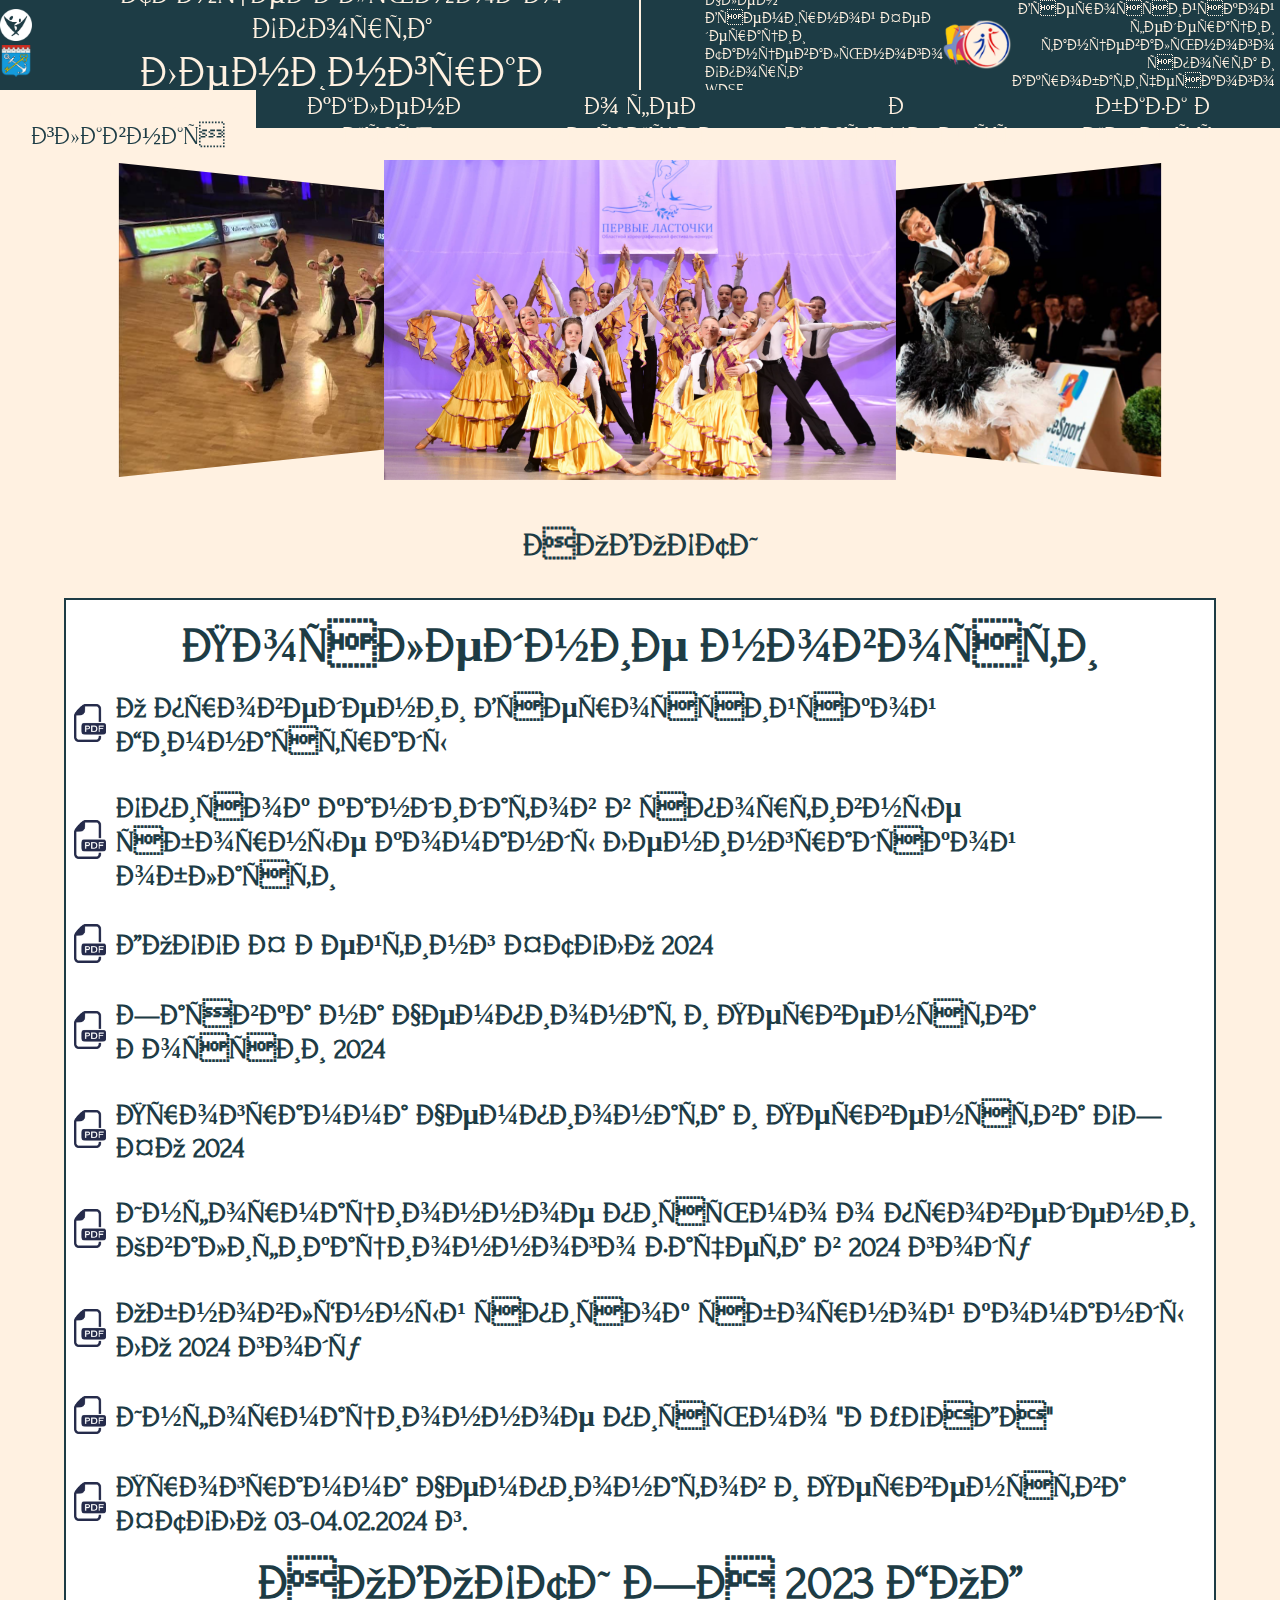
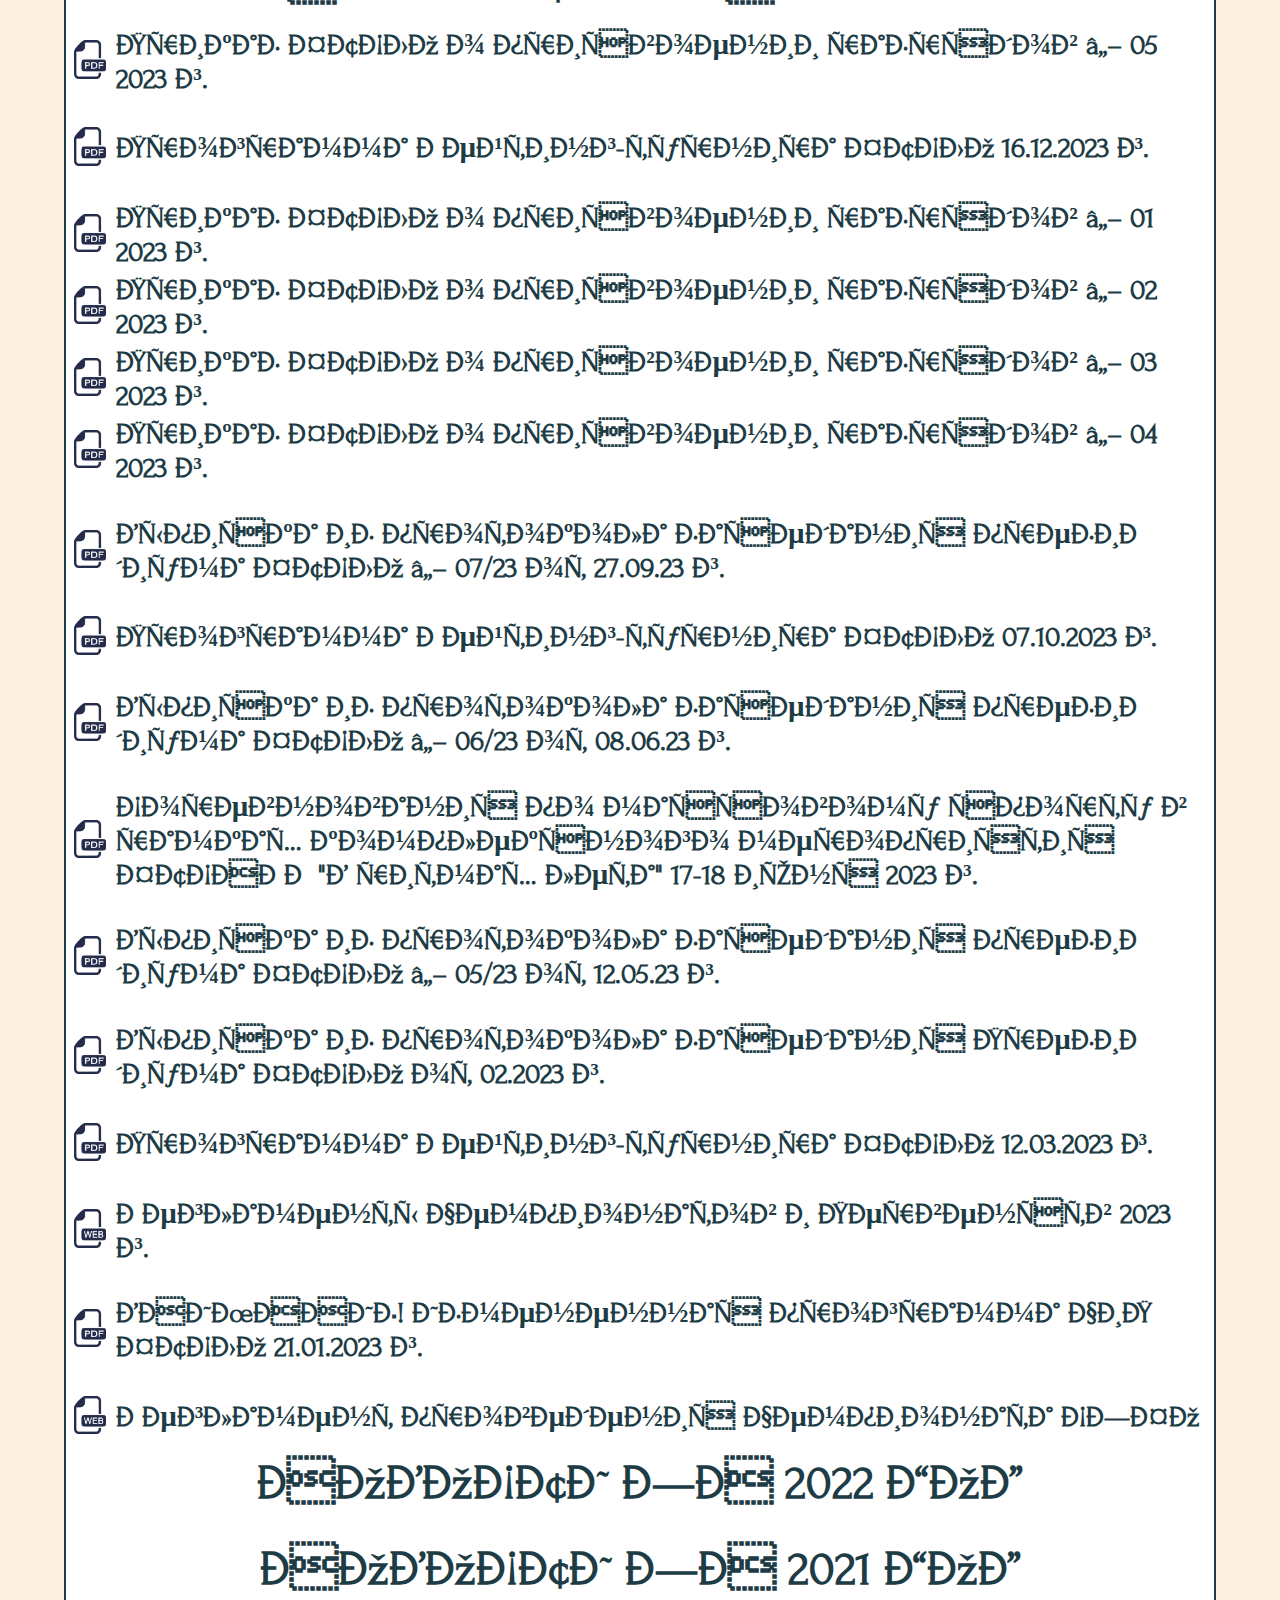
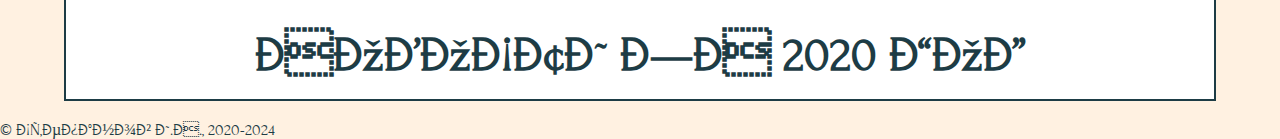
<file: index.html>
<!DOCTYPE html>
<html lang="ru">
<head>
  <!-- Yandex.Metrika counter -->
  <script type="text/javascript">
    (function (m, e, t, r, i, k, a) {
      m[i] = m[i] || function () {
        (m[i].a = m[i].a || []).push(arguments)
      };
      m[i].l = 1 * new Date();
      k = e.createElement(t), a = e.getElementsByTagName(t)[0], k.async = 1, k.src = r, a.parentNode.insertBefore(k, a)
    })
    (window, document, "script", "https://mc.yandex.ru/metrika/tag.js", "ym");

    ym(71927647, "init", {
      clickmap: true,
      trackLinks: true,
      accurateTrackBounce: true,
      webvisor: true
    });
  </script>
  <noscript>
    <div><img alt="" src="https://mc.yandex.ru/watch/71927647" style="position:absolute; left:-9999px;"/></div>
  </noscript>
  <!-- /Yandex.Metrika counter -->
  <meta content="Sun, 01 Jan 2013 07:01:00 GMT" http-equiv="expires">
  <meta content="060f811dcfb00c2c" name="yandex-verification"/>
  <title>Федерация танцевального спорта Ленинградской области</title>
  <meta charset="UTF-8">
  <link href="assets/css/style.css" rel="stylesheet">
  <link href="assets/css/media.css" rel="stylesheet">
  <meta content="width=device-width, initial-scale=1.0" name="viewport">
  <link href="favicon.ico" rel="shortcut icon" type="image/x-icon">
  <!-- Подключение шрифта Roboto -->
  <link href="https://fonts.gstatic.com" rel="preconnect">
  <link href="https://fonts.googleapis.com/css2?family=Forum&display=swap" rel="stylesheet">
  <!-- Подключение JQuery-->
  <script src="https://ajax.googleapis.com/ajax/libs/jquery/2.2.0/jquery.min.js"></script>
  <!-- JS для слайдера -->
  <script src="assets/js/modernizr.custom.53451.js"></script>
  <link href="https://fonts.googleapis.com" rel="preconnect">
  <link crossorigin href="https://fonts.gstatic.com" rel="preconnect">
  <link
    href="https://fonts.googleapis.com/css2?family=Archivo+Black&family=Chakra+Petch&family=Josefin+Sans&family=Poppins:wght@500&family=Space+Grotesk:wght@500&display=swap"
    rel="stylesheet">
</head>
<body class="body">
<header class="header">
  <div class="title">
    <div class="herb">
      <img alt="Логотип ФТСЛО" class="herb" src="assets/img/gerbs/FTSLO.png">
      <a href="https://lenobl.ru/"><img alt="Герб ЛО" class="herb" src="assets/img/gerbs/LO.png"></a>
    </div>
    <div class="title-text">
      <div class="title-top">
        Федерация Танцевального Спорта
      </div>
      <div class="title-bottom">
        Ленинградской области
      </div>
    </div>
  </div>
  <div class="member">
    <a href="https://www.worlddancesport.org/">
      <div class="wdsf">
        <div class="text-member">Член Всемирной Федерации<br>Танцевального Спорта<br>WDSF</div>
        <img alt="Логотип WDSF" src="assets/img/gerbs/WDSF.png">
      </div>
    </a>
    <a href="https://fdsarr.ru/">
      <div class="ftsarr">
        <img alt="Логотип ФТСАРР" class="ftsarr-img" src="assets/img/gerbs/FTSARR.png">
        <div class="text-member">Член Всероссийской федерации<br>танцевального спорта и<br>акробатического рок-н-ролла
        </div>
      </div>
    </a>
  </div>
  <div class="herbs mobile">
    <input class="custom-checkbox" id="nav-mobile-check" type="checkbox">
    <label for="nav-mobile-check"></label>
  </div>
</header>

<nav class="nav-pc">
  <a href="/">
    <button class="btn nav-link active">главная</button>
  </a>
  <a href="calendar.html">
    <button class="btn nav-link">календарь</button>
  </a>
  <a href="federation.html">
    <button class="btn nav-link">о федерации</button>
  </a>
  <a href="documents.html">
    <button class="btn nav-link">документы</button>
  </a>
  <a href="database.html">
    <button class="btn nav-link">база данных</button>
  </a></nav>

<!-- Фон для телефонов -->
<div class="bg-mobile"></div>

<div class="nav-mobile mobile" id="nav-mobile">
  <a href="/">
    <button class="btn nav-link-mobile">главная</button>
  </a>
  <a href="calendar.html">
    <button class="btn nav-link-mobile">календарь</button>
  </a>
  <a href="federation.html">
    <button class="btn nav-link-mobile">о федерации</button>
  </a>
  <a href="documents.html">
    <button class="btn nav-link-mobile">документы</button>
  </a>
  <a href="database.html">
    <button class="btn nav-link-mobile">база данных</button>
  </a>
</div>
<section class="dg-container" id="dg-container">
  <div class="dg-wrapper">
    <a class="images" href="#"><img alt="image01" class="images" src="assets/img/slider/1.jpg"></a>
    <a class="images" href="#"><img alt="image02" class="images" src="assets/img/slider/2.jpg"></a>
    <a class="images" href="#"><img alt="image03" class="images" src="assets/img/slider/3.jpg"></a>
    <a class="images" href="#"><img alt="image04" class="images" src="assets/img/slider/4.jpg"></a>
    <a class="images" href="#"><img alt="image05" class="images" src="assets/img/slider/5.jpg"></a>
    <a class="images" href="#"><img alt="image06" class="images" src="assets/img/slider/6.jpg"></a>
  </div>
</section>
<script src="https://ajax.googleapis.com/ajax/libs/jquery/1.7.1/jquery.min.js" type="text/javascript"></script>
<script src="assets/js/jquery.gallery.js" type="text/javascript"></script>
<script type="text/javascript">
  $(function () {
    $('#dg-container').gallery();
  });
</script>

<div class="content">
  <div class="title-content">НОВОСТИ</div>
  <!-- <a href="#" onclick="location.reload(); return false;">
      <button class="reload">Обновить</button>
  </a> -->
  <table class="news">
    <tbody class="labels">
    <tr>
      <td class="title-content" colspan="2">
        <label for="last">Последние новости</label>
        <input data-toggle="toggle" id="last" name="last" type="checkbox">
      </td>
    </tr>
    </tbody>
    <tbody>
    <tr class="str">
      <td class="docs"><a class="a-news" href="assets/files/news/2024/gimnastrad.pdf" target="_blank"><img
        alt="docs" class="docs" src="assets/img/files/pdf.png"></a></td>
      <td><a class="a-news" href="assets/files/news/2024/gimnastrad.pdf" target="_blank"><p class="news">
        О проведении Всероссийской Гимнастрады
      </p></a></td>
    </tr>
    <tr class="str enter">
    </tr>
    <tr class="str">
      <td class="docs"><a class="a-news" href="assets/files/news/2024/spisok_add.pdf" target="_blank"><img
        alt="docs" class="docs" src="assets/img/files/pdf.png"></a></td>
      <td><a class="a-news" href="assets/files/news/2024/spisok_add.pdf" target="_blank"><p class="news">
        Список кандидатов в спортивные сборные команды Ленинградской области
      </p></a></td>
    </tr>
    <tr class="str enter">
    </tr>
    <tr class="str">
      <td class="docs"><a class="a-news" href="assets/files/competitions/2024/14.04.pdf" target="_blank"><img
        alt="docs" class="docs" src="assets/img/files/pdf.png"></a></td>
      <td><a class="a-news" href="assets/files/competitions/2024/14.04.pdf" target="_blank"><p class="news">
        ДОССРФ Рейтинг ФТСЛО 2024
      </p></a></td>
    </tr>
    <tr class="str enter">
    </tr>
    <tr class="str">
      <td class="docs"><a class="a-news" href="assets/files/news/2024/chr_2024.pdf" target="_blank"><img
        alt="docs" class="docs" src="assets/img/files/pdf.png"></a></td>
      <td><a class="a-news" href="assets/files/news/2024/chr_2024.pdf" target="_blank"><p class="news">
        Заявка на Чемпионат и Первенства России 2024
      </p></a></td>
    </tr>
    <tr class="str enter">
    </tr>
    <tr class="str">
      <td class="docs"><a class="a-news" href="assets/files/competitions/2024/szfo_2024.pdf" target="_blank"><img
        alt="docs" class="docs" src="assets/img/files/pdf.png"></a></td>
      <td><a class="a-news" href="assets/files/competitions/2024/szfo_2024.pdf" target="_blank"><p class="news">
        Программа Чемпионата и Первенства СЗФО 2024
      </p></a></td>
    </tr>
    <tr class="str enter">
    </tr>
    <tr class="str">
      <td class="docs"><a class="a-news" href="assets/files/news/2024/zachot.pdf" target="_blank"><img
        alt="docs" class="docs" src="assets/img/files/pdf.png"></a></td>
      <td><a class="a-news" href="assets/files/news/2024/zachot.pdf" target="_blank"><p class="news">
        Информационное письмо о проведении Квалификационного зачета в 2024 году
      </p></a></td>
    </tr>
    <tr class="str enter">
    </tr>
    <tr class="str">
      <td class="docs"><a class="a-news" href="assets/files/documents/sbornaya_2024.pdf" target="_blank"><img
        alt="docs" class="docs" src="assets/img/files/pdf.png"></a></td>
      <td><a class="a-news" href="assets/files/documents/sbornaya_2024.pdf" target="_blank"><p class="news">
        Обновлённый список сборной команды ЛО 2024 году
      </p></a></td>
    </tr>
    <tr class="str enter">
    </tr>
    <tr class="str">
      <td class="docs"><a class="a-news" href="assets/files/news/2024/rusada.pdf" target="_blank"><img
        alt="docs" class="docs" src="assets/img/files/pdf.png"></a></td>
      <td><a class="a-news" href="assets/files/news/2024/rusada.pdf" target="_blank"><p class="news">
        Информационное письмо "РУСАДА"
      </p></a></td>
    </tr>
    <tr class="str enter">
    </tr>
    <tr class="str">
      <td class="docs"><a class="a-news" href="assets/files/competitions/2024/ChampLO.pdf" target="_blank"><img
        alt="docs" class="docs" src="assets/img/files/pdf.png"></a></td>
      <td><a class="a-news" href="assets/files/competitions/2024/ChampLO.pdf" target="_blank"><p class="news"> Программа
        Чемпионатов и Первенства ФТСЛО 03-04.02.2024 г.
      </p></a></td>
    </tr>
    </tbody>
    <tbody class="labels">
    <tr>
      <td class="title-content" colspan="2">
        <label for="2023">НОВОСТИ ЗА 2023 ГОД</label>
        <input data-toggle="toggle" id="2023" name="2023" type="checkbox">
      </td>
    </tr>
    </tbody>
    <tbody>
    <tr class="str">
      <td class="docs"><a class="a-news" href="assets/files/news/2023/prikaz-5-23.pdf" target="_blank"><img
        alt="docs" class="docs" src="assets/img/files/pdf.png"></a></td>
      <td><a class="a-news" href="assets/files/news/2023/prikaz-5-23.pdf" target="_blank"><p class="news"> Приказ ФТСЛО
        о присвоении разрядов № 05 2023 г. </p></a></td>
    </tr>
    <tr class="str enter">
    </tr>
    <tr class="str">
      <td class="docs"><a class="a-news" href="assets/files/competitions/2023/07.10.pdf" target="_blank"><img
        alt="docs" class="docs" src="assets/img/files/pdf.png"></a></td>
      <td><a class="a-news" href="assets/files/competitions/2023/16.12.pdf" target="_blank"><p class="news"> Программа
        Рейтинг-турнира ФТСЛО 16.12.2023 г. </p></a></td>
    </tr>
    <tr class="str enter">
    </tr>
    <tr class="str">
      <td class="docs"><a class="a-news" href="assets/files/news/2023/prikaz-1-23.pdf" target="_blank"><img
        alt="docs" class="docs" src="assets/img/files/pdf.png"></a></td>
      <td><a class="a-news" href="assets/files/news/2023/prikaz-1-23.pdf" target="_blank"><p class="news"> Приказ ФТСЛО
        о присвоении разрядов № 01 2023 г. </p></a></td>
    </tr>
    <tr class="str">
      <td class="docs"><a class="a-news" href="assets/files/news/2023/prikaz-2-23.pdf" target="_blank"><img
        alt="docs" class="docs" src="assets/img/files/pdf.png"></a></td>
      <td><a class="a-news" href="assets/files/news/2023/prikaz-2-23.pdf" target="_blank"><p class="news"> Приказ ФТСЛО
        о присвоении разрядов № 02 2023 г. </p></a></td>
    </tr>
    <tr class="str">
      <td class="docs"><a class="a-news" href="assets/files/news/2023/prikaz-3-23.pdf" target="_blank"><img
        alt="docs" class="docs" src="assets/img/files/pdf.png"></a></td>
      <td><a class="a-news" href="assets/files/news/2023/prikaz-3-23.pdf" target="_blank"><p class="news"> Приказ ФТСЛО
        о присвоении разрядов № 03 2023 г. </p></a></td>
    </tr>
    <tr class="str">
      <td class="docs"><a class="a-news" href="assets/files/news/2023/prikaz-4-23.pdf" target="_blank"><img
        alt="docs" class="docs" src="assets/img/files/pdf.png"></a></td>
      <td><a class="a-news" href="assets/files/news/2023/prikaz-4-23.pdf" target="_blank"><p class="news"> Приказ ФТСЛО
        о присвоении разрядов № 04 2023 г. </p></a></td>
    </tr>
    <tr class="str enter">
    </tr>
    <tr class="str">
      <td class="docs"><a class="a-news" href="assets/files/news/2023/vipiska_7_23.pdf" target="_blank"><img
        alt="docs" class="docs" src="assets/img/files/pdf.png"></a></td>
      <td><a class="a-news" href="assets/files/news/2023/vipiska_7_23.pdf" target="_blank"><p class="news"> Выписка из
        протокола заседания президиума ФТСЛО № 07/23 от 27.09.23 г. </p></a></td>
    </tr>
    <tr class="str enter">
    </tr>
    <tr class="str">
      <td class="docs"><a class="a-news" href="assets/files/competitions/2023/07.10.pdf" target="_blank"><img
        alt="docs" class="docs" src="assets/img/files/pdf.png"></a></td>
      <td><a class="a-news" href="assets/files/competitions/2023/07.10.pdf" target="_blank"><p class="news"> Программа
        Рейтинг-турнира ФТСЛО 07.10.2023 г. </p></a></td>
    </tr>
    <tr class="str enter">
    </tr>
    <tr class="str">
      <td class="docs"><a class="a-news" href="assets/files/documents/protocols/06-23.pdf" target="_blank"><img
        alt="docs" class="docs" src="assets/img/files/pdf.png"></a></td>
      <td><a class="a-news" href="assets/files/documents/protocols/06-23.pdf" target="_blank"><p class="news"> Выписка
        из протокола заседания президиума ФТСЛО № 06/23 от 08.06.23 г. </p></a></td>
    </tr>
    <tr class="str enter">
    </tr>
    <tr class="str">
      <td class="docs"><a class="a-news" href="assets/files/competitions/2023/17.06.pdf" target="_blank"><img
        alt="docs" class="docs" src="assets/img/files/pdf.png"></a></td>
      <td><a class="a-news" href="assets/files/competitions/2023/17.06.pdf" target="_blank"><p class="news">
        Соревнования по массовому спорту в рамках комплексного мероприятия ФТСАРР "В ритмах лета" 17-18 июня 2023
        г. </p></a></td>
    </tr>
    <tr class="str enter">
    </tr>
    <tr class="str">
      <td class="docs"><a class="a-news" href="assets/files/documents/protocols/05-23.pdf" target="_blank"><img
        alt="docs" class="docs" src="assets/img/files/pdf.png"></a></td>
      <td><a class="a-news" href="assets/files/documents/protocols/05-23.pdf" target="_blank"><p class="news"> Выписка
        из протокола заседания президиума ФТСЛО № 05/23 от 12.05.23 г. </p></a></td>
    </tr>
    <tr class="str enter">
    </tr>
    <tr class="str">
      <td class="docs"><a class="a-news" href="assets/files/documents/extracts/extract from 02.23.pdf"
                          target="_blank"><img alt="docs" class="docs" src="assets/img/files/pdf.png"></a></td>
      <td><a class="a-news" href="assets/files/documents/extracts/extract from 02.23.pdf" target="_blank"><p
        class="news"> Выписка из протокола заседания Президиума ФТСЛО от 02.2023 г. </p></a></td>
    </tr>
    <tr class="str enter">
    </tr>
    <tr class="str">
      <td class="docs"><a class="a-news" href="assets/files/competitions/2023/12.03.pdf" target="_blank"><img
        alt="docs" class="docs" src="assets/img/files/pdf.png"></a></td>
      <td><a class="a-news" href="assets/files/competitions/2023/12.03.pdf" target="_blank"><p class="news"> Программа
        Рейтинг-турнира ФТСЛО 12.03.2023 г.</p></a></td>
    </tr>
    <tr class="str enter">
    </tr>
    <tr class="str">
      <td class="docs"><a class="a-news"
                          href="https://drive.google.com/drive/folders/1ICSr537DDjsQ7NCS-F_BzIvWq54kYUsj?usp=share_link" target="_blank"><img alt="docs" class="docs"
                                                              src="assets/img/files/web.png"></a></td>
      <td><a class="a-news"
             href="https://drive.google.com/drive/folders/1ICSr537DDjsQ7NCS-F_BzIvWq54kYUsj?usp=share_link" target="_blank"><p class="news"> Регламенты Чемпионатов и Первенств 2023 г. </p></a></td>
    </tr>
    <tr class="str enter">
    </tr>
    <tr class="str">
      <td class="docs"><a class="a-news" href="assets/files/competitions/2023/21.01.pdf" target="_blank"><img
        alt="docs" class="docs" src="assets/img/files/pdf.png"></a></td>
      <td><a class="a-news" href="assets/files/competitions/2023/21.01.pdf" target="_blank"><p class="news"> ВНИМАНИЕ!
        Измененная программа ЧиП ФТСЛО 21.01.2023 г.</p></a></td>
    </tr>
    <tr class="str enter">
    </tr>
    <tr class="str">
      <td class="docs"><a
        class="a-news"
        href="https://lkds.vftsarr.ru/storage/competition_regulation_files/24391/ilovepdf_merged_compressed.pdf" target="_blank"><img alt="docs" class="docs" src="assets/img/files/web.png"></a></td>
      <td><a class="a-news"
             href="https://lkds.vftsarr.ru/storage/competition_regulation_files/24391/ilovepdf_merged_compressed.pdf" target="_blank"><p class="news"> Регламент проведения Чемпионата СЗФО </p></a></td>
    </tr>
    </tbody>
    <tbody class="labels">
    <tr>
      <td class="title-content" colspan="2">
        <label for="2022">НОВОСТИ ЗА 2022 ГОД</label>
        <input data-toggle="toggle" id="2022" name="2022" type="checkbox">
      </td>
    </tr>
    </tbody>
    <tbody class="hide">
    <tr class="str">
      <td class="docs"><a class="a-news" href="assets/files/competitions/2022/17.12.pdf" target="_blank"><img
        alt="docs" class="docs" src="assets/img/files/pdf.png"></a></td>
      <td><a class="a-news" href="assets/files/competitions/2022/17.12.pdf" target="_blank"><p class="news"> Программа
        Рейтинг-турнира ФТСЛО; Муниципальных соревнований Гатчинского МР 17.12.2022 г.</p></a></td>
    </tr>
    <tr class="str enter">
    </tr>
    <tr class="str">
      <td class="docs"><img alt="docs" class="docs" src="assets/img/files/no.png"></td>
      <td><p class="news"> Уважаемые коллеги, 07.12.22 на внеочередной конференции могут присутствовать не только
        руководители, но и представители коллективов. Если вы не можете присутствовать сами, пожалуйста, найдите
        возможность прислать на конференцию представителя своего коллектива. </p></td>
    </tr>
    <tr class="str enter">
    </tr>
    <tr class="str">
      <td class="docs"><a class="a-news" href="calendar.html" target="_blank"><img alt="docs"
                                                                                   class="docs" src="assets/img/files/web.png"></a></td>
      <td><a class="a-news" href="calendar.html" target="_blank"><p class="news">Рейтинг-турнир ФТСЛО и Муниципальные
        соревнования Гатчинского МР перенесены с 25 декабря 2022 г. на 17 декабря 2022г.</p></a></td>
    </tr>
    <tr class="str enter">
    </tr>
    <tr class="str">
      <td class="docs"><a class="a-news" href="assets/files/news/2022/Warning.doc" target="_blank"><img
        alt="docs" class="docs" src="assets/img/files/doc.png"></a></td>
      <td><a class="a-news" href="assets/files/news/2022/Warning.doc" target="_blank"><p class="news"><b>Внимание!</b>
        <br>В среду 07.12.22 г. в 12:00 состоится общее собрание руководителей коллективов – членов ФТСЛО (внеочередная
        конференция). </p></a></td>
    </tr>
    <tr class="str enter">
    </tr>
    <tr class="str">
      <td class="docs"><a class="a-news" href="calendar.html" target="_blank"><img alt="docs"
                                                                                   class="docs" src="assets/img/files/doc.png"></a></td>
      <td><a class="a-news" href="calendar.html" target="_blank"><p class="news"> План соревнований на 2023 г. </p></a>
      </td>
    </tr>
    <tr class="str enter">
    </tr>
    <tr class="str">
      <td class="docs"><a class="a-news" href="https://fdsarr.ru/federation/antidoping" target="_blank"><img
        alt="docs" class="docs" src="assets/img/files/web.png"></a></td>
      <td><a class="a-news" href="https://fdsarr.ru/federation/antidoping" target="_blank"><p class="news"> Антидопинг
        на сайте ФТСАРР </p></a></td>
    </tr>
    <tr class="str enter">
    </tr>
    <tr class="str">
      <td class="docs"><a class="a-news" href="https://disk.yandex.ru/d/Rr6bFo1okWiI3w" target="_blank"><img
        alt="docs" class="docs" src="assets/img/files/web.png"></a></td>
      <td><a class="a-news" href="https://disk.yandex.ru/d/Rr6bFo1okWiI3w" target="_blank">
        <p class="news"> ФТСАРР информирует о введении системы предварительной проверки необходимых для регистрации
          документов, а также выдачу сертификатов о предварительной проверке документов участников.</p>
      </a></td>
    </tr>
    <tr class="str enter"></tr>
    <tr class="str">
      <td class="docs"><a class="a-news" href="assets/files/documents/extracts/extract from 05.22.pdf"
                          target="_blank"><img alt="docs" class="docs" src="assets/img/files/pdf.png"></a></td>
      <td><a class="a-news" href="assets/files/documents/extracts/extract from 05.22.pdf" target="_blank"><p
        class="news"> Выписка из протокола заседания Президиума ФТСЛО от 11.05.2022 г. </p></a></td>
    </tr>
    <tr class="str enter">
    </tr>
    <tr class="str">
      <td class="docs"><a class="a-news" href="assets/files/documents/sbornaya.pdf" target="_blank"><img
        alt="docs" class="docs" src="assets/img/files/pdf.png"></a></td>
      <td><a class="a-news" href="assets/files/documents/sbornaya.pdf" target="_blank"><p class="news"> Сборная команда
        ФТС ЛО 2022 год </p></a></td>
    </tr>
    <tr class="str enter">
    </tr>
    <tr class="str">
      <td class="docs"><a class="a-news" href="assets/files/competitions/2022/15.05.pdf" target="_blank"><img
        alt="docs" class="docs" src="assets/img/files/pdf.png"></a></td>
      <td><a class="a-news" href="assets/files/competitions/2022/15.05.pdf" target="_blank"><p class="news"> Программа
        Чемпионатов и Первенств Гатчинского МР 15.04.2022 г. </p></a></td>
    </tr>
    <tr class="str enter">
    </tr>
    <tr class="str">
      <td class="docs"><a class="a-news" href="assets/files/news/2022/information_letter.pdf" target="_blank"><img
        alt="docs" class="docs" src="assets/img/files/pdf.png"></a></td>
      <td><a class="a-news" href="assets/files/news/2022/information_letter.pdf" target="_blank"><p class="news">
        Информационное письмо </p></a></td>
    </tr>
    <tr class="str enter">
    </tr>
    <tr class="str">
      <td class="docs"><a class="a-news"
                          href="https://drive.google.com/drive/folders/1xK3VOIfVx_oQbWo1nhKNwvvO-cFAnUa6" target="_blank"><img alt="docs" class="docs"
                                                              src="assets/img/files/web.png"></a></td>
      <td><a class="a-news" href="https://drive.google.com/drive/folders/1xK3VOIfVx_oQbWo1nhKNwvvO-cFAnUa6"
             target="_blank"><p class="news"> Информация по заявкам на ЧиП России 2022 </p></a></td>
    </tr>
    <tr class="str enter">
    </tr>
    <tr class="str">
      <td class="docs"><a class="a-news" href="assets/files/news/2022/pismo.pdf" target="_blank"><img
        alt="docs" class="docs" src="assets/img/files/pdf.png"></a></td>
      <td><a class="a-news" href="assets/files/news/2022/pismo.pdf" target="_blank"><p class="news"> Письмо по работе с
        заявками на ЧиП России </p></a></td>
    </tr>
    <tr class="str enter">
    </tr>
    <tr class="str">
      <td class="docs"><img alt="docs" class="docs" src="assets/img/files/no.png"></td>
      <td><p class="news"> При внесении пар из заявок в регистрацию в некоторых случаях возникают проблемы, например,
        недействительные разряды или статус пары не зарегистрирован в БД.
        В таких случаях заявки будут возвращены Вам с соответствующей пометкой.
        Для оптимизации работы предлагаем следующую схему действий: <br>

        1. Вы направляете такую заявку в региональную федерацию, для исправления. <br>
        2. Региональная федерация: <br>
        2.1. Вносит исправления в БД <br>
        2.2. Направляет Вам полную заявку, со всеми парами <br>
        2.3. Пару по которой были изменения ВЫДЕЛЯЕТ ЖЕЛТЫМ ЦВЕТОМ <br>
        3. После проверки и согласования, Вы направляете заявку на почту reg@fdsarr.ru с пометкой ИСПРАВЛЕННАЯ ЗАЯВКА.
        <br>
        ВНИМАНИЕ! <br>
        Повторные заявки без выделенных желтым цветом пар, обрабатываться не будут. </p></td>
    </tr>
    <tr class="str enter">
    </tr>
    <tr class="str">
      <td class="docs"><a class="a-news" href="assets/files/news/2022/SZFO-Result.pdf" target="_blank"><img
        alt="docs" class="docs" src="assets/img/files/pdf.png"></a></td>
      <td><a class="a-news" href="assets/files/news/2022/SZFO-Result.pdf" target="_blank"><p class="news"> Благодарим за
        отличные выступления на ЧиП СЗФО спортсменов и тренерский штаб каждого клуба </p></a></td>
    </tr>
    <tr class="str enter">
    </tr>
    <tr class="str">
      <td class="docs"><a class="a-news" href="assets/files/news/2022/yslovia_dopusk.pdf" target="_blank"><img
        alt="docs" class="docs" src="assets/img/files/pdf.png"></a></td>
      <td><a class="a-news" href="assets/files/news/2022/yslovia_dopusk.pdf" target="_blank"><p class="news"> Условия
        допуска на ЧиП России 2022 </p></a></td>
    </tr>
    <tr class="str enter">
    </tr>
    <tr class="str">
      <td class="docs"><img alt="docs" class="docs" src="assets/img/files/no.png"></td>
      <td><p class="news"><img alt="Портрет Владимира Антоновича Сивицкого " src="assets/img/V_A_Sivitsky.jpg" style="float: left; margin: 12px"
                               width="20%">1 марта 2022 года на 76 году ушел из жизни
        светлый, добрый Владимир Антонович Сивицкий. <br>
        С именем Владимира Антоновича тесно связаны истоки истории специализации "танцевальный спорт" на кафедре теории
        и методики гимнастики НГУ им. П.Ф. Лесгафта, также он долгое время работал на кафедре биомеханики. С момента
        организации специализации "танцевальный спорт" в 1998 г. он вёл за собой учеников, вдохновляя развивать наш вид
        спорта, применяя научный подход. Владимир Антонович отличался невероятной преданностью педагогической
        деятельности. Стремление сплотить коллектив, стойкость духа, чуткость, мудрость, рациональность, спокойствие и
        тонкие душевные качества, отзывчивость, умение увидеть суть процессов и событий, большой тактик - всё это наш
        Владимир Антонович. Он всегда поощрял в студентах взаимовыручку, доброту, душевность, был настоящим
        Воспитателем. <br>
        Владимир Антонович Сивицкий родился 19 января 1946 года. Занимался танцами, но первым серьезным увлечением
        оказалась радиоэлектроника. В 1969 г. окончил ЛЭИС им. Бонч-Бруевича, специальность "Общая радиоэлектроника".
        Был участником создания научно-исследовательского судна. В 1983 г. окончил Институт культуры по специальности
        "Бальная хореография". В 2009 окончил обучение в аспирантуре НГУ им. П.Ф. Лесгафта и в 2013 г. защитил
        кандидатскую диссертацию по танцевальному спорту на тему "Содержание и направленность учебно-тренировочных
        занятий спортсменов-танцоров с учетом специфики их соревновательной деятельности", стал доцентом. Постоянное
        стремление к познанию, к осознанию сущности танцевального спорта на протяжении всей своей жизни вызывает
        восхищение. <br>
        Владимир Антонович Сивицкий был великим педагогом, мудрым наставником и настоящим Человеком, Другом.
        Невосполнимая утрата. Светлая память! Скорбим.</p></td>
    </tr>
    <tr class="str enter">
    </tr>
    <tr class="str">
      <td class="docs"><a class="a-news" href="assets/files/competitions/2022/04.02.pdf" target="_blank"><img
        alt="docs" class="docs" src="assets/img/files/pdf.png"></a></td>
      <td><a class="a-news" href="assets/files/competitions/2022/04.02.pdf" target="_blank"><p class="news"> Программа
        Чемпионатов и Первенств СЗФО 4-6 марта 2022 г. </p></a></td>
    </tr>
    <tr class="str enter">
    </tr>
    <tr class="str">
      <td class="docs"><a
        class="a-news"
        href="https://fdsarr.ru/dance/news/chempionaty_i_pervenstva_severo_zapadnogo_federalnogo_okruga_i_sankt_peterburga_po_tantsevalnomu_spo/" target="_blank"><img alt="docs" class="docs" src="assets/img/files/web.png"></a></td>
      <td><a
        class="a-news"
        href="https://fdsarr.ru/dance/news/chempionaty_i_pervenstva_severo_zapadnogo_federalnogo_okruga_i_sankt_peterburga_po_tantsevalnomu_spo/" target="_blank"><p class="news"> Перенос чемпионата и первенства СЗФО и г. Санк-Петербурга на 4-6
        марта </p></a></td>
    </tr>
    <tr class="str enter">
    </tr>
    <tr class="str">
      <td class="docs"><a class="a-news" href="assets/files/news/2022/prikaz-02.pdf" target="_blank"><img
        alt="docs" class="docs" src="assets/img/files/pdf.png"></a></td>
      <td><a class="a-news" href="assets/files/news/2022/prikaz-02.pdf" target="_blank"><p class="news"> Приказ о
        присвоении спортивных разрядов от 26.01.2022 </p></a></td>
    </tr>
    <tr class="str enter">
    </tr>
    <tr class="str">
      <td class="docs"><a class="a-news" href="assets/files/news/2022/prikaz-01.pdf" target="_blank"><img
        alt="docs" class="docs" src="assets/img/files/pdf.png"></a></td>
      <td><a class="a-news" href="assets/files/news/2022/prikaz-01.pdf" target="_blank"><p class="news"> Приказ о
        присвоении спортивных разрядов от 10.01.2022 </p></a></td>
    </tr>
    <tr class="str enter">
    </tr>
    <tr class="str">
      <td class="docs"><a class="a-news" href="assets/files/news/2022/DOC-308.pdf" target="_blank"><img
        alt="docs" class="docs" src="assets/img/files/pdf.png"></a></td>
      <td><a class="a-news" href="assets/files/news/2022/DOC-308.pdf" target="_blank"><p class="news"> Письмо
        Аттестационной комиссии ФТСАРР по проведению семинаров и квалификационных зачетов в дисциплине "брейкинг" </p>
      </a></td>
    </tr>
    <tr class="str enter">
    </tr>
    <tr class="str">
      <td class="docs"><a class="a-news" href="assets/files/competitions/2022/04.02.pdf" target="_blank"><img
        alt="docs" class="docs" src="assets/img/files/pdf.png"></a></td>
      <td><a class="a-news" href="assets/files/competitions/2022/04.02.pdf" target="_blank"><p class="news"> Программа
        Чемпионатов и Первенств СЗФО 4-6 февраля 2022 г. </p></a></td>
    </tr>
    <tr class="str enter">
    </tr>
    <tr class="str">
      <td class="docs"><a class="a-news" href="assets/files/news/2022/information_mail.pdf" target="_blank"><img
        alt="docs" class="docs" src="assets/img/files/pdf.png"></a></td>
      <td><a class="a-news" href="assets/files/news/2022/information_mail.pdf" target="_blank"><p class="news">
        Изменение адреса электронной почты Аттестационной комиссии ФТСАРР </p></a></td>
    </tr>
    <tr class="str enter">
    </tr>
    <tr class="str">
      <td class="docs"><img alt="docs" class="docs" src="assets/img/files/no.png"></td>
      <td><p class="news"> Уважаемые коллеги, добрый день! Срочно, сегодня! Проверьте своих спортсменов по Базе данных:
        <br>- Спортивный разряд - есть и до какого числа он действителен;
        <br>- к каждому партнёру должна быть "привязана" партнёрша.
        <br>Без этого база не даст зарегистрироваться на ЧиП СЗФО. Изменения можно внести только до завтра. Завтра БД
        ФТСЛО будет обновлена, и в течении недели изменения будут невозможны. <br>
        При регистрации на ЧиП СЗФО нужно сразу оплачивать стартовый взнос. Иначе неоплаченные участники будут
        сдвигаться в низ списка и могут казаться за чертой тех, кто будет допущен до участия. </p></td>
    </tr>
    <tr class="str enter">
    </tr>
    <tr class="str">
      <td class="docs"><a class="a-news" href="assets/files/news/2022/65letie.png" target="_blank"><img
        alt="docs" class="docs" src="assets/img/files/jpg.png"></a></td>
      <td><a class="a-news" href="assets/files/news/2022/65letie.png" target="_blank"><p class="news"> Логотип к
        65-летию танцевального спорта в России </p></a></td>
    </tr>
    <tr class="str enter">
    </tr>
    <tr class="str">
      <td class="docs"><a class="a-news" href="assets/files/news/2022/Dopusk_Ch_RUS.pdf" target="_blank"><img
        alt="docs" class="docs" src="assets/img/files/pdf.png"></a></td>
      <td><a class="a-news" href="assets/files/news/2022/Dopusk_Ch_RUS.pdf" target="_blank"><p class="news">
        Предварительные условия допуска на ЧиП России, ЧиП ФО 2022 года </p></a></td>
    </tr>
    <tr class="str enter">
    </tr>
    <tr class="str">
      <td class="docs"><a class="a-news" href="assets/files/documents/EVSK-new.pdf" target="_blank"><img
        alt="docs" class="docs" src="assets/img/files/pdf.png"></a></td>
      <td><a class="a-news" href="assets/files/documents/EVSK-new.pdf" target="_blank"><p class="news"> Новое Положение
        о Единой всероссийской спортивной классификации </p></a></td>
    </tr>
    <tr class="str enter">
    </tr>
    <tr class="str">
      <td class="docs"><a class="a-news" href="assets/files/news/2022/prikaz-01.pdf" target="_blank"><img
        alt="docs" class="docs" src="assets/img/files/pdf.png"></a></td>
      <td><a class="a-news" href="assets/files/news/2022/prikaz-01.pdf" target="_blank"><p class="news"> Приказ о
        присвоении спортивных разрядов спорстменам </p></a></td>
    </tr>
    <tr class="str enter">
    </tr>
    <tr class="str">
      <td class="docs"><a class="a-news" href="assets/files/competitions/2022/23.01.pdf" target="_blank"><img
        alt="docs" class="docs" src="assets/img/files/pdf.png"></a></td>
      <td><a class="a-news" href="assets/files/competitions/2022/23.01.pdf" target="_blank"><p class="news"> Программа
        Рейтинг-турнира ФТСЛО на 23 января 2022 г. </p></a></td>
    </tr>
    </tbody>
    <tbody class="labels">
    <tr>
      <td class="title-content" colspan="2">
        <label for="2021">НОВОСТИ ЗА 2021 ГОД</label>
        <input data-toggle="toggle" id="2021" name="2021" type="checkbox">
      </td>
    </tr>
    </tbody>
    <tbody class="hide">
    <tr class="str">
      <td class="docs"><a class="a-news" href="assets/files/documents/extracts/extract from 12.21.pdf"
                          target="_blank"><img alt="docs" class="docs" src="assets/img/files/pdf.png"></a></td>
      <td><a class="a-news" href="assets/files/documents/extracts/extract from 12.21.pdf" target="_blank"><p
        class="news"> ВНИМАНИЕ! Исправленная выписка из протокола заседания президиума ФТСЛО № 09/21 от 22.12.21 г. </p>
      </a></td>
    </tr>
    <tr class="str enter">
    </tr>
    <tr class="str">
      <td class="docs"><a class="a-news" href="calendar.html" target="_blank"><img alt="docs"
                                                                                   class="docs" src="assets/img/files/web.png"></a></td>
      <td><a class="a-news" href="calendar.html" target="_blank"><p class="news"> Во вкладке «Календарь» появилось
        предварительное расписание турниров ФТСЛО на 2022 год! </p></a></td>
    </tr>
    <tr class="str enter">
    </tr>
    <tr class="str">
      <td class="docs"><a class="a-news" href="assets/files/competitions/2021/26.12.2021.pdf" target="_blank"><img
        alt="docs" class="docs" src="assets/img/files/pdf.png"></a></td>
      <td><a class="a-news" href="assets/files/competitions/2021/26.12.2021.pdf" target="_blank"><p class="news">
        Приглашение на Рейтинг-турнир ФТСЛО и "Первенства и Чемпионаты Гатчинского Муниципального округа" </p></a></td>
    </tr>
    <tr class="str enter">
    </tr>
    <tr class="str">
      <td class="docs"><img alt="docs" class="docs" src="assets/img/files/no.png"></td>
      <td><p class="news"> Уважаемые коллеги! <br>
        Если вам нужно для подтверждения спортивных судейских категорий! <br>
        Заявки на участие в судействе и работе ГС, ЗГС, председателем счётной бригады, судьёй при участниках на
        Муниципальных соревнованиях 26.12.21 в Гатчине нужно подавать В. Ф. Карпунину заранее</p></td>
    </tr>
    <tr class="str enter">
    </tr>
    <tr class="str">
      <td class="docs"><img alt="docs" class="docs" src="assets/img/files/no.png"></td>
      <td><p class="news"> Уважаемые коллеги! <br>
        Обратите ваше внимание, что очки для перехода в следующий танцевальный класс можно получить ТОЛЬКО на
        соревнованиях, проходящих под эгидой ВФТСАРР. </p></td>
    </tr>
    <tr class="str enter">
    </tr>
    <tr class="str">
      <td class="docs"><a class="a-news" href="assets/files/news/info_judg.pdf" target="_blank"><img
        alt="docs" class="docs" src="assets/img/files/pdf.png"></a></td>
      <td><a class="a-news" href="assets/files/news/info_judg.pdf" target="_blank"><p class="news"> Письмо Судейского
        комитета по вопросу подтверждения/присвоения ССВК в 2022 году </p></a></td>
    </tr>
    <tr class="str enter">
    </tr>
    <tr class="str">
      <td class="docs"><a class="a-news" href="assets/files/news/breaking.pdf" target="_blank"><img
        alt="docs" class="docs" src="assets/img/files/pdf.png"></a></td>
      <td><a class="a-news" href="assets/files/news/breaking.pdf" target="_blank"><p class="news"> О комитете по
        брейкингу </p></a></td>
    </tr>
    <tr class="str enter">
    </tr>
    <tr class="str">
      <td class="docs"><a class="a-news" href="assets/files/news/Listovka.pdf" target="_blank"><img
        alt="docs" class="docs" src="assets/img/files/pdf.png"></a></td>
      <td><a class="a-news" href="assets/files/news/Listovka.pdf" target="_blank"><p class="news"> Изменение статуса
        соревнований Кубок «Звёзды Северной Столицы» на категорию «С» (Решение ФТСАРР в связи с ROC)</p></a></td>
    </tr>
    <tr class="str enter">
    </tr>
    <tr class="str">
      <td class="docs"><a class="a-news" href="assets/files/news/DOC_0001-104.pdf" target="_blank"><img
        alt="docs" class="docs" src="assets/img/files/pdf.png"></a></td>
      <td><a class="a-news" href="assets/files/news/DOC_0001-104.pdf" target="_blank"><p class="news"> Всероссийский
        судейский семинар </p></a></td>
    </tr>
    <tr class="str enter">
    </tr>
    <tr class="str">
      <td class="docs"><a class="a-news" href="assets/files/news/at.pdf" target="_blank"><img
        alt="docs" class="docs" src="assets/img/files/pdf.png"></a></td>
      <td><a class="a-news" href="assets/files/news/at.pdf" target="_blank"><p class="news"> Квалификационный зачёт
        (экзамен) для присвоения/подтверждения квалификационной категории спортивного судьи </p></a></td>
    </tr>
    <tr class="str enter">
    </tr>
    <tr class="str">
      <td class="docs"><a class="a-news" href="assets/files/news/Sochi.pdf" target="_blank"><img
        alt="docs" class="docs" src="assets/img/files/pdf.png"></a></td>
      <td><a class="a-news" href="assets/files/news/Sochi.pdf" target="_blank"><p class="news"> Дополнение в Положение
        Министерства спорта России по всем соревнованиям, проходящим в рамках Sochi Open 2021 </p></a></td>
    </tr>
    <tr class="str enter">
    </tr>
    <tr class="str">
      <td class="docs"><a class="a-news" href="assets/files/news/prikaz4-21.pdf" target="_blank"><img
        alt="docs" class="docs" src="assets/img/files/pdf.png"></a></td>
      <td><a class="a-news" href="assets/files/news/prikaz4-21.pdf" target="_blank"><p class="news"> Приказ на
        присвоение спортивных разрядов по результатам Чемпионата и Первенств ФТСЛО </p></a></td>
    </tr>
    <tr class="str enter">
    </tr>
    <tr class="str">
      <td class="docs"><a class="a-news" href="assets/files/news/prikaz3-21.pdf" target="_blank"><img
        alt="docs" class="docs" src="assets/img/files/pdf.png"></a></td>
      <td><a class="a-news" href="assets/files/news/prikaz3-21.pdf" target="_blank"><p class="news"> Приказ на
        присвоение спортивных разрядов по результатам Чемпионата и Первенств Гатчинского МО </p></a></td>
    </tr>
    <tr class="str enter">
    </tr>
    <tr class="str">
      <td class="docs"><a class="a-news" href="assets/files/news/sekwey.html" target="_blank"><img
        alt="docs" class="docs" src="assets/img/files/web.png"></a></td>
      <td><a class="a-news" href="assets/files/news/sekwey.html" target="_blank"><p class="news"> Информация для
        участников чемпионата России по секвею </p></a></td>
    </tr>
    <tr class="str enter">
    </tr>
    <tr class="str">
      <td class="docs"><img alt="docs" class="docs" src="assets/img/files/no.png"></td>
      <td><p class="news"> Уважаемые коллеги! <br>
        Необходимо подать заявки на участие в Чемпионатах и Первенствах ФТСЛО,
        которые будут проходить 22.05 в Гатчине в ГШСБТ «Олимпия».<br>
        Информация о расписании соревнований находится в разделе «Календарь».
        Те, кто ещё не подал заявку, сделайте это, пожалуйста, до конца праздничных
        выходных!<br>
        Напоминаем вам, что участие в Чемпионатах и Первенствах ФТСЛО даёт возможность получить начальные спортивные
        разряды. Но для этого необходимо, чтобы в группах
        набралось определённое количество пар. </p></td>
    </tr>
    <tr class="str enter">
    </tr>
    <tr class="str">
      <td class="docs"><a class="a-news" href="https://fdsarr.ru/dance/news/skoro_leto_skoro_sochi_open/"
                          target="_blank"><img alt="docs" class="docs" src="assets/img/files/web.png"></a></td>
      <td><a class="a-news" href="https://fdsarr.ru/dance/news/skoro_leto_skoro_sochi_open/" target="_blank"><p
        class="news"> Скоро лето! Скоро Sochi Open! </p></a></td>
    </tr>
    <tr class="str enter">
    </tr>
    <tr class="str">
      <td class="docs"><img alt="docs" class="docs" src="assets/img/files/no.png"></td>
      <td><p class="news">Сегодня день рожденья бессменного президента ФТСЛО В.Ф. Карпунина. <br>
        Уважаемый Владимир Фёдорович!<br>Искренне поздравляем Вас и желаем Вам любви и счастья, благополучия, мира и
        добра. Пусть всё задуманное свершается, намеченное исполняется, планы реализуются, а мечты сбываются. Будьте
        всегда на высоте, полным сил, бодрости и здоровья!<br>С днём рождения! </p></td>
    </tr>
    <tr class="str enter">
    </tr>
    <tr class="str">
      <td class="docs"><a class="a-news" href="assets/files/news/trebovania.pdf" target="_blank"><img
        alt="docs" class="docs" src="assets/img/files/pdf.png"></a></td>
      <td><a class="a-news" href="assets/files/news/trebovania.pdf" target="_blank"><p class="news"> Требования к
        участникам всероссийских соревнований </p></a></td>
    </tr>
    <tr class="str">
      <td class="docs"></td>
      <td></td>
    </tr>
    <tr class="str">
      <td class="docs"><a class="a-news"
                          href="https://drive.google.com/drive/folders/1vu2u3nw-XxPCyEIuYW98LwwtrindxvRV?usp=sharing" target="_blank"><img alt="docs" class="docs"
                                                              src="assets/img/files/web.png"></a></td>
      <td><a class="a-news" href="https://drive.google.com/drive/folders/1vu2u3nw-XxPCyEIuYW98LwwtrindxvRV?usp=sharing"
             target="_blank"><p class="news"> Регламенты всероссийских соревнований </p></a></td>
    </tr>
    <tr class="str enter">
    </tr>
    <tr class="str">
      <td class="docs"><a class="a-news" href="https://vk.com/wall-6774815_34872" target="_blank"><img
        alt="docs" class="docs" src="assets/img/files/web.png"></a></td>
      <td><a class="a-news" href="https://vk.com/wall-6774815_34872" target="_blank"><p class="news"> "Гатчинская
        правда" о Чемпионате и Первенстве России по танцевальному спорту </p></a></td>
    </tr>
    <tr class="str enter">
    </tr>
    <tr class="str">
      <td class="docs"><a
        class="a-news"
        href="https://fdsarr.ru/dance/documents/chempionaty-pervenstva-i-kubki-rossii/?sort=NAME&method=asc" target="_blank"><img alt="docs" class="docs" src="assets/img/files/web.png"></a></td>
      <td><a class="a-news"
             href="https://fdsarr.ru/dance/documents/chempionaty-pervenstva-i-kubki-rossii/?sort=NAME&method=asc" target="_blank"><p class="news"> Итоговые протоколы чемпионата и первенства России </p></a>
      </td>
    </tr>
    <tr class="str enter">
    </tr>
    <tr class="str">
      <td class="docs"><a class="a-news" href="assets/files/news/congratulations.html" target="_blank"><img
        alt="docs" class="docs" src="assets/img/files/web.png"></a></td>
      <td><a class="a-news" href="assets/files/news/congratulations.html" target="_blank"><p class="news"> Поздравляем с
        успешным выступлением на Чемпионате России!</p></a></td>
    </tr>
    <tr class="str enter">
    </tr>
    <tr class="str">
      <td class="docs"><a
        class="a-news"
        href="https://fdsarr.ru/dance/news/vnimaniyu_uchastnikov_chempionata_i_pervenstva_rossii_po_tantsevalnomu_sportu/" target="_blank"><img alt="docs" class="docs" src="assets/img/files/web.png"></a></td>
      <td><a
        class="a-news"
        href="https://fdsarr.ru/dance/news/vnimaniyu_uchastnikov_chempionata_i_pervenstva_rossii_po_tantsevalnomu_sportu/" target="_blank"><p class="news"> Вниманию участников чемпионата и первенства России по
        танцевальному спорту! </p></a></td>
    </tr>
    <tr class="str enter">
    </tr>
    <tr class="str">
      <td class="docs"><a class="a-news" href="https://fdsarr.ru/dance/news/tanets_predstavlenie_/" target="_blank"><img
        alt="docs" class="docs" src="assets/img/files/web.png"></a></td>
      <td><a class="a-news" href="https://fdsarr.ru/dance/news/tanets_predstavlenie_/" target="_blank"><p class="news">
        Вниманию участников чемпионата и первенства России по танцевальному спорту! Танец - представление. </p></a></td>
    </tr>
    <tr class="str enter">
    </tr>
    <tr class="str">
      <td class="docs"></td>
      <td></td>
    </tr>
    <tr class="str enter">
    </tr>
    <tr class="str">
      <td class="docs"><img alt="docs" class="docs" src="assets/img/files/no.png"></td>
      <td><p class="news"> ВНИМАНИЕ! В связи с выставлением счёта за ежегодную регистрацию спортсменов и судей, просим в
        срок до 15 марта 2021 года актуализировать базы данных.</p></td>
    </tr>
    <tr class="str enter">
    </tr>
    <tr class="str">
      <td class="docs"><a
        class="a-news"
        href="https://fdsarr.ru/dance/documents/dokumenty-po-sportivnoy-deyatelnosti/reglamenty-chempionata-i-pervenstva-rossii-2021/" target="_blank"><img alt="docs" class="docs" src="assets/img/files/web.png"></a></td>
      <td><a
        class="a-news"
        href="https://fdsarr.ru/dance/documents/dokumenty-po-sportivnoy-deyatelnosti/reglamenty-chempionata-i-pervenstva-rossii-2021/" target="_blank"><p class="news">Регламенты соревнований, проходящих в рамках чемпионата и
        первенства России 2021</p></a></td>
    <tr class="str">
      <td class="docs"><a class="a-news" href="assets/files/news/table.pdf" target="_blank"><img
        alt="docs" class="docs" src="assets/img/files/pdf.png"></a></td>
      <td><a class="a-news" href="assets/files/news/table.pdf" target="_blank"><p class="news"> Таблица с минимальными
        разрядами для первенств и чемпионатов России 2021 </p></a></td>
    </tr>
    <tr class="str enter">
    </tr>
    <tr class="str">
      <td class="docs"><a class="a-news" href="assets/files/prikaz.pdf" target="_blank"><img
        alt="docs" class="docs" src="assets/img/files/pdf.png"></a></td>
      <td><a class="a-news" href="assets/files/prikaz.pdf" target="_blank"><p class="news"> Приказ областного
        спорткомитета от 26 февраля 2021 г. </p></a></td>
    </tr>
    <tr class="str enter">
    </tr>
    <tr class="str">
      <td class="docs"><a class="a-news" href="assets/files/sbornaya.html" target="_blank"><img
        alt="docs" class="docs" src="assets/img/files/doc.png"></a></td>
      <td><a class="a-news" href="assets/files/sbornaya.html" target="_blank"><p class="news"> Сборная команда ФТС ЛО
        2021 год </p></a></td>
    </tr>
    <tr class="str enter">
    </tr>
    <tr class="str">
      <td class="docs"><a class="a-news" href="assets/files/news/prikaz.pdf" target="_blank"><img
        alt="docs" class="docs" src="assets/img/files/pdf.png"></a></td>
      <td><a class="a-news" href="assets/files/news/prikaz.pdf" target="_blank"><p class="news"> Приказ №1 2021 год </p>
      </a></td>
    </tr>
    <tr class="str enter">
    </tr>
    <tr class="str">
      <td class="docs"><a class="a-news" href="assets/files/news/1864351036.html" target="_blank"><img
        alt="docs" class="docs" src="assets/img/files/doc.png"></a></td>
      <td><a class="a-news" href="assets/files/news/1864351036.html" target="_blank"><p class="news">Чемпионат и
        первенство Северо-Западного федерального округа 22-23 января</p></a></td>
    </tr>
    </tbody>
    <tbody class="labels">
    <tr>
      <td class="title-content" colspan="2">
        <label for="2020">НОВОСТИ ЗА 2020 ГОД</label>
        <input data-toggle="toggle" id="2020" name="2020" type="checkbox">
      </td>
    </tr>
    </tbody>
    <tbody class="hide">
    <tr class="str">
      <td class="docs"><a class="a-news" href="assets/files/documents/extracts/extract from 10.20.pdf"
                          target="_blank"><img alt="docs" class="docs" src="assets/img/files/doc.png"></a></td>
      <td><a class="a-news" href="assets/files/documents/extracts/extract from 10.20.pdf" target="_blank"><p
        class="news">Выписка из протокола конференци ФТСЛО “О членских взносах на 2021 год”</p></a></td>
    </tr>
    <tr class="str enter">
    </tr>
    <tr class="str">
      <td class="docs"><a class="a-news" href="https://www.astrakhan.kp.ru/daily/2171204/4316592/" target="_blank"><img
        alt="docs" class="docs" src="assets/img/files/web.png"></a></td>
      <td><a class="a-news" href="https://www.astrakhan.kp.ru/daily/2171204/4316592/" target="_blank"><p class="news">
        Новые ограничения по коронавирусу в Ленинградской области с 5 ноября 2020 года</p></a></td>
    </tr>
    <tr class="str enter">
    </tr>
    <tr class="str">
      <td class="docs"><a class="a-news" href="assets/files/news/plan2020.html" target="_blank"><img
        alt="docs" class="docs" src="assets/img/files/pdf.png"></a></td>
      <td><a class="a-news" href="assets/files/news/plan2020.html" target="_blank"><p class="news">План-график
        проведения турниров по спортивным танцам в ФТСЛО на 2020 год</p></a></td>
    </tr>
    <tr class="str enter">
    </tr>
    <tr class="str">
      <td class="docs"><img alt="docs" class="docs" src="assets/img/files/no.png"></td>
      <td><p class="news">В офис ТСК "Олимпия" поступили новые стартовые книжки. Заказывавшим ранее эти книжки можно
        получить, предварительно связавшись по тел. 8(81371)90989</p></td>
    </tr>
    <tr class="str enter">
    </tr>
    <tr class="str">
      <td class="docs"><a class="a-news" href="assets/files/news/653.html" target="_blank"><img
        alt="docs" class="docs" src="assets/img/files/pdf.png"></a></td>
      <td><a class="a-news" href="assets/files/news/653.html" target="_blank"><p class="news">Постановление
        правительства Ленинградской области от 1 октября 2020 года</p></a></td>
    </tr>
    </tbody>
  </table>
</div>

<div class="copyright">
  &copy; Степанов И.А., 2020-2024
</div>

<script src="assets/js/news.js"></script>
<!-- JS для мобильного меню -->
<script src="assets/js/mobile-nav.js"></script>
<!-- СНЕГ ЗИМОЙ -->
<!-- <script src="assets/js/snow-fall.js" type="text/javascript"></script> -->

<!--<pre>';-->
<!--    //        include_once 'DB.php';-->
<!--    //        $db = new DB();-->
<!--    //        $news_list = $db->select('news');-->
<!--    //        foreach ($news_list as $news){-->
<!--    //            if (str_starts_with($news[2], 'http')){-->
<!--    //                $type = 'web';-->
<!--    //            } else {-->
<!--    //                $array = explode('.', $news[2]);-->
<!--    //                $type = end($array);-->
<!--    //            }-->
<!--    //            echo '<tr class="str">-->
<!--    //					<td class="docs"><img src="assets/img/files/no.png" alt="docs" class="docs"></td>-->
<!--    //					<td><p class="news">В офис ТСК "Олимпия" поступили новые стартовые книжки. Заказывавшим ранее эти книжки можно получить, предварительно связавшись по тел. 8(81371)90989</p></td>-->
<!--    //				</tr><tr class="str enter"></tr>-->
<!--    //				';-->
<!--    //        }-->
<!--echo '</pre>-->
</body>
</html>
</file>
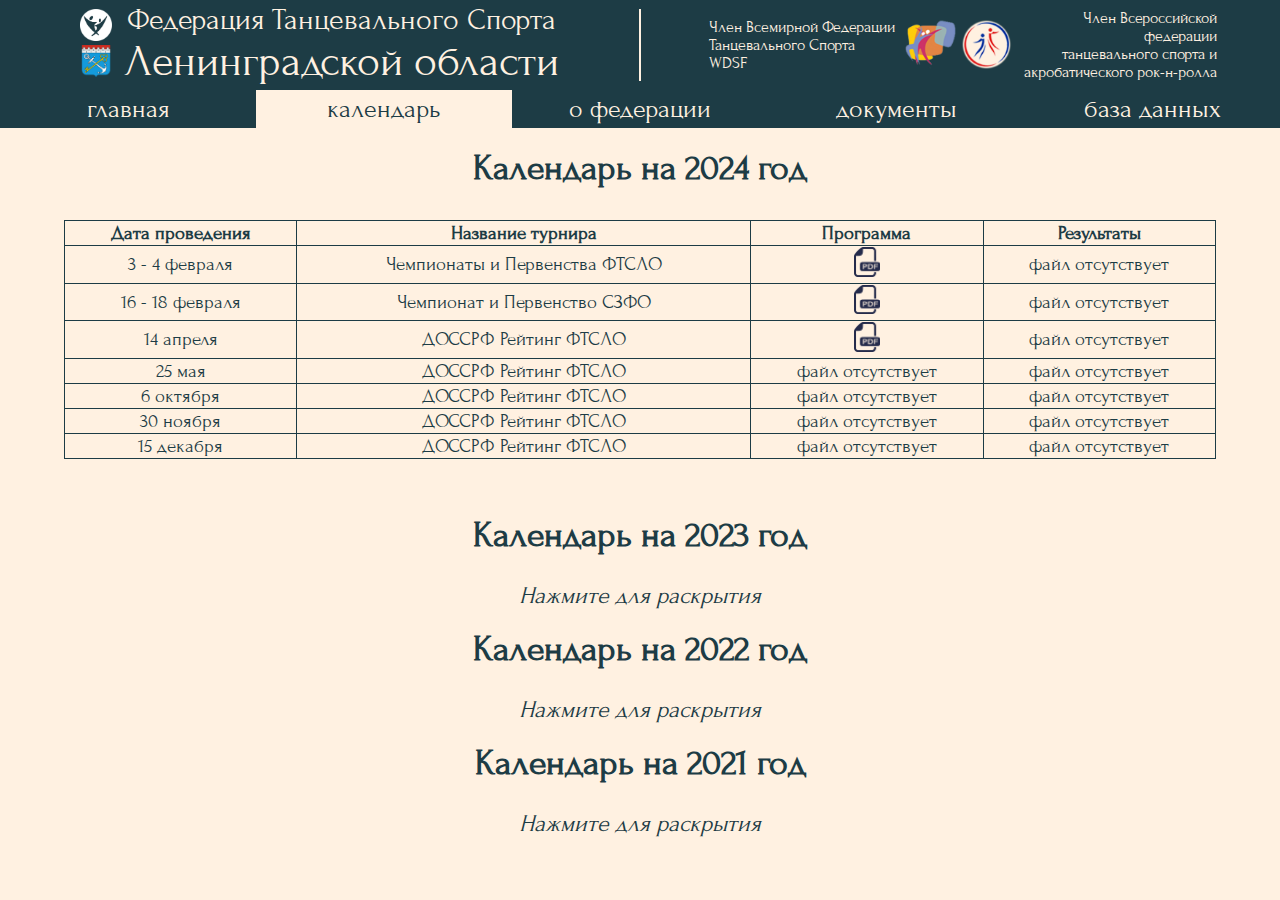
<file: calendar.html>
<!DOCTYPE html>
<html lang="ru">
<head>
	<!-- Yandex.Metrika counter -->
	<script type="text/javascript" >
   	(function(m,e,t,r,i,k,a){m[i]=m[i]||function(){(m[i].a=m[i].a||[]).push(arguments)};
   		m[i].l=1*new Date();k=e.createElement(t),a=e.getElementsByTagName(t)[0],k.async=1,k.src=r,a.parentNode.insertBefore(k,a)})
   		(window, document, "script", "https://mc.yandex.ru/metrika/tag.js", "ym");

   		ym(71927647, "init", {
       		 clickmap:true,
       		 trackLinks:true,
       		 accurateTrackBounce:true,
       		 webvisor:true
   		});
	</script>
	<noscript><div><img src="https://mc.yandex.ru/watch/71927647" style="position:absolute; left:-9999px;" alt="" /></div></noscript>
	<!-- /Yandex.Metrika counter -->
	<meta http-equiv="expires" content="Sun, 01 Jan 2013 07:01:00 GMT">
	<title>Федерация танцевального спорта Ленинградской области</title>
	<meta charset="UTF-8">
	<link rel="stylesheet" href="assets/css/style.css">
	<link rel="stylesheet" href="assets/css/media.css">
	<meta name="viewport" content="width=device-width, initial-scale=1.0"> 
	<link rel="shortcut icon" href="favicon.ico" type="image/x-icon"> 
  	<!-- Подключение шрифта Roboto -->
  	<link rel="preconnect" href="https://fonts.gstatic.com">
	<link href="https://fonts.googleapis.com/css2?family=Forum&display=swap" rel="stylesheet">
  	<!-- Подключение JQuery-->
  	<script src="https://ajax.googleapis.com/ajax/libs/jquery/2.2.0/jquery.min.js"></script>
  	<!-- JS для слайдера -->
  	<script src="assets/js/modernizr.custom.53451.js"></script>
  	
</head>
<body>
	<header class="header">
		<div class="title">
			<div class="herb">
			<img src="assets/img/gerbs/FTSLO.png" class="herb" alt="Логотип ФТСЛО">
			<a href="https://lenobl.ru/"><img src="assets/img/gerbs/LO.png" class="herb" alt="Герб ЛО"></a>
		</div>
			<div class="title-text"><div class="title-top">
				Федерация Танцевального Спорта
			</div>
			<div class="title-bottom">
				Ленинградской области
			</div>
		</div></div>
		<div class="member">
			<a href="https://www.worlddancesport.org/"><div class="wdsf">
				<div class="text-member">Член Всемирной Федерации<br>Танцевального Спорта<br>WDSF</div>
				<img src="assets/img/gerbs/WDSF.png" alt="Логотип WDSF">
			</div></a>
			<a href="https://fdsarr.ru/"><div class="ftsarr">
				<img src="assets/img/gerbs/FTSARR.png" class="ftsarr-img" alt="Логотип ФТСАРР">
				<div class="text-member">Член Всероссийской федерации<br>танцевального спорта и<br>акробатического рок-н-ролла</div>
			</div></a>
		</div>
		<div class="herbs mobile">
		<input type="checkbox" id="nav-mobile-check" class="custom-checkbox">
		<label for="nav-mobile-check"></label>
		</div></header>

	<nav class="nav-pc">
		<a href="/"><button class="btn nav-link">главная</button></a>
		<a href="calendar.html"><button class="btn nav-link active">календарь</button></a>
		<a href="federation.html"><button class="btn nav-link">о федерации</button></a>
		<a href="documents.html"><button class="btn nav-link">документы</button></a>
		<a href="database.html"><button class="btn nav-link">база данных</button></a></nav>

	<!-- Фон для телефонов -->
	<div class="bg-mobile"></div>

	<div class="nav-mobile mobile" id="nav-mobile">
		<a href="index.html"><button class="btn nav-link-mobile">главная</button></a>
		<a href="calendar.html"><button class="btn nav-link-mobile">календарь</button></a>
		<a href="federation.html"><button class="btn nav-link-mobile">о федерации</button></a>
		<a href="documents.html"><button class="btn nav-link-mobile">документы</button></a>
		<a href="database.html"><button class="btn nav-link-mobile">база данных</button></a>
	</div>


	<!-- 2024 YEAR -->
	<div class="calendar">
		<div class="year-header">
			<label>Календарь на 2024 год</label><br><br>
		</div>
			<div class="competition">
				<table class="cal-competition">
					<tr>
						<th class="date">Дата проведения</th>
						<th class="name">Название турнира</th>
						<th class="program">Программа</th>

						<th class="result">Результаты</th>
					</tr>
					<tr>
						<td class="date">3 - 4 февраля</td>
						<td class="name">Чемпионаты и Первенства ФТСЛО</td>
						<td class="program"><a href="assets/files/competitions/2024/ChampLO.pdf" target="_blank" class="a-news"><img src="assets/img/files/pdf.png" alt="docs" style="width: 2vw;"></a></td>

						<td class="result">файл отсутствует</td>
					</tr>
					<tr>
						<td class="date">16 - 18 февраля</td>
						<td class="name">Чемпионат и Первенство СЗФО</td>
						<td class="program"><a href="assets/files/competitions/2024/szfo_2024.pdf" target="_blank" class="a-news"><img src="assets/img/files/pdf.png" alt="docs" style="width: 2vw;"></a></td>

						<td class="result">файл отсутствует</td>
					</tr>
					<tr>
						<td class="date">14 апреля</td>
						<td class="name">ДОССРФ Рейтинг ФТСЛО</td>
						<td class="program"><a href="assets/files/competitions/2024/14.04.pdf" target="_blank" class="a-news"><img src="assets/img/files/pdf.png" alt="docs" style="width: 2vw;"></a></td>

						<td class="result">файл отсутствует</td>
					</tr>
					<tr>
						<td class="date">25 мая</td>
						<td class="name">ДОССРФ Рейтинг ФТСЛО</td>
						<td class="program">файл отсутствует</td>

						<td class="result">файл отсутствует</td>
					</tr>
					<tr>
						<td class="date">6 октября</td>
						<td class="name">ДОССРФ Рейтинг ФТСЛО</td>
						<td class="program">файл отсутствует</td>

						<td class="result">файл отсутствует</td>
					</tr>
					<tr>
						<td class="date">30 ноября</td>
						<td class="name">ДОССРФ Рейтинг ФТСЛО</td>
						<td class="program">файл отсутствует</td>

						<td class="result">файл отсутствует</td>
					</tr>
					<tr>
						<td class="date">15 декабря</td>
						<td class="name">ДОССРФ Рейтинг ФТСЛО</td>
						<td class="program">файл отсутствует</td>

						<td class="result">файл отсутствует</td>
					</tr>
				</table>
			</div></div>
		<br><br>
	</div>

	<!-- 2023 YEAR -->
	<div class="calendar">
		<div class="year-header">
			<label>Календарь на 2023 год</label><br><br>
			<label class="year-label" for="2023"> Нажмите для раскрытия </label>
			<input type="checkbox" name="2023" id="2023" data-toggle="toggle">
		</div>
		<div class="hide">
			<div class="competition">
				<table class="cal-competition">
					<tr>
						<th class="date">Дата проведения</th>
						<th class="name">Название турнира</th>
						<th class="program">Программа</th>

						<th class="result">Результаты</th>
					</tr>
					<tr>
						<td class="date">21 января</td>
						<td class="name">Чемпионаты и Первенства ФТСЛО</td>
						<td class="program"><a href="assets/files/competitions/2023/21.01.pdf" target="_blank" class="a-news"><img src="assets/img/files/pdf.png" alt="docs" style="width: 2vw;"></a></td>

						<td class="result">файл отсутствует</td>
					</tr>
					<tr>
						<td class="date">12 марта</td>
						<td class="name">Рейтинг-турнир ФТСЛО</td>
						<td class="program"><a href="assets/files/competitions/2023/12.03.pdf" target="_blank" class="a-news"><img src="assets/img/files/pdf.png" alt="docs" style="width: 2vw;"></a></td>

						<td class="result">файл отсутствует</td>
					</tr>
					<tr>
						<td class="date">7 октября</td>
						<td class="name">Рейтинг-турнир ФТСЛО</td>
						<td class="program"><a href="assets/files/competitions/2023/07.10.pdf" target="_blank" class="a-news"><img src="assets/img/files/pdf.png" alt="docs" style="width: 2vw;"></a></td>

						<td class="result">файл отсутствует</td>
					</tr>
					<tr>
						<td class="date">16 декабря</td>
						<td class="name">Рейтинг-турнир ФТСЛО; <br>Чемпионаты и Первенства Гатчинского МР</td>
						<td class="program"><a href="assets/files/competitions/2023/16.12.pdf" target="_blank" class="a-news"><img src="assets/img/files/pdf.png" alt="docs" style="width: 2vw;"></a></td>

						<td class="result">файл отсутствует</td>
					</tr>
				</table>
			<br><br>
		</div>
	</div>
	</div>
	<!-- 2022 YEAR -->
	<div class="calendar">
		<div class="year-header">
			<label>Календарь на 2022 год</label><br><br>
			<label class="year-label" for="2022"> Нажмите для раскрытия </label>
			<input type="checkbox" name="2022" id="2022" data-toggle="toggle">
		</div>
		<div class="hide">
			<div class="competition">
				<table class="cal-competition">
					<tr>
						<th class="date">Дата проведения</th>
						<th class="name">Название турнира</th>
						<th class="program">Программа</th>

						<th class="result">Результаты</th>
					</tr>
					<tr>
						<td class="date">23 января</td>
						<td class="name">Чемпионаты и Первенства ФТСЛО; <br>Рейтинг-турнир ФТСЛО; <br>Чемпионаты и Первенства Гатчинского МР</td>
						<td class="program"><a href="assets/files/competitions/2022/23.01.pdf" target="_blank" class="a-news"><img src="assets/img/files/pdf.png" alt="docs" style="width: 2vw;"></a></td>

						<td class="result"><a href="https://dance.vftsarr.ru/show_results.php?c_id=2083" target="_blank" class="a-news"><img src="assets/img/files/web.png" alt="docs" style="width: 2vw;"></a></td>
					</tr>
					<tr>
						<td class="date">4-6 марта</td>
						<td class="name">Чемпионаты и Первенства СЗФО</td>
						<td class="program"><a href="assets/files/competitions/2022/04.02.pdf" target="_blank" class="a-news"><img src="assets/img/files/pdf.png" alt="docs" style="width: 2vw;"></a></td>

						<td class="result"><a href="https://dance.vftsarr.ru/show_results.php?c_id=1068" target="_blank" class="a-news"><img src="assets/img/files/web.png" alt="docs" style="width: 2vw;"></a></td>
					</tr>
					<tr>
						<td class="date">15 мая</td>
						<td class="name">Рейтинг-турнир ФТСЛО</td>
						<td class="program"><a href="assets/files/competitions/2022/15.05.pdf" target="_blank" class="a-news"><img src="assets/img/files/pdf.png" alt="docs" style="width: 2vw;"></a></td>

						<td class="result"><a href="https://dance.vftsarr.ru/show_results.php?c_id=2339" target="_blank" class="a-news"><img src="assets/img/files/web.png" alt="docs" style="width: 2vw;"></a></td>
					</tr>
					<tr>
						<td class="date">15 мая</td>
						<td class="name">Чемпионаты и Первенства Гатчинского МР</td>
						<td class="program"><a href="assets/files/competitions/2022/15.05.pdf" target="_blank" class="a-news"><img src="assets/img/files/pdf.png" alt="docs" style="width: 2vw;"></a></td>

						<td class="result"><a href="https://dance.vftsarr.ru/show_results.php?c_id=2609" target="_blank" class="a-news"><img src="assets/img/files/web.png" alt="docs" style="width: 2vw;"></a></td>
					</tr>
					<tr>
						<td class="date">17 декабря</td>
						<td class="name">Рейтинг-турнир ФТСЛО; <br>Муниципальные соревнования Гатчинского МР</td>
						<td class="program"><a href="assets/files/competitions/2022/17.12.pdf" target="_blank" class="a-news"><img src="assets/img/files/pdf.png" alt="docs" style="width: 2vw;"></a></td>

						<td class="result">файл отсутствует</td>
					</tr>
				</table></div>
			<br><br>
		</div>
	</div>
	<!-- 2021 YEAR -->
	<div class="calendar">
		<div class="year-header">
				<label>Календарь на 2021 год</label><br><br>
				<label class="year-label" for="2021"> Нажмите для раскрытия </label>
				<input type="checkbox" name="2021" id="2021" data-toggle="toggle"></div>
		<div class="hide">
				<div class="competition">
					<table class="cal-competition">
						<tr>
							<th class="date">Дата  проведения</th>
							<th class="name">Название турнира</th>
							<th class="program">Программа</th>

							<th class="result">Результаты</th>
					   </tr>
						<tr>
						<td class="date">22-24 января</td>
							<td class="name">Чемпионаты и Первенства Северо-Западного Федерального Округа</td>
							<td class="program"><a href="assets/files/news/1864351036.html" target="_blank" class="a-news"><img src="assets/img/files/pdf.png" alt="docs" style="width: 2vw;"></a></td>

							<td class="result"><a href="https://fdsarr.ru/dance/documents/chempionaty-i-pervenstva-federalnykh-okrugov/2021-chempionat-i-pervenstvo-severo-zapadnogo-federalnogo-okruga/" target="_blank" class="a-news"><img src="assets/img/files/web.png" alt="docs" style="width: 2vw;"></a></td>
					   </tr>
						<tr>
						<td class="date">22 мая</td>
							<td class="name">Чемпионаты и Первенства ФТСЛО; <br>Рейтинг-турнир ФТСЛО; <br>Чемпионаты и Первенства Гатчинского МО.</td>
							<td class="program"><a href="assets/files/competitions/2021/22.05.2021.html" target="_blank" class="a-news"><img src="assets/img/files/doc.png" alt="docs" style="width: 2vw;"></a></td>

							<td class="result"><a href="assets/files/competitions/2021/result22052021.html" target="_blank" class="a-news"><img src="assets/img/files/web.png" alt="docs" style="width: 2vw;"></a></td>
						</tr>
						<tr>
						<td class="date">26 декабря</td>
							<td class="name">Первенства Гатчинского МО; <br>Рейтинг-турнир ФТСЛО.</td>
							<td class="program"><a href="assets/files/competitions/2021/26.12.2021.pdf" target="_blank" class="a-news"><img src="assets/img/files/pdf.png" alt="docs" style="width: 2vw;"></a></td>

							<td class="result"><a href="https://dance.vftsarr.ru/show_results.php?c_id=701" target="_blank" class="a-news"><img src="assets/img/files/web.png" alt="docs" style="width: 2vw;"></a></td>
						</tr>
					</table>
				</div></div>
		<br><br>
	</div>

	<!-- JS для мобильного меню -->
  	<script src="assets/js/mobile-nav.js"></script>
  	<!-- Сворачивание строк -->
  	<script src="assets/js/news.js"></script>
  <!-- СНЕГ ЗИМОЙ  -->
  <!-- <script src="assets/js/snow-fall.js" type="text/javascript"></script> -->

</body>
</html>
</file>
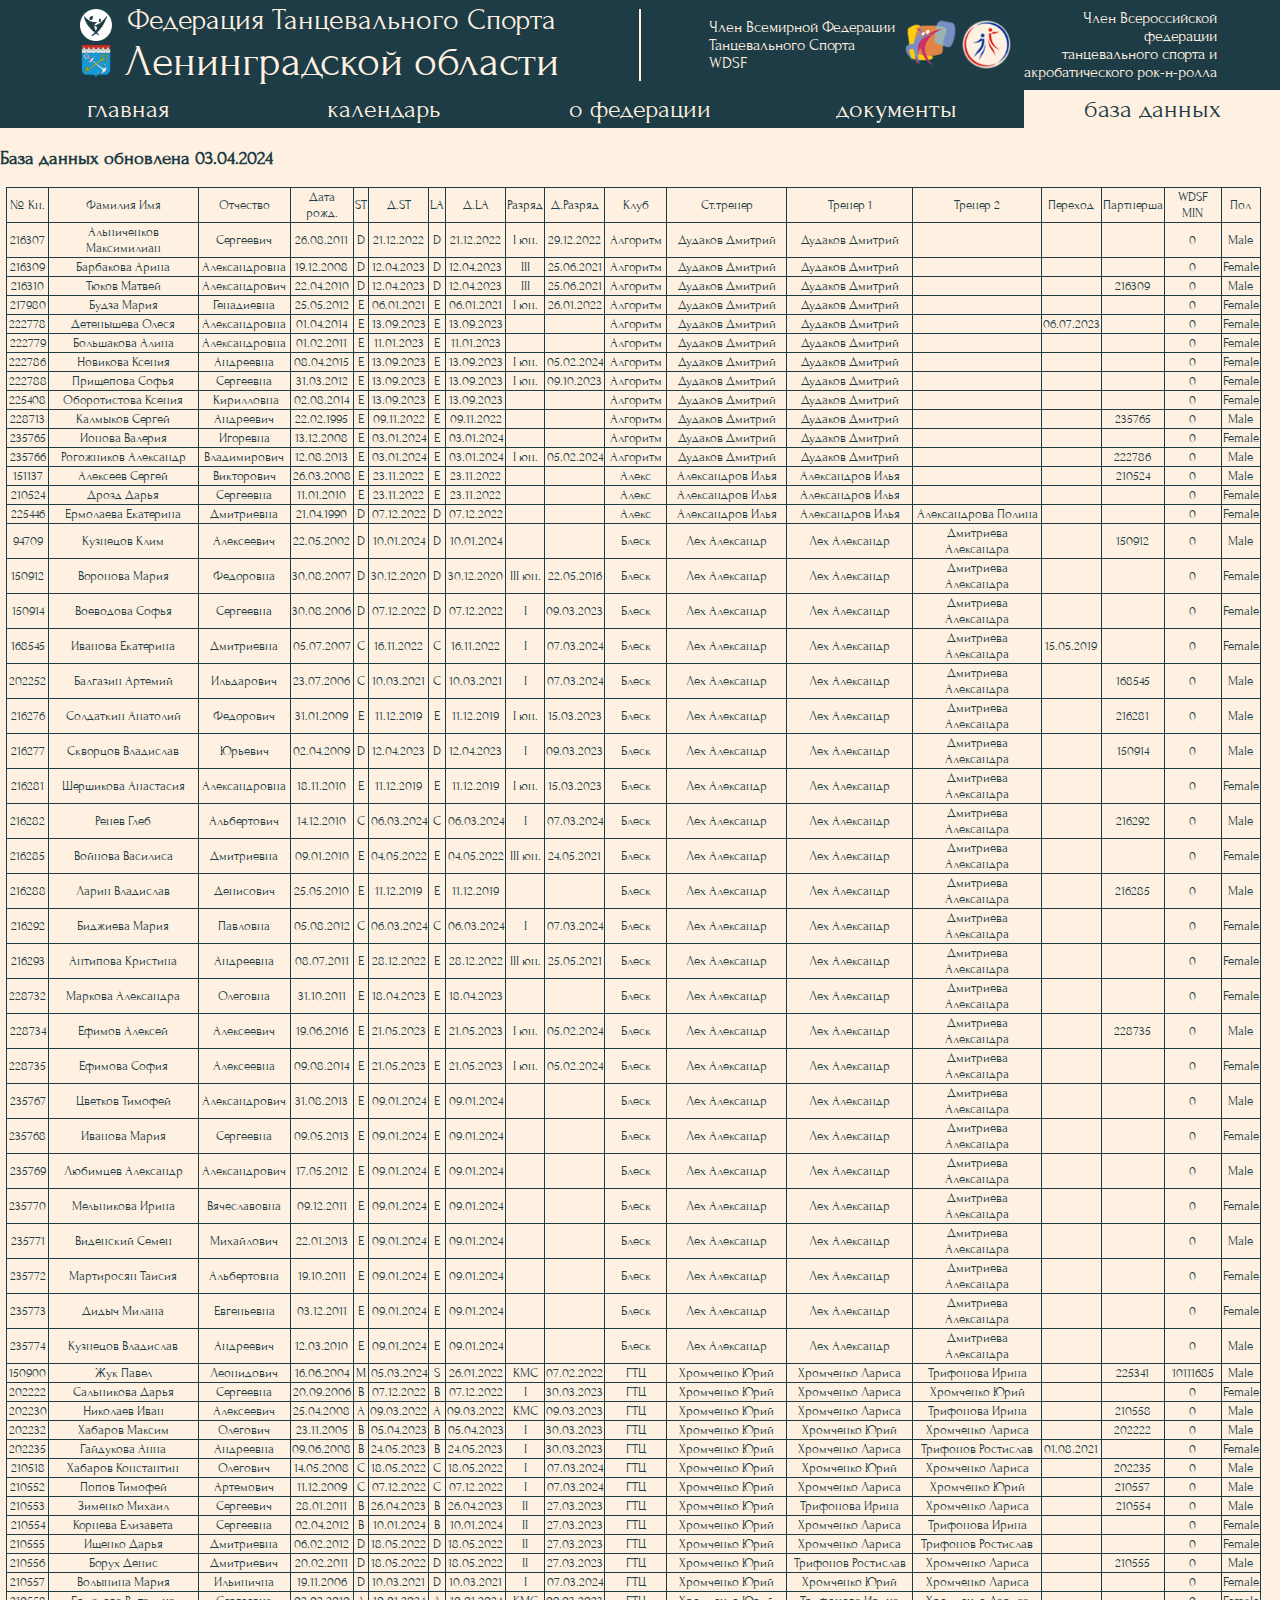
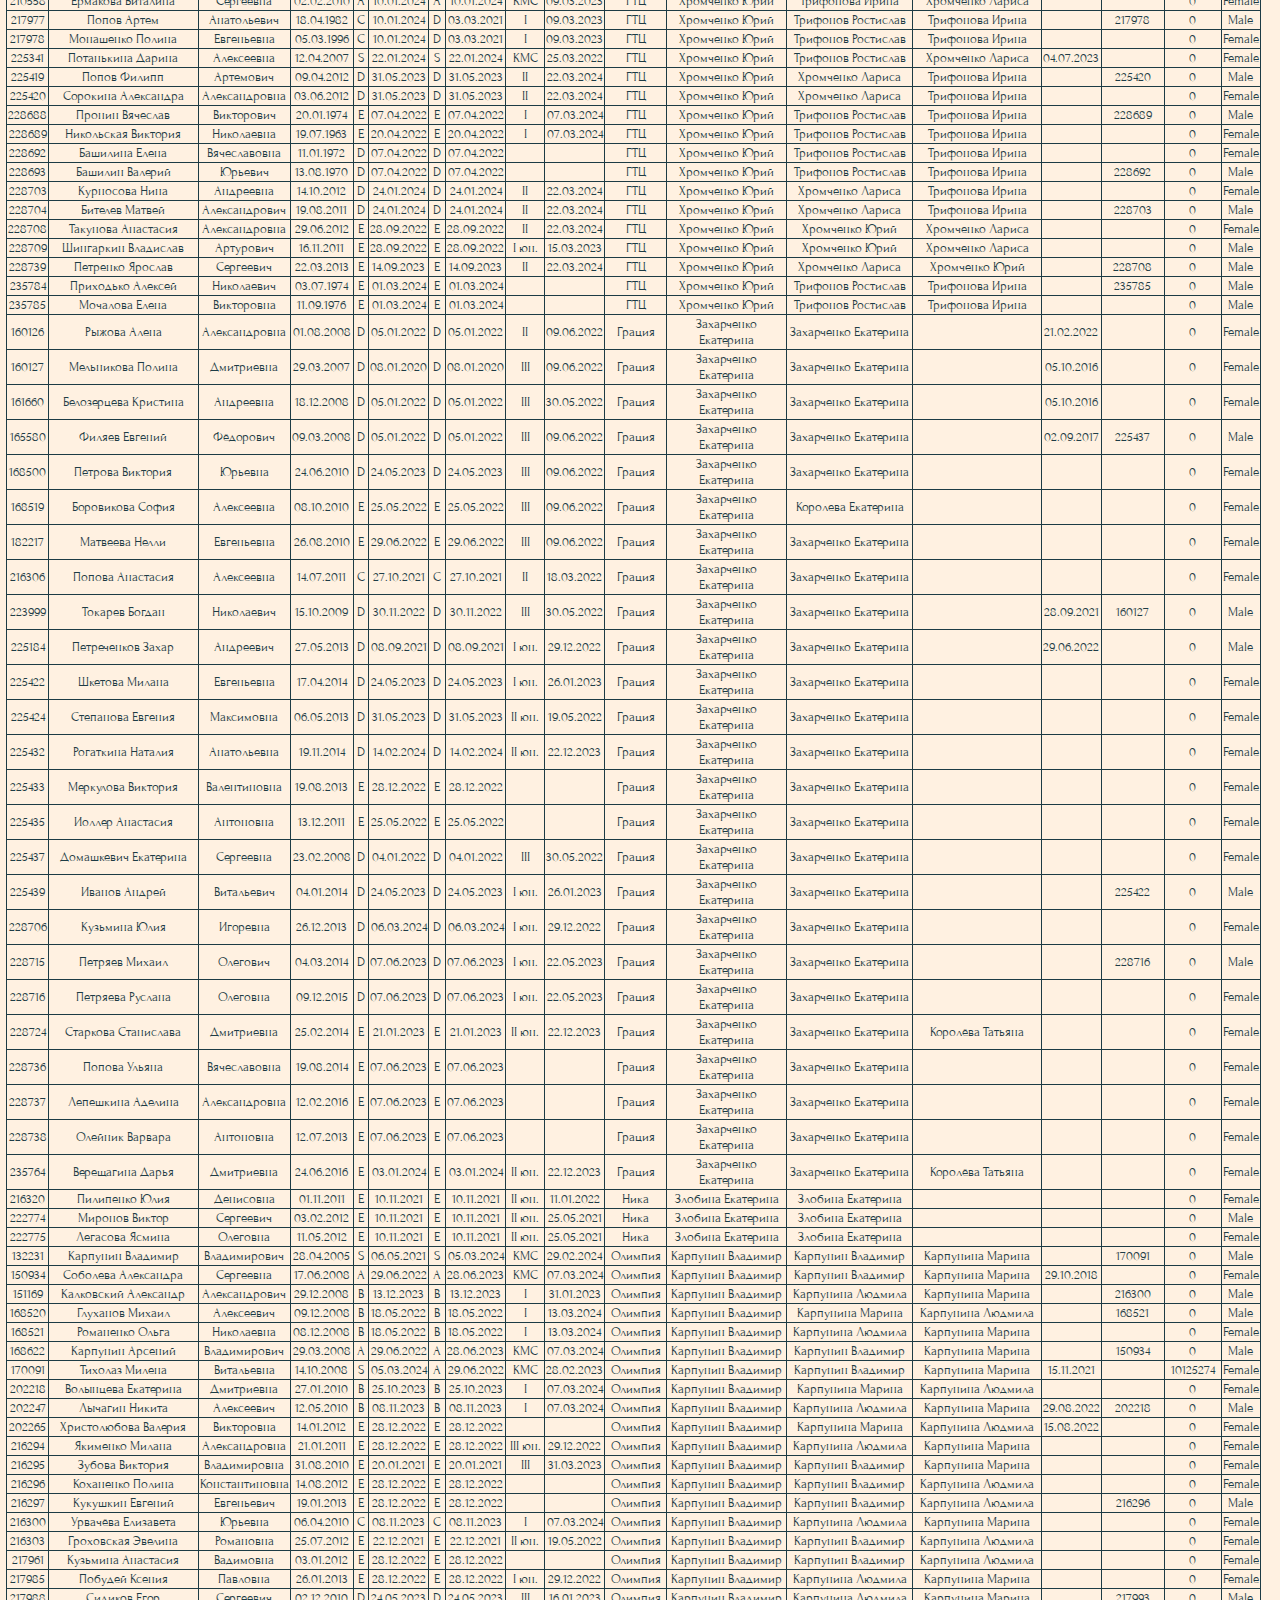
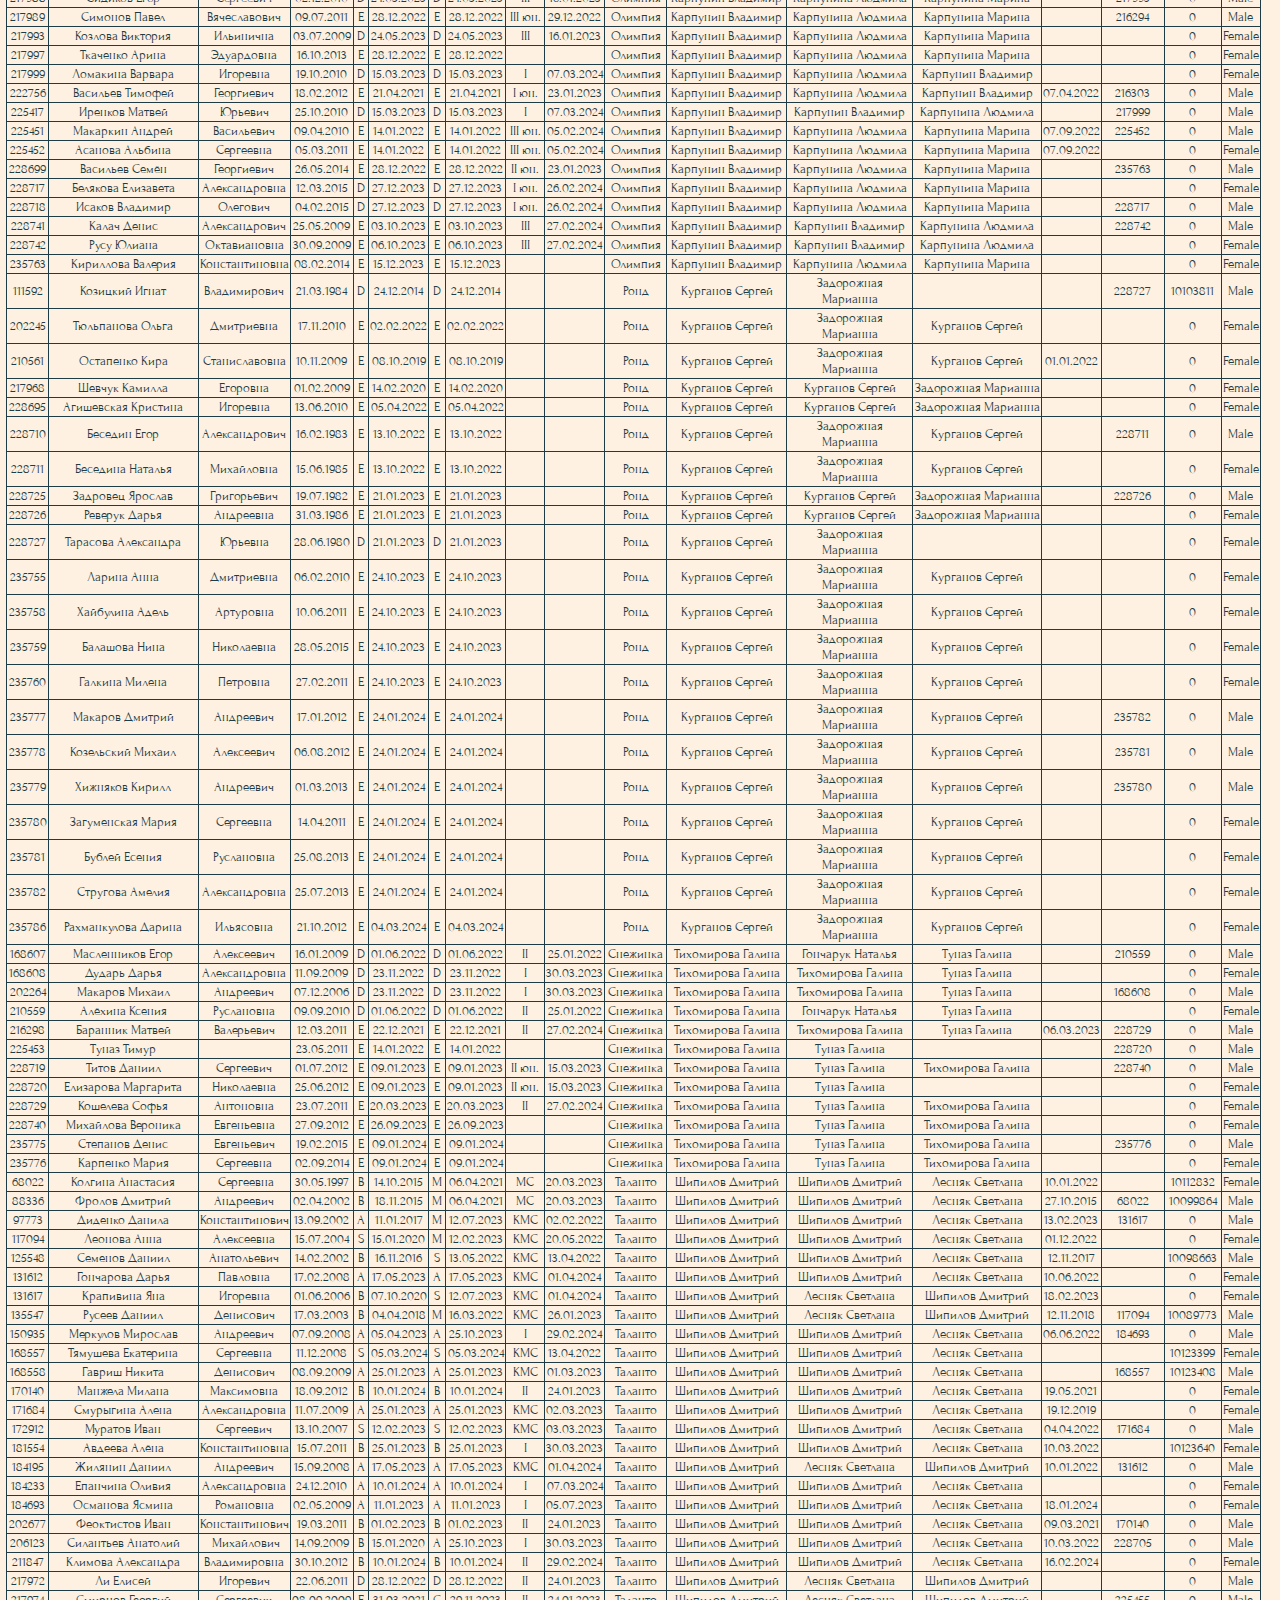
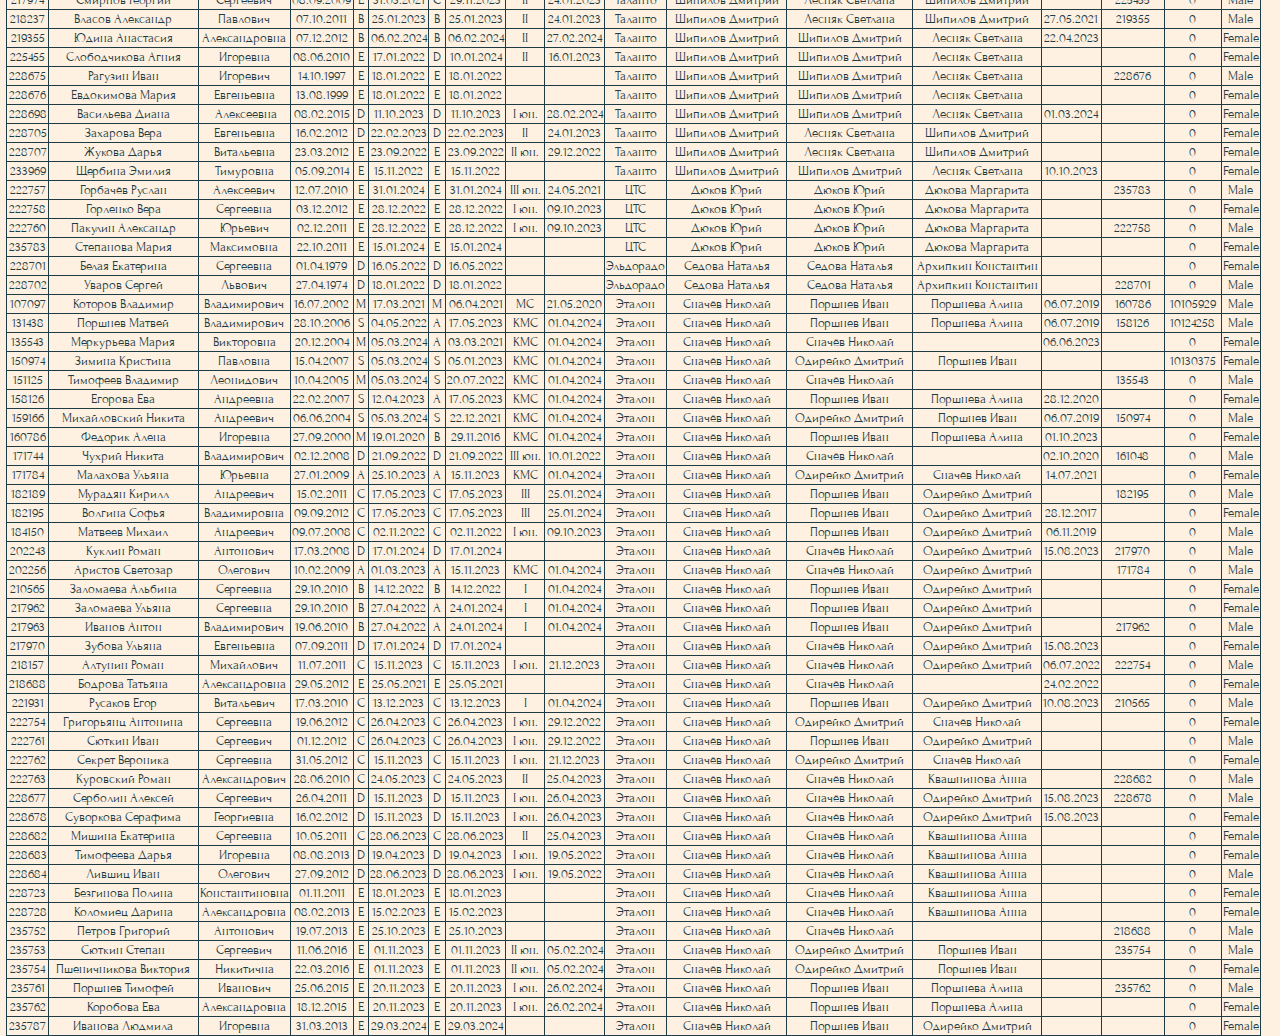
<file: database.html>
<!DOCTYPE html><html lang="ru"><head><!-- Yandex.Metrika counter --><script type="text/javascript" ><meta http-equiv="Expires" content="-1">   (function(m,e,t,r,i,k,a){m[i]=m[i]||function(){(m[i].a=m[i].a||[]).push(arguments)};   m[i].l=1*new Date();k=e.createElement(t),a=e.getElementsByTagName(t)[0],k.async=1,k.src=r,a.parentNode.insertBefore(k,a)})   (window, document, "script", "https://mc.yandex.ru/metrika/tag.js", "ym");   ym(71927647, "init", {        clickmap:true,        trackLinks:true,        accurateTrackBounce:true,        webvisor:true   });</script><noscript><div><img src="https://mc.yandex.ru/watch/71927647" style="position:absolute; left:-9999px;" alt="" /></div></noscript><!-- /Yandex.Metrika counter --><title>Федерация танцевального спорта Ленинградской области</title><meta charset="UTF-8"><link rel="stylesheet" href="assets/css/style.css"><link rel="stylesheet" href="assets/css/media.css"><meta name="viewport" content="width=device-width, initial-scale=1.0"> <link rel="shortcut icon" href="favicon.ico" type="image/x-icon"> <!-- Подключение шрифта Roboto --><link rel="preconnect" href="https://fonts.gstatic.com"><link href="https://fonts.googleapis.com/css2?family=Forum&display=swap" rel="stylesheet"><!-- Подключение JQuery--><script src="https://ajax.googleapis.com/ajax/libs/jquery/2.2.0/jquery.min.js"></script><!-- JS для слайдера --><script src="assets/js/modernizr.custom.53451.js"></script></head>
<body><header class="header"><div class="title"><div class="herb"><img src="assets/img/gerbs/FTSLO.png" class="herb" alt="Логотип ФТСЛО"><a href="https://lenobl.ru/"><img src="assets/img/gerbs/LO.png" class="herb"alt="Герб ЛО"></a></div><div class="title-text"><div class="title-top">Федерация Танцевального Спорта </div><div class="title-bottom">Ленинградской области</div></div></div><div class="member"><a href="https://www.worlddancesport.org/"><div class="wdsf"><div class="text-member">Член Всемирной Федерации<br>Танцевального Спорта<br>WDSF</div><img src="assets/img/gerbs/WDSF.png" alt="Логотип WDSF"></div></a><a href="https://fdsarr.ru/"><div class="ftsarr"><img src="assets/img/gerbs/FTSARR.png" class="ftsarr-img" alt="Логотип ФТСАРР"><div class="text-member">Член Всероссийской федерации<br>танцевального спорта и<br>акробатического рок-н-ролла</div></div></a></div><div class="herbs mobile"><input type="checkbox" id="nav-mobile-check" class="custom-checkbox"><label for="nav-mobile-check"></label></div></header><nav class="nav-pc"><a href="index.html"><button class="btn nav-link">главная</button></a><a href="calendar.html"><button class="btn nav-link">календарь</button></a><a href="federation.html"><button class="btn nav-link">о федерации</button></a><a href="documents.html"><button class="btn nav-link">документы</button></a><a href="database.html"><button class="btn nav-link active">база данных</button></a></nav><!-- Фон для телефонов --><div class="bg-mobile"></div><div class="nav-mobile mobile" id="nav-mobile"><a href="index.html"><button class="btn nav-link-mobile">главная</button></a><a href="calendar.html"><button class="btn nav-link-mobile">календарь</button></a><a href="federation.html"><button class="btn nav-link-mobile">о федерации</button></a><a href="documents.html"><button class="btn nav-link-mobile">документы</button></a><a href="database.html"><button class="btn nav-link-mobile">база данных</button></a></div><h3> База данных обновлена 03.04.2024</h3>  <table class="database" border="1"><tr><td>№ Кн.</td><td>Фамилия Имя</td><td>Отчество</td><td>Дата рожд.</td><td>ST</td><td>Д.ST</td><td>LA</td><td>Д.LA</td><td>Разряд</td><td>Д.Разряд</td><td>Клуб</td><td>Ст.тренер</td><td>Тренер 1</td><td>Тренер 2</td><td>Переход</td><td>Партнерша</td><td>WDSF MIN</td><td>Пол</td></tr><tr><td>216307</td><td>Альниченков Максимилиан</td><td>Сергеевич</td><td>26.08.2011</td><td>D</td><td>21.12.2022</td><td>D</td><td>21.12.2022</td><td>I юн.</td><td>29.12.2022</td><td>Алгоритм</td><td>Дудаков Дмитрий</td><td>Дудаков Дмитрий</td><td></td><td></td><td></td><td>0</td><td>Male</td></tr><tr><td>216309</td><td>Барбакова Арина</td><td>Александровна</td><td>19.12.2008</td><td>D</td><td>12.04.2023</td><td>D</td><td>12.04.2023</td><td>III</td><td>25.06.2021</td><td>Алгоритм</td><td>Дудаков Дмитрий</td><td>Дудаков Дмитрий</td><td></td><td></td><td></td><td>0</td><td>Female</td></tr><tr><td>216310</td><td>Тюков Матвей</td><td>Александрович</td><td>22.04.2010</td><td>D</td><td>12.04.2023</td><td>D</td><td>12.04.2023</td><td>III</td><td>25.06.2021</td><td>Алгоритм</td><td>Дудаков Дмитрий</td><td>Дудаков Дмитрий</td><td></td><td></td><td>216309</td><td>0</td><td>Male</td></tr><tr><td>217980</td><td>Будза Мария</td><td>Генадиевна</td><td>25.05.2012</td><td>E</td><td>06.01.2021</td><td>E</td><td>06.01.2021</td><td>I юн.</td><td>26.01.2022</td><td>Алгоритм</td><td>Дудаков Дмитрий</td><td>Дудаков Дмитрий</td><td></td><td></td><td></td><td>0</td><td>Female</td></tr><tr><td>222778</td><td>Детенышева Олеся</td><td>Александровна</td><td>01.04.2014</td><td>E</td><td>13.09.2023</td><td>E</td><td>13.09.2023</td><td></td><td></td><td>Алгоритм</td><td>Дудаков Дмитрий</td><td>Дудаков Дмитрий</td><td></td><td>06.07.2023</td><td></td><td>0</td><td>Female</td></tr><tr><td>222779</td><td>Большакова Алина</td><td>Александровна</td><td>01.02.2011</td><td>E</td><td>11.01.2023</td><td>E</td><td>11.01.2023</td><td></td><td></td><td>Алгоритм</td><td>Дудаков Дмитрий</td><td>Дудаков Дмитрий</td><td></td><td></td><td></td><td>0</td><td>Female</td></tr><tr><td>222786</td><td>Новикова Ксения</td><td>Андреевна</td><td>08.04.2015</td><td>E</td><td>13.09.2023</td><td>E</td><td>13.09.2023</td><td>I юн.</td><td>05.02.2024</td><td>Алгоритм</td><td>Дудаков Дмитрий</td><td>Дудаков Дмитрий</td><td></td><td></td><td></td><td>0</td><td>Female</td></tr><tr><td>222788</td><td>Прищепова Софья</td><td>Сергеевна</td><td>31.03.2012</td><td>E</td><td>13.09.2023</td><td>E</td><td>13.09.2023</td><td>I юн.</td><td>09.10.2023</td><td>Алгоритм</td><td>Дудаков Дмитрий</td><td>Дудаков Дмитрий</td><td></td><td></td><td></td><td>0</td><td>Female</td></tr><tr><td>225408</td><td>Оборотистова Ксения</td><td> Кирилловна</td><td>02.08.2014</td><td>E</td><td>13.09.2023</td><td>E</td><td>13.09.2023</td><td></td><td></td><td>Алгоритм</td><td>Дудаков Дмитрий</td><td>Дудаков Дмитрий</td><td></td><td></td><td></td><td>0</td><td>Female</td></tr><tr><td>228713</td><td>Калмыков Сергей</td><td>Андреевич</td><td>22.02.1995</td><td>E</td><td>09.11.2022</td><td>E</td><td>09.11.2022</td><td></td><td></td><td>Алгоритм</td><td>Дудаков Дмитрий</td><td>Дудаков Дмитрий</td><td></td><td></td><td>235765</td><td>0</td><td>Male</td></tr><tr><td>235765</td><td>Ионова Валерия</td><td>Игоревна</td><td>13.12.2008</td><td>E</td><td>03.01.2024</td><td>E</td><td>03.01.2024</td><td></td><td></td><td>Алгоритм</td><td>Дудаков Дмитрий</td><td>Дудаков Дмитрий</td><td></td><td></td><td></td><td>0</td><td>Female</td></tr><tr><td>235766</td><td>Рогожников Александр</td><td>Владимирович</td><td>12.08.2013</td><td>E</td><td>03.01.2024</td><td>E</td><td>03.01.2024</td><td>I юн.</td><td>05.02.2024</td><td>Алгоритм</td><td>Дудаков Дмитрий</td><td>Дудаков Дмитрий</td><td></td><td></td><td>222786</td><td>0</td><td>Male</td></tr><tr><td>151137</td><td>Алексеев Сергей</td><td>Викторович</td><td>26.03.2008</td><td>E</td><td>23.11.2022</td><td>E</td><td>23.11.2022</td><td></td><td></td><td>Алекс</td><td>Александров Илья</td><td>Александров Илья</td><td></td><td></td><td>210524</td><td>0</td><td>Male</td></tr><tr><td>210524</td><td>Дрозд Дарья</td><td>Сергеевна</td><td>11.01.2010</td><td>E</td><td>23.11.2022</td><td>E</td><td>23.11.2022</td><td></td><td></td><td>Алекс</td><td>Александров Илья</td><td>Александров Илья</td><td></td><td></td><td></td><td>0</td><td>Female</td></tr><tr><td>225446</td><td>Ермолаева Екатерина</td><td>Дмитриевна</td><td>21.04.1990</td><td>D</td><td>07.12.2022</td><td>D</td><td>07.12.2022</td><td></td><td></td><td>Алекс</td><td>Александров Илья</td><td>Александров Илья</td><td>Александрова Полина</td><td></td><td></td><td>0</td><td>Female</td></tr><tr><td>94709</td><td>Кузнецов Клим</td><td>Алексеевич</td><td>22.05.2002</td><td>D</td><td>10.01.2024</td><td>D</td><td>10.01.2024</td><td></td><td></td><td>Блеск</td><td>Лех Александр</td><td>Лех Александр</td><td>Дмитриева Александра</td><td></td><td>150912</td><td>0</td><td>Male</td></tr><tr><td>150912</td><td>Воронова Мария</td><td>Федоровна</td><td>30.08.2007</td><td>D</td><td>30.12.2020</td><td>D</td><td>30.12.2020</td><td>III юн.</td><td>22.05.2016</td><td>Блеск</td><td>Лех Александр</td><td>Лех Александр</td><td>Дмитриева Александра</td><td></td><td></td><td>0</td><td>Female</td></tr><tr><td>150914</td><td>Воеводова Софья</td><td>Сергеевна</td><td>30.08.2006</td><td>D</td><td>07.12.2022</td><td>D</td><td>07.12.2022</td><td>I</td><td>09.03.2023</td><td>Блеск</td><td>Лех Александр</td><td>Лех Александр</td><td>Дмитриева Александра</td><td></td><td></td><td>0</td><td>Female</td></tr><tr><td>168545</td><td>Иванова Екатерина</td><td>Дмитриевна</td><td>05.07.2007</td><td>C</td><td>16.11.2022</td><td>C</td><td>16.11.2022</td><td>I</td><td>07.03.2024</td><td>Блеск</td><td>Лех Александр</td><td>Лех Александр</td><td>Дмитриева Александра</td><td>15.05.2019</td><td></td><td>0</td><td>Female</td></tr><tr><td>202252</td><td>Балгазин Артемий</td><td>Ильдарович</td><td>23.07.2006</td><td>C</td><td>10.03.2021</td><td>C</td><td>10.03.2021</td><td>I</td><td>07.03.2024</td><td>Блеск</td><td>Лех Александр</td><td>Лех Александр</td><td>Дмитриева Александра</td><td></td><td>168545</td><td>0</td><td>Male</td></tr><tr><td>216276</td><td>Солдаткин Анатолий</td><td>Федорович</td><td>31.01.2009</td><td>E</td><td>11.12.2019</td><td>E</td><td>11.12.2019</td><td>I юн.</td><td>15.03.2023</td><td>Блеск</td><td>Лех Александр</td><td>Лех Александр</td><td>Дмитриева Александра</td><td></td><td>216281</td><td>0</td><td>Male</td></tr><tr><td>216277</td><td>Скворцов Владислав</td><td>Юрьевич</td><td>02.04.2009</td><td>D</td><td>12.04.2023</td><td>D</td><td>12.04.2023</td><td>I</td><td>09.03.2023</td><td>Блеск</td><td>Лех Александр</td><td>Лех Александр</td><td>Дмитриева Александра</td><td></td><td>150914</td><td>0</td><td>Male</td></tr><tr><td>216281</td><td>Шершикова Анастасия</td><td>Александровна</td><td>18.11.2010</td><td>E</td><td>11.12.2019</td><td>E</td><td>11.12.2019</td><td>I юн.</td><td>15.03.2023</td><td>Блеск</td><td>Лех Александр</td><td>Лех Александр</td><td>Дмитриева Александра</td><td></td><td></td><td>0</td><td>Female</td></tr><tr><td>216282</td><td>Ренев Глеб</td><td>Альбертович</td><td>14.12.2010</td><td>C</td><td>06.03.2024</td><td>C</td><td>06.03.2024</td><td>I</td><td>07.03.2024</td><td>Блеск</td><td>Лех Александр</td><td>Лех Александр</td><td>Дмитриева Александра</td><td></td><td>216292</td><td>0</td><td>Male</td></tr><tr><td>216285</td><td>Войнова Василиса</td><td>Дмитриевна</td><td>09.01.2010</td><td>E</td><td>04.05.2022</td><td>E</td><td>04.05.2022</td><td>III юн.</td><td>24.05.2021</td><td>Блеск</td><td>Лех Александр</td><td>Лех Александр</td><td>Дмитриева Александра</td><td></td><td></td><td>0</td><td>Female</td></tr><tr><td>216288</td><td>Ларин Владислав</td><td>Денисович</td><td>25.05.2010</td><td>E</td><td>11.12.2019</td><td>E</td><td>11.12.2019</td><td></td><td></td><td>Блеск</td><td>Лех Александр</td><td>Лех Александр</td><td>Дмитриева Александра</td><td></td><td>216285</td><td>0</td><td>Male</td></tr><tr><td>216292</td><td>Биджиева Мария</td><td>Павловна</td><td>05.08.2012</td><td>C</td><td>06.03.2024</td><td>C</td><td>06.03.2024</td><td>I</td><td>07.03.2024</td><td>Блеск</td><td>Лех Александр</td><td>Лех Александр</td><td>Дмитриева Александра</td><td></td><td></td><td>0</td><td>Female</td></tr><tr><td>216293</td><td>Антипова Кристина</td><td>Андреевна</td><td>08.07.2011</td><td>E</td><td>28.12.2022</td><td>E</td><td>28.12.2022</td><td>III юн.</td><td>25.05.2021</td><td>Блеск</td><td>Лех Александр</td><td>Лех Александр</td><td>Дмитриева Александра</td><td></td><td></td><td>0</td><td>Female</td></tr><tr><td>228732</td><td>Маркова Александра</td><td>Олеговна</td><td>31.10.2011</td><td>E</td><td>18.04.2023</td><td>E</td><td>18.04.2023</td><td></td><td></td><td>Блеск</td><td>Лех Александр</td><td>Лех Александр</td><td>Дмитриева Александра</td><td></td><td></td><td>0</td><td>Female</td></tr><tr><td>228734</td><td>Ефимов Алексей</td><td>Алексеевич</td><td>19.06.2016</td><td>E</td><td>21.05.2023</td><td>E</td><td>21.05.2023</td><td>I юн.</td><td>05.02.2024</td><td>Блеск</td><td>Лех Александр</td><td>Лех Александр</td><td>Дмитриева Александра</td><td></td><td>228735</td><td>0</td><td>Male</td></tr><tr><td>228735</td><td>Ефимова София</td><td>Алексеевна</td><td>09.08.2014</td><td>E</td><td>21.05.2023</td><td>E</td><td>21.05.2023</td><td>I юн.</td><td>05.02.2024</td><td>Блеск</td><td>Лех Александр</td><td>Лех Александр</td><td>Дмитриева Александра</td><td></td><td></td><td>0</td><td>Female</td></tr><tr><td>235767</td><td>Цветков Тимофей</td><td>Александрович</td><td>31.08.2013</td><td>E</td><td>09.01.2024</td><td>E</td><td>09.01.2024</td><td></td><td></td><td>Блеск</td><td>Лех Александр</td><td>Лех Александр</td><td>Дмитриева Александра</td><td></td><td></td><td>0</td><td>Male</td></tr><tr><td>235768</td><td>Иванова Мария</td><td>Сергеевна</td><td>09.05.2013</td><td>E</td><td>09.01.2024</td><td>E</td><td>09.01.2024</td><td></td><td></td><td>Блеск</td><td>Лех Александр</td><td>Лех Александр</td><td>Дмитриева Александра</td><td></td><td></td><td>0</td><td>Female</td></tr><tr><td>235769</td><td>Любимцев Александр</td><td>Александрович</td><td>17.05.2012</td><td>E</td><td>09.01.2024</td><td>E</td><td>09.01.2024</td><td></td><td></td><td>Блеск</td><td>Лех Александр</td><td>Лех Александр</td><td>Дмитриева Александра</td><td></td><td></td><td>0</td><td>Male</td></tr><tr><td>235770</td><td>Мельникова Ирина</td><td>Вячеславовна</td><td>09.12.2011</td><td>E</td><td>09.01.2024</td><td>E</td><td>09.01.2024</td><td></td><td></td><td>Блеск</td><td>Лех Александр</td><td>Лех Александр</td><td>Дмитриева Александра</td><td></td><td></td><td>0</td><td>Female</td></tr><tr><td>235771</td><td>Виденский Семен</td><td>Михайлович</td><td>22.01.2013</td><td>E</td><td>09.01.2024</td><td>E</td><td>09.01.2024</td><td></td><td></td><td>Блеск</td><td>Лех Александр</td><td>Лех Александр</td><td>Дмитриева Александра</td><td></td><td></td><td>0</td><td>Male</td></tr><tr><td>235772</td><td>Мартиросян Таисия</td><td>Альбертовна</td><td>19.10.2011</td><td>E</td><td>09.01.2024</td><td>E</td><td>09.01.2024</td><td></td><td></td><td>Блеск</td><td>Лех Александр</td><td>Лех Александр</td><td>Дмитриева Александра</td><td></td><td></td><td>0</td><td>Female</td></tr><tr><td>235773</td><td>Дидыч Милана</td><td>Евгеньевна</td><td>03.12.2011</td><td>E</td><td>09.01.2024</td><td>E</td><td>09.01.2024</td><td></td><td></td><td>Блеск</td><td>Лех Александр</td><td>Лех Александр</td><td>Дмитриева Александра</td><td></td><td></td><td>0</td><td>Female</td></tr><tr><td>235774</td><td>Кузнецов Владислав</td><td>Андреевич</td><td>12.03.2010</td><td>E</td><td>09.01.2024</td><td>E</td><td>09.01.2024</td><td></td><td></td><td>Блеск</td><td>Лех Александр</td><td>Лех Александр</td><td>Дмитриева Александра</td><td></td><td></td><td>0</td><td>Male</td></tr><tr><td>150900</td><td>Жук Павел</td><td>Леонидович</td><td>16.06.2004</td><td>M</td><td>05.03.2024</td><td>S</td><td>26.01.2022</td><td>КМС</td><td>07.02.2022</td><td>ГТЦ</td><td>Хромченко Юрий</td><td>Хромченко Лариса</td><td>Трифонова Ирина</td><td></td><td>225341</td><td>10111685</td><td>Male</td></tr><tr><td>202222</td><td>Сальникова Дарья</td><td>Сергеевна</td><td>20.09.2006</td><td>B</td><td>07.12.2022</td><td>B</td><td>07.12.2022</td><td>I</td><td>30.03.2023</td><td>ГТЦ</td><td>Хромченко Юрий</td><td>Хромченко Лариса</td><td>Хромченко Юрий</td><td></td><td></td><td>0</td><td>Female</td></tr><tr><td>202230</td><td>Николаев Иван</td><td>Алексеевич</td><td>25.04.2008</td><td>A</td><td>09.03.2022</td><td>A</td><td>09.03.2022</td><td>КМС</td><td>09.03.2023</td><td>ГТЦ</td><td>Хромченко Юрий</td><td>Хромченко Лариса</td><td>Трифонова Ирина</td><td></td><td>210558</td><td>0</td><td>Male</td></tr><tr><td>202232</td><td>Хабаров Максим</td><td>Олегович</td><td>23.11.2005</td><td>B</td><td>05.04.2023</td><td>B</td><td>05.04.2023</td><td>I</td><td>30.03.2023</td><td>ГТЦ</td><td>Хромченко Юрий</td><td>Хромченко Юрий</td><td>Хромченко Лариса</td><td></td><td>202222</td><td>0</td><td>Male</td></tr><tr><td>202235</td><td>Гайдукова Анна</td><td>Андреевна</td><td>09.06.2008</td><td>B</td><td>24.05.2023</td><td>B</td><td>24.05.2023</td><td>I</td><td>30.03.2023</td><td>ГТЦ</td><td>Хромченко Юрий</td><td>Хромченко Лариса</td><td>Трифонов Ростислав</td><td>01.08.2021</td><td></td><td>0</td><td>Female</td></tr><tr><td>210518</td><td>Хабаров Константин</td><td>Олегович</td><td>14.05.2008</td><td>C</td><td>18.05.2022</td><td>C</td><td>18.05.2022</td><td>I</td><td>07.03.2024</td><td>ГТЦ</td><td>Хромченко Юрий</td><td>Хромченко Юрий</td><td>Хромченко Лариса</td><td></td><td>202235</td><td>0</td><td>Male</td></tr><tr><td>210552</td><td>Попов Тимофей</td><td>Артемович</td><td>11.12.2009</td><td>C</td><td>07.12.2022</td><td>C</td><td>07.12.2022</td><td>I</td><td>07.03.2024</td><td>ГТЦ</td><td>Хромченко Юрий</td><td>Хромченко Лариса</td><td>Хромченко Юрий</td><td></td><td>210557</td><td>0</td><td>Male</td></tr><tr><td>210553</td><td>Зименко Михаил</td><td>Сергеевич</td><td>28.01.2011</td><td>B</td><td>26.04.2023</td><td>B</td><td>26.04.2023</td><td>II</td><td>27.03.2023</td><td>ГТЦ</td><td>Хромченко Юрий</td><td>Трифонова Ирина</td><td>Хромченко Лариса</td><td></td><td>210554</td><td>0</td><td>Male</td></tr><tr><td>210554</td><td>Корнева Елизавета</td><td>Сергеевна</td><td>02.04.2012</td><td>B</td><td>10.01.2024</td><td>B</td><td>10.01.2024</td><td>II</td><td>27.03.2023</td><td>ГТЦ</td><td>Хромченко Юрий</td><td>Хромченко Лариса</td><td>Трифонова Ирина</td><td></td><td></td><td>0</td><td>Female</td></tr><tr><td>210555</td><td>Ищенко Дарья</td><td>Дмитриевна</td><td>06.02.2012</td><td>D</td><td>18.05.2022</td><td>D</td><td>18.05.2022</td><td>II</td><td>27.03.2023</td><td>ГТЦ</td><td>Хромченко Юрий</td><td>Хромченко Лариса</td><td>Трифонов Ростислав</td><td></td><td></td><td>0</td><td>Female</td></tr><tr><td>210556</td><td>Борух Денис</td><td>Дмитриевич</td><td>20.02.2011</td><td>D</td><td>18.05.2022</td><td>D</td><td>18.05.2022</td><td>II</td><td>27.03.2023</td><td>ГТЦ</td><td>Хромченко Юрий</td><td>Трифонов Ростислав</td><td>Хромченко Лариса</td><td></td><td>210555</td><td>0</td><td>Male</td></tr><tr><td>210557</td><td>Волынина Мария</td><td>Ильинична</td><td>19.11.2006</td><td>D</td><td>10.03.2021</td><td>D</td><td>10.03.2021</td><td>I</td><td>07.03.2024</td><td>ГТЦ</td><td>Хромченко Юрий</td><td>Хромченко Юрий</td><td>Хромченко Лариса</td><td></td><td></td><td>0</td><td>Female</td></tr><tr><td>210558</td><td>Ермакова Виталина</td><td>Сергеевна</td><td>02.02.2010</td><td>A</td><td>10.01.2024</td><td>A</td><td>10.01.2024</td><td>КМС</td><td>09.03.2023</td><td>ГТЦ</td><td>Хромченко Юрий</td><td>Трифонова Ирина</td><td>Хромченко Лариса</td><td></td><td></td><td>0</td><td>Female</td></tr><tr><td>217977</td><td>Попов Артем</td><td>Анатольевич</td><td>18.04.1982</td><td>C</td><td>10.01.2024</td><td>D</td><td>03.03.2021</td><td>I</td><td>09.03.2023</td><td>ГТЦ</td><td>Хромченко Юрий</td><td>Трифонов Ростислав</td><td>Трифонова Ирина</td><td></td><td>217978</td><td>0</td><td>Male</td></tr><tr><td>217978</td><td>Монашенко Полина</td><td>Евгеньевна</td><td>05.03.1996</td><td>C</td><td>10.01.2024</td><td>D</td><td>03.03.2021</td><td>I</td><td>09.03.2023</td><td>ГТЦ</td><td>Хромченко Юрий</td><td>Трифонов Ростислав</td><td>Трифонова Ирина</td><td></td><td></td><td>0</td><td>Female</td></tr><tr><td>225341</td><td>Потанькина Дарина</td><td>Алексеевна</td><td>12.04.2007</td><td>S</td><td>22.01.2024</td><td>S</td><td>22.01.2024</td><td>КМС</td><td>25.03.2022</td><td>ГТЦ</td><td>Хромченко Юрий</td><td>Трифонов Ростислав</td><td>Хромченко Лариса</td><td>04.07.2023</td><td></td><td>0</td><td>Female</td></tr><tr><td>225419</td><td>Попов Филипп</td><td>Артемович</td><td>09.04.2012</td><td>D</td><td>31.05.2023</td><td>D</td><td>31.05.2023</td><td>II</td><td>22.03.2024</td><td>ГТЦ</td><td>Хромченко Юрий</td><td>Хромченко Лариса</td><td>Трифонова Ирина</td><td></td><td>225420</td><td>0</td><td>Male</td></tr><tr><td>225420</td><td>Сорокина Александра</td><td>Александровна</td><td>03.06.2012</td><td>D</td><td>31.05.2023</td><td>D</td><td>31.05.2023</td><td>II</td><td>22.03.2024</td><td>ГТЦ</td><td>Хромченко Юрий</td><td>Хромченко Лариса</td><td>Трифонова Ирина</td><td></td><td></td><td>0</td><td>Female</td></tr><tr><td>228688</td><td>Пронин Вячеслав</td><td>Викторович</td><td>20.01.1974</td><td>E</td><td>07.04.2022</td><td>E</td><td>07.04.2022</td><td>I</td><td>07.03.2024</td><td>ГТЦ</td><td>Хромченко Юрий</td><td>Трифонов Ростислав</td><td>Трифонова Ирина</td><td></td><td>228689</td><td>0</td><td>Male</td></tr><tr><td>228689</td><td>Никольская Виктория</td><td>Николаевна</td><td>19.07.1963</td><td>E</td><td>20.04.2022</td><td>E</td><td>20.04.2022</td><td>I</td><td>07.03.2024</td><td>ГТЦ</td><td>Хромченко Юрий</td><td>Трифонов Ростислав</td><td>Трифонова Ирина</td><td></td><td></td><td>0</td><td>Female</td></tr><tr><td>228692</td><td>Башилина Елена</td><td>Вячеславовна</td><td>11.01.1972</td><td>D</td><td>07.04.2022</td><td>D</td><td>07.04.2022</td><td></td><td></td><td>ГТЦ</td><td>Хромченко Юрий</td><td>Трифонов Ростислав</td><td>Трифонова Ирина</td><td></td><td></td><td>0</td><td>Female</td></tr><tr><td>228693</td><td>Башилин Валерий</td><td>Юрьевич</td><td>13.08.1970</td><td>D</td><td>07.04.2022</td><td>D</td><td>07.04.2022</td><td></td><td></td><td>ГТЦ</td><td>Хромченко Юрий</td><td>Трифонов Ростислав</td><td>Трифонова Ирина</td><td></td><td>228692</td><td>0</td><td>Male</td></tr><tr><td>228703</td><td>Курносова Нина</td><td>Андреевна</td><td>14.10.2012</td><td>D</td><td>24.01.2024</td><td>D</td><td>24.01.2024</td><td>II</td><td>22.03.2024</td><td>ГТЦ</td><td>Хромченко Юрий</td><td>Хромченко Лариса</td><td>Трифонова Ирина</td><td></td><td></td><td>0</td><td>Female</td></tr><tr><td>228704</td><td>Бителев Матвей</td><td>Александрович</td><td>19.08.2011</td><td>D</td><td>24.01.2024</td><td>D</td><td>24.01.2024</td><td>II</td><td>22.03.2024</td><td>ГТЦ</td><td>Хромченко Юрий</td><td>Хромченко Лариса</td><td>Трифонова Ирина</td><td></td><td>228703</td><td>0</td><td>Male</td></tr><tr><td>228708</td><td>Такунова Анастасия</td><td>Александровна</td><td>29.06.2012</td><td>E</td><td>28.09.2022</td><td>E</td><td>28.09.2022</td><td>II</td><td>22.03.2024</td><td>ГТЦ</td><td>Хромченко Юрий</td><td>Хромченко Юрий</td><td>Хромченко Лариса</td><td></td><td></td><td>0</td><td>Female</td></tr><tr><td>228709</td><td>Шингаркин Владислав</td><td>Артурович</td><td>16.11.2011</td><td>E</td><td>28.09.2022</td><td>E</td><td>28.09.2022</td><td>I юн.</td><td>15.03.2023</td><td>ГТЦ</td><td>Хромченко Юрий</td><td>Хромченко Юрий</td><td>Хромченко Лариса</td><td></td><td></td><td>0</td><td>Male</td></tr><tr><td>228739</td><td>Петренко Ярослав</td><td>Сергеевич</td><td>22.03.2013</td><td>E</td><td>14.09.2023</td><td>E</td><td>14.09.2023</td><td>II</td><td>22.03.2024</td><td>ГТЦ</td><td>Хромченко Юрий</td><td>Хромченко Лариса</td><td>Хромченко Юрий</td><td></td><td>228708</td><td>0</td><td>Male</td></tr><tr><td>235784</td><td>Приходько Алексей</td><td>Николаевич</td><td>03.07.1974</td><td>E</td><td>01.03.2024</td><td>E</td><td>01.03.2024</td><td></td><td></td><td>ГТЦ</td><td>Хромченко Юрий</td><td>Трифонов Ростислав</td><td>Трифонова Ирина</td><td></td><td>235785</td><td>0</td><td>Male</td></tr><tr><td>235785</td><td>Мочалова Елена</td><td>Викторовна</td><td>11.09.1976</td><td>E</td><td>01.03.2024</td><td>E</td><td>01.03.2024</td><td></td><td></td><td>ГТЦ</td><td>Хромченко Юрий</td><td>Трифонов Ростислав</td><td>Трифонова Ирина</td><td></td><td></td><td>0</td><td>Male</td></tr><tr><td>160126</td><td>Рыжова Алена</td><td>Александровна</td><td>01.08.2008</td><td>D</td><td>05.01.2022</td><td>D</td><td>05.01.2022</td><td>II</td><td>09.06.2022</td><td>Грация</td><td>Захарченко Екатерина</td><td>Захарченко Екатерина</td><td></td><td>21.02.2022</td><td></td><td>0</td><td>Female</td></tr><tr><td>160127</td><td>Мельникова Полина</td><td>Дмитриевна</td><td>29.03.2007</td><td>D</td><td>08.01.2020</td><td>D</td><td>08.01.2020</td><td>III</td><td>09.06.2022</td><td>Грация</td><td>Захарченко Екатерина</td><td>Захарченко Екатерина</td><td></td><td>05.10.2016</td><td></td><td>0</td><td>Female</td></tr><tr><td>161660</td><td>Белозерцева Кристина</td><td>Андреевна</td><td>18.12.2008</td><td>D</td><td>05.01.2022</td><td>D</td><td>05.01.2022</td><td>III</td><td>30.05.2022</td><td>Грация</td><td>Захарченко Екатерина</td><td>Захарченко Екатерина</td><td></td><td>05.10.2016</td><td></td><td>0</td><td>Female</td></tr><tr><td>165580</td><td>Филяев Евгений</td><td>Фёдорович</td><td>09.03.2008</td><td>D</td><td>05.01.2022</td><td>D</td><td>05.01.2022</td><td>III</td><td>09.06.2022</td><td>Грация</td><td>Захарченко Екатерина</td><td>Захарченко Екатерина</td><td></td><td>02.09.2017</td><td>225437</td><td>0</td><td>Male</td></tr><tr><td>168500</td><td>Петрова Виктория</td><td>Юрьевна</td><td>24.06.2010</td><td>D</td><td>24.05.2023</td><td>D</td><td>24.05.2023</td><td>III</td><td>09.06.2022</td><td>Грация</td><td>Захарченко Екатерина</td><td>Захарченко Екатерина</td><td></td><td></td><td></td><td>0</td><td>Female</td></tr><tr><td>168519</td><td>Боровикова София</td><td>Алексеевна</td><td>08.10.2010</td><td>E</td><td>25.05.2022</td><td>E</td><td>25.05.2022</td><td>III</td><td>09.06.2022</td><td>Грация</td><td>Захарченко Екатерина</td><td>Королева Екатерина</td><td></td><td></td><td></td><td>0</td><td>Female</td></tr><tr><td>182217</td><td>Матвеева Нелли</td><td>Евгеньевна</td><td>26.08.2010</td><td>E</td><td>29.06.2022</td><td>E</td><td>29.06.2022</td><td>III</td><td>09.06.2022</td><td>Грация</td><td>Захарченко Екатерина</td><td>Захарченко Екатерина</td><td></td><td></td><td></td><td>0</td><td>Female</td></tr><tr><td>216306</td><td>Попова Анастасия</td><td>Алексеевна</td><td>14.07.2011</td><td>C</td><td>27.10.2021</td><td>C</td><td>27.10.2021</td><td>II</td><td>18.03.2022</td><td>Грация</td><td>Захарченко Екатерина</td><td>Захарченко Екатерина</td><td></td><td></td><td></td><td>0</td><td>Female</td></tr><tr><td>223999</td><td>Токарев Богдан</td><td>Николаевич</td><td>15.10.2009</td><td>D</td><td>30.11.2022</td><td>D</td><td>30.11.2022</td><td>III</td><td>30.05.2022</td><td>Грация</td><td>Захарченко Екатерина</td><td>Захарченко Екатерина</td><td></td><td>28.09.2021</td><td>160127</td><td>0</td><td>Male</td></tr><tr><td>225184</td><td>Петреченков Захар</td><td>Андреевич</td><td>27.05.2013</td><td>D</td><td>08.09.2021</td><td>D</td><td>08.09.2021</td><td>I юн.</td><td>29.12.2022</td><td>Грация</td><td>Захарченко Екатерина</td><td>Захарченко Екатерина</td><td></td><td>29.06.2022</td><td></td><td>0</td><td>Male</td></tr><tr><td>225422</td><td>Шкетова Милана</td><td>Евгеньевна</td><td>17.04.2014</td><td>D</td><td>24.05.2023</td><td>D</td><td>24.05.2023</td><td>I юн.</td><td>26.01.2023</td><td>Грация</td><td>Захарченко Екатерина</td><td>Захарченко Екатерина</td><td></td><td></td><td></td><td>0</td><td>Female</td></tr><tr><td>225424</td><td>Степанова Евгения</td><td>Максимовна</td><td>06.05.2013</td><td>D</td><td>31.05.2023</td><td>D</td><td>31.05.2023</td><td>II юн.</td><td>19.05.2022</td><td>Грация</td><td>Захарченко Екатерина</td><td>Захарченко Екатерина</td><td></td><td></td><td></td><td>0</td><td>Female</td></tr><tr><td>225432</td><td>Рогаткина Наталия</td><td>Анатольевна</td><td>19.11.2014</td><td>D</td><td>14.02.2024</td><td>D</td><td>14.02.2024</td><td>II юн.</td><td>22.12.2023</td><td>Грация</td><td>Захарченко Екатерина</td><td>Захарченко Екатерина</td><td></td><td></td><td></td><td>0</td><td>Female</td></tr><tr><td>225433</td><td>Меркулова Виктория</td><td>Валентиновна</td><td>19.08.2013</td><td>E</td><td>28.12.2022</td><td>E</td><td>28.12.2022</td><td></td><td></td><td>Грация</td><td>Захарченко Екатерина</td><td>Захарченко Екатерина</td><td></td><td></td><td></td><td>0</td><td>Female</td></tr><tr><td>225435</td><td>Иоллер Анастасия</td><td>Антоновна</td><td>13.12.2011</td><td>E</td><td>25.05.2022</td><td>E</td><td>25.05.2022</td><td></td><td></td><td>Грация</td><td>Захарченко Екатерина</td><td>Захарченко Екатерина</td><td></td><td></td><td></td><td>0</td><td>Female</td></tr><tr><td>225437</td><td>Домашкевич Екатерина</td><td>Сергеевна</td><td>23.02.2008</td><td>D</td><td>04.01.2022</td><td>D</td><td>04.01.2022</td><td>III</td><td>30.05.2022</td><td>Грация</td><td>Захарченко Екатерина</td><td>Захарченко Екатерина</td><td></td><td></td><td></td><td>0</td><td>Female</td></tr><tr><td>225439</td><td>Иванов Андрей</td><td>Витальевич</td><td>04.01.2014</td><td>D</td><td>24.05.2023</td><td>D</td><td>24.05.2023</td><td>I юн.</td><td>26.01.2023</td><td>Грация</td><td>Захарченко Екатерина</td><td>Захарченко Екатерина</td><td></td><td></td><td>225422</td><td>0</td><td>Male</td></tr><tr><td>228706</td><td>Кузьмина Юлия</td><td>Игоревна</td><td>26.12.2013</td><td>D</td><td>06.03.2024</td><td>D</td><td>06.03.2024</td><td>I юн.</td><td>29.12.2022</td><td>Грация</td><td>Захарченко Екатерина</td><td>Захарченко Екатерина</td><td></td><td></td><td></td><td>0</td><td>Female</td></tr><tr><td>228715</td><td>Петряев Михаил</td><td>Олегович</td><td>04.03.2014</td><td>D</td><td>07.06.2023</td><td>D</td><td>07.06.2023</td><td>I юн.</td><td>22.05.2023</td><td>Грация</td><td>Захарченко Екатерина</td><td>Захарченко Екатерина</td><td></td><td></td><td>228716</td><td>0</td><td>Male</td></tr><tr><td>228716</td><td>Петряева Руслана</td><td>Олеговна</td><td>09.12.2015</td><td>D</td><td>07.06.2023</td><td>D</td><td>07.06.2023</td><td>I юн.</td><td>22.05.2023</td><td>Грация</td><td>Захарченко Екатерина</td><td>Захарченко Екатерина</td><td></td><td></td><td></td><td>0</td><td>Female</td></tr><tr><td>228724</td><td>Старкова Станислава</td><td>Дмитриевна</td><td>25.02.2014</td><td>E</td><td>21.01.2023</td><td>E</td><td>21.01.2023</td><td>II юн.</td><td>22.12.2023</td><td>Грация</td><td>Захарченко Екатерина</td><td>Захарченко Екатерина</td><td>Королёва Татьяна</td><td></td><td></td><td>0</td><td>Female</td></tr><tr><td>228736</td><td>Попова Ульяна</td><td>Вячеславовна</td><td>19.08.2014</td><td>E</td><td>07.06.2023</td><td>E</td><td>07.06.2023</td><td></td><td></td><td>Грация</td><td>Захарченко Екатерина</td><td>Захарченко Екатерина</td><td></td><td></td><td></td><td>0</td><td>Female</td></tr><tr><td>228737</td><td>Лепешкина Аделина</td><td>Александровна</td><td>12.02.2016</td><td>E</td><td>07.06.2023</td><td>E</td><td>07.06.2023</td><td></td><td></td><td>Грация</td><td>Захарченко Екатерина</td><td>Захарченко Екатерина</td><td></td><td></td><td></td><td>0</td><td>Female</td></tr><tr><td>228738</td><td>Олейник Варвара</td><td>Антоновна</td><td>12.07.2013</td><td>E</td><td>07.06.2023</td><td>E</td><td>07.06.2023</td><td></td><td></td><td>Грация</td><td>Захарченко Екатерина</td><td>Захарченко Екатерина</td><td></td><td></td><td></td><td>0</td><td>Female</td></tr><tr><td>235764</td><td>Верещагина Дарья</td><td>Дмитриевна</td><td>24.06.2016</td><td>E</td><td>03.01.2024</td><td>E</td><td>03.01.2024</td><td>II юн.</td><td>22.12.2023</td><td>Грация</td><td>Захарченко Екатерина</td><td>Захарченко Екатерина</td><td>Королёва Татьяна</td><td></td><td></td><td>0</td><td>Female</td></tr><tr><td>216320</td><td>Пилипенко Юлия</td><td>Денисовна</td><td>01.11.2011</td><td>E</td><td>10.11.2021</td><td>E</td><td>10.11.2021</td><td>II юн.</td><td>11.01.2022</td><td>Ника</td><td>Злобина Екатерина</td><td>Злобина Екатерина</td><td></td><td></td><td></td><td>0</td><td>Female</td></tr><tr><td>222774</td><td>Миронов Виктор</td><td>Сергеевич</td><td>03.02.2012</td><td>E</td><td>10.11.2021</td><td>E</td><td>10.11.2021</td><td>II юн.</td><td>25.05.2021</td><td>Ника</td><td>Злобина Екатерина</td><td>Злобина Екатерина</td><td></td><td></td><td></td><td>0</td><td>Male</td></tr><tr><td>222775</td><td>Легасова Ясмина</td><td>Олеговна</td><td>11.05.2012</td><td>E</td><td>10.11.2021</td><td>E</td><td>10.11.2021</td><td>II юн.</td><td>25.05.2021</td><td>Ника</td><td>Злобина Екатерина</td><td>Злобина Екатерина</td><td></td><td></td><td></td><td>0</td><td>Female</td></tr><tr><td>132231</td><td>Карпунин Владимир</td><td>Владимирович</td><td>28.04.2005</td><td>S</td><td>06.05.2021</td><td>S</td><td>05.03.2024</td><td>КМС</td><td>29.02.2024</td><td>Олимпия</td><td>Карпунин Владимир</td><td>Карпунин Владимир</td><td>Карпунина Марина</td><td></td><td>170091</td><td>0</td><td>Male</td></tr><tr><td>150934</td><td>Соболева Александра</td><td>Сергеевна</td><td>17.06.2008</td><td>A</td><td>29.06.2022</td><td>A</td><td>28.06.2023</td><td>КМС</td><td>07.03.2024</td><td>Олимпия</td><td>Карпунин Владимир</td><td>Карпунин Владимир</td><td>Карпунина Марина</td><td>29.10.2018</td><td></td><td>0</td><td>Female</td></tr><tr><td>151169</td><td>Калковский Александр</td><td>Александрович</td><td>29.12.2008</td><td>B</td><td>13.12.2023</td><td>B</td><td>13.12.2023</td><td>I</td><td>31.01.2023</td><td>Олимпия</td><td>Карпунин Владимир</td><td>Карпунина Людмила</td><td>Карпунина Марина</td><td></td><td>216300</td><td>0</td><td>Male</td></tr><tr><td>168520</td><td>Глуханов Михаил</td><td>Алексеевич</td><td>09.12.2008</td><td>B</td><td>18.05.2022</td><td>B</td><td>18.05.2022</td><td>I</td><td>13.03.2024</td><td>Олимпия</td><td>Карпунин Владимир</td><td>Карпунина Марина</td><td>Карпунина Людмила</td><td></td><td>168521</td><td>0</td><td>Male</td></tr><tr><td>168521</td><td>Романенко Ольга</td><td>Николаевна</td><td>08.12.2008</td><td>B</td><td>18.05.2022</td><td>B</td><td>18.05.2022</td><td>I</td><td>13.03.2024</td><td>Олимпия</td><td>Карпунин Владимир</td><td>Карпунина Людмила</td><td>Карпунина Марина</td><td></td><td></td><td>0</td><td>Female</td></tr><tr><td>168622</td><td>Карпунин Арсений</td><td>Владимирович</td><td>29.03.2008</td><td>A</td><td>29.06.2022</td><td>A</td><td>28.06.2023</td><td>КМС</td><td>07.03.2024</td><td>Олимпия</td><td>Карпунин Владимир</td><td>Карпунин Владимир</td><td>Карпунина Марина</td><td></td><td>150934</td><td>0</td><td>Male</td></tr><tr><td>170091</td><td>Тихолаз Милена</td><td>Витальевна</td><td>14.10.2008</td><td>S</td><td>05.03.2024</td><td>A</td><td>29.06.2022</td><td>КМС</td><td>28.02.2023</td><td>Олимпия</td><td>Карпунин Владимир</td><td>Карпунин Владимир</td><td>Карпунина Марина</td><td>15.11.2021</td><td></td><td>10125274</td><td>Female</td></tr><tr><td>202218</td><td>Волынцева Екатерина</td><td>Дмитриевна</td><td>27.01.2010</td><td>B</td><td>25.10.2023</td><td>B</td><td>25.10.2023</td><td>I</td><td>07.03.2024</td><td>Олимпия</td><td>Карпунин Владимир</td><td>Карпунина Марина</td><td>Карпунина Людмила</td><td></td><td></td><td>0</td><td>Female</td></tr><tr><td>202247</td><td>Лычагин Никита</td><td>Алексеевич</td><td>12.05.2010</td><td>B</td><td>08.11.2023</td><td>B</td><td>08.11.2023</td><td>I</td><td>07.03.2024</td><td>Олимпия</td><td>Карпунин Владимир</td><td>Карпунина Людмила</td><td>Карпунина Марина</td><td>29.08.2022</td><td>202218</td><td>0</td><td>Male</td></tr><tr><td>202265</td><td>Христолюбова Валерия</td><td>Викторовна</td><td>14.01.2012</td><td>E</td><td>28.12.2022</td><td>E</td><td>28.12.2022</td><td></td><td></td><td>Олимпия</td><td>Карпунин Владимир</td><td>Карпунина Марина</td><td>Карпунина Людмила</td><td>15.08.2022</td><td></td><td>0</td><td>Female</td></tr><tr><td>216294</td><td>Якименко Милана</td><td>Александровна</td><td>21.01.2011</td><td>E</td><td>28.12.2022</td><td>E</td><td>28.12.2022</td><td>III юн.</td><td>29.12.2022</td><td>Олимпия</td><td>Карпунин Владимир</td><td>Карпунина Людмила</td><td>Карпунина Марина</td><td></td><td></td><td>0</td><td>Female</td></tr><tr><td>216295</td><td>Зубова Виктория</td><td>Владимировна</td><td>31.08.2010</td><td>E</td><td>20.01.2021</td><td>E</td><td>20.01.2021</td><td>III</td><td>31.03.2023</td><td>Олимпия</td><td>Карпунин Владимир</td><td>Карпунин Владимир</td><td>Карпунина Марина</td><td></td><td></td><td>0</td><td>Female</td></tr><tr><td>216296</td><td>Коханенко Полина</td><td>Константиновна</td><td>14.08.2012</td><td>E</td><td>28.12.2022</td><td>E</td><td>28.12.2022</td><td></td><td></td><td>Олимпия</td><td>Карпунин Владимир</td><td>Карпунин Владимир</td><td>Карпунина Людмила</td><td></td><td></td><td>0</td><td>Female</td></tr><tr><td>216297</td><td>Кукушкин Евгений</td><td>Евгеньевич</td><td>19.01.2013</td><td>E</td><td>28.12.2022</td><td>E</td><td>28.12.2022</td><td></td><td></td><td>Олимпия</td><td>Карпунин Владимир</td><td>Карпунин Владимир</td><td>Карпунина Людмила</td><td></td><td>216296</td><td>0</td><td>Male</td></tr><tr><td>216300</td><td>Урвачёва Елизавета</td><td>Юрьевна</td><td>06.04.2010</td><td>C</td><td>08.11.2023</td><td>C</td><td>08.11.2023</td><td>I</td><td>07.03.2024</td><td>Олимпия</td><td>Карпунин Владимир</td><td>Карпунина Людмила</td><td>Карпунина Марина</td><td></td><td></td><td>0</td><td>Female</td></tr><tr><td>216303</td><td>Гроховская Эвелина</td><td>Романовна</td><td>25.07.2012</td><td>E</td><td>22.12.2021</td><td>E</td><td>22.12.2021</td><td>II юн.</td><td>19.05.2022</td><td>Олимпия</td><td>Карпунин Владимир</td><td>Карпунин Владимир</td><td>Карпунина Людмила</td><td></td><td></td><td>0</td><td>Female</td></tr><tr><td>217961</td><td>Кузьмина Анастасия</td><td>Вадимовна</td><td>03.01.2012</td><td>E</td><td>28.12.2022</td><td>E</td><td>28.12.2022</td><td></td><td></td><td>Олимпия</td><td>Карпунин Владимир</td><td>Карпунин Владимир</td><td>Карпунина Людмила</td><td></td><td></td><td>0</td><td>Female</td></tr><tr><td>217985</td><td>Побудей Ксения</td><td>Павловна</td><td>26.01.2013</td><td>E</td><td>28.12.2022</td><td>E</td><td>28.12.2022</td><td>I юн.</td><td>29.12.2022</td><td>Олимпия</td><td>Карпунин Владимир</td><td>Карпунина Людмила</td><td>Карпунина Марина</td><td></td><td></td><td>0</td><td>Female</td></tr><tr><td>217988</td><td>Сидиков Егор</td><td>Сергеевич</td><td>02.12.2010</td><td>D</td><td>24.05.2023</td><td>D</td><td>24.05.2023</td><td>III</td><td>16.01.2023</td><td>Олимпия</td><td>Карпунин Владимир</td><td>Карпунина Людмила</td><td>Карпунина Марина</td><td></td><td>217993</td><td>0</td><td>Male</td></tr><tr><td>217989</td><td>Симонов Павел</td><td>Вячеславович</td><td>09.07.2011</td><td>E</td><td>28.12.2022</td><td>E</td><td>28.12.2022</td><td>III юн.</td><td>29.12.2022</td><td>Олимпия</td><td>Карпунин Владимир</td><td>Карпунина Людмила</td><td>Карпунина Марина</td><td></td><td>216294</td><td>0</td><td>Male</td></tr><tr><td>217993</td><td>Козлова Виктория</td><td>Ильинична</td><td>03.07.2009</td><td>D</td><td>24.05.2023</td><td>D</td><td>24.05.2023</td><td>III</td><td>16.01.2023</td><td>Олимпия</td><td>Карпунин Владимир</td><td>Карпунина Людмила</td><td>Карпунина Марина</td><td></td><td></td><td>0</td><td>Female</td></tr><tr><td>217997</td><td>Ткаченко Арина</td><td>Эдуардовна</td><td>16.10.2013</td><td>E</td><td>28.12.2022</td><td>E</td><td>28.12.2022</td><td></td><td></td><td>Олимпия</td><td>Карпунин Владимир</td><td>Карпунина Людмила</td><td>Карпунина Марина</td><td></td><td></td><td>0</td><td>Female</td></tr><tr><td>217999</td><td>Ломакина Варвара</td><td>Игоревна</td><td>19.10.2010</td><td>D</td><td>15.03.2023</td><td>D</td><td>15.03.2023</td><td>I</td><td>07.03.2024</td><td>Олимпия</td><td>Карпунин Владимир</td><td>Карпунина Людмила</td><td>Карпунин Владимир</td><td></td><td></td><td>0</td><td>Female</td></tr><tr><td>222756</td><td>Васильев Тимофей</td><td>Георгиевич</td><td>18.02.2012</td><td>E</td><td>21.04.2021</td><td>E</td><td>21.04.2021</td><td>I юн.</td><td>23.01.2023</td><td>Олимпия</td><td>Карпунин Владимир</td><td>Карпунина Людмила</td><td>Карпунин Владимир</td><td>07.04.2022</td><td>216303</td><td>0</td><td>Male</td></tr><tr><td>225417</td><td>Иренков Матвей</td><td>Юрьевич</td><td>25.10.2010</td><td>D</td><td>15.03.2023</td><td>D</td><td>15.03.2023</td><td>I</td><td>07.03.2024</td><td>Олимпия</td><td>Карпунин Владимир</td><td>Карпунин Владимир</td><td>Карпунина Людмила</td><td></td><td>217999</td><td>0</td><td>Male</td></tr><tr><td>225451</td><td>Макаркин Андрей</td><td>Васильевич</td><td>09.04.2010</td><td>E</td><td>14.01.2022</td><td>E</td><td>14.01.2022</td><td>III юн.</td><td>05.02.2024</td><td>Олимпия</td><td>Карпунин Владимир</td><td>Карпунина Людмила</td><td>Карпунина Марина</td><td>07.09.2022</td><td>225452</td><td>0</td><td>Male</td></tr><tr><td>225452</td><td>Асанова Альбина</td><td>Сергеевна</td><td>05.03.2011</td><td>E</td><td>14.01.2022</td><td>E</td><td>14.01.2022</td><td>III юн.</td><td>05.02.2024</td><td>Олимпия</td><td>Карпунин Владимир</td><td>Карпунина Людмила</td><td>Карпунина Марина</td><td>07.09.2022</td><td></td><td>0</td><td>Female</td></tr><tr><td>228699</td><td>Васильев Семён</td><td>Георгиевич</td><td>26.05.2014</td><td>E</td><td>28.12.2022</td><td>E</td><td>28.12.2022</td><td>II юн.</td><td>23.01.2023</td><td>Олимпия</td><td>Карпунин Владимир</td><td>Карпунина Людмила</td><td>Карпунина Марина</td><td></td><td>235763</td><td>0</td><td>Male</td></tr><tr><td>228717</td><td>Белякова Елизавета</td><td>Александровна</td><td>12.03.2015</td><td>D</td><td>27.12.2023</td><td>D</td><td>27.12.2023</td><td>I юн.</td><td>26.02.2024</td><td>Олимпия</td><td>Карпунин Владимир</td><td>Карпунина Людмила</td><td>Карпунина Марина</td><td></td><td></td><td>0</td><td>Female</td></tr><tr><td>228718</td><td>Исаков Владимир</td><td>Олегович</td><td>04.02.2015</td><td>D</td><td>27.12.2023</td><td>D</td><td>27.12.2023</td><td>I юн.</td><td>26.02.2024</td><td>Олимпия</td><td>Карпунин Владимир</td><td>Карпунина Людмила</td><td>Карпунина Марина</td><td></td><td>228717</td><td>0</td><td>Male</td></tr><tr><td>228741</td><td>Калач Денис</td><td>Александрович</td><td>25.05.2009</td><td>E</td><td>03.10.2023</td><td>E</td><td>03.10.2023</td><td>III</td><td>27.02.2024</td><td>Олимпия</td><td>Карпунин Владимир</td><td>Карпунин Владимир</td><td>Карпунина Людмила</td><td></td><td>228742</td><td>0</td><td>Male</td></tr><tr><td>228742</td><td>Русу Юлиана</td><td>Октавиановна</td><td>30.09.2009</td><td>E</td><td>06.10.2023</td><td>E</td><td>06.10.2023</td><td>III</td><td>27.02.2024</td><td>Олимпия</td><td>Карпунин Владимир</td><td>Карпунин Владимир</td><td>Карпунина Людмила</td><td></td><td></td><td>0</td><td>Female</td></tr><tr><td>235763</td><td>Кириллова Валерия</td><td>Константиновна</td><td>08.02.2014</td><td>E</td><td>15.12.2023</td><td>E</td><td>15.12.2023</td><td></td><td></td><td>Олимпия</td><td>Карпунин Владимир</td><td>Карпунина Людмила</td><td>Карпунина Марина</td><td></td><td></td><td>0</td><td>Female</td></tr><tr><td>111592</td><td>Козицкий Игнат</td><td>Владимирович</td><td>21.03.1984</td><td>D</td><td>24.12.2014</td><td>D</td><td>24.12.2014</td><td></td><td></td><td>Ронд</td><td>Курганов Сергей</td><td>Задорожная Марианна</td><td></td><td></td><td>228727</td><td>10103811</td><td>Male</td></tr><tr><td>202245</td><td>Тюльпанова Ольга</td><td>Дмитриевна</td><td>17.11.2010</td><td>E</td><td>02.02.2022</td><td>E</td><td>02.02.2022</td><td></td><td></td><td>Ронд</td><td>Курганов Сергей</td><td>Задорожная Марианна</td><td>Курганов Сергей</td><td></td><td></td><td>0</td><td>Female</td></tr><tr><td>210561</td><td>Остапенко Кира</td><td>Станиславовна</td><td>10.11.2009</td><td>E</td><td>08.10.2019</td><td>E</td><td>08.10.2019</td><td></td><td></td><td>Ронд</td><td>Курганов Сергей</td><td>Задорожная Марианна</td><td>Курганов Сергей</td><td>01.01.2022</td><td></td><td>0</td><td>Female</td></tr><tr><td>217968</td><td>Шевчук Камилла</td><td>Егоровна</td><td>01.02.2009</td><td>E</td><td>14.02.2020</td><td>E</td><td>14.02.2020</td><td></td><td></td><td>Ронд</td><td>Курганов Сергей</td><td>Курганов Сергей</td><td>Задорожная Марианна</td><td></td><td></td><td>0</td><td>Female</td></tr><tr><td>228695</td><td>Агишевская Кристина</td><td>Игоревна</td><td>13.06.2010</td><td>E</td><td>05.04.2022</td><td>E</td><td>05.04.2022</td><td></td><td></td><td>Ронд</td><td>Курганов Сергей</td><td>Курганов Сергей</td><td>Задорожная Марианна</td><td></td><td></td><td>0</td><td>Female</td></tr><tr><td>228710</td><td>Беседин Егор</td><td>Александрович</td><td>16.02.1983</td><td>E</td><td>13.10.2022</td><td>E</td><td>13.10.2022</td><td></td><td></td><td>Ронд</td><td>Курганов Сергей</td><td>Задорожная Марианна</td><td>Курганов Сергей</td><td></td><td>228711</td><td>0</td><td>Male</td></tr><tr><td>228711</td><td>Беседина Наталья</td><td>Михайловна</td><td>15.06.1985</td><td>E</td><td>13.10.2022</td><td>E</td><td>13.10.2022</td><td></td><td></td><td>Ронд</td><td>Курганов Сергей</td><td>Задорожная Марианна</td><td>Курганов Сергей</td><td></td><td></td><td>0</td><td>Female</td></tr><tr><td>228725</td><td>Задровец Ярослав</td><td>Григорьевич</td><td>19.07.1982</td><td>E</td><td>21.01.2023</td><td>E</td><td>21.01.2023</td><td></td><td></td><td>Ронд</td><td>Курганов Сергей</td><td>Курганов Сергей</td><td>Задорожная Марианна</td><td></td><td>228726</td><td>0</td><td>Male</td></tr><tr><td>228726</td><td>Реверук Дарья</td><td>Андреевна</td><td>31.03.1986</td><td>E</td><td>21.01.2023</td><td>E</td><td>21.01.2023</td><td></td><td></td><td>Ронд</td><td>Курганов Сергей</td><td>Курганов Сергей</td><td>Задорожная Марианна</td><td></td><td></td><td>0</td><td>Female</td></tr><tr><td>228727</td><td>Тарасова Александра</td><td>Юрьевна</td><td>28.06.1980</td><td>D</td><td>21.01.2023</td><td>D</td><td>21.01.2023</td><td></td><td></td><td>Ронд</td><td>Курганов Сергей</td><td>Задорожная Марианна</td><td></td><td></td><td></td><td>0</td><td>Female</td></tr><tr><td>235755</td><td>Ларина Анна</td><td>Дмитриевна</td><td>06.02.2010</td><td>E</td><td>24.10.2023</td><td>E</td><td>24.10.2023</td><td></td><td></td><td>Ронд</td><td>Курганов Сергей</td><td>Задорожная Марианна</td><td>Курганов Сергей</td><td></td><td></td><td>0</td><td>Female</td></tr><tr><td>235758</td><td>Хайбулина Адель</td><td>Артуровна</td><td>10.06.2011</td><td>E</td><td>24.10.2023</td><td>E</td><td>24.10.2023</td><td></td><td></td><td>Ронд</td><td>Курганов Сергей</td><td>Задорожная Марианна</td><td>Курганов Сергей</td><td></td><td></td><td>0</td><td>Female</td></tr><tr><td>235759</td><td>Балашова Нина</td><td>Николаевна</td><td>28.05.2015</td><td>E</td><td>24.10.2023</td><td>E</td><td>24.10.2023</td><td></td><td></td><td>Ронд</td><td>Курганов Сергей</td><td>Задорожная Марианна</td><td>Курганов Сергей</td><td></td><td></td><td>0</td><td>Female</td></tr><tr><td>235760</td><td>Галкина Милена</td><td>Петровна</td><td>27.02.2011</td><td>E</td><td>24.10.2023</td><td>E</td><td>24.10.2023</td><td></td><td></td><td>Ронд</td><td>Курганов Сергей</td><td>Задорожная Марианна</td><td>Курганов Сергей</td><td></td><td></td><td>0</td><td>Female</td></tr><tr><td>235777</td><td>Макаров Дмитрий</td><td>Андреевич</td><td>17.01.2012</td><td>E</td><td>24.01.2024</td><td>E</td><td>24.01.2024</td><td></td><td></td><td>Ронд</td><td>Курганов Сергей</td><td>Задорожная Марианна</td><td>Курганов Сергей</td><td></td><td>235782</td><td>0</td><td>Male</td></tr><tr><td>235778</td><td>Козельский Михаил</td><td>Алексеевич</td><td>06.08.2012</td><td>E</td><td>24.01.2024</td><td>E</td><td>24.01.2024</td><td></td><td></td><td>Ронд</td><td>Курганов Сергей</td><td>Задорожная Марианна</td><td>Курганов Сергей</td><td></td><td>235781</td><td>0</td><td>Male</td></tr><tr><td>235779</td><td>Хижняков Кирилл</td><td>Андреевич</td><td>01.03.2013</td><td>E</td><td>24.01.2024</td><td>E</td><td>24.01.2024</td><td></td><td></td><td>Ронд</td><td>Курганов Сергей</td><td>Задорожная Марианна</td><td>Курганов Сергей</td><td></td><td>235780</td><td>0</td><td>Male</td></tr><tr><td>235780</td><td>Загуменская Мария</td><td>Сергеевна</td><td>14.04.2011</td><td>E</td><td>24.01.2024</td><td>E</td><td>24.01.2024</td><td></td><td></td><td>Ронд</td><td>Курганов Сергей</td><td>Задорожная Марианна</td><td>Курганов Сергей</td><td></td><td></td><td>0</td><td>Female</td></tr><tr><td>235781</td><td>Бублей Есения</td><td>Руслановна</td><td>25.08.2013</td><td>E</td><td>24.01.2024</td><td>E</td><td>24.01.2024</td><td></td><td></td><td>Ронд</td><td>Курганов Сергей</td><td>Задорожная Марианна</td><td>Курганов Сергей</td><td></td><td></td><td>0</td><td>Female</td></tr><tr><td>235782</td><td>Стругова Амелия</td><td>Александровна</td><td>25.07.2013</td><td>E</td><td>24.01.2024</td><td>E</td><td>24.01.2024</td><td></td><td></td><td>Ронд</td><td>Курганов Сергей</td><td>Задорожная Марианна</td><td>Курганов Сергей</td><td></td><td></td><td>0</td><td>Female</td></tr><tr><td>235786</td><td>Рахманкулова Дарина</td><td>Ильясовна</td><td>21.10.2012</td><td>E</td><td>04.03.2024</td><td>E</td><td>04.03.2024</td><td></td><td></td><td>Ронд</td><td>Курганов Сергей</td><td>Задорожная Марианна</td><td>Курганов Сергей</td><td></td><td></td><td>0</td><td>Female</td></tr><tr><td>168607</td><td>Масленников Егор</td><td>Алексеевич</td><td>16.01.2009</td><td>D</td><td>01.06.2022</td><td>D</td><td>01.06.2022</td><td>II</td><td>25.01.2022</td><td>Снежинка</td><td>Тихомирова Галина</td><td>Гончарук Наталья</td><td>Туназ Галина</td><td></td><td>210559</td><td>0</td><td>Male</td></tr><tr><td>168608</td><td>Дударь Дарья</td><td>Александровна</td><td>11.09.2009</td><td>D</td><td>23.11.2022</td><td>D</td><td>23.11.2022</td><td>I</td><td>30.03.2023</td><td>Снежинка</td><td>Тихомирова Галина</td><td>Тихомирова Галина</td><td>Туназ Галина</td><td></td><td></td><td>0</td><td>Female</td></tr><tr><td>202264</td><td>Макаров Михаил</td><td>Андреевич</td><td>07.12.2006</td><td>D</td><td>23.11.2022</td><td>D</td><td>23.11.2022</td><td>I</td><td>30.03.2023</td><td>Снежинка</td><td>Тихомирова Галина</td><td>Тихомирова Галина</td><td>Туназ Галина</td><td></td><td>168608</td><td>0</td><td>Male</td></tr><tr><td>210559</td><td>Алёхина Ксения</td><td>Руслановна</td><td>09.09.2010</td><td>D</td><td>01.06.2022</td><td>D</td><td>01.06.2022</td><td>II</td><td>25.01.2022</td><td>Снежинка</td><td>Тихомирова Галина</td><td>Гончарук Наталья</td><td>Туназ Галина</td><td></td><td></td><td>0</td><td>Female</td></tr><tr><td>216298</td><td>Баранник Матвей</td><td>Валерьевич</td><td>12.03.2011</td><td>E</td><td>22.12.2021</td><td>E</td><td>22.12.2021</td><td>II</td><td>27.02.2024</td><td>Снежинка</td><td>Тихомирова Галина</td><td>Тихомирова Галина</td><td>Туназ Галина</td><td>06.03.2023</td><td>228729</td><td>0</td><td>Male</td></tr><tr><td>225453</td><td>Туназ Тимур</td><td></td><td>23.05.2011</td><td>E</td><td>14.01.2022</td><td>E</td><td>14.01.2022</td><td></td><td></td><td>Снежинка</td><td>Тихомирова Галина</td><td>Туназ Галина</td><td></td><td></td><td>228720</td><td>0</td><td>Male</td></tr><tr><td>228719</td><td>Титов Даниил</td><td>Сергеевич</td><td>01.07.2012</td><td>E</td><td>09.01.2023</td><td>E</td><td>09.01.2023</td><td>II юн.</td><td>15.03.2023</td><td>Снежинка</td><td>Тихомирова Галина</td><td>Туназ Галина</td><td>Тихомирова Галина</td><td></td><td>228740</td><td>0</td><td>Male</td></tr><tr><td>228720</td><td>Елизарова Маргарита</td><td>Николаевна</td><td>25.06.2012</td><td>E</td><td>09.01.2023</td><td>E</td><td>09.01.2023</td><td>II юн.</td><td>15.03.2023</td><td>Снежинка</td><td>Тихомирова Галина</td><td>Туназ Галина</td><td></td><td></td><td></td><td>0</td><td>Female</td></tr><tr><td>228729</td><td>Кошелева Софья</td><td>Антоновна</td><td>23.07.2011</td><td>E</td><td>20.03.2023</td><td>E</td><td>20.03.2023</td><td>II</td><td>27.02.2024</td><td>Снежинка</td><td>Тихомирова Галина</td><td>Туназ Галина</td><td>Тихомирова Галина</td><td></td><td></td><td>0</td><td>Female</td></tr><tr><td>228740</td><td>Михайлова Вероника</td><td>Евгеньевна</td><td>27.09.2012</td><td>E</td><td>26.09.2023</td><td>E</td><td>26.09.2023</td><td></td><td></td><td>Снежинка</td><td>Тихомирова Галина</td><td>Туназ Галина</td><td>Тихомирова Галина</td><td></td><td></td><td>0</td><td>Female</td></tr><tr><td>235775</td><td>Степанов Денис</td><td>Евгеньевич</td><td>19.02.2015</td><td>E</td><td>09.01.2024</td><td>E</td><td>09.01.2024</td><td></td><td></td><td>Снежинка</td><td>Тихомирова Галина</td><td>Туназ Галина</td><td>Тихомирова Галина</td><td></td><td>235776</td><td>0</td><td>Male</td></tr><tr><td>235776</td><td>Карпенко Мария</td><td>Сергеевна</td><td>02.09.2014</td><td>E</td><td>09.01.2024</td><td>E</td><td>09.01.2024</td><td></td><td></td><td>Снежинка</td><td>Тихомирова Галина</td><td>Туназ Галина</td><td>Тихомирова Галина</td><td></td><td></td><td>0</td><td>Female</td></tr><tr><td>68022</td><td>Колгина Анастасия</td><td> Сергеевна</td><td>30.05.1997</td><td>B</td><td>14.10.2015</td><td>M</td><td>06.04.2021</td><td>МС</td><td>20.03.2023</td><td>Таланто</td><td>Шипилов Дмитрий</td><td>Шипилов Дмитрий</td><td>Лесняк Светлана</td><td>10.01.2022</td><td></td><td>10112832</td><td>Female</td></tr><tr><td>88336</td><td>Фролов Дмитрий</td><td>Андреевич</td><td>02.04.2002</td><td>B</td><td>18.11.2015</td><td>M</td><td>06.04.2021</td><td>МС</td><td>20.03.2023</td><td>Таланто</td><td>Шипилов Дмитрий</td><td>Шипилов Дмитрий</td><td>Лесняк Светлана</td><td>27.10.2015</td><td>68022</td><td>10099864</td><td>Male</td></tr><tr><td>97773</td><td>Диденко Данила</td><td>Константинович</td><td>13.09.2002</td><td>A</td><td>11.01.2017</td><td>M</td><td>12.07.2023</td><td>КМС</td><td>02.02.2022</td><td>Таланто</td><td>Шипилов Дмитрий</td><td>Шипилов Дмитрий</td><td>Лесняк Светлана</td><td>13.02.2023</td><td>131617</td><td>0</td><td>Male</td></tr><tr><td>117094</td><td>Леонова Анна</td><td>Алексеевна</td><td>15.07.2004</td><td>S</td><td>15.01.2020</td><td>M</td><td>12.02.2023</td><td>КМС</td><td>20.05.2022</td><td>Таланто</td><td>Шипилов Дмитрий</td><td>Шипилов Дмитрий</td><td>Лесняк Светлана</td><td>01.12.2022</td><td></td><td>0</td><td>Female</td></tr><tr><td>125548</td><td>Семенов Даниил</td><td>Анатольевич</td><td>14.02.2002</td><td>B</td><td>16.11.2016</td><td>S</td><td>13.05.2022</td><td>КМС</td><td>13.04.2022</td><td>Таланто</td><td>Шипилов Дмитрий</td><td>Шипилов Дмитрий</td><td>Лесняк Светлана</td><td>12.11.2017</td><td></td><td>10098663</td><td>Male</td></tr><tr><td>131612</td><td>Гончарова Дарья</td><td>Павловна</td><td>17.02.2008</td><td>A</td><td>17.05.2023</td><td>A</td><td>17.05.2023</td><td>КМС</td><td>01.04.2024</td><td>Таланто</td><td>Шипилов Дмитрий</td><td>Шипилов Дмитрий</td><td>Лесняк Светлана</td><td>10.06.2022</td><td></td><td>0</td><td>Female</td></tr><tr><td>131617</td><td>Крапивина Яна</td><td>Игоревна</td><td>01.06.2006</td><td>B</td><td>07.10.2020</td><td>S</td><td>12.07.2023</td><td>КМС</td><td>01.04.2024</td><td>Таланто</td><td>Шипилов Дмитрий</td><td>Лесняк Светлана</td><td>Шипилов Дмитрий</td><td>18.02.2023</td><td></td><td>0</td><td>Female</td></tr><tr><td>135547</td><td>Русеев Даниил</td><td>Денисович</td><td>17.03.2003</td><td>B</td><td>04.04.2018</td><td>M</td><td>16.03.2022</td><td>КМС</td><td>26.01.2023</td><td>Таланто</td><td>Шипилов Дмитрий</td><td>Лесняк Светлана</td><td>Шипилов Дмитрий</td><td>12.11.2018</td><td>117094</td><td>10089773</td><td>Male</td></tr><tr><td>150935</td><td>Меркулов Мирослав</td><td>Андреевич</td><td>07.09.2008</td><td>A</td><td>05.04.2023</td><td>A</td><td>25.10.2023</td><td>I</td><td>29.02.2024</td><td>Таланто</td><td>Шипилов Дмитрий</td><td>Шипилов Дмитрий</td><td>Лесняк Светлана</td><td>06.06.2022</td><td>184693</td><td>0</td><td>Male</td></tr><tr><td>168557</td><td>Тямушева Екатерина</td><td>Сергеевна</td><td>11.12.2008</td><td>S</td><td>05.03.2024</td><td>S</td><td>05.03.2024</td><td>КМС</td><td>13.04.2022</td><td>Таланто</td><td>Шипилов Дмитрий</td><td>Шипилов Дмитрий</td><td>Лесняк Светлана</td><td></td><td></td><td>10123399</td><td>Female</td></tr><tr><td>168558</td><td>Гавриш Никита</td><td>Денисович</td><td>08.09.2009</td><td>A</td><td>25.01.2023</td><td>A</td><td>25.01.2023</td><td>КМС</td><td>01.03.2023</td><td>Таланто</td><td>Шипилов Дмитрий</td><td>Шипилов Дмитрий</td><td>Лесняк Светлана</td><td></td><td>168557</td><td>10123408</td><td>Male</td></tr><tr><td>170140</td><td>Манжела Милана</td><td>Максимовна</td><td>18.09.2012</td><td>B</td><td>10.01.2024</td><td>B</td><td>10.01.2024</td><td>II</td><td>24.01.2023</td><td>Таланто</td><td>Шипилов Дмитрий</td><td>Шипилов Дмитрий</td><td>Лесняк Светлана</td><td>19.05.2021</td><td></td><td>0</td><td>Female</td></tr><tr><td>171684</td><td>Смурыгина Алена</td><td>Александровна</td><td>11.07.2009</td><td>A</td><td>25.01.2023</td><td>A</td><td>25.01.2023</td><td>КМС</td><td>02.03.2023</td><td>Таланто</td><td>Шипилов Дмитрий</td><td>Шипилов Дмитрий</td><td>Лесняк Светлана</td><td>19.12.2019</td><td></td><td>0</td><td>Female</td></tr><tr><td>172912</td><td>Муратов Иван</td><td>Сергеевич</td><td>13.10.2007</td><td>S</td><td>12.02.2023</td><td>S</td><td>12.02.2023</td><td>КМС</td><td>03.03.2023</td><td>Таланто</td><td>Шипилов Дмитрий</td><td>Шипилов Дмитрий</td><td>Лесняк Светлана</td><td>04.04.2022</td><td>171684</td><td>0</td><td>Male</td></tr><tr><td>181554</td><td>Авдеева Алёна</td><td>Константиновна</td><td>15.07.2011</td><td>B</td><td>25.01.2023</td><td>B</td><td>25.01.2023</td><td>I</td><td>30.03.2023</td><td>Таланто</td><td>Шипилов Дмитрий</td><td>Шипилов Дмитрий</td><td>Лесняк Светлана</td><td>10.03.2022</td><td></td><td>10123640</td><td>Female</td></tr><tr><td>184195</td><td>Жилянин Даниил</td><td>Андреевич</td><td>15.09.2008</td><td>A</td><td>17.05.2023</td><td>A</td><td>17.05.2023</td><td>КМС</td><td>01.04.2024</td><td>Таланто</td><td>Шипилов Дмитрий</td><td>Лесняк Светлана</td><td>Шипилов Дмитрий</td><td>10.01.2022</td><td>131612</td><td>0</td><td>Male</td></tr><tr><td>184233</td><td>Епанчина Оливия</td><td>Александровна</td><td>24.12.2010</td><td>A</td><td>10.01.2024</td><td>A</td><td>10.01.2024</td><td>I</td><td>07.03.2024</td><td>Таланто</td><td>Шипилов Дмитрий</td><td>Шипилов Дмитрий</td><td>Лесняк Светлана</td><td></td><td></td><td>0</td><td>Female</td></tr><tr><td>184693</td><td>Османова Ясмина</td><td>Романовна</td><td>02.05.2009</td><td>A</td><td>11.01.2023</td><td>A</td><td>11.01.2023</td><td>I</td><td>05.07.2023</td><td>Таланто</td><td>Шипилов Дмитрий</td><td>Шипилов Дмитрий</td><td>Лесняк Светлана</td><td>18.01.2024</td><td></td><td>0</td><td>Female</td></tr><tr><td>202677</td><td>Феоктистов Иван</td><td>Константинович</td><td>19.03.2011</td><td>B</td><td>01.02.2023</td><td>B</td><td>01.02.2023</td><td>II</td><td>24.01.2023</td><td>Таланто</td><td>Шипилов Дмитрий</td><td>Шипилов Дмитрий</td><td>Лесняк Светлана</td><td>09.03.2021</td><td>170140</td><td>0</td><td>Male</td></tr><tr><td>206123</td><td>Силантьев Анатолий</td><td> Михайлович</td><td>14.09.2009</td><td>B</td><td>15.01.2020</td><td>A</td><td>25.10.2023</td><td>I</td><td>30.03.2023</td><td>Таланто</td><td>Шипилов Дмитрий</td><td>Шипилов Дмитрий</td><td>Лесняк Светлана</td><td>10.03.2022</td><td>228705</td><td>0</td><td>Male</td></tr><tr><td>211847</td><td>Климова Александра</td><td>Владимировна</td><td>30.10.2012</td><td>B</td><td>10.01.2024</td><td>B</td><td>10.01.2024</td><td>II</td><td>29.02.2024</td><td>Таланто</td><td>Шипилов Дмитрий</td><td>Шипилов Дмитрий</td><td>Лесняк Светлана</td><td>16.02.2024</td><td></td><td>0</td><td>Female</td></tr><tr><td>217972</td><td>Ли Елисей</td><td>Игоревич</td><td>22.06.2011</td><td>D</td><td>28.12.2022</td><td>D</td><td>28.12.2022</td><td>II</td><td>24.01.2023</td><td>Таланто</td><td>Шипилов Дмитрий</td><td>Лесняк Светлана</td><td>Шипилов Дмитрий</td><td></td><td></td><td>0</td><td>Male</td></tr><tr><td>217974</td><td>Смирнов Георгий</td><td>Сергеевич</td><td>08.09.2009</td><td>E</td><td>31.03.2021</td><td>C</td><td>29.11.2023</td><td>II</td><td>24.01.2023</td><td>Таланто</td><td>Шипилов Дмитрий</td><td>Лесняк Светлана</td><td>Шипилов Дмитрий</td><td></td><td>225455</td><td>0</td><td>Male</td></tr><tr><td>218237</td><td>Власов Александр</td><td>Павлович</td><td>07.10.2011</td><td>B</td><td>25.01.2023</td><td>B</td><td>25.01.2023</td><td>II</td><td>24.01.2023</td><td>Таланто</td><td>Шипилов Дмитрий</td><td>Лесняк Светлана</td><td>Шипилов Дмитрий</td><td>27.05.2021</td><td>219355</td><td>0</td><td>Male</td></tr><tr><td>219355</td><td>Юдина Анастасия</td><td>Александровна</td><td>07.12.2012</td><td>B</td><td>06.02.2024</td><td>B</td><td>06.02.2024</td><td>II</td><td>27.02.2024</td><td>Таланто</td><td>Шипилов Дмитрий</td><td>Шипилов Дмитрий</td><td>Лесняк Светлана</td><td>22.04.2023</td><td></td><td>0</td><td>Female</td></tr><tr><td>225455</td><td>Слободчикова Агния</td><td>Игоревна</td><td>08.06.2010</td><td>E</td><td>17.01.2022</td><td>D</td><td>10.01.2024</td><td>II</td><td>16.01.2023</td><td>Таланто</td><td>Шипилов Дмитрий</td><td>Шипилов Дмитрий</td><td>Лесняк Светлана</td><td></td><td></td><td>0</td><td>Female</td></tr><tr><td>228675</td><td>Рагузин Иван</td><td>Игоревич</td><td>14.10.1997</td><td>E</td><td>18.01.2022</td><td>E</td><td>18.01.2022</td><td></td><td></td><td>Таланто</td><td>Шипилов Дмитрий</td><td>Шипилов Дмитрий</td><td>Лесняк Светлана</td><td></td><td>228676</td><td>0</td><td>Male</td></tr><tr><td>228676</td><td>Евдокимова Мария</td><td>Евгеньевна</td><td>13.08.1999</td><td>E</td><td>18.01.2022</td><td>E</td><td>18.01.2022</td><td></td><td></td><td>Таланто</td><td>Шипилов Дмитрий</td><td>Шипилов Дмитрий</td><td>Лесняк Светлана</td><td></td><td></td><td>0</td><td>Female</td></tr><tr><td>228698</td><td>Васильева Диана</td><td> Алексеевна</td><td>08.02.2015</td><td>D</td><td>11.10.2023</td><td>D</td><td>11.10.2023</td><td>I юн.</td><td>28.02.2024</td><td>Таланто</td><td>Шипилов Дмитрий</td><td>Шипилов Дмитрий</td><td>Лесняк Светлана</td><td>01.03.2024</td><td></td><td>0</td><td>Female</td></tr><tr><td>228705</td><td>Захарова Вера</td><td>Евгеньевна</td><td>16.02.2012</td><td>D</td><td>22.02.2023</td><td>D</td><td>22.02.2023</td><td>II</td><td>24.01.2023</td><td>Таланто</td><td>Шипилов Дмитрий</td><td>Лесняк Светлана</td><td>Шипилов Дмитрий</td><td></td><td></td><td>0</td><td>Female</td></tr><tr><td>228707</td><td>Жукова Дарья</td><td>Витальевна</td><td>23.03.2012</td><td>E</td><td>23.09.2022</td><td>E</td><td>23.09.2022</td><td>II юн.</td><td>29.12.2022</td><td>Таланто</td><td>Шипилов Дмитрий</td><td>Лесняк Светлана</td><td>Шипилов Дмитрий</td><td></td><td></td><td>0</td><td>Female</td></tr><tr><td>233969</td><td>Щербина Эмилия</td><td>Тимуровна</td><td>05.09.2014</td><td>E</td><td>15.11.2022</td><td>E</td><td>15.11.2022</td><td></td><td></td><td>Таланто</td><td>Шипилов Дмитрий</td><td>Шипилов Дмитрий</td><td>Лесняк Светлана</td><td>10.10.2023</td><td></td><td>0</td><td>Female</td></tr><tr><td>222757</td><td>Горбачёв Руслан</td><td>Алексеевич</td><td>12.07.2010</td><td>E</td><td>31.01.2024</td><td>E</td><td>31.01.2024</td><td>III юн.</td><td>24.05.2021</td><td>ЦТС</td><td>Дюков Юрий</td><td>Дюков Юрий</td><td>Дюкова Маргарита</td><td></td><td>235783</td><td>0</td><td>Male</td></tr><tr><td>222758</td><td>Горленко Вера</td><td>Сергеевна</td><td>03.12.2012</td><td>E</td><td>28.12.2022</td><td>E</td><td>28.12.2022</td><td>I юн.</td><td>09.10.2023</td><td>ЦТС</td><td>Дюков Юрий</td><td>Дюков Юрий</td><td>Дюкова Маргарита</td><td></td><td></td><td>0</td><td>Female</td></tr><tr><td>222760</td><td>Пакулин Александр</td><td>Юрьевич</td><td>02.12.2011</td><td>E</td><td>28.12.2022</td><td>E</td><td>28.12.2022</td><td>I юн.</td><td>09.10.2023</td><td>ЦТС</td><td>Дюков Юрий</td><td>Дюков Юрий</td><td>Дюкова Маргарита</td><td></td><td>222758</td><td>0</td><td>Male</td></tr><tr><td>235783</td><td>Степанова Мария</td><td>Максимовна</td><td>22.10.2011</td><td>E</td><td>15.01.2024</td><td>E</td><td>15.01.2024</td><td></td><td></td><td>ЦТС</td><td>Дюков Юрий</td><td>Дюков Юрий</td><td>Дюкова Маргарита</td><td></td><td></td><td>0</td><td>Female</td></tr><tr><td>228701</td><td>Белая Екатерина</td><td>Сергеевна</td><td>01.04.1979</td><td>D</td><td>16.05.2022</td><td>D</td><td>16.05.2022</td><td></td><td></td><td>Эльдорадо</td><td>Седова Наталья</td><td>Седова Наталья</td><td>Архипкин Константин</td><td></td><td></td><td>0</td><td>Female</td></tr><tr><td>228702</td><td>Уваров Сергей</td><td>Львович</td><td>27.04.1974</td><td>D</td><td>18.01.2022</td><td>D</td><td>18.01.2022</td><td></td><td></td><td>Эльдорадо</td><td>Седова Наталья</td><td>Седова Наталья</td><td>Архипкин Константин</td><td></td><td>228701</td><td>0</td><td>Male</td></tr><tr><td>107097</td><td>Которов Владимир</td><td>Владимирович</td><td>16.07.2002</td><td>M</td><td>17.03.2021</td><td>M</td><td>06.04.2021</td><td>МС</td><td>21.05.2020</td><td>Эталон</td><td>Сначёв Николай</td><td>Поршнев Иван</td><td>Поршнева Алина</td><td>06.07.2019</td><td>160786</td><td>10105929</td><td>Male</td></tr><tr><td>131438</td><td>Поршнев Матвей</td><td>Владимирович</td><td>28.10.2006</td><td>S</td><td>04.05.2022</td><td>A</td><td>17.05.2023</td><td>КМС</td><td>01.04.2024</td><td>Эталон</td><td>Сначёв Николай</td><td>Поршнев Иван</td><td>Поршнева Алина</td><td>06.07.2019</td><td>158126</td><td>10124258</td><td>Male</td></tr><tr><td>135543</td><td>Меркурьева Мария</td><td>Викторовна</td><td>20.12.2004</td><td>M</td><td>05.03.2024</td><td>A</td><td>03.03.2021</td><td>КМС</td><td>01.04.2024</td><td>Эталон</td><td>Сначёв Николай</td><td>Сначёв Николай</td><td></td><td>06.06.2023</td><td></td><td>0</td><td>Female</td></tr><tr><td>150974</td><td>Зимина Кристина</td><td>Павловна</td><td>15.04.2007</td><td>S</td><td>05.03.2024</td><td>S</td><td>05.01.2023</td><td>КМС</td><td>01.04.2024</td><td>Эталон</td><td>Сначёв Николай</td><td>Одирейко Дмитрий</td><td>Поршнев Иван</td><td></td><td></td><td>10130375</td><td>Female</td></tr><tr><td>151125</td><td>Тимофеев Владимир</td><td>Леонидович</td><td>10.04.2005</td><td>M</td><td>05.03.2024</td><td>S</td><td>20.07.2022</td><td>КМС</td><td>01.04.2024</td><td>Эталон</td><td>Сначёв Николай</td><td>Сначёв Николай</td><td></td><td></td><td>135543</td><td>0</td><td>Male</td></tr><tr><td>158126</td><td>Егорова Ева</td><td>Андреевна</td><td>22.02.2007</td><td>S</td><td>12.04.2023</td><td>A</td><td>17.05.2023</td><td>КМС</td><td>01.04.2024</td><td>Эталон</td><td>Сначёв Николай</td><td>Поршнев Иван</td><td>Поршнева Алина</td><td>28.12.2020</td><td></td><td>0</td><td>Female</td></tr><tr><td>159166</td><td>Михайловский Никита</td><td>Андреевич</td><td>06.06.2004</td><td>S</td><td>05.03.2024</td><td>S</td><td>22.12.2021</td><td>КМС</td><td>01.04.2024</td><td>Эталон</td><td>Сначёв Николай</td><td>Одирейко Дмитрий</td><td>Поршнев Иван</td><td>06.07.2019</td><td>150974</td><td>0</td><td>Male</td></tr><tr><td>160786</td><td>Федорик Алена</td><td>Игоревна</td><td>27.09.2000</td><td>M</td><td>19.01.2020</td><td>B</td><td>29.11.2016</td><td>КМС</td><td>01.04.2024</td><td>Эталон</td><td>Сначёв Николай</td><td>Поршнев Иван</td><td>Поршнева Алина</td><td>01.10.2023</td><td></td><td>0</td><td>Female</td></tr><tr><td>171744</td><td>Чухрий Никита</td><td>Владимирович</td><td>02.12.2008</td><td>D</td><td>21.09.2022</td><td>D</td><td>21.09.2022</td><td>III юн.</td><td>10.01.2022</td><td>Эталон</td><td>Сначёв Николай</td><td>Сначёв Николай</td><td></td><td>02.10.2020</td><td>161048</td><td>0</td><td>Male</td></tr><tr><td>171784</td><td>Малахова Ульяна</td><td>Юрьевна</td><td>27.01.2009</td><td>A</td><td>25.10.2023</td><td>A</td><td>15.11.2023</td><td>КМС</td><td>01.04.2024</td><td>Эталон</td><td>Сначёв Николай</td><td>Одирейко Дмитрий</td><td>Сначёв Николай</td><td>14.07.2021</td><td></td><td>0</td><td>Female</td></tr><tr><td>182189</td><td>Мурадян Кирилл</td><td>Андреевич</td><td>15.02.2011</td><td>C</td><td>17.05.2023</td><td>C</td><td>17.05.2023</td><td>III</td><td>25.01.2024</td><td>Эталон</td><td>Сначёв Николай</td><td>Поршнев Иван</td><td>Одирейко Дмитрий</td><td></td><td>182195</td><td>0</td><td>Male</td></tr><tr><td>182195</td><td>Волгина Софья</td><td>Владимировна</td><td>09.09.2012</td><td>C</td><td>17.05.2023</td><td>C</td><td>17.05.2023</td><td>III</td><td>25.01.2024</td><td>Эталон</td><td>Сначёв Николай</td><td>Поршнев Иван</td><td>Одирейко Дмитрий</td><td>28.12.2017</td><td></td><td>0</td><td>Female</td></tr><tr><td>184150</td><td>Матвеев Михаил</td><td>Андреевич</td><td>09.07.2008</td><td>C</td><td>02.11.2022</td><td>C</td><td>02.11.2022</td><td>I юн.</td><td>09.10.2023</td><td>Эталон</td><td>Сначёв Николай</td><td>Поршнев Иван</td><td>Одирейко Дмитрий</td><td>06.11.2019</td><td></td><td>0</td><td>Male</td></tr><tr><td>202243</td><td>Куклин Роман</td><td>Антонович</td><td>17.03.2008</td><td>D</td><td>17.01.2024</td><td>D</td><td>17.01.2024</td><td></td><td></td><td>Эталон</td><td>Сначёв Николай</td><td>Сначёв Николай</td><td>Одирейко Дмитрий</td><td>15.08.2023</td><td>217970</td><td>0</td><td>Male</td></tr><tr><td>202256</td><td>Аристов Светозар</td><td>Олегович</td><td>10.02.2009</td><td>A</td><td>01.03.2023</td><td>A</td><td>15.11.2023</td><td>КМС</td><td>01.04.2024</td><td>Эталон</td><td>Сначёв Николай</td><td>Сначёв Николай</td><td>Одирейко Дмитрий</td><td></td><td>171784</td><td>0</td><td>Male</td></tr><tr><td>210565</td><td>Заломаева Альбина</td><td>Сергеевна</td><td>29.10.2010</td><td>B</td><td>14.12.2022</td><td>B</td><td>14.12.2022</td><td>I</td><td>01.04.2024</td><td>Эталон</td><td>Сначёв Николай</td><td>Поршнев Иван</td><td>Одирейко Дмитрий</td><td></td><td></td><td>0</td><td>Female</td></tr><tr><td>217962</td><td>Заломаева Ульяна</td><td>Сергеевна</td><td>29.10.2010</td><td>B</td><td>27.04.2022</td><td>A</td><td>24.01.2024</td><td>I</td><td>01.04.2024</td><td>Эталон</td><td>Сначёв Николай</td><td>Поршнев Иван</td><td>Одирейко Дмитрий</td><td></td><td></td><td>0</td><td>Female</td></tr><tr><td>217963</td><td>Иванов Антон</td><td>Владимирович</td><td>19.06.2010</td><td>B</td><td>27.04.2022</td><td>A</td><td>24.01.2024</td><td>I</td><td>01.04.2024</td><td>Эталон</td><td>Сначёв Николай</td><td>Поршнев Иван</td><td>Одирейко Дмитрий</td><td></td><td>217962</td><td>0</td><td>Male</td></tr><tr><td>217970</td><td>Зубова Ульяна</td><td>Евгеньевна</td><td>07.09.2011</td><td>D</td><td>17.01.2024</td><td>D</td><td>17.01.2024</td><td></td><td></td><td>Эталон</td><td>Сначёв Николай</td><td>Сначёв Николай</td><td>Одирейко Дмитрий</td><td>15.08.2023</td><td></td><td>0</td><td>Female</td></tr><tr><td>218157</td><td>Алтунин Роман</td><td>Михайлович</td><td>11.07.2011</td><td>C</td><td>15.11.2023</td><td>C</td><td>15.11.2023</td><td>I юн.</td><td>21.12.2023</td><td>Эталон</td><td>Сначёв Николай</td><td>Сначёв Николай</td><td>Одирейко Дмитрий</td><td>06.07.2022</td><td>222754</td><td>0</td><td>Male</td></tr><tr><td>218688</td><td>Бодрова Татьяна</td><td>Александровна</td><td>29.05.2012</td><td>E</td><td>25.05.2021</td><td>E</td><td>25.05.2021</td><td></td><td></td><td>Эталон</td><td>Сначёв Николай</td><td>Сначёв Николай</td><td></td><td>24.02.2022</td><td></td><td>0</td><td>Female</td></tr><tr><td>221931</td><td>Русаков Егор</td><td>Витальевич</td><td>17.03.2010</td><td>C</td><td>13.12.2023</td><td>C</td><td>13.12.2023</td><td>I</td><td>01.04.2024</td><td>Эталон</td><td>Сначёв Николай</td><td>Поршнев Иван</td><td>Одирейко Дмитрий</td><td>10.08.2023</td><td>210565</td><td>0</td><td>Male</td></tr><tr><td>222754</td><td>Григорьянц Антонина</td><td>Сергеевна</td><td>19.06.2012</td><td>C</td><td>26.04.2023</td><td>C</td><td>26.04.2023</td><td>I юн.</td><td>29.12.2022</td><td>Эталон</td><td>Сначёв Николай</td><td>Одирейко Дмитрий</td><td>Сначёв Николай</td><td></td><td></td><td>0</td><td>Female</td></tr><tr><td>222761</td><td>Сюткин Иван</td><td>Сергеевич</td><td>01.12.2012</td><td>C</td><td>26.04.2023</td><td>C</td><td>26.04.2023</td><td>I юн.</td><td>29.12.2022</td><td>Эталон</td><td>Сначёв Николай</td><td>Поршнев Иван</td><td>Одирейко Дмитрий</td><td></td><td></td><td>0</td><td>Male</td></tr><tr><td>222762</td><td>Секрет Вероника</td><td>Сергеевна</td><td>31.05.2012</td><td>C</td><td>15.11.2023</td><td>C</td><td>15.11.2023</td><td>I юн.</td><td>21.12.2023</td><td>Эталон</td><td>Сначёв Николай</td><td>Одирейко Дмитрий</td><td>Сначёв Николай</td><td></td><td></td><td>0</td><td>Female</td></tr><tr><td>222763</td><td>Куровский Роман</td><td>Александрович</td><td>28.06.2010</td><td>C</td><td>24.05.2023</td><td>C</td><td>24.05.2023</td><td>II</td><td>25.04.2023</td><td>Эталон</td><td>Сначёв Николай</td><td>Сначёв Николай</td><td>Квашнинова Анна</td><td></td><td>228682</td><td>0</td><td>Male</td></tr><tr><td>228677</td><td>Серболин Алексей</td><td>Сергеевич</td><td>26.04.2011</td><td>D</td><td>15.11.2023</td><td>D</td><td>15.11.2023</td><td>I юн.</td><td>26.04.2023</td><td>Эталон</td><td>Сначёв Николай</td><td>Сначёв Николай</td><td>Одирейко Дмитрий</td><td>15.08.2023</td><td>228678</td><td>0</td><td>Male</td></tr><tr><td>228678</td><td>Суворкова Серафима</td><td>Георгиевна</td><td>16.02.2012</td><td>D</td><td>15.11.2023</td><td>D</td><td>15.11.2023</td><td>I юн.</td><td>26.04.2023</td><td>Эталон</td><td>Сначёв Николай</td><td>Сначёв Николай</td><td>Одирейко Дмитрий</td><td>15.08.2023</td><td></td><td>0</td><td>Female</td></tr><tr><td>228682</td><td>Мишина Екатерина</td><td>Сергеевна</td><td>10.05.2011</td><td>C</td><td>28.06.2023</td><td>C</td><td>28.06.2023</td><td>II</td><td>25.04.2023</td><td>Эталон</td><td>Сначёв Николай</td><td>Сначёв Николай</td><td>Квашнинова Анна</td><td></td><td></td><td>0</td><td>Female</td></tr><tr><td>228683</td><td>Тимофеева Дарья</td><td>Игоревна</td><td>08.08.2013</td><td>D</td><td>19.04.2023</td><td>D</td><td>19.04.2023</td><td>I юн.</td><td>19.05.2022</td><td>Эталон</td><td>Сначёв Николай</td><td>Сначёв Николай</td><td>Квашнинова Анна</td><td></td><td></td><td>0</td><td>Female</td></tr><tr><td>228684</td><td>Лившиц Иван</td><td>Олегович</td><td>27.09.2012</td><td>D</td><td>28.06.2023</td><td>D</td><td>28.06.2023</td><td>I юн.</td><td>19.05.2022</td><td>Эталон</td><td>Сначёв Николай</td><td>Сначёв Николай</td><td>Квашнинова Анна</td><td></td><td></td><td>0</td><td>Male</td></tr><tr><td>228723</td><td>Безгинова Полина</td><td>Константиновна</td><td>01.11.2011</td><td>E</td><td>18.01.2023</td><td>E</td><td>18.01.2023</td><td></td><td></td><td>Эталон</td><td>Сначёв Николай</td><td>Сначёв Николай</td><td>Квашнинова Анна</td><td></td><td></td><td>0</td><td>Female</td></tr><tr><td>228728</td><td>Коломиец Дарина</td><td>Александровна</td><td>08.02.2013</td><td>E</td><td>15.02.2023</td><td>E</td><td>15.02.2023</td><td></td><td></td><td>Эталон</td><td>Сначёв Николай</td><td>Сначёв Николай</td><td>Квашнинова Анна</td><td></td><td></td><td>0</td><td>Female</td></tr><tr><td>235752</td><td>Петров Григорий</td><td>Антонович</td><td>19.07.2013</td><td>E</td><td>25.10.2023</td><td>E</td><td>25.10.2023</td><td></td><td></td><td>Эталон</td><td>Сначёв Николай</td><td>Сначёв Николай</td><td></td><td></td><td>218688</td><td>0</td><td>Male</td></tr><tr><td>235753</td><td>Сюткин Степан</td><td>Сергеевич</td><td>11.06.2016</td><td>E</td><td>01.11.2023</td><td>E</td><td>01.11.2023</td><td>II юн.</td><td>05.02.2024</td><td>Эталон</td><td>Сначёв Николай</td><td>Одирейко Дмитрий</td><td>Поршнев Иван</td><td></td><td>235754</td><td>0</td><td>Male</td></tr><tr><td>235754</td><td>Пшеничникова Виктория</td><td>Никитична</td><td>22.03.2016</td><td>E</td><td>01.11.2023</td><td>E</td><td>01.11.2023</td><td>II юн.</td><td>05.02.2024</td><td>Эталон</td><td>Сначёв Николай</td><td>Одирейко Дмитрий</td><td>Поршнев Иван</td><td></td><td></td><td>0</td><td>Female</td></tr><tr><td>235761</td><td>Поршнев Тимофей</td><td>Иванович</td><td>25.06.2015</td><td>E</td><td>20.11.2023</td><td>E</td><td>20.11.2023</td><td>I юн.</td><td>26.02.2024</td><td>Эталон</td><td>Сначёв Николай</td><td>Поршнев Иван</td><td>Поршнева Алина</td><td></td><td>235762</td><td>0</td><td>Male</td></tr><tr><td>235762</td><td>Коробова Ева</td><td>Александровна</td><td>18.12.2015</td><td>E</td><td>20.11.2023</td><td>E</td><td>20.11.2023</td><td>I юн.</td><td>26.02.2024</td><td>Эталон</td><td>Сначёв Николай</td><td>Поршнев Иван</td><td>Поршнева Алина</td><td></td><td></td><td>0</td><td>Female</td></tr><tr><td>235787</td><td>Иванова Людмила</td><td>Игоревна</td><td>31.03.2013</td><td>E</td><td>29.03.2024</td><td>E</td><td>29.03.2024</td><td></td><td></td><td>Эталон</td><td>Сначёв Николай</td><td>Поршнев Иван</td><td>Одирейко Дмитрий</td><td></td><td></td><td>0</td><td>Female</td></tr></table>
  </body></html>
</file>
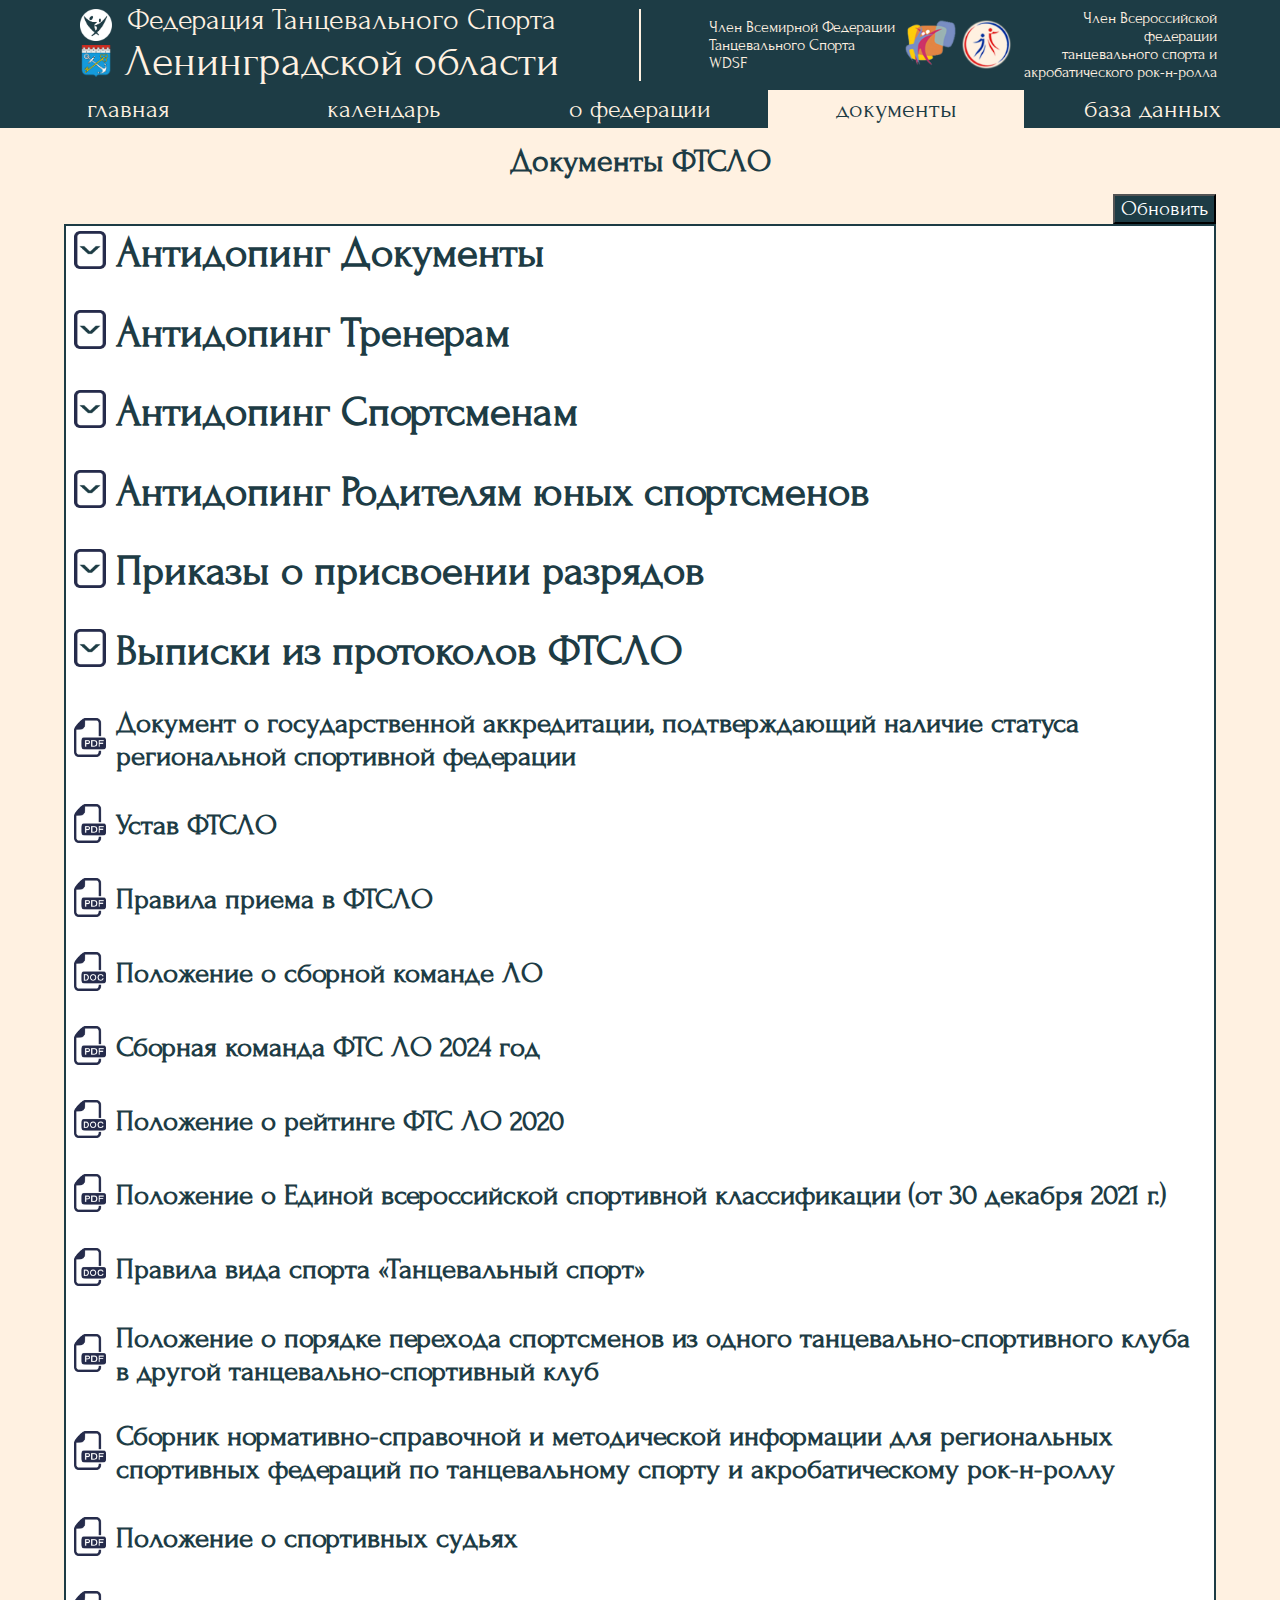
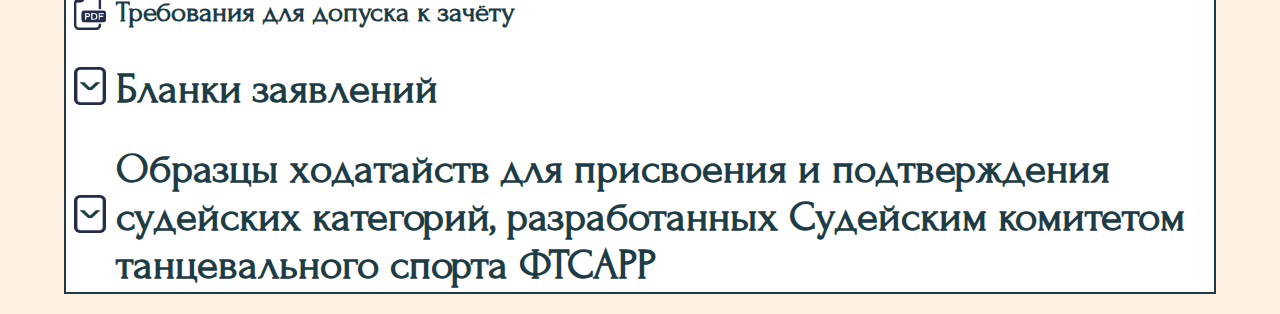
<file: documents.html>
<!DOCTYPE html>
<html lang="ru">
<head>
	<!-- Yandex.Metrika counter -->
	<script type="text/javascript" >
   	(function(m,e,t,r,i,k,a){m[i]=m[i]||function(){(m[i].a=m[i].a||[]).push(arguments)};
   		m[i].l=1*new Date();k=e.createElement(t),a=e.getElementsByTagName(t)[0],k.async=1,k.src=r,a.parentNode.insertBefore(k,a)})
   		(window, document, "script", "https://mc.yandex.ru/metrika/tag.js", "ym");

   		ym(71927647, "init", {
       		 clickmap:true,
       		 trackLinks:true,
       		 accurateTrackBounce:true,
       		 webvisor:true
   		});
	</script>
	<noscript><div><img src="https://mc.yandex.ru/watch/71927647" style="position:absolute; left:-9999px;" alt="" /></div></noscript>
	<!-- /Yandex.Metrika counter -->
	
	<meta http-equiv="Expires" content="-1">
	<title>Федерация танцевального спорта Ленинградской области</title>
	<meta charset="UTF-8">
	<link rel="stylesheet" href="assets/css/style.css">
	<link rel="stylesheet" href="assets/css/media.css">
	<meta name="viewport" content="width=device-width, initial-scale=1.0"> 
	<link rel="shortcut icon" href="favicon.ico" type="image/x-icon"> 
  	<!-- Подключение шрифта Roboto -->
  	<link rel="preconnect" href="https://fonts.gstatic.com">
	<link href="https://fonts.googleapis.com/css2?family=Forum&display=swap" rel="stylesheet">
  	<!-- Подключение JQuery-->
  	<script src="https://ajax.googleapis.com/ajax/libs/jquery/2.2.0/jquery.min.js"></script>
  	<!-- JS для слайдера -->
  	<script src="assets/js/modernizr.custom.53451.js"></script>
</head>
<body>
	<header class="header">
		<div class="title">
			<div class="herb">
			<img src="assets/img/gerbs/FTSLO.png" class="herb" alt="Логотип ФТСЛО">
			<a href="https://lenobl.ru/"><img src="assets/img/gerbs/LO.png" class="herb"alt="Герб ЛО"></a>
		</div>
			<div class="title-text"><div class="title-top">
				Федерация Танцевального Спорта 
			</div>
			<div class="title-bottom">
				Ленинградской области
			</div>
		</div></div>
		<div class="member">
			<a href="https://www.worlddancesport.org/"><div class="wdsf">
				<div class="text-member">Член Всемирной Федерации<br>Танцевального Спорта<br>WDSF</div>
				<img src="assets/img/gerbs/WDSF.png" alt="Логотип WDSF">
			</div></a>
			<a href="https://fdsarr.ru/"><div class="ftsarr">
				<img src="assets/img/gerbs/FTSARR.png" class="ftsarr-img" alt="Логотип ФТСАРР">
				<div class="text-member">Член Всероссийской федерации<br>танцевального спорта и<br>акробатического рок-н-ролла</div>
			</div></a>
		</div>
		<div class="herbs mobile">
		<input type="checkbox" id="nav-mobile-check" class="custom-checkbox">
		<label for="nav-mobile-check"></label>
		</div></header>

	<nav class="nav-pc">
		<a href="index.html"><button class="btn nav-link">главная</button></a>
		<a href="calendar.html"><button class="btn nav-link">календарь</button></a>
		<a href="federation.html"><button class="btn nav-link">о федерации</button></a>
		<a href="documents.html"><button class="btn nav-link active">документы</button></a>
		<a href="database.html"><button class="btn nav-link">база данных</button></a></nav>
		
	<!-- Фон для телефонов -->
	<div class="bg-mobile"></div>

	<div class="nav-mobile mobile" id="nav-mobile">
		<a href="index.html"><button class="btn nav-link-mobile">главная</button></a>
		<a href="calendar.html"><button class="btn nav-link-mobile">календарь</button></a>
		<a href="federation.html"><button class="btn nav-link-mobile">о федерации</button></a>
		<a href="documents.html"><button class="btn nav-link-mobile">документы</button></a>
		<a href="database.html"><button class="btn nav-link-mobile">база данных</button></a>
	</div>

	<div class="content">
		<div class="title-content">Документы ФТСЛО</div>
		<a href="#" onclick="location.reload(); return false;">
			<button class="reload">Обновить</button>
		</a>
		<table class="news">
			<tbody>
				<!-- 
				<tr class="str">
					<td class="docs"><a href="assets/files/documents/ФАЙЛ" target="_blank" class="a-news"><img src="assets/img/files/ФОРМАТ ФАЙЛА.png" alt="docs" class="docs"></a></td>
					<td><a href="assets/files/documents/ФАЙЛ" target="_blank" class="a-news"><p class="news"> ТЕКСТ НОВОСТИ </p></a></td>
				</tr>
				 -->


			<!-- АНТИДОПИНГ ДОКУМЕНТЫ -->
				<tbody class="labels">
					<tr class="str">
						<td class="docs"><label for="forms"><img src="assets/img/files/open.png" alt="open" class="a-news docs"></label></td>
						<td class="a-news">
							<label for="doping-documents" align="left"><p class="label news"> Антидопинг Документы </p></label>
							<input type="checkbox" name="doping-documents" id="doping-documents" data-toggle="toggle">
						</td>
					</tr>
				</tbody>
				<tbody class="hide">
					<tr class="str sub">
						<td class="docs"></td>
						<td><a href="https://fdsarr.ru/federation/antidoping" target="_blank" class="a-news"><p class="news"> Антидопинг на сайте ФТСАРР </p></a></td>
					</tr>
					<tr class="str sub">
						<td class="docs"></td>
						<td><a href="assets/files/documents/doping/documents/Antidopingovaya-strategiya-FTSARR.pdf" target="_blank" class="a-news"><p class="news"> Антидопинговая стратегия ФТСАРР </p></a></td>
					</tr>
					<tr class="str sub">
						<td class="docs"></td>
						<td><a href="assets/files/documents/doping/documents/Akt-ob-antidopingovykh-pravakh-sportsmenov-2.0.pdf" target="_blank" class="a-news"><p class="news"> Акт об антидопинговых правах спортсменов </p></a></td>
					</tr>
					<tr class="str sub">
						<td class="docs"></td>
						<td><a href="assets/files/documents/doping/documents/01_WDSF_anti_doping_rules.pdf" target="_blank" class="a-news"><p class="news"> Антидопинговые правила WDSF </p></a></td>
					</tr>
				</tbody>
				<tr class="str enter">
					<td class="docs"></td>
					<td></td>				
				</tr>



			<!-- АНТИДОПИНГ ТРЕНЕРАМ -->
				<tbody class="labels">
					<tr class="str">
						<td class="docs"><label for="forms"><img src="assets/img/files/open.png" alt="open" class="a-news docs"></label></td>
						<td class="a-news">
							<label for="doping-trainer" align="left"><p class="label news"> Антидопинг Тренерам </p></label>
							<input type="checkbox" name="doping-trainer" id="doping-trainer" data-toggle="toggle">
						</td>
					</tr>
				</tbody>
				<tbody class="hide">
					<tr class="str sub">
						<td class="docs"></td>
						<td><a href="https://fdsarr.ru/federation/antidoping/" target="_blank" class="a-news"><p class="news"> Антидопинг на сайте ФТСАРР </p></a></td>
					</tr>
					<tr class="str sub">
						<td class="docs"></td>
						<td><a href="assets/files/documents/doping/trainer/booklet_trainer.pdf" target="_blank" class="a-news"><p class="news"> Памятка для тренера </p></a></td>
					</tr>
					<tr class="str sub">
						<td class="docs"></td>
						<td><a href="assets/files/documents/doping/trainer/important_facts.pdf" target="_blank" class="a-news"><p class="news"> Антидопинг: Важные факты и основные моменты </p></a></td>
					</tr><tr class="str sub">
						<td class="docs"></td>
						<td><a href="assets/files/documents/doping/trainer/3.-Narusheniya-antidopingovykh-pravil.pdf" target="_blank" class="a-news"><p class="news"> Нарушения антидопинговых правил </p></a></td>
					</tr>
					<tr class="str sub">
						<td class="docs"></td>
						<td><a href="assets/files/documents/doping/trainer/4.-Voprosy-o-dopinge-_-1.pdf" target="_blank" class="a-news"><p class="news"> Вопросы о допинге №1 </p></a></td>
					</tr>
					<tr class="str sub">
						<td class="docs"></td>
						<td><a href="assets/files/documents/doping/trainer/5.-Voprosy-o-dopinge-_-2.pdf" target="_blank" class="a-news"><p class="news"> Вопросы о допинге №2 </p></a></td>
					</tr>
					<tr class="str sub">
						<td class="docs"></td>
						<td><a href="assets/files/documents/doping/trainer/6.-Posledstviya-primeneniya-dopinga-dlya-zdorovya.pdf" target="_blank" class="a-news"><p class="news"> Последствия применения допинга для здоровья </p></a></td>
					</tr>
					<tr class="str sub">
						<td class="docs"></td>
						<td><a href="assets/files/documents/doping/trainer/7.-Posledstviya-narusheniya-antidopingovykh-pravil_-sanktsii.pdf" target="_blank" class="a-news"><p class="news"> Последствия нарушения антидопинговых правил, санкции </p></a></td>
					</tr>
					<tr class="str sub">
						<td class="docs"></td>
						<td><a href="assets/files/documents/doping/trainer/8.-Sotsialnye-posledstviya-dopinga.pdf" target="_blank" class="a-news"><p class="news"> Социальные последствия допинга </p></a></td>
					</tr>
					<tr class="str sub">
						<td class="docs"></td>
						<td><a href="assets/files/documents/doping/trainer/9.-Protsedura-doping-kontrolya.pdf" target="_blank" class="a-news"><p class="news"> Процедура допинг контроля </p></a></td>
					</tr>
				</tbody>
				<tr class="str enter">
					<td class="docs"></td>
					<td></td>				
				</tr>


			<!-- АНТИДОПИНГ СПОРТСМЕНАМ -->
				<tbody class="labels">
					<tr class="str">
						<td class="docs"><label for="forms"><img src="assets/img/files/open.png" alt="open" class="a-news docs"></label></td>
						<td class="a-news">
							<label for="doping-sport" align="left"><p class="label news"> Антидопинг Спортсменам </p></label>
							<input type="checkbox" name="doping-sport" id="doping-sport" data-toggle="toggle">
						</td>
					</tr>
				</tbody>
				<tbody class="hide">
					<tr class="str sub">
						<td class="docs"></td>
						<td><a href="https://fdsarr.ru/federation/antidoping" target="_blank" class="a-news"><p class="news"> Антидопинг на сайте ФТСАРР </p></a></td>
					</tr>
					<tr class="str sub">
						<td class="docs"></td>
						<td><a href="assets/files/documents/doping/sport/1.-Antidoping.-Vazhnye-fakty-i-osnovnye-momenty.pdf" target="_blank" class="a-news"><p class="news"> Антидопинг: Важные факты и основные моменты </p></a></td>
					</tr>
					<tr class="str sub">
						<td class="docs"></td>
						<td><a href="assets/files/documents/doping/sport/2.-Voprosy-o-dopinge-_-1.pdf" target="_blank" class="a-news"><p class="news"> Вопросы о допинге №1 </p></a></td>
					</tr>
					<tr class="str sub">
						<td class="docs"></td>
						<td><a href="assets/files/documents/doping/sport/3.-Voprosy-o-dopinge-_-2.pdf" target="_blank" class="a-news"><p class="news"> Вопросы о допинге №2 </p></a></td>
					</tr>
					<tr class="str sub">
						<td class="docs"></td>
						<td><a href="assets/files/documents/doping/sport/4.-Narusheniya-antidopingovykh-pravil.pdf" target="_blank" class="a-news"><p class="news"> Нарушения антидопинговых правил </p></a></td>
					</tr>
					<tr class="str sub">
						<td class="docs"></td>
						<td><a href="assets/files/documents/doping/sport/5.-Posledstviya-primeneniya-dopinga.pdf" target="_blank" class="a-news"><p class="news"> Последствия применения допинга </p></a></td>
					</tr>
					<tr class="str sub">
						<td class="docs"></td>
						<td><a href="assets/files/documents/doping/sport/6.-Posledstviya-narusheniya-antidopingovykh-pravil_-sanktsii.pdf" target="_blank" class="a-news"><p class="news"> Последствия нарушения антидопинговых санкций </p></a></td>
					</tr>
					<tr class="str sub">
						<td class="docs"></td>
						<td><a href="assets/files/documents/doping/sport/7.-Vred_-kotoryy-nanosit-doping-dukhu-sporta.pdf" target="_blank" class="a-news"><p class="news"> Вред, который наносит допинг духу спорта </p></a></td>
					</tr>
					<tr class="str sub">
						<td class="docs"></td>
						<td><a href="assets/files/documents/doping/sport/8.-Sotsialnye-posledstviya-dopinga.pdf" target="_blank" class="a-news"><p class="news"> Социальные последствия допинга </p></a></td>
					</tr>
					<tr class="str sub">
						<td class="docs"></td>
						<td><a href="assets/files/documents/doping/sport/9.-Riski-i-posledstviya-ispolzovanie-BAD.pdf" target="_blank" class="a-news"><p class="news"> Риски и последствия использования БАД </p></a></td>
					</tr>
					<tr class="str sub">
						<td class="docs"></td>
						<td><a href="assets/files/documents/doping/sport/10.-Protsedura-doping_kontrolya.pdf" target="_blank" class="a-news"><p class="news"> Процедура допинг-контроля </p></a></td>
					</tr>
					<tr class="str sub">
						<td class="docs"></td>
						<td><a href="assets/files/documents/doping/sport/11.-Diskvalifitsirovannym-sportsmenam.pdf" target="_blank" class="a-news"><p class="news"> Дисквалифицированным спортсменам </p></a></td>
					</tr>
				</tbody>
				<tr class="str enter">
					<td class="docs"></td>
					<td></td>				
				</tr>


			<!-- АНТИДОПИНГ РОДИТЕЛЯМ -->
				<tbody class="labels">
					<tr class="str">
						<td class="docs"><label for="forms"><img src="assets/img/files/open.png" alt="open" class="a-news docs"></label></td>
						<td class="a-news">
							<label for="doping-parents" align="left"><p class="label news"> Антидопинг Родителям юных спортсменов </p></label>
							<input type="checkbox" name="doping-parents" id="doping-parents" data-toggle="toggle">
						</td>
					</tr>
				</tbody>
				<tbody class="hide">
					<tr class="str sub">
						<td class="docs"></td>
						<td><a href="https://fdsarr.ru/federation/antidoping" target="_blank" class="a-news"><p class="news"> Антидопинг на сайте ФТСАРР </p></a></td>
					</tr>
					<tr class="str sub">
						<td class="docs"></td>
						<td><a href="assets/files/documents/doping/parents/Informatsiya-dlya-roditeley-yunykh-sportsmenov.pdf" target="_blank" class="a-news"><p class="news"> Информация для родителей юных спортсменов</p></a></td>
					</tr>
					<tr class="str sub">
						<td class="docs"></td>
						<td><a href="assets/files/documents/doping/parents/Skazka-MECHTAY-POBEZHDAT.pdf" target="_blank" class="a-news"><p class="news"> Сказка "Мечтай побеждать"</p></a></td>
					</tr>
				</tbody>
				<tr class="str enter">
					<td class="docs"></td>
					<td></td>				
				</tr>


			<!-- ПРИКАЗЫ -->
				<tbody class="labels">
					<tr class="str">
						<td class="docs"><label for="forms"><img src="assets/img/files/open.png" alt="open" class="a-news docs"></label></td>
						<td class="a-news">
							<label for="orders" align="left"><p class="label news"> Приказы о присвоении разрядов</p></label>
							<input type="checkbox" name="orders" id="orders" data-toggle="toggle">
						</td>
					</tr>
				</tbody>
				<tbody class="hide">
				<tr class="str sub">
					<td class="docs"></td>
					<td><a href="assets/files/documents/orders/order from 26.02.2024.pdf" target="_blank" class="a-news"><p class="news"> Приказ о присвоении спортивных разрядов от 26-27.02.2024 </p></a></td>
				</tr>
				<tr class="str sub">
					<td class="docs"></td>
					<td><a href="assets/files/documents/orders/order from 05.02.2024.pdf" target="_blank" class="a-news"><p class="news"> Приказ о присвоении спортивных разрядов от 05.02.2024 </p></a></td>
				</tr>
				<tr class="str sub">
					<td class="docs"></td>
					<td><a href="assets/files/documents/orders/order from 15.03.23.pdf" target="_blank" class="a-news"><p class="news"> Приказ о присвоении спортивных разрядов от 15.03.2023 </p></a></td>
				</tr>
					<tr class="str sub">
						<td class="docs"></td>
						<td><a href="assets/files/documents/orders/order from 29.12.22.pdf" target="_blank" class="a-news"><p class="news"> Приказ о присвоении спортивных разрядов от 29.12.2022 </p></a></td>
					</tr>
					<tr class="str sub">
						<td class="docs"></td>
						<td><a href="assets/files/documents/orders/order from 19.05.22.pdf" target="_blank" class="a-news"><p class="news"> Приказ о присвоении спортивных разрядов от 19.05.2022 </p></a></td>
					</tr>
					<tr class="str sub">
						<td class="docs"></td>
						<td><a href="assets/files/documents/orders/order from 26.01.22.pdf" target="_blank" class="a-news"><p class="news"> Приказ о присвоении спортивных разрядов от 26.01.2022 </p></a></td>
					</tr>
					<tr class="str sub">
						<td class="docs"></td>
						<td><a href="assets/files/documents/orders/order from 10.01.22.pdf" target="_blank" class="a-news"><p class="news"> Приказ о присвоении спортивных разрядов от 10.01.2022 </p></a></td>
					</tr>
					<tr class="str sub">
						<td class="docs"></td>
						<td><a href="assets/files/documents/orders/order from 25.05.21.pdf" target="_blank" class="a-news"><p class="news"> Приказ о присвоении спортивных разрядов от 25.05.2021 </p></a></td>
					</tr>
					<tr class="str sub">
						<td class="docs"></td>
						<td><a href="assets/files/documents/orders/order from 24.05.21.pdf" target="_blank" class="a-news"><p class="news"> Приказ о присвоении спортивных разрядов от 24.05.2021 </p></a></td>
					</tr>
					<tr class="str sub">
						<td class="docs"></td>
						<td><a href="assets/files/documents/orders/order from 26.02.21.pdf" target="_blank" class="a-news"><p class="news"> Приказ о присвоении спортивных разрядов от 26.02.2021 </p></a></td>
					</tr>
					<tr class="str sub">
						<td class="docs"></td>
						<td><a href="assets/files/documents/orders/order from 27.01.21.pdf" target="_blank" class="a-news"><p class="news"> Приказ о присвоении спортивных разрядов от 27.01.2021 </p></a></td>
					</tr>
				</tbody>

				<tr class="str enter">
					<td class="docs"></td>
					<td></td>				
				</tr>

			<!-- ПРОТОКОЛЫ -->
				<tbody class="labels">
					<tr class="str">
						<td class="docs"><label for="forms"><img src="assets/img/files/open.png" alt="open" class="a-news docs"></label></td>
						<td class="a-news">
							<label for="extracts" align="left"><p class="label news"> Выписки из протоколов ФТСЛО </p></label>
							<input type="checkbox" name="extracts" id="extracts" data-toggle="toggle">
						</td>
					</tr>
				</tbody>
				<tbody class="hide">
					<tr class="str sub">
						<td class="docs"></td>
						<td><a href="assets/files/documents/extracts/extract from 02.23.pdf" target="_blank" class="a-news"><p class="news"> Выписка из протокола заседания Президиума ФТСЛО от 02.2023 г. </p></a></td>
					</tr>
					<tr class="str sub">
						<td class="docs"></td>
						<td><a href="assets/files/documents/extracts/extract from 05.22.pdf" target="_blank" class="a-news"><p class="news"> Выписка из протокола заседания Президиума ФТСЛО от 05.2022 г. </p></a></td>
					</tr>
					<tr class="str sub">
					<td class="docs"></td>
						<td><a href="assets/files/documents/extracts/extract from 12.21.pdf" target="_blank" class="a-news"><p class="news"> Выписка из протокола заседания Президиума ФТСЛО от 12.2021 г. </p></a></td>
					</tr>
					<tr class="str sub">
					<td class="docs"></td>
						<td><a href="assets/files/documents/extracts/extract from 02.21.pdf" target="_blank" class="a-news"><p class="news"> Выписка из протокола заседания Президиума ФТСЛО от 02.2021 г. </p></a></td>
					</tr>
					<tr class="str sub">
					<td class="docs"></td>
						<td><a href="assets/files/documents/extracts/extract from 10.20.pdf" target="_blank" class="a-news"><p class="news"> Выписка из протокола конференци ФТСЛО “О членских взносах на 2021 год” </p></a></td>
					</tr>
				</tbody>

				<tr class="str enter">
					<td class="docs"></td>
					<td></td>
				</tr>

				<tr class="str">
					<td class="docs"><a href="assets/files/documents/akkredit.pdf" target="_blank" class="a-news"><img src="assets/img/files/pdf.png" alt="docs" class="docs"></a></td>
					<td><a href="assets/files/documents/akkredit.pdf" target="_blank" class="a-news"><p class="news"> Документ о государственной аккредитации, подтверждающий наличие статуса региональной спортивной федерации </p></a></td>
				</tr>
				<tr class="str enter">
					<td class="docs"></td>
					<td></td>
				</tr>
				<tr class="str">
					<td class="docs"><a target="_blank" href="assets/files/documents/ustav_ftslo.pdf" class="a-news"><img src="assets/img/files/pdf.png" alt="docs" class="docs"></a></td>
					<td><a href="assets/files/documents/ustav_ftslo.pdf" target="_blank" class="a-news"><p class="news"> Устав ФТСЛО </p></a></td>
				</tr>
				<tr class="str enter">
					<td class="docs"></td>
					<td></td>
				</tr>
				<tr class="str">
					<td class="docs"><a target="_blank" href="assets/files/documents/priem.pdf" class="a-news"><img src="assets/img/files/pdf.png" alt="docs" class="docs"></a></td>
					<td><a href="assets/files/documents/priem.pdf" target="_blank" class="a-news"><p class="news"> Правила приема в ФТСЛО </p></a></td>
				</tr>
				<tr class="str enter">
					<td class="docs"></td>
					<td></td>				
				</tr>
				<tr class="str">
					<td class="docs"><a target="_blank" href="assets/files/documents/sbornaya.doc" class="a-news"><img src="assets/img/files/doc.png" alt="docs" class="docs"></a></td>
					<td><a href="assets/files/documents/sbornaya.doc" target="_blank" class="a-news"><p class="news"> Положение о сборной команде ЛО </p></a></td>
				</tr>
				<tr class="str enter">
					<td class="docs"></td>
					<td></td>				
				</tr>
				<tr class="str">
					<td class="docs"><a href="assets/files/documents/sbornaya.pdf" target="_blank" class="a-news"><img src="assets/img/files/pdf.png" alt="docs" class="docs"></a></td>
					<td><a href="assets/files/documents/sbornaya_2024.pdf" target="_blank" class="a-news"><p class="news"> Сборная команда ФТС ЛО 2024 год </p></a></td>
				</tr>
				<tr class="str enter">
					<td class="docs"></td>
					<td></td>				
				</tr>
				<tr class="str">
					<td class="docs"><a target="_blank" href="assets/files/documents/reiting2020.doc" class="a-news"><img src="assets/img/files/doc.png" alt="docs" class="docs"></a></td>
					<td><a href="assets/files/documents/reiting2020.doc" target="_blank" class="a-news"><p class="news"> Положение о рейтинге ФТС ЛО 2020 </p></a></td>
				</tr>
				<tr class="str enter">
					<td class="docs"></td>
					<td></td>				
				</tr>
				<tr class="str">
					<td class="docs"><a target="_blank" href="assets/files/documents/EVSK-new.pdf" class="a-news"><img src="assets/img/files/pdf.png" alt="docs" class="docs"></a></td>
					<td><a href="assets/files/documents/EVSK-new.pdf" target="_blank" class="a-news"><p class="news"> Положение о Единой всероссийской спортивной классификации (от 30 декабря 2021 г.)</p></a></td>
				</tr>
				<tr class="str enter">
					<td class="docs"></td>
					<td></td>				
				</tr>
				<tr class="str">
					<td class="docs"><a target="_blank" href="assets/files/documents/TanSport2_pravila300120.pdf" class="a-news"><img src="assets/img/files/doc.png" alt="docs" class="docs"></a></td>
					<td><a href="assets/files/documents/pp.jpg" target="_blank" class="a-news"><p class="news"> Правила вида спорта «Танцевальный спорт» </p></a></td>
				</tr>
				<tr class="str enter">
					<td class="docs"></td>
					<td></td>				
				</tr>
				<tr class="str">
					<td class="docs"><a target="_blank" href="assets/files/documents/perehod.pdf" class="a-news"><img src="assets/img/files/pdf.png" alt="docs" class="docs"></a></td>
					<td><a href="assets/files/documents/perehod.pdf" target="_blank" class="a-news"><p class="news"> Положение о порядке перехода спортсменов из одного танцевально-спортивного клуба в другой танцевально-спортивный клуб </p></a></td>
				</tr>
				<tr class="str enter">
					<td class="docs"></td>
					<td></td>				
				</tr>
				<tr class="str">
					<td class="docs"><a target="_blank" href="assets/files/documents/sb.pdf" class="a-news"><img src="assets/img/files/pdf.png" alt="docs" class="docs"></a></td>
					<td><a href="assets/files/documents/sb.pdf" target="_blank" class="a-news"><p class="news"> Сборник нормативно-справочной и методической информации для региональных спортивных федераций по танцевальному спорту и акробатическому рок-н-роллу </p></a></td>
				</tr>
				<tr class="str enter">
					<td class="docs"></td>
					<td></td>				
				</tr>
				<tr class="str">
					<td class="docs"><a target="_blank" href="assets/files/documents/sb.pdf" class="a-news"><img src="assets/img/files/pdf.png" alt="docs" class="docs"></a></td>
					<td><a href="assets/files/documents/Polozhenie-o-sudyakh_-deystvuet-s-01.09.2020.pdf" target="_blank" class="a-news"><p class="news"> Положение о спортивных судьях </p></a></td>
				</tr>
				<tr class="str enter">
					<td class="docs"></td>
					<td></td>				
				</tr>
				<tr class="str">
					<td class="docs"><a target="_blank" href="assets/files/documents/sb.pdf" class="a-news"><img src="assets/img/files/pdf.png" alt="docs" class="docs"></a></td>
					<td><a href="assets/files/documents/Trebovaniya-dlya-dopuska-k-zachetu.pdf" target="_blank" class="a-news"><p class="news"> Требования для допуска к зачёту </p></a></td>
				</tr>
				<tr class="str enter">
					<td class="docs"></td>
					<td></td>				
				</tr>
			</tbody>
			<!-- БЛАНКИ -->
			<tbody class="labels">
				<tr class="str">
					<td class="docs"><label for="forms"><img src="assets/img/files/open.png" alt="open" class="a-news docs"></label></td>
					<td class="a-news">
						<label for="forms" align="left"><p class="label news">Бланки заявлений</p></label>
						<input type="checkbox" name="forms" id="forms" data-toggle="toggle">
					</td>
				</tr>
			</tbody>
			<tbody class="hide">
				<tr class="str sub">
					<td class="docs"></td>
					<td><a href="assets/files/documents/blanks/KHodataystvo-o-vydache-litsenzii-organizatora_28.12.2019.docx" target="_blank" class="a-news"><p class="news"> Ходатайство о выдаче лицензии организатора </p></a></td>
				</tr>
				<tr class="str sub">
					<td class="docs"></td>
					<td><a href="assets/files/documents/blanks/b1.doc" target="_blank" class="a-news"><p class="news"> Ф-1 "О приеме в члены ФТСЛО" </p></a></td>
				</tr>
				<tr class="str sub">
					<td class="docs"></td>
					<td><a href="assets/files/documents/blanks/b2.doc" target="_blank" class="a-news"><p class="news"> Ф-2 "О присвоении следующего спортивного класса" </p></a></td>
				</tr>
				<tr class="str sub">
					<td class="docs"></td>
					<td><a href="assets/files/documents/blanks/b4.doc" target="_blank" class="a-news"><p class="news"> Ф-4 "О приеме в члены судейской коллегии ФТСЛО" </p></a></td>
				</tr>
				<tr class="str sub">
					<td class="docs"></td>
					<td><a href="assets/files/documents/blanks/predstavlenie.xlsx" target="_blank" class="a-news"><p class="news"> "На присвоение разряда"(в течение 3 мес.) </p></a></td>
				</tr>
				<tr class="str sub">
					<td class="docs"></td>
					<td><a href="assets/files/documents/blanks/hodataistvo.xls" target="_blank" class="a-news"><p class="news"> "На подтверждение уже имеющегося 1 разряда (КМС)"(в течение 1 мес.) </p></a></td>
				</tr>
				<tr class="str sub">
					<td class="docs"></td>
					<td><a href="assets/files/documents/blanks/01.doc" target="_blank" class="a-news"><p class="news"> Заявка региональной ФТС о включении соревнований в ЕКП </p></a></td>
				</tr>
				<tr class="str sub">
					<td class="docs"></td>
					<td><a href="assets/files/documents/blanks/02.doc" target="_blank" class="a-news"><p class="news"> Заявка и обязательства организатора международного соревнования </p></a></td>
				</tr>
				<tr class="str sub">
					<td class="docs"></td>
					<td><a href="assets/files/documents/blanks/03.doc" target="_blank" class="a-news"><p class="news"> Заявка и обязательства организатора российского соревнования </p></a></td>
				</tr>
				<tr class="str sub">
					<td class="docs"></td>
					<td><a href="assets/files/documents/blanks/04.doc" target="_blank" class="a-news"><p class="news"> Типовой анонс соревнования </p></a></td>
				</tr>
				<tr class="str sub">
					<td class="docs"></td>
					<td><a href="assets/files/documents/blanks/05.doc" target="_blank" class="a-news"><p class="news"> Заявка на участие в турнире за рубежом </p></a></td>
				</tr>
				<tr class="str sub">
					<td class="docs"></td>
					<td><a href="assets/files/documents/blanks/06.doc" target="_blank" class="a-news"><p class="news"> Заявление о переходе спортсмена в иностранную ФТС </p></a></td>
				</tr>
				<tr class="str sub">
					<td class="docs"></td>
					<td><a href="assets/files/documents/blanks/07.doc" target="_blank" class="a-news"><p class="news"> Заявление о переходе спортсмена из зарубежной ФТС в клуб членской организации </p></a></td>
				</tr>
				<tr class="str sub">
					<td class="docs"></td>
					<td><a href="assets/files/documents/blanks/08.docx" target="_blank" class="a-news"><p class="news"> Ходатайство о переходе из клуба в клуб (для спортсмена S и М класса мастерства) </p></a></td>
				</tr>
				<tr class="str sub">
					<td class="docs"></td>
					<td><a href="assets/files/documents/blanks/09.docx" target="_blank" class="a-news"><p class="news"> Ходатайство о переходе из клуба в клуб (для спортсмена A класса мастерства и ниже) </p></a></td>
				</tr>
				<tr class="str sub">
					<td class="docs"></td>
					<td><a href="assets/files/documents/blanks/10.docx" target="_blank" class="a-news"><p class="news"> Заявление об отчислении спортсмена из ТСК </p></a></td>
				</tr>
				<tr class="str sub">
					<td class="docs"></td>
					<td><a href="assets/files/documents/blanks/11.doc" target="_blank" class="a-news"><p class="news"> Ходатайство о присвоении спортсмену "М" класса </p></a></td>
				</tr>
				<tr class="str sub">
					<td class="docs"></td>
					<td><a href="assets/files/documents/blanks/12.doc" target="_blank" class="a-news"><p class="news"> Ходатайство о присвоении "S" класса </p></a></td>
				</tr>
				<tr class="str sub">
					<td class="docs"></td>
					<td><a href="assets/files/documents/blanks/18.doc" target="_blank" class="a-news"><p class="news"> Заявка на участие в Чемпионате или Первенстве России среди ансамблей </p></a></td>
				</tr>
			</tbody>
				<tr class="str enter">
					<td class="docs"></td>
					<td></td>				
				</tr>
			<!-- ХОДАТАЙСТВА -->
			<tbody class="labels">
				<tr class="str">
					<td class="docs"><label for="forms"><img src="assets/img/files/open.png" alt="open" class="a-news docs"></label></td>
					<td class="a-news">
						<label for="petitions" align="left"><p class="label news">Образцы ходатайств для присвоения и подтверждения судейских категорий, разработанных Судейским комитетом танцевального спорта ФТСАРР</p></label>
						<input type="checkbox" name="petitions" id="petitions" data-toggle="toggle">
					</td>
				</tr>
			</tbody>
			<tbody class="hide">
				<tr class="str sub">
					<td class="docs"></td>
					<td><a href="assets/files/documents/petitions/Prilozhenie-1.docx" target="_blank" class="a-news"><p class="news"> Ходатайство на присвоение квалификационной судейской категории «Начинающий судья ФТСАРР по массовому спорту»</p></a></td>
				</tr>
				<tr class="str sub">
					<td class="docs"></td>
					<td><a href="assets/files/documents/petitions/prilogenie_4_hodataistvo.pdf" target="_blank" class="a-news"><p class="news"> Ходатайство на присвоение квалификационной судейской категории «Судья _ категории ФТСАРР по массовому спорту»</p></a></td>
				</tr>
				<tr class="str sub">
					<td class="docs"></td>
					<td><a href="assets/files/documents/petitions/Prilozhenie-5.docx" target="_blank" class="a-news"><p class="news"> Ходатайство на присвоение квалификационной судейской категории «Судья всероссийской категории ФТСАРР по массовому спорту»</p></a></td>
				</tr>
				<tr class="str sub">
					<td class="docs"></td>
					<td><a href="assets/files/documents/petitions/KHodataystvo_podtverzhdenie_SS1K.docx" target="_blank" class="a-news"><p class="news"> Ходатайство на подтверждение СС1К </p></a></td>
				</tr>
				<tr class="str sub">
					<td class="docs"></td>
					<td><a href="assets/files/documents/petitions/KHodataystvo_prisvoenie_SS1K.docx" target="_blank" class="a-news"><p class="news"> Ходатайство на присвоение СС1К </p></a></td>
				</tr>
				<tr class="str sub">
					<td class="docs"></td>
					<td><a href="assets/files/documents/petitions/KHodataystvo_podtverzhdenie_SS2K.docx" target="_blank" class="a-news"><p class="news"> Ходатайство на подтверждение СС2К </p></a></td>
				</tr>
				<tr class="str sub">
					<td class="docs"></td>
					<td><a href="assets/files/documents/petitions/KHodataystvo_prisvoenie_SS2K.docx" target="_blank" class="a-news"><p class="news"> Ходатайство на присвоение СС2К </p></a></td>
				</tr>
				<tr class="str sub">
					<td class="docs"></td>
					<td><a href="assets/files/documents/petitions/KHodataystvo_podtverzhdenie_SS3K.docx" target="_blank" class="a-news"><p class="news"> Ходатайство на подтверждение СС3К </p></a></td>
				</tr>
				<tr class="str sub">
					<td class="docs"></td>
					<td><a href="assets/files/documents/petitions/KHodataystvo_prisvoenie_SS3K.docx" target="_blank" class="a-news"><p class="news"> Ходатайство на присвоение СС3К </p></a></td>
				</tr>
				<tr class="str sub">
					<td class="docs"></td>
					<td><a href="assets/files/documents/petitions/prilogenie_1_hodataistvo.pdf" target="_blank" class="a-news"><p class="news"> Ходатайство на подтверждение ССВК </p></a></td>
				</tr>
				<tr class="str sub">
					<td class="docs"></td>
					<td><a href="assets/files/documents/petitions/prilogenie_2_hodataistvo.pdf" target="_blank" class="a-news"><p class="news"> Ходатайство на присвоение ССВК </p></a></td>
				</tr>
				<tr class="str sub">
					<td class="docs"></td>
					<td><a href="assets/files/documents/petitions/prilogenie_3_hodataistvo.pdf" target="_blank" class="a-news"><p class="news"> Ходатайство на присвоение судейской категории "Судья высшей категории ФТСАРР по массовому спорту" </p></a></td>
				</tr>
			</tbody>
		</table>
	</div>
	<!-- JS для мобильного меню -->
  	<script src="assets/js/mobile-nav.js"></script>
  	<!-- Сворачивание строк -->
  	<script src="assets/js/news.js"></script>
  <!-- СНЕГ ЗИМОЙ -->
  <!-- <script src="assets/js/snow-fall.js" type="text/javascript"></script> -->
</body>
</body>
</html>
</file>
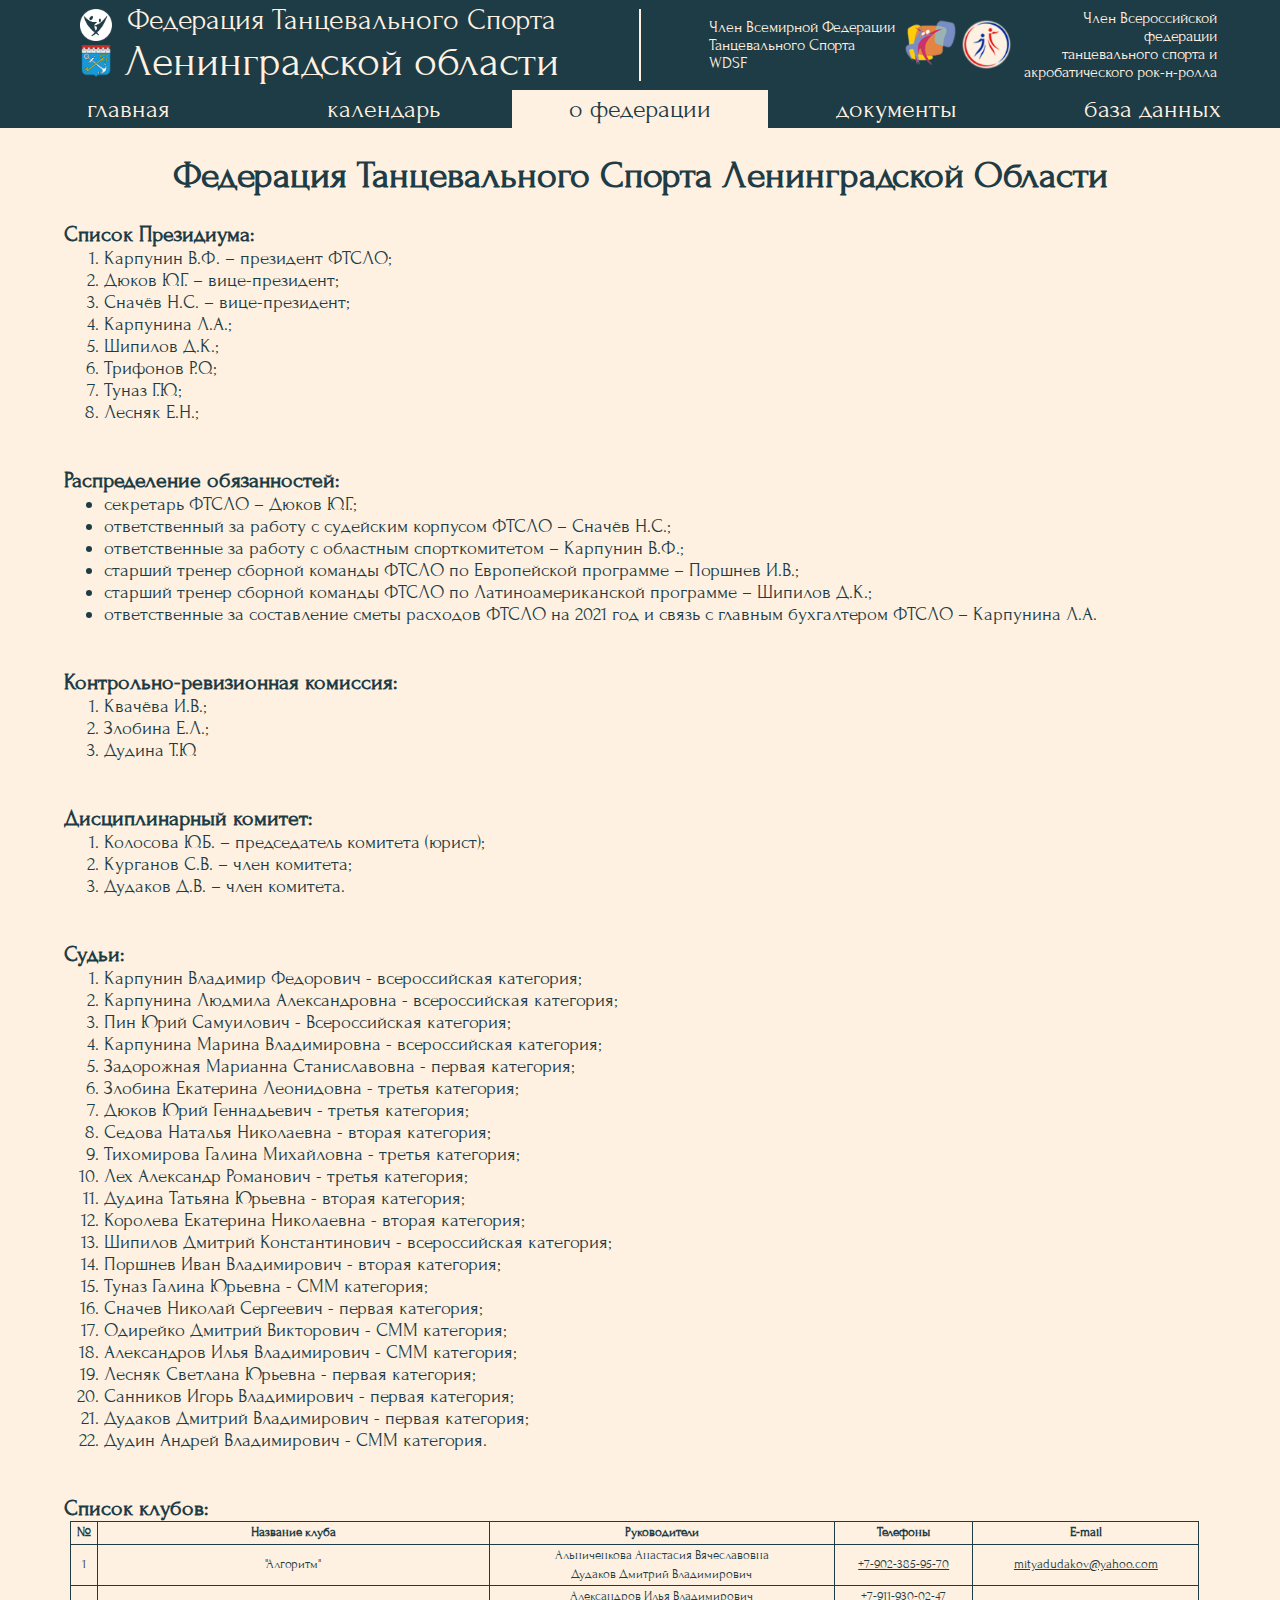
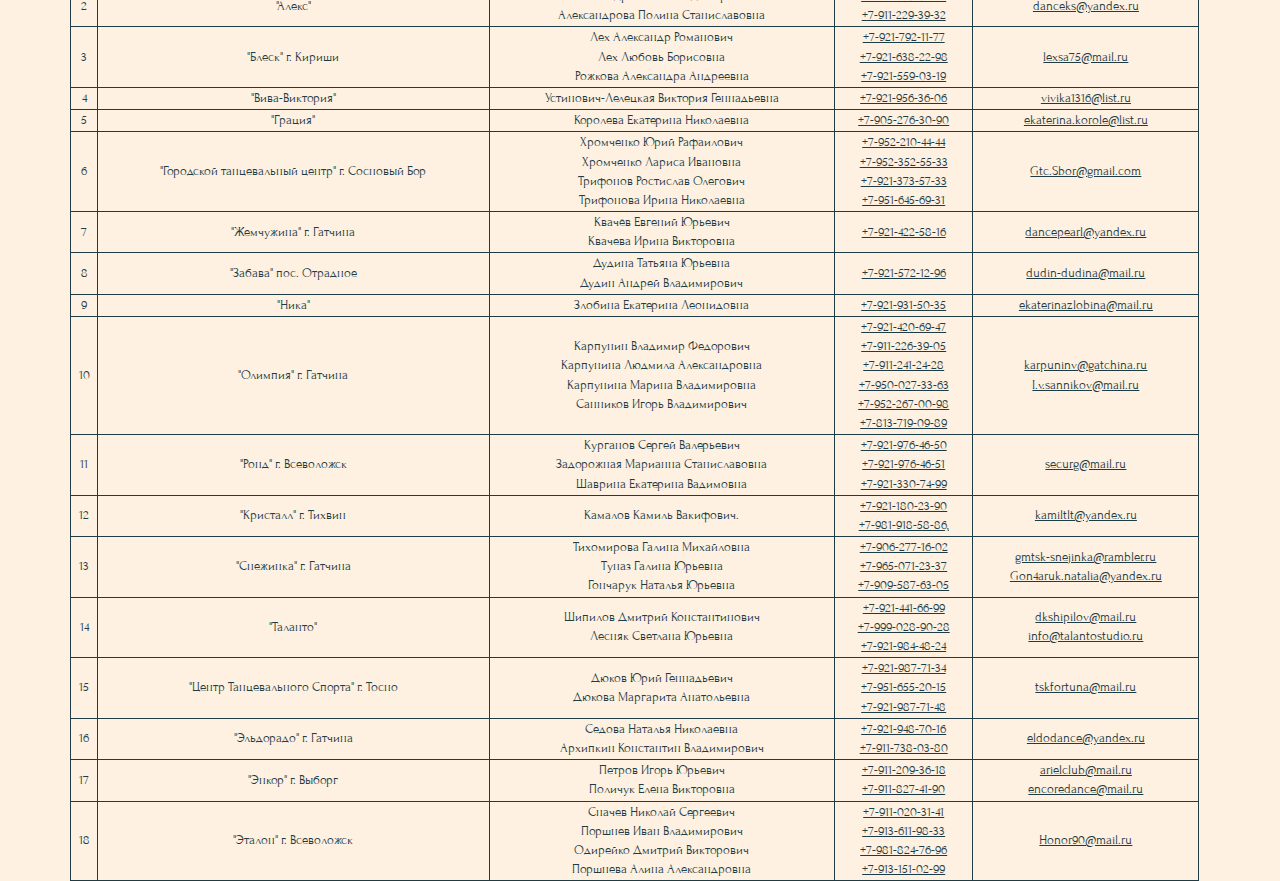
<file: federation.html>
<!DOCTYPE html>
<html lang="ru">
<head>
	<!-- Yandex.Metrika counter -->
	<script type="text/javascript" >
   	(function(m,e,t,r,i,k,a){m[i]=m[i]||function(){(m[i].a=m[i].a||[]).push(arguments)};
   		m[i].l=1*new Date();k=e.createElement(t),a=e.getElementsByTagName(t)[0],k.async=1,k.src=r,a.parentNode.insertBefore(k,a)})
   		(window, document, "script", "https://mc.yandex.ru/metrika/tag.js", "ym");

   		ym(71927647, "init", {
       		 clickmap:true,
       		 trackLinks:true,
       		 accurateTrackBounce:true,
       		 webvisor:true
   		});
	</script>
	<noscript><div><img src="https://mc.yandex.ru/watch/71927647" style="position:absolute; left:-9999px;" alt="" /></div></noscript>
	<!-- /Yandex.Metrika counter -->
	
	<title>Федерация танцевального спорта Ленинградской области</title>
	<meta charset="UTF-8">
	<link rel="stylesheet" href="assets/css/style.css">
	<link rel="stylesheet" href="assets/css/media.css">
	<meta name="viewport" content="width=device-width, initial-scale=1.0">
	<link rel="shortcut icon" href="favicon.ico" type="image/x-icon"> 
  	<!-- Подключение шрифта Roboto -->
  	<link rel="preconnect" href="https://fonts.gstatic.com">
	<link href="https://fonts.googleapis.com/css2?family=Forum&display=swap" rel="stylesheet">
  	<!-- Подключение JQuery-->
  	<script src="https://ajax.googleapis.com/ajax/libs/jquery/2.2.0/jquery.min.js"></script>
  	<!-- JS для слайдера -->
  	<script src="assets/js/modernizr.custom.53451.js"></script>
  	
</head>
<body>
	<header class="header">
		<div class="title">
			<div class="herb">
			<img src="assets/img/gerbs/FTSLO.png" class="herb" alt="Логотип ФТСЛО">
			<a href="https://lenobl.ru/"><img src="assets/img/gerbs/LO.png" class="herb"alt="Герб ЛО"></a>
		</div>
			<div class="title-text"><div class="title-top">
				Федерация Танцевального Спорта 
			</div>
			<div class="title-bottom">
				Ленинградской области
			</div>
		</div></div>
		<div class="member">
			<a href="https://www.worlddancesport.org/"><div class="wdsf">
				<div class="text-member">Член Всемирной Федерации<br>Танцевального Спорта<br>WDSF</div>
				<img src="assets/img/gerbs/WDSF.png" alt="Логотип WDSF">
			</div></a>
			<a href="https://fdsarr.ru/"><div class="ftsarr">
				<img src="assets/img/gerbs/FTSARR.png" class="ftsarr-img" alt="Логотип ФТСАРР">
				<div class="text-member">Член Всероссийской федерации<br>танцевального спорта и<br>акробатического рок-н-ролла</div>
			</div></a>
		</div>
		<div class="herbs mobile">
		<input type="checkbox" id="nav-mobile-check" class="custom-checkbox">
		<label for="nav-mobile-check"></label>
		</div></header>

	<nav class="nav-pc">
		<a href="index.html"><button class="btn nav-link">главная</button></a>
		<a href="calendar.html"><button class="btn nav-link">календарь</button></a>
		<a href="federation.html"><button class="btn nav-link active">о федерации</button></a>
		<a href="documents.html"><button class="btn nav-link">документы</button></a>
		<a href="database.html"><button class="btn nav-link">база данных</button></a></nav>

	<!-- Фон для телефонов -->
	<div class="bg-mobile"></div>

	<div class="nav-mobile mobile" id="nav-mobile">
		<a href="index.html"><button class="btn nav-link-mobile">главная</button></a>
		<a href="calendar.html"><button class="btn nav-link-mobile">календарь</button></a>
		<a href="federation.html"><button class="btn nav-link-mobile">о федерации</button></a>
		<a href="documents.html"><button class="btn nav-link-mobile">документы</button></a>
		<a href="database.html"><button class="btn nav-link-mobile">база данных</button></a>
	</div>

	<div class="federation">
		<h1 class="fed" align="center">Федерация Танцевального Спорта Ленинградской Области</h1>
		<h3 class="fed">Список Президиума:</h3>
		<ol>
			<li>Карпунин В.Ф. – президент ФТСЛО;</li>
			<li>Дюков Ю.Г. – вице-президент;</li>
			<li>Сначёв Н.С. – вице-президент;</li>
			<li>Карпунина Л.А.;</li>
			<li>Шипилов Д.К.;</li>
			<li>Трифонов Р.О.;</li>
			<li>Туназ Г.Ю.;</li>
			<li>Лесняк Е.Н.;</li>
		</ol>


		<h3 class="fed">Распределение обязанностей:</h3>
		<ul>
			<li>секретарь ФТСЛО – Дюков Ю.Г.;</li>
			<li>ответственный за работу с судейским корпусом ФТСЛО – Сначёв Н.С.;</li>
			<li>ответственные за работу с областным спорткомитетом – Карпунин В.Ф.;</li>
			<li>старший тренер сборной команды ФТСЛО по Европейской программе – Поршнев И.В.;</li>
			<li>старший тренер сборной команды ФТСЛО по Латиноамериканской программе – Шипилов Д.К.;</li>
			<li>ответственные за составление сметы расходов ФТСЛО на 2021 год и связь с главным бухгалтером ФТСЛО – Карпунина Л.А.</li>
		</ul>

		<h3 class="fed">Контрольно-ревизионная комиссия:</h3>
		<ol>
		<li>Квачёва  И.В.;</li>
		<li>Злобина Е.Л.;</li>
		<li>Дудина Т.Ю.</li>
		</ol>
		
		<h3 class="fed">Дисциплинарный комитет:</h3>
		<ol>
			<li>Колосова Ю.Б. – председатель комитета (юрист);</li>
			<li>Курганов С.В. – член комитета;</li>
			<li>Дудаков Д.В. – член комитета.</li>
		</ol>

		<h3 class="fed">Судьи:</h3>
		<ol>
			<li>Карпунин Владимир Федорович - всероссийская категория;</li>
			<li>Карпунина Людмила Александровна  - всероссийская категория;</li>
			<li>Пин Юрий Самуилович - Всероссийская категория;</li>
			<li>Карпунина Марина Владимировна - всероссийская категория;</li>
			<li>Задорожная Марианна Станиславовна - первая категория;</li>
			<li>Злобина Екатерина Леонидовна - третья категория;</li>
			<li>Дюков Юрий Геннадьевич - третья категория;</li>
			<li>Седова Наталья Николаевна - вторая категория;</li>
			<li>Тихомирова Галина Михайловна - третья категория;</li>
			<li>Лех Александр Романович - третья категория;</li>
			<li>Дудина Татьяна Юрьевна - вторая категория;</li>
			<li>Королева Екатерина Николаевна - вторая категория;</li>
			<li>Шипилов Дмитрий Константинович - всероссийская категория;</li>
			<li>Поршнев Иван Владимирович - вторая категория;</li>
			<li>Туназ Галина Юрьевна - СММ категория;</li>
			<li>Сначев Николай Сергеевич - первая категория;</li>
			<li>Одирейко Дмитрий Викторович - СММ категория;</li>
			<li>Александров Илья Владимирович - СММ категория;</li>
			<li>Лесняк Светлана Юрьевна - первая категория;</li>
			<li>Санников Игорь Владимирович - первая категория;</li>
			<li>Дудаков Дмитрий Владимирович - первая категория;</li>
			<li>Дудин Андрей Владимирович - СММ категория.</li>
		</ol>

		<h3 class="fed">Список клубов:</h3>
		<table class="clubs">
			<tr><th>№</th><th>Название клуба</th><th>Руководители</th><th>Телефоны</th><th>E-mail</th></tr>
			<tr>
				<td>1</td>
				<td>"Алгоритм"</td>
				<td>Альниченкова Анастасия Вячеславовна <br>Дудаков Дмитрий Владимирович</td>
				<td><a class="fed" href="tel:+79023859570">+7-902-385-95-70</a></td>
				<td><a href="mailto:mityadudakov@yahoo.com" class="fed">mityadudakov@yahoo.com</a></td>
			</tr>
			<tr>
				<td>2</td>
				<td>"Алекс"</td>
				<td>Александров Илья Владимирович <br>Александрова Полина Станиславовна</td>
				<td><a class="fed" href="tel:+79119300247">+7-911-930-02-47</a><br><a class="fed" href="tel:+79112293932">+7-911-229-39-32</a></td>
				<td><a href="mailto:danceks@yandex.ru" class="fed">danceks@yandex.ru</a></td>
			</tr>
			<tr>
				<td>3</td>
				<td>"Блеск" г. Кириши</td>
				<td>Лех Александр Романович <br>Лех Любовь Борисовна <br>Рожкова Александра Андреевна</td>
				<td><a class="fed" href="tel:+79217921177">+7-921-792-11-77</a><br><a class="fed" href="tel:+79216382298">+7-921-638-22-98</a><br><a class="fed" href="tel:+79215590319">+7-921-559-03-19</a></td>
				<td><a href="mailto:lexsa75@mail.ru" class="fed">lexsa75@mail.ru</a></td>
			</tr>
			<tr>
				<td>4</td>
				<td>"Вива-Виктория"</td>
				<td>Устинович-Лелецкая Виктория Геннадьевна</td>
				<td><a class="fed" href="tel:+79219563606">+7-921-956-36-06</a></td>
				<td><a href="mailto:vivika1316@list.ru" class="fed">vivika1316@list.ru</a></td>
			</tr>
			<tr>
				<td>5</td>
				<td>"Грация"</td>
				<td>Королева Екатерина Николаевна</td>
				<td><a class="fed" href="tel:+79052763090">+7-905-276-30-90</a></td>
				<td><a href="mailto:ekaterina.korole@list.ru" class="fed">ekaterina.korole@list.ru</a></td>
			</tr>
			<tr>
				<td>6</td>
				<td>"Городской танцевальный центр" г. Сосновый Бор</td>
				<td>Хромченко Юрий Рафаилович <br>Хромченко Лариса Ивановна <br>Трифонов Ростислав Олегович <br>Трифонова Ирина Николаевна</td>
				<td><a class="fed" href="tel:+79522104444">+7-952-210-44-44</a><br><a class="fed" href="tel:+79523525533">+7-952-352-55-33</a><br><a class="fed" href="tel:+79213735733">+7-921-373-57-33</a><br><a class="fed" href="tel:+79516456931">+7-951-645-69-31</a></td>
				<td><a href="mailto:Gtc.Sbor@gmail.com" class="fed">Gtc.Sbor@gmail.com</a></td>
			</tr>
			<tr>
				<td>7</td>
				<td>"Жемчужина" г. Гатчина</td>
				<td>Квачёв Евгений Юрьевич<br>Квачева Ирина Викторовна</td>
				<td><a class="fed" href="tel:+79214225816">+7-921-422-58-16</a></td>
				<td><a href="mailto:dancepearl@yandex.ru" class="fed">dancepearl@yandex.ru</a></td>
			</tr>
			<tr>
				<td>8</td>
				<td>"Забава" пос. Отрадное</td>
				<td>Дудина Татьяна Юрьевна<br>Дудин Андрей Владимирович</td>
				<td><a class="fed" href="tel:+79215721296">+7-921-572-12-96</a></td>
				<td><a href="mailto:dudin-dudina@mail.ru" class="fed">dudin-dudina@mail.ru</a></td>
			</tr>
			<tr>
				<td>9</td>
				<td>"Ника"</td>
				<td>Злобина Екатерина Леонидовна</td>
				<td><a class="fed" href="tel:+79219315035">+7-921-931-50-35</a></td>
				<td><a href="mailto:ekaterinazlobina@mail.ru" class="fed">ekaterinazlobina@mail.ru</a></td>
			</tr>
			<tr>
				<td>10</td>
				<td>"Олимпия" г. Гатчина</td>
				<td>Карпунин Владимир Федорович<br>Карпунина Людмила Александровна<br>Карпунина Марина Владимировна<br>Санников Игорь Владимирович</td>
				<td><a class="fed" href="tel:+79214206947">+7-921-420-69-47</a><br><a class="fed" href="tel:+79112263905">+7-911-226-39-05</a><br><a class="fed" href="tel:+79112412428">+7-911-241-24-28</a><br><a class="fed" href="tel:+79500273363">+7-950-027-33-63</a><br><a class="fed" href="tel:+79522670098">+7-952-267-00-98</a><br><a class="fed" href="tel:+78137190989 ">+7-813-719-09-89 </a></td>
				<td><a href="mailto:karpuninv@gatchina.ru" class="fed">karpuninv@gatchina.ru</a><br><a href="mailto:I.v.sannikov@mail.ru" class="fed">I.v.sannikov@mail.ru</a></td>
			</tr>
			<tr>
				<td>11</td>
				<td>"Ронд" г. Всеволожск</td>
				<td>Курганов Сергей Валерьевич<br>Задорожная Марианна Станиславовна<br>Шаврина Екатерина Вадимовна</td>
				<td><a class="fed" href="tel:+79219764650">+7-921-976-46-50</a><br><a class="fed" href="tel:+79219764651">+7-921-976-46-51</a><br><a class="fed" href="tel:+79213307499">+7-921-330-74-99</a></td>
				<td><a href="mailto:securg@mail.ru" class="fed">securg@mail.ru</a></td>
			</tr>
			<tr>
				<td>12</td>
				<td>"Кристалл" г. Тихвин</td>
				<td>Камалов Камиль Вакифович.</td>
				<td><a class="fed" href="tel:+79211802390,">+7-921-180-23-90</a><br><a class="fed" href="tel:+79819185886,">+7-981-918-58-86,</a></td>
				<td><a href="mailto:kamiltlt@yandex.ru" class="fed">kamiltlt@yandex.ru</a></td>
			</tr>
			<tr>
				<td>13</td>
				<td>"Снежинка" г. Гатчина</td>
				<td>Тихомирова Галина Михайловна<br>Туназ Галина Юрьевна<br>Гончарук Наталья Юрьевна</td>
				<td><a class="fed" href="tel:+79062771602 ">+7-906-277-16-02 </a><br><a class="fed" href="tel:+79650712337">+7-965-071-23-37</a><br><a class="fed" href="tel:+79095876305">+7-909-587-63-05</a></td>
				<td><a href="mailto:gmtsk-snejinka@rambler.ru" class="fed">gmtsk-snejinka@rambler.ru</a><br><a href="mailto:Gon4aruk.natalia@yandex.ru" class="fed">Gon4aruk.natalia@yandex.ru</a></td>
			</tr>
			<tr>
				<td>14</td>
				<td>"Таланто"</td>
				<td>Шипилов Дмитрий Константинович<br>Лесняк Светлана Юрьевна</td>
				<td><a class="fed" href="tel:+79214416699">+7-921-441-66-99</a><br><a class="fed" href="tel:+79990289028">+7-999-028-90-28</a><br><a class="fed" href="tel:+79219844824">+7-921-984-48-24</a></td>
				<td><a href="mailto:dkshipilov@mail.ru" class="fed">dkshipilov@mail.ru</a><br><a href="mailto:info@talantostudio.ru" class="fed">info@talantostudio.ru</a></td>
			</tr>
			<tr>
				<td>15</td>
				<td>"Центр Танцевального Спорта" г. Тосно</td>
				<td>Дюков Юрий Геннадьевич<br>Дюкова Маргарита Анатольевна</td>
				<td><a class="fed" href="tel:+79219877134">+7-921-987-71-34</a><br><a class="fed" href="tel:+79516552015">+7-951-655-20-15</a><br><a class="fed" href="tel:+79219877148">+7-921-987-71-48</a></td>
				<td><a href="mailto:tskfortuna@mail.ru" class="fed">tskfortuna@mail.ru</a></td>
			</tr>
			<tr>
				<td>16</td>
				<td>"Эльдорадо" г. Гатчина</td>
				<td>Седова Наталья Николаевна<br>Архипкин Константин Владимирович</td>
				<td><a class="fed" href="tel:+79219487016">+7-921-948-70-16</a><br><a class="fed" href="tel:+79117380380">+7-911-738-03-80</a></td>
				<td><a href="mailto:eldodance@yandex.ru" class="fed">eldodance@yandex.ru</a></td>
			</tr>
			<tr>
				<td>17</td>
				<td>"Энкор" г. Выборг</td>
				<td>Петров Игорь Юрьевич<br>Поличук Елена Викторовна</td>
				<td><a class="fed" href="tel:+79112093618">+7-911-209-36-18</a><br><a class="fed" href="tel:+79118274190">+7-911-827-41-90</a></td>
				<td><a href="mailto:arielclub@mail.ru" class="fed">arielclub@mail.ru</a><br><a href="mailto:encoredance@mail.ru" class="fed">encoredance@mail.ru</a></td>
			</tr>
			<tr>
				<td>18</td>
				<td>"Эталон" г. Всеволожск</td>
				<td>Сначев Николай Сергеевич<br>Поршнев Иван Владимирович<br>Одирейко Дмитрий Викторович<br>Поршнева Алина Александровна</td>
				<td><a class="fed" href="tel:+79110203141">+7-911-020-31-41</a><br><a class="fed" href="tel:+79136119833">+7-913-611-98-33</a><br><a class="fed" href="tel:+79818247696">+7-981-824-76-96</a><br><a class="fed" href="tel:+79131510299">+7-913-151-02-99</a></td>
				<td><a href="mailto:Honor90@mail.ru" class="fed">Honor90@mail.ru</a></td>
			</tr>
		</table>
		
		

	</div>
	<!-- JS для мобильного меню -->
  	<script src="assets/js/mobile-nav.js"></script>
  <!-- СНЕГ ЗИМОЙ -->
  <!-- <script src="assets/js/snow-fall.js" type="text/javascript"></script> -->
  
</body>
</html>
</file>
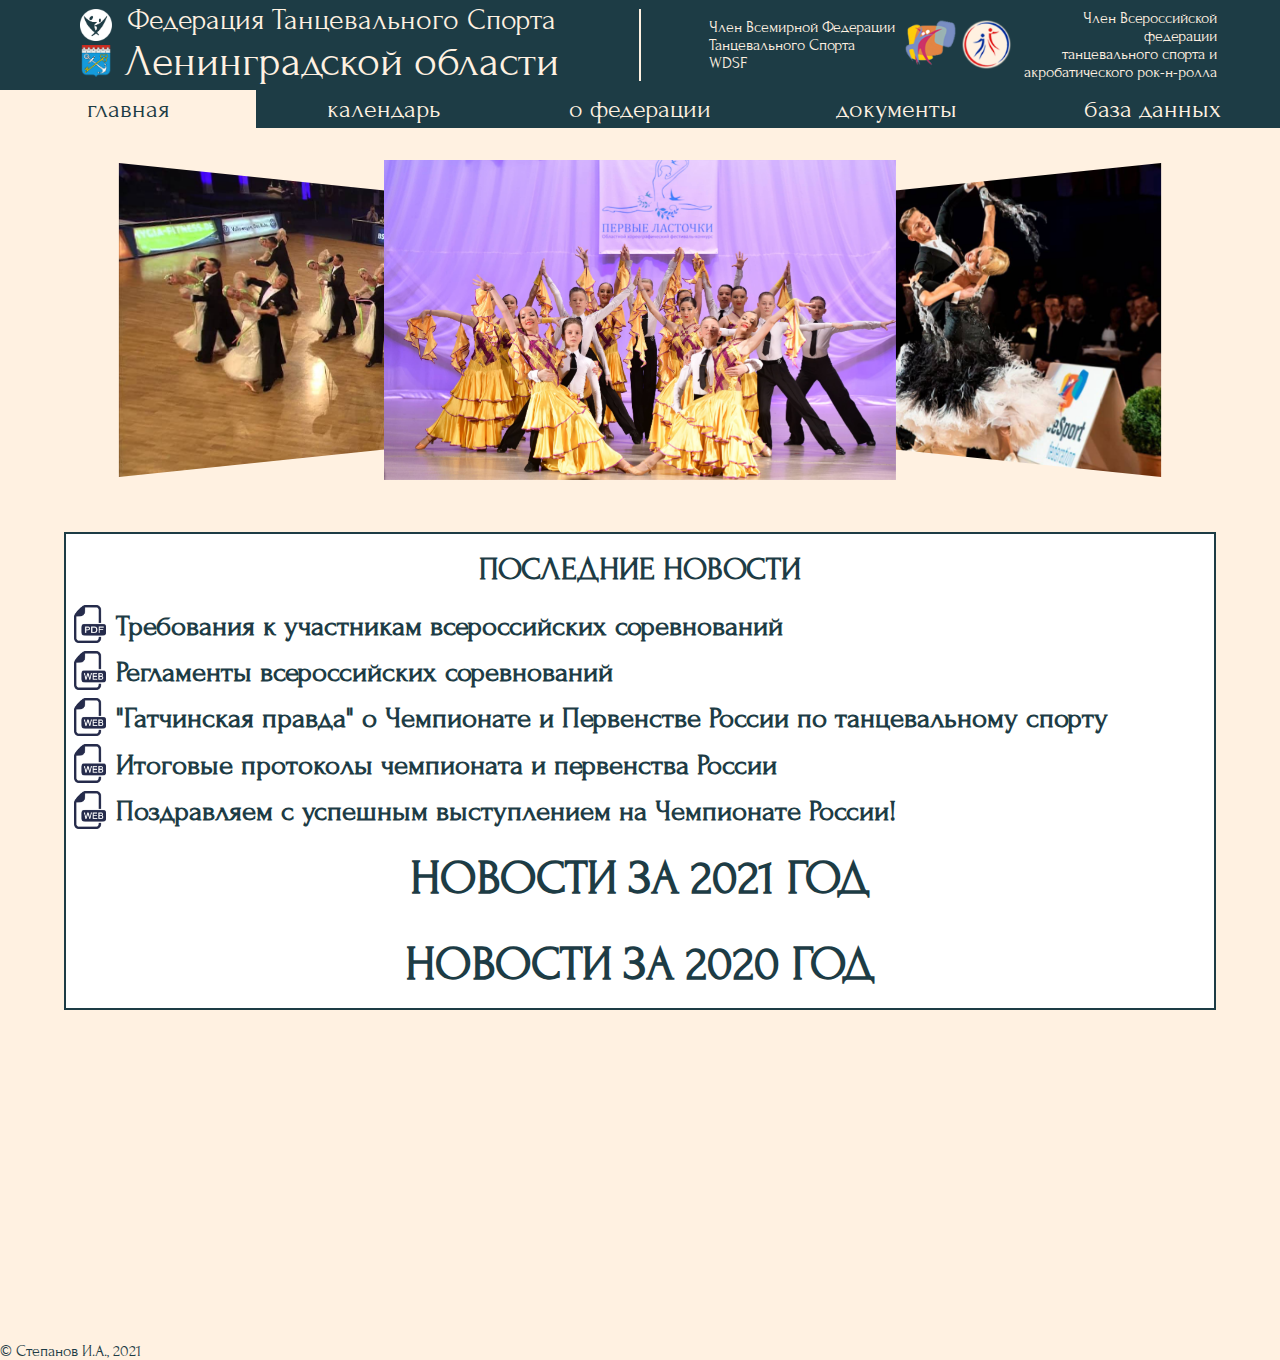
<file: index_2022.html>
<!DOCTYPE html>
<html lang="ru">
<head>
	<!-- Yandex.Metrika counter -->
	<script type="text/javascript" >
   	(function(m,e,t,r,i,k,a){m[i]=m[i]||function(){(m[i].a=m[i].a||[]).push(arguments)};
   		m[i].l=1*new Date();k=e.createElement(t),a=e.getElementsByTagName(t)[0],k.async=1,k.src=r,a.parentNode.insertBefore(k,a)})
   		(window, document, "script", "https://mc.yandex.ru/metrika/tag.js", "ym");

   		ym(71927647, "init", {
       		 clickmap:true,
       		 trackLinks:true,
       		 accurateTrackBounce:true,
       		 webvisor:true
   		});
	</script>
	<noscript><div><img src="https://mc.yandex.ru/watch/71927647" style="position:absolute; left:-9999px;" alt="" /></div></noscript>
	<!-- /Yandex.Metrika counter -->
	<meta name="yandex-verification" content="060f811dcfb00c2c" />
	<title>Федерация танцевального спорта Ленинградской области</title>
	<meta charset="UTF-8">
	<link rel="stylesheet" href="assets/css/style.css">
	<link rel="stylesheet" href="assets/css/media.css">
	<meta name="viewport" content="width=device-width, initial-scale=1.0"> 
	<link rel="shortcut icon" href="favicon.ico" type="image/x-icon"> 
  	<!-- Подключение шрифта Forum -->
  	<link rel="preconnect" href="https://fonts.gstatic.com">
	<link href="https://fonts.googleapis.com/css2?family=Forum&display=swap" rel="stylesheet">
  	<!-- Подключение JQuery-->
  	<script src="https://ajax.googleapis.com/ajax/libs/jquery/2.2.0/jquery.min.js"></script>
  	<!-- JS для слайдера -->
  	<script src="assets/js/modernizr.custom.53451.js"></script>
  	
</head>
<body class="body">
	<header class="header">
		<div class="title">
			<div class="herb">
			<img src="assets/img/gerbs/FTSLO.png" class="herb" alt="Логотип ФТСЛО">
			<a href="https://lenobl.ru/"><img src="assets/img/gerbs/LO.png" class="herb"alt="Герб ЛО"></a>
		</div>
			<div class="title-text"><div class="title-top">
				Федерация Танцевального Спорта 
			</div>
			<div class="title-bottom">
				Ленинградской области
			</div>
		</div></div>
		<div class="member">
			<a href="https://www.worlddancesport.org/"><div class="wdsf">
				<div class="text-member">Член Всемирной Федерации<br>Танцевального Спорта<br>WDSF</div>
				<img src="assets/img/gerbs/WDSF.png" alt="Логотип WDSF">
			</div></a>
			<a href="https://fdsarr.ru/"><div class="ftsarr">
				<img src="assets/img/gerbs/FTSARR.png" class="ftsarr-img" alt="Логотип ФТСАРР">
				<div class="text-member">Член Всероссийской федерации<br>танцевального спорта и<br>акробатического рок-н-ролла</div>
			</div></a>
		</div>
		<div class="herbs mobile">
		<input type="checkbox" id="nav-mobile-check" class="custom-checkbox">
		<label for="nav-mobile-check"></label>
		</div></header>

	<nav class="nav-pc">
		<a href="index.php"><button class="btn nav-link active">главная</button></a>
		<a href="calendar.html"><button class="btn nav-link">календарь</button></a>
		<a href="federation.html"><button class="btn nav-link">о федерации</button></a>
		<a href="documents.html"><button class="btn nav-link">документы</button></a>
		<a href="database.html"><button class="btn nav-link">база данных</button></a></nav>

	<!-- Фон для телефонов -->
	<div class="bg-mobile"></div>

	<div class="nav-mobile mobile" id="nav-mobile">
		<a href="index.php"><button class="btn nav-link-mobile">главная</button></a>
		<a href="calendar.html"><button class="btn nav-link-mobile">календарь</button></a>
		<a href="federation.html"><button class="btn nav-link-mobile">о федерации</button></a>
		<a href="documents.html"><button class="btn nav-link-mobile">документы</button></a>
		<a href="database.html"><button class="btn nav-link-mobile">база данных</button></a>
	</div>

	<section id="dg-container" class="dg-container">
		<div class="dg-wrapper">
			<a href="#" class="images"><img src="assets/img/slider/1.jpg" alt="image01" class="images"></a>
			<a href="#" class="images"><img src="assets/img/slider/2.jpg" alt="image02" class="images"></a>
			<a href="#" class="images"><img src="assets/img/slider/3.jpg" alt="image03" class="images"></a>
			<a href="#" class="images"><img src="assets/img/slider/4.jpg" alt="image04" class="images"></a>
			<a href="#" class="images"><img src="assets/img/slider/5.jpg" alt="image05" class="images"></a>
			<a href="#" class="images"><img src="assets/img/slider/6.jpg" alt="image06" class="images"></a>
		</div></section>
		<script type="text/javascript" src="http://ajax.googleapis.com/ajax/libs/jquery/1.7.1/jquery.min.js"></script>
		<script type="text/javascript" src="assets/js/jquery.gallery.js"></script>
		<script type="text/javascript">
			$(function() {$('#dg-container').gallery();});
		</script>

	<div class="content">
		<table class="news">
			<tbody>
				<td colspan="2" class="title-content">
						ПОСЛЕДНИЕ НОВОСТИ
				</td>
				<!-- 
				<tr class="str">
					<td class="docs"><a href="assets/files/news/ФАЙЛ" target="_blank" class="a-news"><img src="assets/img/files/ФОРМАТ ФАЙЛА.png" alt="docs" class="docs"></a></td>
					<td><a href="assets/files/news/ФАЙЛ" target="_blank" class="a-news"><p class="news"> ТЕКСТ НОВОСТИ </p></a></td>
				</tr>
				 -->
				<tr class="str">
					<td class="docs"><a href="assets/files/news/trebovania.pdf" target="_blank" class="a-news"><img src="assets/img/files/pdf.png" alt="docs" class="docs"></a></td>
					<td><a href="assets/files/news/trebovania.pdf" target="_blank" class="a-news"><p class="news"> Требования к участникам всероссийских соревнований </p></a></td>
				</tr>
				<tr class="str">
					<td class="docs"><a href="https://drive.google.com/drive/folders/1vu2u3nw-XxPCyEIuYW98LwwtrindxvRV?usp=sharing" target="_blank" class="a-news"><img src="assets/img/files/web.png" alt="docs" class="docs"></a></td>
					<td><a href="https://drive.google.com/drive/folders/1vu2u3nw-XxPCyEIuYW98LwwtrindxvRV?usp=sharing" target="_blank" class="a-news"><p class="news"> Регламенты всероссийских соревнований </p></a></td>
				</tr>
				<tr class="str">
					<td class="docs"><a href="https://vk.com/wall-6774815_34872" target="_blank" class="a-news"><img src="assets/img/files/web.png" alt="docs" class="docs"></a></td>
					<td><a href="https://vk.com/wall-6774815_34872" target="_blank" class="a-news"><p class="news"> "Гатчинская правда" о Чемпионате и Первенстве России по танцевальному спорту </p></a></td>
				</tr>
				<tr class="str">
					<td class="docs"><a href="https://fdsarr.ru/dance/documents/chempionaty-pervenstva-i-kubki-rossii/?sort=NAME&method=asc" target="_blank" class="a-news"><img src="assets/img/files/web.png" alt="docs" class="docs"></a></td>
					<td><a href="https://fdsarr.ru/dance/documents/chempionaty-pervenstva-i-kubki-rossii/?sort=NAME&method=asc" target="_blank" class="a-news"><p class="news">  Итоговые протоколы чемпионата и первенства России </p></a></td>
				</tr>
				<tr class="str">
					<td class="docs"><a href="assets/files/news/congratulations.html" target="_blank" class="a-news"><img src="assets/img/files/web.png" alt="docs" class="docs"></a></td>
					<td><a href="assets/files/news/congratulations.html" target="_blank" class="a-news"><p class="news"> Поздравляем с успешным выступлением на Чемпионате России!</p></a></td>
				</tr>
			</tbody>
			<tbody class="labels">
				<tr>
					<td colspan="2" class="title-content">
						<label for="2021">НОВОСТИ ЗА 2021 ГОД</label>
						<input type="checkbox" name="2021" id="2021" data-toggle="toggle">
					</td>
				</tr>
			</tbody>
			<tbody class="hide">
				<tr class="str">
					<td class="docs"><a href="https://fdsarr.ru/dance/news/vnimaniyu_uchastnikov_chempionata_i_pervenstva_rossii_po_tantsevalnomu_sportu/" target="_blank" class="a-news"><img src="assets/img/files/web.png" alt="docs" class="docs"></a></td>
					<td><a href="https://fdsarr.ru/dance/news/vnimaniyu_uchastnikov_chempionata_i_pervenstva_rossii_po_tantsevalnomu_sportu/" target="_blank" class="a-news"><p class="news"> Вниманию участников чемпионата и первенства России по танцевальному спорту! </p></a></td>
				</tr>
				<tr class="str">
					<td class="docs"><a href="https://fdsarr.ru/dance/news/tanets_predstavlenie_/" target="_blank" class="a-news"><img src="assets/img/files/web.png" alt="docs" class="docs"></a></td>
					<td><a href="https://fdsarr.ru/dance/news/tanets_predstavlenie_/" target="_blank" class="a-news"><p class="news"> Вниманию участников чемпионата и первенства России по танцевальному спорту! Танец - представление. </p></a></td>
				</tr>
				<tr class="str">
					<td class="docs"><img src="assets/img/files/no.png" alt="docs" class="docs"></td>
					<td><p class="news"> ВНИМАНИЕ! В связи с выставлением счёта за ежегодную регистрацию спортсменов и судей, просим в срок до 15 марта 2021 года актуализировать базы данных.</p></td>
				</tr>
				<tr class="str">
					<td class="docs"><a href="https://fdsarr.ru/dance/documents/dokumenty-po-sportivnoy-deyatelnosti/reglamenty-chempionata-i-pervenstva-rossii-2021/" target="_blank" class="a-news"><img src="assets/img/files/web.png" alt="docs" class="docs"></a></td>
					<td><a href="https://fdsarr.ru/dance/documents/dokumenty-po-sportivnoy-deyatelnosti/reglamenty-chempionata-i-pervenstva-rossii-2021/" target="_blank" class="a-news"><p class="news">Регламенты соревнований, проходящих в рамках чемпионата и первенства России 2021</p></a></td>
				<tr class="str">
					<td class="docs"><a href="assets/files/news/table.pdf" target="_blank" class="a-news"><img src="assets/img/files/pdf.png" alt="docs" class="docs"></a></td>
					<td><a href="assets/files/news/table.pdf" target="_blank" class="a-news"><p class="news"> Таблица с минимальными разрядами для первенств и чемпионатов России 2021 </p></a></td>
				</tr>
				<tr class="str">
					<td class="docs"><a href="assets/files/prikaz.pdf" target="_blank" class="a-news"><img src="assets/img/files/pdf.png" alt="docs" class="docs"></a></td>
					<td><a href="assets/files/prikaz.pdf" target="_blank" class="a-news"><p class="news"> Приказ областного спорткомитета от 26 февраля 2021 г. </p></a></td>
				</tr>
				<tr class="str">
					<td class="docs"><a href="assets/files/sbornaya.html" target="_blank" class="a-news"><img src="assets/img/files/doc.png" alt="docs" class="docs"></a></td>
					<td><a href="assets/files/sbornaya.html" target="_blank" class="a-news"><p class="news"> Сборная команда ФТС ЛО 2021 год </p></a></td>
				</tr>
				<tr class="str">
					<td class="docs"><a href="assets/files/news/prikaz.pdf" target="_blank" class="a-news"><img src="assets/img/files/pdf.png" alt="docs" class="docs"></a></td>
					<td><a href="assets/files/news/prikaz.pdf" target="_blank" class="a-news"><p class="news"> Приказ №1 2021 год
				</tr>
				<tr class="str">
					<td class="docs"><a target="_blank" href="assets/files/news/1864351036.html" class="a-news"><img src="assets/img/files/doc.png" alt="docs" class="docs"></a></td>
					<td><a href="assets/files/news/1864351036.html" target="_blank" class="a-news"><p class="news">Чемпионат и первенство Северо-Западного федерального округа 22-23 января</p></a></td>
				</tr>
				<tr class="str">
					<td class="docs"><a href="assets/files/news/vypis.html" target="_blank" class="a-news"><img src="assets/img/files/doc.png" alt="docs" class="docs"></a></td>
					<td><a href="assets/files/news/vypis.html" target="_blank" class="a-news"><p class="news">Выписка из протокола конференци ФТСЛО “О членских взносах на 2021 год”</p></a></td>
				</tr>
			</tbody>
				<tbody class="labels">
				<tr>
					<td colspan="2" class="title-content">
						<label for="2020">НОВОСТИ ЗА 2020 ГОД</label>
						<input type="checkbox" name="2020" id="2020" data-toggle="toggle">
					</td>
				</tr>
			</tbody>
			<tbody class="hide">
				<tr class="str">
					<td class="docs"><a href="https://www.astrakhan.kp.ru/daily/2171204/4316592/" target="_blank" class="a-news"><img src="assets/img/files/web.png" alt="docs" class="docs"></a></td>
					<td><a href="https://www.astrakhan.kp.ru/daily/2171204/4316592/" target="_blank" class="a-news"><p class="news">Новые ограничения по коронавирусу в Ленинградской области с 5 ноября 2020 года</p></a></td>
				</tr>
				<tr class="str">
					<td class="docs"><a href="assets/files/news/plan2020.html" target="_blank" class="a-news"><img src="assets/img/files/pdf.png" alt="docs" class="docs"></a></td>
					<td><a href="assets/files/news/plan2020.html" target="_blank" class="a-news"><p class="news">План-график проведения турниров по спортивным танцам в ФТСЛО на 2020 год</p></a></td>
				</tr>
				<tr class="str">
					<td class="docs"><img src="assets/img/files/no.png" alt="docs" class="docs"></td>
					<td><p class="news">В офис ТСК "Олимпия" поступили новые стартовые книжки. Заказывавшим ранее эти книжки можно получить, предварительно связавшись по тел. 8(81371)90989</p></td>
				</tr>
				<tr class="str">
					<td class="docs"><a href="assets/files/news/653.html" target="_blank" class="a-news"><img src="assets/img/files/pdf.png" alt="docs" class="docs"></a></td>
					<td><a href="assets/files/news/653.html" target="_blank" class="a-news"><p class="news">Постановление правительства Ленинградской области от 1 октября 2020 года</p></a></td>
				</tr>
			</tbody>
		</table></div>

	<div class="copyright">
		&copy; Степанов И.А., 2021
	</div>
	<!-- JS для мобильного меню -->
  	<script src="assets/js/mobile-nav.js"></script>
  	<!-- Сворачивание строк -->
  	<script src="assets/js/news.js"></script>
  <!-- <script src="assets/js/snow-fall.js" type="text/javascript"></script> -->
</body>
</html>
</file>
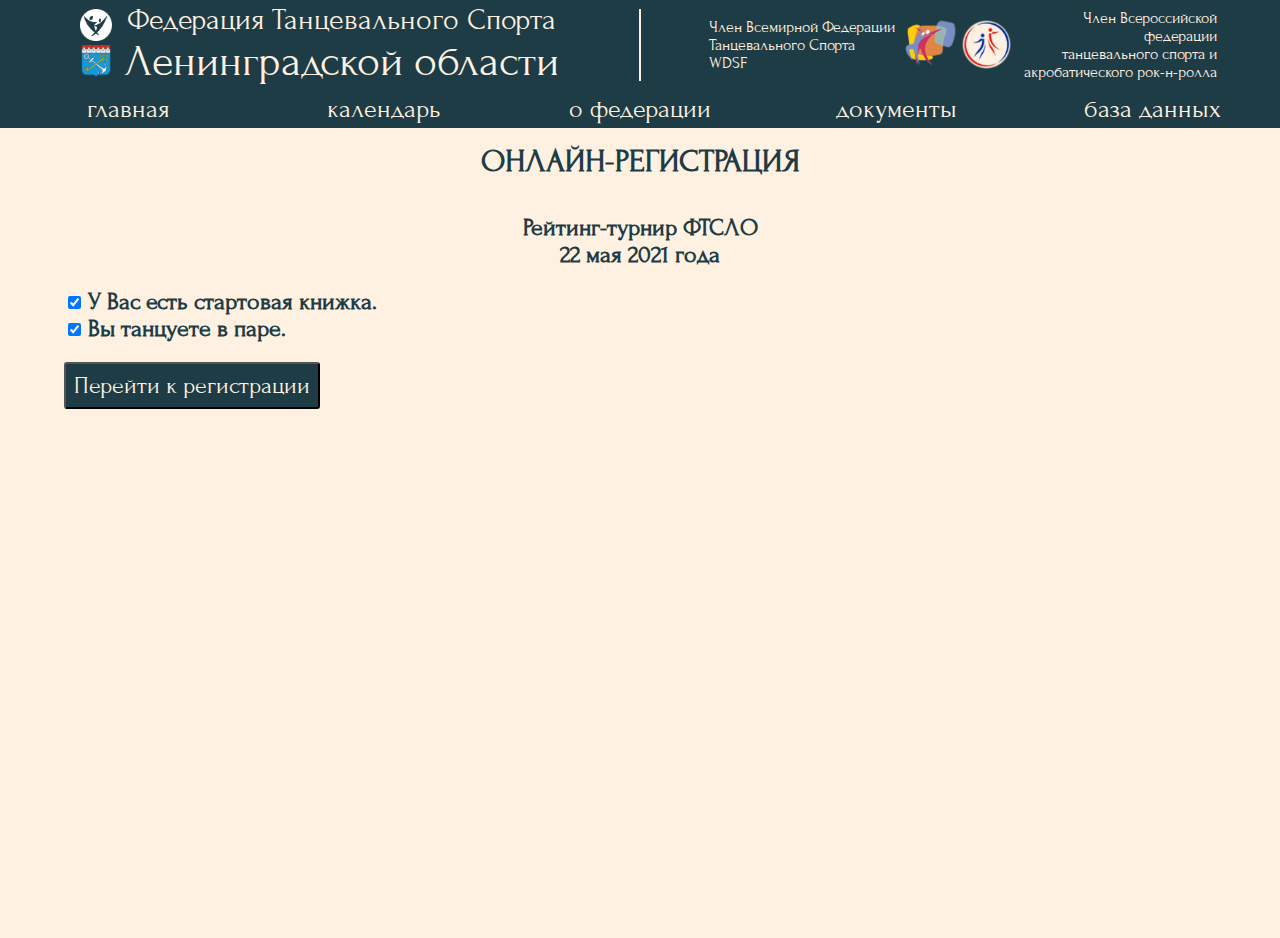
<file: reg.html>
<!DOCTYPE html>
<html lang="ru">
<head>
	<!-- Yandex.Metrika counter -->
	<script type="text/javascript" >
   	(function(m,e,t,r,i,k,a){m[i]=m[i]||function(){(m[i].a=m[i].a||[]).push(arguments)};
   		m[i].l=1*new Date();k=e.createElement(t),a=e.getElementsByTagName(t)[0],k.async=1,k.src=r,a.parentNode.insertBefore(k,a)})
   		(window, document, "script", "https://mc.yandex.ru/metrika/tag.js", "ym");

   		ym(71927647, "init", {
       		 clickmap:true,
       		 trackLinks:true,
       		 accurateTrackBounce:true,
       		 webvisor:true
   		});
	</script>
	<noscript><div><img src="https://mc.yandex.ru/watch/71927647" style="position:absolute; left:-9999px;" alt="" /></div></noscript>
	<!-- /Yandex.Metrika counter -->
	
	<title>Онлайн-регистрация ФТСЛО</title>
	<meta charset="UTF-8">
	<link rel="stylesheet" href="assets/css/style.css">
	<link rel="stylesheet" href="assets/css/media.css">
	<meta name="viewport" content="width=device-width, initial-scale=1.0"> 
	<link rel="shortcut icon" href="favicon.ico" type="image/x-icon"> 
  	<!-- Подключение шрифта Roboto -->
  	<link rel="preconnect" href="https://fonts.gstatic.com">
	<link href="https://fonts.googleapis.com/css2?family=Forum&display=swap" rel="stylesheet">
  	<!-- Подключение JQuery-->
  	<script src="https://ajax.googleapis.com/ajax/libs/jquery/2.2.0/jquery.min.js"></script>
  	<!-- JS для слайдера -->
  	<script src="assets/js/modernizr.custom.53451.js"></script>
  	
</head>
<body>
	<header class="header">
		<div class="title">
			<div class="herb">
			<img src="assets/img/gerbs/FTSLO.png" class="herb" alt="Логотип ФТСЛО">
			<a href="https://lenobl.ru/"><img src="assets/img/gerbs/LO.png" class="herb"alt="Герб ЛО"></a>
		</div>
			<div class="title-text"><div class="title-top">
				Федерация Танцевального Спорта 
			</div>
			<div class="title-bottom">
				Ленинградской области
			</div>
		</div></div>
		<div class="member">
			<a href="https://www.worlddancesport.org/"><div class="wdsf">
				<div class="text-member">Член Всемирной Федерации<br>Танцевального Спорта<br>WDSF</div>
				<img src="assets/img/gerbs/WDSF.png" alt="Логотип WDSF">
			</div></a>
			<a href="https://fdsarr.ru/"><div class="ftsarr">
				<img src="assets/img/gerbs/FTSARR.png" class="ftsarr-img" alt="Логотип ФТСАРР">
				<div class="text-member">Член Всероссийской федерации<br>танцевального спорта и<br>акробатического рок-н-ролла</div>
			</div></a>
		</div>
		<div class="herbs mobile">
		<input type="checkbox" id="nav-mobile-check" class="custom-checkbox">
		<label for="nav-mobile-check"></label>
		</div></header>

	<nav class="nav-pc">
		<a href="index.php"><button class="btn nav-link">главная</button></a>
		<a href="calendar.html"><button class="btn nav-link">календарь</button></a>
		<a href="federation.html"><button class="btn nav-link">о федерации</button></a>
		<a href="documents.html"><button class="btn nav-link">документы</button></a>
		<a href="database.html"><button class="btn nav-link">база данных</button></a></nav>

	<!-- Фон для телефонов -->
	<div class="bg-mobile"></div>

	<div class="nav-mobile mobile" id="nav-mobile">
		<a href="index.php"><button class="btn nav-link-mobile">главная</button></a>
		<a href="calendar.html"><button class="btn nav-link-mobile">календарь</button></a>
		<a href="federation.html"><button class="btn nav-link-mobile">о федерации</button></a>
		<a href="documents.html"><button class="btn nav-link-mobile">документы</button></a>
		<a href="database.html"><button class="btn nav-link-mobile">база данных</button></a></div>
	
	<div class="content">
		<div class="title-content">ОНЛАЙН-РЕГИСТРАЦИЯ</div>
		<a style="color: #1d3c45;" href="assets/files/competitions/22.05.2021.html"><center><h2>Рейтинг-турнир ФТСЛО<br>22 мая 2021 года</h2></center></a>
		<form class="reg-1" action="assets/registration/reg1.php" method="post">
			<input id="book" name="book" type="checkbox" checked="checked" />
			<label for="book">У Вас есть стартовая книжка.</label><br />
			<input id="partner" name="partner" type="checkbox" checked="checked" />
			<label for="partner">Вы танцуете в паре.</label><br />
			<input type="submit" class="btn-reg" value="Перейти к регистрации" />
		</form>
	</div>	


	<!-- JS для мобильного меню -->
  	<script src="assets/js/mobile-nav.js"></script>
  <!-- СНЕГ ЗИМОЙ -->
  <!-- <script src="assets/js/snow-fall.js" type="text/javascript"></script> -->
  
</body>
</html>
</file>
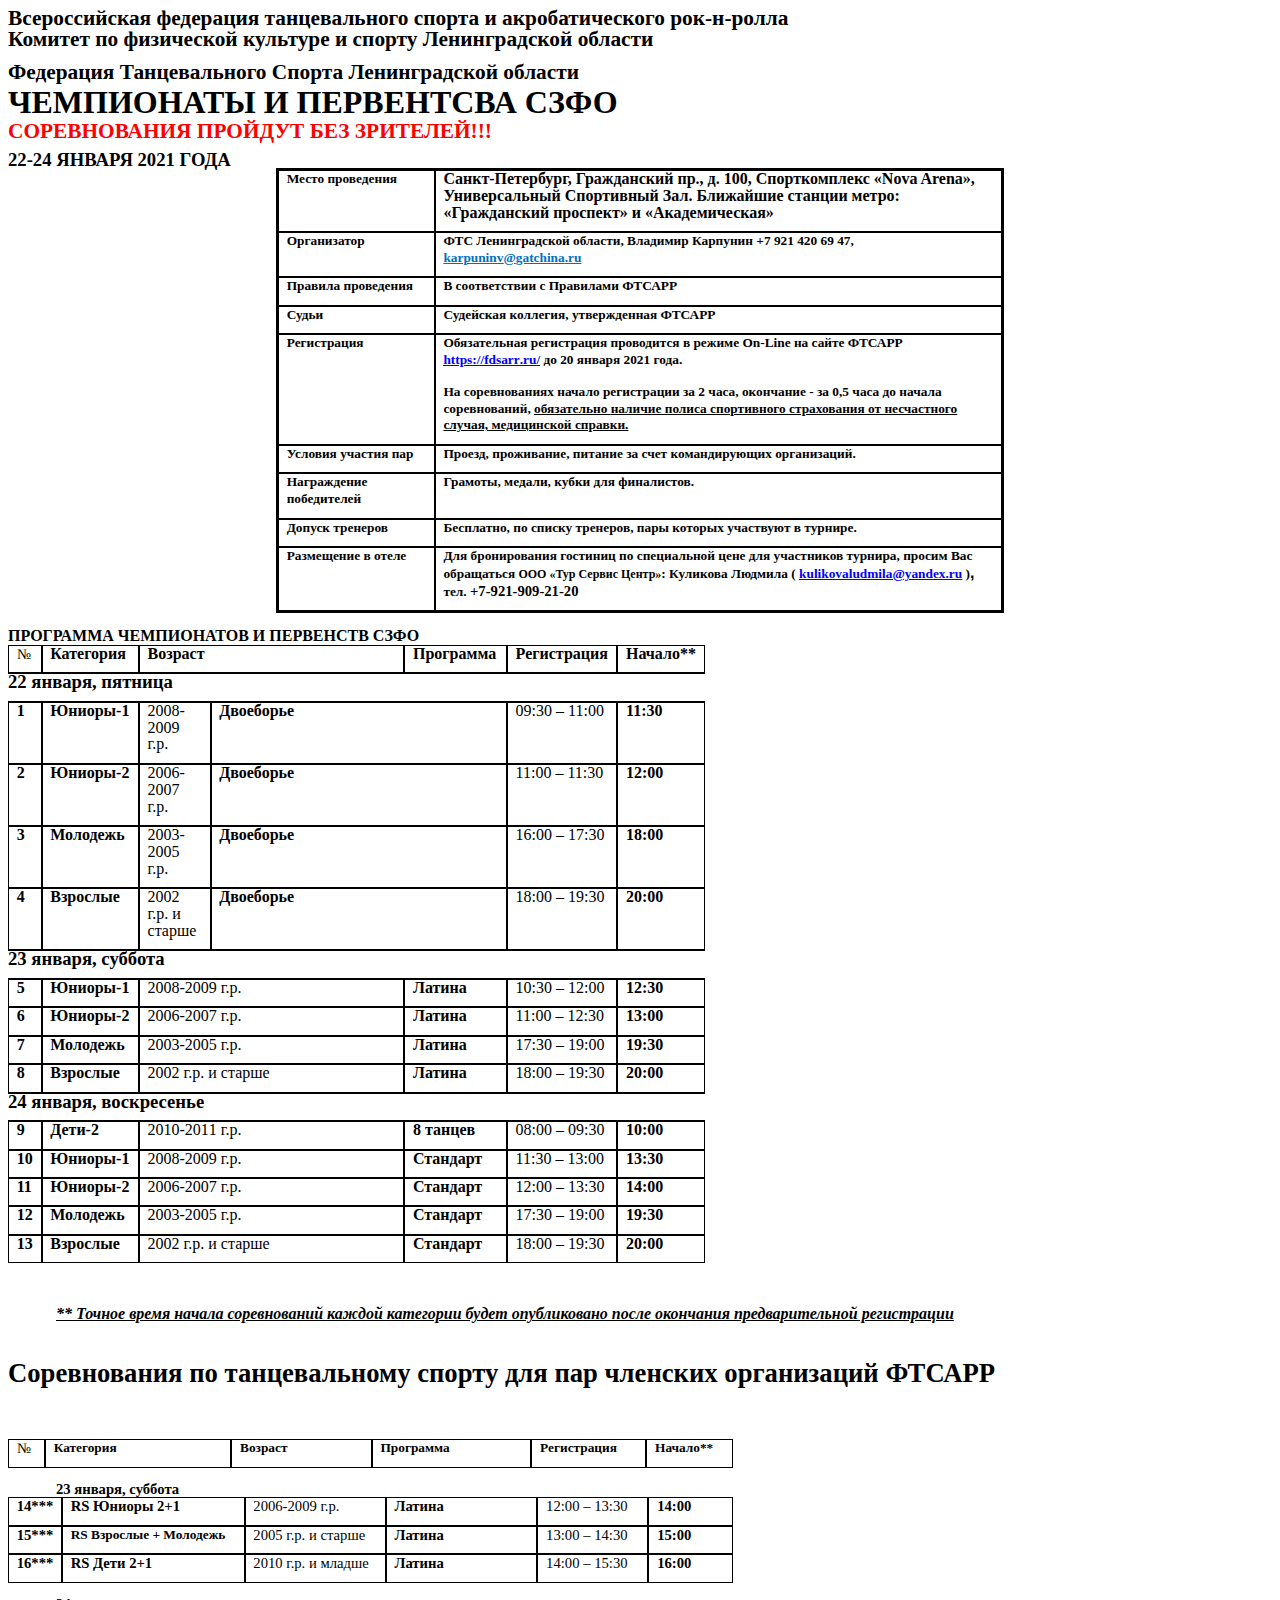
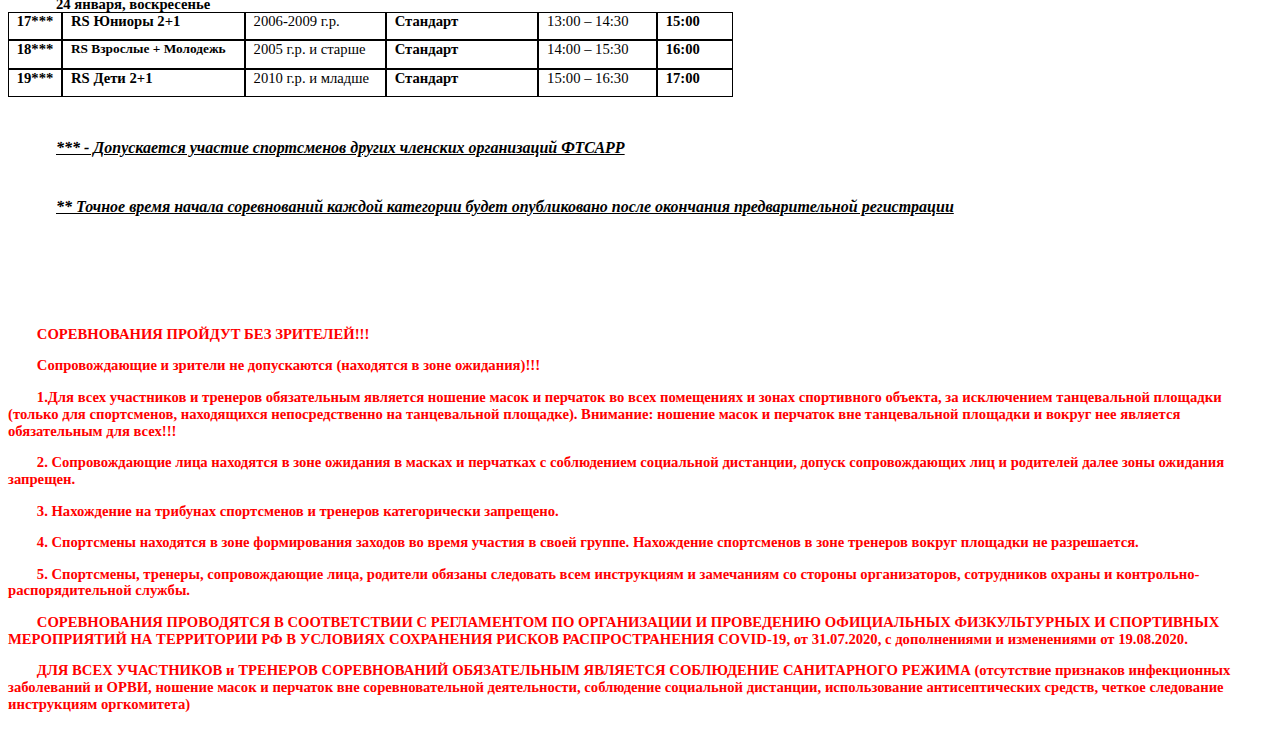
<file: assets/files/news/1864351036.html>
<!DOCTYPE HTML PUBLIC "-//W3C//DTD HTML 4.0 Transitional//EN">
<html>
<head>
	<meta http-equiv="content-type" content="text/html; charset=iso-8859-1"/>
	<title></title>
	<meta name="generator" content="LibreOffice 6.1.5.2 (Linux)"/>
	<meta name="author" content="&#1058;&#1057;&#1050; &#1069;&#1076;&#1077;&#1083;&#1100;&#1074;&#1077;&#1081;&#1089;"/>
	<meta name="created" content="2021-01-06T09:27:00"/>
	<meta name="changedby" content="&#1043;&#1086;&#1089;&#1090;&#1100;"/>
	<meta name="changed" content="2021-01-06T09:27:00"/>
	<meta name="AppVersion" content="16.0000"/>
	<meta name="DocSecurity" content="0"/>
	<meta name="HyperlinksChanged" content="false"/>
	<meta name="LinksUpToDate" content="false"/>
	<meta name="ScaleCrop" content="false"/>
	<meta name="ShareDoc" content="false"/>
	<style type="text/css">
		@page { size: 8.27in 11.69in; margin: 0.5in }
		p { margin-bottom: 0.1in; direction: ltr; line-height: 115%; text-align: left; orphans: 2; widows: 2; background: transparent }
		p.western { font-size: 11pt }
		p.cjk { font-size: 11pt; so-language: en-US }
		p.ctl { font-size: 11pt }
		h1 { margin-bottom: 0.04in; direction: ltr; line-height: 115%; text-align: left; orphans: 2; widows: 2; background: transparent; page-break-after: avoid }
		h1.western { font-family: "Cambria", serif; font-size: 16pt; font-weight: bold }
		h1.cjk { font-family: "Times New Roman"; font-size: 16pt; so-language: en-US; font-weight: bold }
		h1.ctl { font-size: 16pt; font-weight: bold }
		a:link { color: #0000ff; text-decoration: underline }
	</style>
</head>
<body lang="ru-RU" link="#0000ff" vlink="#800000" dir="ltr"><h1 class="western" align="center" style="margin-top: 0in; margin-bottom: 0in; line-height: 100%">
&#1042;&#1089;&#1077;&#1088;&#1086;&#1089;&#1089;&#1080;&#1081;&#1089;&#1082;&#1072;&#1103;
&#1092;&#1077;&#1076;&#1077;&#1088;&#1072;&#1094;&#1080;&#1103;
&#1090;&#1072;&#1085;&#1094;&#1077;&#1074;&#1072;&#1083;&#1100;&#1085;&#1086;&#1075;&#1086;
&#1089;&#1087;&#1086;&#1088;&#1090;&#1072; &#1080; &#1072;&#1082;&#1088;&#1086;&#1073;&#1072;&#1090;&#1080;&#1095;&#1077;&#1089;&#1082;&#1086;&#1075;&#1086;
&#1088;&#1086;&#1082;-&#1085;-&#1088;&#1086;&#1083;&#1083;&#1072;</h1>
<h1 class="western" align="center" style="margin-top: 0in; margin-bottom: 0in; line-height: 100%">
&#1050;&#1086;&#1084;&#1080;&#1090;&#1077;&#1090; &#1087;&#1086;
&#1092;&#1080;&#1079;&#1080;&#1095;&#1077;&#1089;&#1082;&#1086;&#1081;
&#1082;&#1091;&#1083;&#1100;&#1090;&#1091;&#1088;&#1077; &#1080;
&#1089;&#1087;&#1086;&#1088;&#1090;&#1091; &#1051;&#1077;&#1085;&#1080;&#1085;&#1075;&#1088;&#1072;&#1076;&#1089;&#1082;&#1086;&#1081;
&#1086;&#1073;&#1083;&#1072;&#1089;&#1090;&#1080;</h1>
<p class="western" align="center" style="margin-bottom: 0in; line-height: 100%">
<font size="4" style="font-size: 16pt"><b>&#1060;&#1077;&#1076;&#1077;&#1088;&#1072;&#1094;&#1080;&#1103;
&#1058;&#1072;&#1085;&#1094;&#1077;&#1074;&#1072;&#1083;&#1100;&#1085;&#1086;&#1075;&#1086;
&#1057;&#1087;&#1086;&#1088;&#1090;&#1072; &#1051;&#1077;&#1085;&#1080;&#1085;&#1075;&#1088;&#1072;&#1076;&#1089;&#1082;&#1086;&#1081;
&#1086;&#1073;&#1083;&#1072;&#1089;&#1090;&#1080;</b></font></p>
<p class="western" align="center" style="margin-bottom: 0in; line-height: 100%">
<font face="Bookman Old Style, serif"><font size="6" style="font-size: 24pt"><b>&#1063;&#1045;&#1052;&#1055;&#1048;&#1054;&#1053;&#1040;&#1058;&#1067;
&#1048; &#1055;&#1045;&#1056;&#1042;&#1045;&#1053;&#1058;&#1057;&#1042;&#1040;
&#1057;&#1047;&#1060;&#1054;</b></font></font></p>
<p class="western" align="center" style="margin-bottom: 0in; line-height: 100%">
<font color="#ff0000"><font face="Cambria, serif"><font size="4" style="font-size: 16pt"><b>&#1057;&#1054;&#1056;&#1045;&#1042;&#1053;&#1054;&#1042;&#1040;&#1053;&#1048;&#1071;
&#1055;&#1056;&#1054;&#1049;&#1044;&#1059;&#1058; &#1041;&#1045;&#1047;
&#1047;&#1056;&#1048;&#1058;&#1045;&#1051;&#1045;&#1049;!!!</b></font></font></font></p>
<p class="western" align="center" style="margin-bottom: 0in; line-height: 100%">
<font face="Bookman Old Style, serif"><font size="4" style="font-size: 14pt"><b>22-24
&#1071;&#1053;&#1042;&#1040;&#1056;&#1071; 2021 &#1043;&#1054;&#1044;&#1040;</b></font></font></p>
<center>
	<table width="728" cellpadding="7" cellspacing="0">
		<col width="140"/>

		<col width="554"/>

		<tr valign="top">
			<td width="140" height="6" style="border-top: 2.25pt solid #000000; border-bottom: 1px solid #000000; border-left: 2.25pt solid #000000; border-right: 1px solid #000000; padding: 0in 0.08in"><p class="western" align="center">
				<font face="Times New Roman, serif"><font size="2" style="font-size: 10pt"><b>&#1052;&#1077;&#1089;&#1090;&#1086;
				&#1087;&#1088;&#1086;&#1074;&#1077;&#1076;&#1077;&#1085;&#1080;&#1103;</b></font></font></p>
			</td>
			<td width="554" style="border-top: 2.25pt solid #000000; border-bottom: 1px solid #000000; border-left: 1px solid #000000; border-right: 2.25pt solid #000000; padding: 0in 0.08in"><p class="western" align="center" style="margin-right: -0.13in">
				<font face="Cambria, serif"><font size="3" style="font-size: 12pt"><b>&#1057;&#1072;&#1085;&#1082;&#1090;-&#1055;&#1077;&#1090;&#1077;&#1088;&#1073;&#1091;&#1088;&#1075;,
				&#1043;&#1088;&#1072;&#1078;&#1076;&#1072;&#1085;&#1089;&#1082;&#1080;&#1081;
				&#1087;&#1088;., &#1076;. 100, &#1057;&#1087;&#1086;&#1088;&#1090;&#1082;&#1086;&#1084;&#1087;&#1083;&#1077;&#1082;&#1089;
				&laquo;Nova Arena&raquo;,  &#1059;&#1085;&#1080;&#1074;&#1077;&#1088;&#1089;&#1072;&#1083;&#1100;&#1085;&#1099;&#1081;
				&#1057;&#1087;&#1086;&#1088;&#1090;&#1080;&#1074;&#1085;&#1099;&#1081;
				&#1047;&#1072;&#1083;. &#1041;&#1083;&#1080;&#1078;&#1072;&#1081;&#1096;&#1080;&#1077;
				&#1089;&#1090;&#1072;&#1085;&#1094;&#1080;&#1080; &#1084;&#1077;&#1090;&#1088;&#1086;:
				&laquo;&#1043;&#1088;&#1072;&#1078;&#1076;&#1072;&#1085;&#1089;&#1082;&#1080;&#1081;
				&#1087;&#1088;&#1086;&#1089;&#1087;&#1077;&#1082;&#1090;&raquo; &#1080;
				&laquo;&#1040;&#1082;&#1072;&#1076;&#1077;&#1084;&#1080;&#1095;&#1077;&#1089;&#1082;&#1072;&#1103;&raquo;</b></font></font></p>
			</td>
		</tr>
		<tr valign="top">
			<td width="140" height="6" style="border-top: 1px solid #000000; border-bottom: 1px solid #000000; border-left: 2.25pt solid #000000; border-right: 1px solid #000000; padding: 0in 0.08in"><p class="western" align="center">
				<font face="Times New Roman, serif"><font size="2" style="font-size: 10pt"><b>&#1054;&#1088;&#1075;&#1072;&#1085;&#1080;&#1079;&#1072;&#1090;&#1086;&#1088;</b></font></font></p>
			</td>
			<td width="554" style="border-top: 1px solid #000000; border-bottom: 1px solid #000000; border-left: 1px solid #000000; border-right: 2.25pt solid #000000; padding: 0in 0.08in"><p class="western">
				<font face="Times New Roman, serif"><font size="2" style="font-size: 10pt"><b>&#1060;&#1058;&#1057;
				&#1051;&#1077;&#1085;&#1080;&#1085;&#1075;&#1088;&#1072;&#1076;&#1089;&#1082;&#1086;&#1081;
				&#1086;&#1073;&#1083;&#1072;&#1089;&#1090;&#1080;, &#1042;&#1083;&#1072;&#1076;&#1080;&#1084;&#1080;&#1088;
				&#1050;&#1072;&#1088;&#1087;&#1091;&#1085;&#1080;&#1085;
				+7&nbsp;921&nbsp;420 69 47, </b></font></font><font color="#0070c0"><font face="Times New Roman, serif"><font size="2" style="font-size: 10pt"><span lang="en-US"><u><b>karpuninv</b></u></span></font></font></font><font color="#0070c0"><font face="Times New Roman, serif"><font size="2" style="font-size: 10pt"><u><b>@</b></u></font></font></font><font color="#0070c0"><font face="Times New Roman, serif"><font size="2" style="font-size: 10pt"><span lang="en-US"><u><b>gatchina</b></u></span></font></font></font><font color="#0070c0"><font face="Times New Roman, serif"><font size="2" style="font-size: 10pt"><u><b>.</b></u></font></font></font><font color="#0070c0"><font face="Times New Roman, serif"><font size="2" style="font-size: 10pt"><span lang="en-US"><u><b>ru</b></u></span></font></font></font></p>
			</td>
		</tr>
		<tr valign="top">
			<td width="140" style="border-top: 1px solid #000000; border-bottom: 1px solid #000000; border-left: 2.25pt solid #000000; border-right: 1px solid #000000; padding: 0in 0.08in"><p class="western" align="center">
				<font face="Times New Roman, serif"><font size="2" style="font-size: 10pt"><b>&#1055;&#1088;&#1072;&#1074;&#1080;&#1083;&#1072;
				&#1087;&#1088;&#1086;&#1074;&#1077;&#1076;&#1077;&#1085;&#1080;&#1103;</b></font></font></p>
			</td>
			<td width="554" style="border-top: 1px solid #000000; border-bottom: 1px solid #000000; border-left: 1px solid #000000; border-right: 2.25pt solid #000000; padding: 0in 0.08in"><p class="western" align="center">
				<font face="Times New Roman, serif"><font size="2" style="font-size: 10pt"><b>&#1042;
				&#1089;&#1086;&#1086;&#1090;&#1074;&#1077;&#1090;&#1089;&#1090;&#1074;&#1080;&#1080;
				&#1089; &#1055;&#1088;&#1072;&#1074;&#1080;&#1083;&#1072;&#1084;&#1080;
				&#1060;&#1058;&#1057;&#1040;&#1056;&#1056; </b></font></font>
				</p>
			</td>
		</tr>
		<tr valign="top">
			<td width="140" style="border-top: 1px solid #000000; border-bottom: 1px solid #000000; border-left: 2.25pt solid #000000; border-right: 1px solid #000000; padding: 0in 0.08in"><p class="western" align="center">
				<font face="Times New Roman, serif"><font size="2" style="font-size: 10pt"><b>&#1057;&#1091;&#1076;&#1100;&#1080;</b></font></font></p>
			</td>
			<td width="554" style="border-top: 1px solid #000000; border-bottom: 1px solid #000000; border-left: 1px solid #000000; border-right: 2.25pt solid #000000; padding: 0in 0.08in"><p class="western" align="center">
				<font face="Times New Roman, serif"><font size="2" style="font-size: 10pt"><b>&#1057;&#1091;&#1076;&#1077;&#1081;&#1089;&#1082;&#1072;&#1103;
				&#1082;&#1086;&#1083;&#1083;&#1077;&#1075;&#1080;&#1103;,
				&#1091;&#1090;&#1074;&#1077;&#1088;&#1078;&#1076;&#1077;&#1085;&#1085;&#1072;&#1103;
				&#1060;&#1058;&#1057;&#1040;&#1056;&#1056;</b></font></font></p>
			</td>
		</tr>
		<tr valign="top">
			<td width="140" style="border-top: 1px solid #000000; border-bottom: 1px solid #000000; border-left: 2.25pt solid #000000; border-right: 1px solid #000000; padding: 0in 0.08in"><p class="western" align="center">
				<font face="Times New Roman, serif"><font size="2" style="font-size: 10pt"><b>&#1056;&#1077;&#1075;&#1080;&#1089;&#1090;&#1088;&#1072;&#1094;&#1080;&#1103;</b></font></font></p>
			</td>
			<td width="554" style="border-top: 1px solid #000000; border-bottom: 1px solid #000000; border-left: 1px solid #000000; border-right: 2.25pt solid #000000; padding: 0in 0.08in"><p class="western" align="justify" style="margin-bottom: 0in">
				<font face="Times New Roman, serif"><font size="2" style="font-size: 10pt"><b>&#1054;&#1073;&#1103;&#1079;&#1072;&#1090;&#1077;&#1083;&#1100;&#1085;&#1072;&#1103;
				&#1088;&#1077;&#1075;&#1080;&#1089;&#1090;&#1088;&#1072;&#1094;&#1080;&#1103;
				&#1087;&#1088;&#1086;&#1074;&#1086;&#1076;&#1080;&#1090;&#1089;&#1103;
				&#1074; &#1088;&#1077;&#1078;&#1080;&#1084;&#1077; On-Line &#1085;&#1072;
				&#1089;&#1072;&#1081;&#1090;&#1077; &#1060;&#1058;&#1057;&#1040;&#1056;&#1056;
				</b></font></font><a href="https://fdsarr.ru/"><font color="#0000ff"><u><font face="Times New Roman, serif"><font size="2" style="font-size: 10pt"><span lang="en-US"><b>https</b></span></font></font></u></font><font color="#0000ff"><u><font face="Times New Roman, serif"><font size="2" style="font-size: 10pt"><b>://</b></font></font></u></font><font color="#0000ff"><u><font face="Times New Roman, serif"><font size="2" style="font-size: 10pt"><span lang="en-US"><b>fdsarr</b></span></font></font></u></font><font color="#0000ff"><u><font face="Times New Roman, serif"><font size="2" style="font-size: 10pt"><b>.</b></font></font></u></font><font color="#0000ff"><u><font face="Times New Roman, serif"><font size="2" style="font-size: 10pt"><span lang="en-US"><b>ru</b></span></font></font></u></font><font color="#0000ff"><u><font face="Times New Roman, serif"><font size="2" style="font-size: 10pt"><b>/</b></font></font></u></font></a><font face="Times New Roman, serif"><font size="2" style="font-size: 10pt"><b>
				 &#1076;&#1086; 20 &#1103;&#1085;&#1074;&#1072;&#1088;&#1103;
				2021 &#1075;&#1086;&#1076;&#1072;. </b></font></font>
				</p>
				<p class="western" align="justify"><font face="Times New Roman, serif"><font size="2" style="font-size: 10pt"><b>&#1053;&#1072;
				&#1089;&#1086;&#1088;&#1077;&#1074;&#1085;&#1086;&#1074;&#1072;&#1085;&#1080;&#1103;&#1093;
				&#1085;&#1072;&#1095;&#1072;&#1083;&#1086; &#1088;&#1077;&#1075;&#1080;&#1089;&#1090;&#1088;&#1072;&#1094;&#1080;&#1080;
				&#1079;&#1072; 2 &#1095;&#1072;&#1089;&#1072;, &#1086;&#1082;&#1086;&#1085;&#1095;&#1072;&#1085;&#1080;&#1077;
				- &#1079;&#1072; 0,5 &#1095;&#1072;&#1089;&#1072; &#1076;&#1086;
				&#1085;&#1072;&#1095;&#1072;&#1083;&#1072; &#1089;&#1086;&#1088;&#1077;&#1074;&#1085;&#1086;&#1074;&#1072;&#1085;&#1080;&#1081;</b></font></font><font color="#000000"><font face="Times New Roman, serif"><font size="2" style="font-size: 10pt"><b>,
				</b></font></font></font><font color="#000000"><font face="Times New Roman, serif"><font size="2" style="font-size: 10pt"><u><b>&#1086;&#1073;&#1103;&#1079;&#1072;&#1090;&#1077;&#1083;&#1100;&#1085;&#1086;
				</b></u></font></font></font><font color="#000000"><font face="Times New Roman, serif"><font size="2" style="font-size: 10pt"><u><b>&#1085;&#1072;&#1083;&#1080;&#1095;&#1080;&#1077;
				&#1087;&#1086;&#1083;&#1080;&#1089;&#1072; &#1089;&#1087;&#1086;&#1088;&#1090;&#1080;&#1074;&#1085;&#1086;&#1075;&#1086;
				&#1089;&#1090;&#1088;&#1072;&#1093;&#1086;&#1074;&#1072;&#1085;&#1080;&#1103;
				&#1086;&#1090; &#1085;&#1077;&#1089;&#1095;&#1072;&#1089;&#1090;&#1085;&#1086;&#1075;&#1086;
				&#1089;&#1083;&#1091;&#1095;&#1072;&#1103;, &#1084;&#1077;&#1076;&#1080;&#1094;&#1080;&#1085;&#1089;&#1082;&#1086;&#1081;
				&#1089;&#1087;&#1088;&#1072;&#1074;&#1082;&#1080;.</b></u></font></font></font></p>
			</td>
		</tr>
		<tr valign="top">
			<td width="140" style="border-top: 1px solid #000000; border-bottom: 1px solid #000000; border-left: 2.25pt solid #000000; border-right: 1px solid #000000; padding: 0in 0.08in"><p class="western" align="center">
				<font face="Times New Roman, serif"><font size="2" style="font-size: 10pt"><b>&#1059;&#1089;&#1083;&#1086;&#1074;&#1080;&#1103;
				&#1091;&#1095;&#1072;&#1089;&#1090;&#1080;&#1103; &#1087;&#1072;&#1088;</b></font></font></p>
			</td>
			<td width="554" style="border-top: 1px solid #000000; border-bottom: 1px solid #000000; border-left: 1px solid #000000; border-right: 2.25pt solid #000000; padding: 0in 0.08in"><p class="western" align="center">
				<font face="Times New Roman, serif"><font size="2" style="font-size: 10pt"><b>&#1055;&#1088;&#1086;&#1077;&#1079;&#1076;,
				&#1087;&#1088;&#1086;&#1078;&#1080;&#1074;&#1072;&#1085;&#1080;&#1077;,
				&#1087;&#1080;&#1090;&#1072;&#1085;&#1080;&#1077; &#1079;&#1072;
				&#1089;&#1095;&#1077;&#1090; &#1082;&#1086;&#1084;&#1072;&#1085;&#1076;&#1080;&#1088;&#1091;&#1102;&#1097;&#1080;&#1093;
				&#1086;&#1088;&#1075;&#1072;&#1085;&#1080;&#1079;&#1072;&#1094;&#1080;&#1081;.</b></font></font></p>
			</td>
		</tr>
		<tr valign="top">
			<td width="140" style="border-top: 1px solid #000000; border-bottom: 1px solid #000000; border-left: 2.25pt solid #000000; border-right: 1px solid #000000; padding: 0in 0.08in"><p class="western" align="center">
				<font face="Times New Roman, serif"><font size="2" style="font-size: 10pt"><b>&#1053;&#1072;&#1075;&#1088;&#1072;&#1078;&#1076;&#1077;&#1085;&#1080;&#1077;
				&#1087;&#1086;&#1073;&#1077;&#1076;&#1080;&#1090;&#1077;&#1083;&#1077;&#1081;</b></font></font></p>
			</td>
			<td width="554" style="border-top: 1px solid #000000; border-bottom: 1px solid #000000; border-left: 1px solid #000000; border-right: 2.25pt solid #000000; padding: 0in 0.08in"><p class="western" align="center">
				<font face="Times New Roman, serif"><font size="2" style="font-size: 10pt"><b>&#1043;&#1088;&#1072;&#1084;&#1086;&#1090;&#1099;,
				&#1084;&#1077;&#1076;&#1072;&#1083;&#1080;, &#1082;&#1091;&#1073;&#1082;&#1080;
				&#1076;&#1083;&#1103; &#1092;&#1080;&#1085;&#1072;&#1083;&#1080;&#1089;&#1090;&#1086;&#1074;.</b></font></font></p>
			</td>
		</tr>
		<tr valign="top">
			<td width="140" style="border-top: 1px solid #000000; border-bottom: 1px solid #000000; border-left: 2.25pt solid #000000; border-right: 1px solid #000000; padding: 0in 0.08in"><p class="western" align="center">
				<font face="Times New Roman, serif"><font size="2" style="font-size: 10pt"><b>&#1044;&#1086;&#1087;&#1091;&#1089;&#1082;
				&#1090;&#1088;&#1077;&#1085;&#1077;&#1088;&#1086;&#1074;</b></font></font></p>
			</td>
			<td width="554" style="border-top: 1px solid #000000; border-bottom: 1px solid #000000; border-left: 1px solid #000000; border-right: 2.25pt solid #000000; padding: 0in 0.08in"><p class="western" align="center">
				<font face="Times New Roman, serif"><font size="2" style="font-size: 10pt"><b>&#1041;&#1077;&#1089;&#1087;&#1083;&#1072;&#1090;&#1085;&#1086;,
				&#1087;&#1086; &#1089;&#1087;&#1080;&#1089;&#1082;&#1091;
				&#1090;&#1088;&#1077;&#1085;&#1077;&#1088;&#1086;&#1074;, &#1087;&#1072;&#1088;&#1099;
				&#1082;&#1086;&#1090;&#1086;&#1088;&#1099;&#1093; &#1091;&#1095;&#1072;&#1089;&#1090;&#1074;&#1091;&#1102;&#1090;
				&#1074; &#1090;&#1091;&#1088;&#1085;&#1080;&#1088;&#1077;.</b></font></font></p>
			</td>
		</tr>
		<tr valign="top">
			<td width="140" style="border-top: 1px solid #000000; border-bottom: 2.25pt solid #000000; border-left: 2.25pt solid #000000; border-right: 1px solid #000000; padding: 0in 0.08in"><p class="western" align="center">
				<font face="Times New Roman, serif"><font size="2" style="font-size: 10pt"><b>&#1056;&#1072;&#1079;&#1084;&#1077;&#1097;&#1077;&#1085;&#1080;&#1077;
				&#1074; &#1086;&#1090;&#1077;&#1083;&#1077;</b></font></font></p>
			</td>
			<td width="554" style="border-top: 1px solid #000000; border-bottom: 2.25pt solid #000000; border-left: 1px solid #000000; border-right: 2.25pt solid #000000; padding: 0in 0.08in"><p class="western" align="center">
				<font face="Times New Roman, serif"><font size="2" style="font-size: 10pt"><b>&#1044;&#1083;&#1103;
				&#1073;&#1088;&#1086;&#1085;&#1080;&#1088;&#1086;&#1074;&#1072;&#1085;&#1080;&#1103;
				&#1075;&#1086;&#1089;&#1090;&#1080;&#1085;&#1080;&#1094; &#1087;&#1086;
				&#1089;&#1087;&#1077;&#1094;&#1080;&#1072;&#1083;&#1100;&#1085;&#1086;&#1081;
				&#1094;&#1077;&#1085;&#1077; &#1076;&#1083;&#1103; &#1091;&#1095;&#1072;&#1089;&#1090;&#1085;&#1080;&#1082;&#1086;&#1074;
				&#1090;&#1091;&#1088;&#1085;&#1080;&#1088;&#1072;, &#1087;&#1088;&#1086;&#1089;&#1080;&#1084;
				&#1042;&#1072;&#1089; &#1086;&#1073;&#1088;&#1072;&#1097;&#1072;&#1090;&#1100;&#1089;&#1103;
				 </b></font></font><font face="Trebuchet MS, serif"><font size="2" style="font-size: 9pt"><b>&#1054;&#1054;&#1054;
				&laquo;&#1058;&#1091;&#1088; &#1057;&#1077;&#1088;&#1074;&#1080;&#1089;
				&#1062;&#1077;&#1085;&#1090;&#1088;&raquo;</b></font></font><font face="Times New Roman, serif"><font size="2" style="font-size: 10pt"><b>:
				&#1050;&#1091;&#1083;&#1080;&#1082;&#1086;&#1074;&#1072; &#1051;&#1102;&#1076;&#1084;&#1080;&#1083;&#1072;
				( </b></font></font><font color="#0000ff"><u><a href="mailto:kulikovaludmila@yandex.ru"><font face="Times New Roman, serif"><font size="2" style="font-size: 10pt"><b>kulikovaludmila@yandex.ru</b></font></font></a></u></font><font face="Times New Roman, serif"><font size="2" style="font-size: 10pt"><b>
				)</b></font></font><font face="Arial, serif"><font size="3" style="font-size: 12pt"><b>,
				</b></font></font><font face="Times New Roman, serif"><font size="2" style="font-size: 10pt"><b>&#1090;&#1077;&#1083;.
				</b></font></font><font face="Times New Roman, serif"><b>+7-921-909-21-20</b></font></p>
			</td>
		</tr>
	</table>
</center>
<p class="western" align="center" style="margin-bottom: 0in"><font size="3" style="font-size: 12pt"><b>&#1055;&#1056;&#1054;&#1043;&#1056;&#1040;&#1052;&#1052;&#1040;
&#1063;&#1045;&#1052;&#1055;&#1048;&#1054;&#1053;&#1040;&#1058;&#1054;&#1042;
&#1048; &#1055;&#1045;&#1056;&#1042;&#1045;&#1053;&#1057;&#1058;&#1042;
&#1057;&#1047;&#1060;&#1054;</b></font></p>
<table width="697" cellpadding="7" cellspacing="0">
	<col width="21"/>

	<col width="98"/>

	<col width="173"/>

	<col width="4356"/>

	<col width="132"/>

	<col width="111"/>

	<col width="77"/>

	<tr valign="top">
		<td width="21" style="border: 1px solid #000000; padding: 0in 0.08in"><p class="western" align="justify">
			&#8470;</p>
		</td>
		<td width="98" style="border: 1px solid #000000; padding: 0in 0.08in"><p class="western" align="justify">
			<font size="3" style="font-size: 12pt"><b>&#1050;&#1072;&#1090;&#1077;&#1075;&#1086;&#1088;&#1080;&#1103;</b></font></p>
		</td>
		<td colspan="2" width="174" style="border: 1px solid #000000; padding: 0in 0.08in"><p class="western" align="justify">
			<font size="3" style="font-size: 12pt"><b>&#1042;&#1086;&#1079;&#1088;&#1072;&#1089;&#1090;</b></font></p>
		</td>
		<td width="132" style="border: 1px solid #000000; padding: 0in 0.08in"><p class="western" align="justify">
			<font size="3" style="font-size: 12pt"><b>&#1055;&#1088;&#1086;&#1075;&#1088;&#1072;&#1084;&#1084;&#1072;</b></font></p>
		</td>
		<td width="111" style="border: 1px solid #000000; padding: 0in 0.08in"><p class="western" align="justify">
			<font size="3" style="font-size: 12pt"><b>&#1056;&#1077;&#1075;&#1080;&#1089;&#1090;&#1088;&#1072;&#1094;&#1080;&#1103;</b></font></p>
		</td>
		<td width="77" style="border: 1px solid #000000; padding: 0in 0.08in"><p class="western" align="justify">
			<font size="3" style="font-size: 12pt"><b>&#1053;&#1072;&#1095;&#1072;&#1083;&#1086;</b></font><font size="3" style="font-size: 12pt"><span lang="en-US"><b>**</b></span></font></p>
		</td>
	</tr>
	<tr>
		<td colspan="7" width="683" valign="top" style="border-top: 1px solid #000000; border-bottom: 1px solid #000000; border-left: none; border-right: none; padding: 0in"><p class="western" align="center">
			<font size="4" style="font-size: 14pt"><b>22 &#1103;&#1085;&#1074;&#1072;&#1088;&#1103;,
			&#1087;&#1103;&#1090;&#1085;&#1080;&#1094;&#1072;</b></font></p>
		</td>
	</tr>
	<tr valign="top">
		<td width="21" style="border: 1px solid #000000; padding: 0in 0.08in"><p class="western" align="right">
			<font size="3" style="font-size: 12pt"><b>1</b></font></p>
		</td>
		<td width="98" style="border: 1px solid #000000; padding: 0in 0.08in"><p class="western" align="justify">
			<font size="3" style="font-size: 12pt"><b>&#1070;&#1085;&#1080;&#1086;&#1088;&#1099;-1</b></font></p>
		</td>
		<td width="173" style="border: 1px solid #000000; padding: 0in 0.08in"><p class="western" align="justify">
			<font size="3" style="font-size: 12pt">2008-2009 &#1075;.&#1088;.</font></p>
		</td>
		<td colspan="2" width="133" style="border: 1px solid #000000; padding: 0in 0.08in"><p class="western" align="justify">
			<font size="3" style="font-size: 12pt"><b>&#1044;&#1074;&#1086;&#1077;&#1073;&#1086;&#1088;&#1100;&#1077;</b></font></p>
		</td>
		<td width="111" style="border: 1px solid #000000; padding: 0in 0.08in"><p class="western" align="center">
			<font size="3" style="font-size: 12pt">09:30 &ndash; 11:00</font></p>
		</td>
		<td width="77" style="border: 1px solid #000000; padding: 0in 0.08in"><p class="western" align="center">
			<font size="3" style="font-size: 12pt"><b>11:30</b></font></p>
		</td>
	</tr>
	<tr valign="top">
		<td width="21" style="border: 1px solid #000000; padding: 0in 0.08in"><p class="western" align="right">
			<font size="3" style="font-size: 12pt"><b>2</b></font></p>
		</td>
		<td width="98" style="border: 1px solid #000000; padding: 0in 0.08in"><p class="western" align="justify">
			<font size="3" style="font-size: 12pt"><b>&#1070;&#1085;&#1080;&#1086;&#1088;&#1099;-2</b></font></p>
		</td>
		<td width="173" style="border: 1px solid #000000; padding: 0in 0.08in"><p class="western" align="justify">
			<font size="3" style="font-size: 12pt">2006-</font><font size="3" style="font-size: 12pt"><span lang="en-US">200</span></font><font size="3" style="font-size: 12pt">7
			&#1075;.&#1088;.</font></p>
		</td>
		<td colspan="2" width="133" style="border: 1px solid #000000; padding: 0in 0.08in"><p class="western" align="justify">
			<font size="3" style="font-size: 12pt"><b>&#1044;&#1074;&#1086;&#1077;&#1073;&#1086;&#1088;&#1100;&#1077;</b></font></p>
		</td>
		<td width="111" style="border: 1px solid #000000; padding: 0in 0.08in"><p class="western" align="center">
			<font size="3" style="font-size: 12pt">11:00 &ndash; 11:30</font></p>
		</td>
		<td width="77" style="border: 1px solid #000000; padding: 0in 0.08in"><p class="western" align="center">
			<font size="3" style="font-size: 12pt"><b>12:00</b></font></p>
		</td>
	</tr>
	<tr valign="top">
		<td width="21" style="border: 1px solid #000000; padding: 0in 0.08in"><p class="western" align="right">
			<font size="3" style="font-size: 12pt"><b>3</b></font></p>
		</td>
		<td width="98" style="border: 1px solid #000000; padding: 0in 0.08in"><p class="western" align="justify">
			<font size="3" style="font-size: 12pt"><b>&#1052;&#1086;&#1083;&#1086;&#1076;&#1077;&#1078;&#1100;</b></font></p>
		</td>
		<td width="173" style="border: 1px solid #000000; padding: 0in 0.08in"><p class="western" align="justify">
			<font size="3" style="font-size: 12pt">2003-2005 &#1075;.&#1088;.</font></p>
		</td>
		<td colspan="2" width="133" style="border: 1px solid #000000; padding: 0in 0.08in"><p class="western" align="justify">
			<font size="3" style="font-size: 12pt"><b>&#1044;&#1074;&#1086;&#1077;&#1073;&#1086;&#1088;&#1100;&#1077;</b></font></p>
		</td>
		<td width="111" style="border: 1px solid #000000; padding: 0in 0.08in"><p class="western" align="center">
			<font size="3" style="font-size: 12pt">16:00 &ndash; 17:30</font></p>
		</td>
		<td width="77" style="border: 1px solid #000000; padding: 0in 0.08in"><p class="western" align="center">
			<font size="3" style="font-size: 12pt"><b>18</b></font><font size="3" style="font-size: 12pt"><span lang="en-US"><b>:</b></span></font><font size="3" style="font-size: 12pt"><b>00</b></font></p>
		</td>
	</tr>
	<tr valign="top">
		<td width="21" style="border: 1px solid #000000; padding: 0in 0.08in"><p class="western" align="right">
			<font size="3" style="font-size: 12pt"><b>4</b></font></p>
		</td>
		<td width="98" style="border: 1px solid #000000; padding: 0in 0.08in"><p class="western" align="justify">
			<font size="3" style="font-size: 12pt"><b>&#1042;&#1079;&#1088;&#1086;&#1089;&#1083;&#1099;&#1077;</b></font></p>
		</td>
		<td width="173" style="border: 1px solid #000000; padding: 0in 0.08in"><p class="western" align="justify">
			<font size="3" style="font-size: 12pt">2002 &#1075;.&#1088;. &#1080;
			&#1089;&#1090;&#1072;&#1088;&#1096;&#1077;</font></p>
		</td>
		<td colspan="2" width="133" style="border: 1px solid #000000; padding: 0in 0.08in"><p class="western" align="justify">
			<font size="3" style="font-size: 12pt"><b>&#1044;&#1074;&#1086;&#1077;&#1073;&#1086;&#1088;&#1100;&#1077;</b></font></p>
		</td>
		<td width="111" style="border: 1px solid #000000; padding: 0in 0.08in"><p class="western" align="center">
			<font size="3" style="font-size: 12pt">18:00 &ndash; 19:30</font></p>
		</td>
		<td width="77" style="border: 1px solid #000000; padding: 0in 0.08in"><p class="western" align="center">
			<font size="3" style="font-size: 12pt"><b>20</b></font><font size="3" style="font-size: 12pt"><span lang="en-US"><b>:</b></span></font><font size="3" style="font-size: 12pt"><b>00</b></font></p>
		</td>
	</tr>
	<tr>
		<td colspan="7" width="683" height="7" valign="top" style="border-top: 1px solid #000000; border-bottom: 1px solid #000000; border-left: none; border-right: none; padding: 0in"><p class="western" align="center">
			<font size="4" style="font-size: 14pt"><b>23 &#1103;&#1085;&#1074;&#1072;&#1088;&#1103;,
			&#1089;&#1091;&#1073;&#1073;&#1086;&#1090;&#1072;</b></font></p>
		</td>
	</tr>
	<tr valign="top">
		<td width="21" style="border: 1px solid #000000; padding: 0in 0.08in"><p class="western" align="right">
			<font size="3" style="font-size: 12pt"><b>5</b></font></p>
		</td>
		<td width="98" style="border: 1px solid #000000; padding: 0in 0.08in"><p class="western" align="justify">
			<font size="3" style="font-size: 12pt"><b>&#1070;&#1085;&#1080;&#1086;&#1088;&#1099;-1</b></font></p>
		</td>
		<td colspan="2" width="174" style="border: 1px solid #000000; padding: 0in 0.08in"><p class="western" align="justify">
			<font size="3" style="font-size: 12pt">2008-2009 &#1075;.&#1088;.</font></p>
		</td>
		<td width="132" style="border: 1px solid #000000; padding: 0in 0.08in"><p class="western" align="justify">
			<font size="3" style="font-size: 12pt"><b>&#1051;&#1072;&#1090;&#1080;&#1085;&#1072;</b></font></p>
		</td>
		<td width="111" style="border: 1px solid #000000; padding: 0in 0.08in"><p class="western" align="center">
			<font size="3" style="font-size: 12pt">10:30 &ndash; 12:00</font></p>
		</td>
		<td width="77" style="border: 1px solid #000000; padding: 0in 0.08in"><p class="western" align="center">
			<font size="3" style="font-size: 12pt"><b>12:30</b></font></p>
		</td>
	</tr>
	<tr valign="top">
		<td width="21" style="border: 1px solid #000000; padding: 0in 0.08in"><p class="western" align="right">
			<font size="3" style="font-size: 12pt"><b>6</b></font></p>
		</td>
		<td width="98" style="border: 1px solid #000000; padding: 0in 0.08in"><p class="western" align="justify">
			<font size="3" style="font-size: 12pt"><b>&#1070;&#1085;&#1080;&#1086;&#1088;&#1099;-2</b></font></p>
		</td>
		<td colspan="2" width="174" style="border: 1px solid #000000; padding: 0in 0.08in"><p class="western" align="justify">
			<font size="3" style="font-size: 12pt">2006-</font><font size="3" style="font-size: 12pt"><span lang="en-US">200</span></font><font size="3" style="font-size: 12pt">7
			&#1075;.&#1088;.</font></p>
		</td>
		<td width="132" style="border: 1px solid #000000; padding: 0in 0.08in"><p class="western" align="justify">
			<font size="3" style="font-size: 12pt"><b>&#1051;&#1072;&#1090;&#1080;&#1085;&#1072;</b></font></p>
		</td>
		<td width="111" style="border: 1px solid #000000; padding: 0in 0.08in"><p class="western" align="center">
			<font size="3" style="font-size: 12pt">11:00 &ndash; 12:30</font></p>
		</td>
		<td width="77" style="border: 1px solid #000000; padding: 0in 0.08in"><p class="western" align="center">
			<font size="3" style="font-size: 12pt"><b>13:00</b></font></p>
		</td>
	</tr>
	<tr valign="top">
		<td width="21" style="border: 1px solid #000000; padding: 0in 0.08in"><p class="western" align="right">
			<font size="3" style="font-size: 12pt"><b>7</b></font></p>
		</td>
		<td width="98" style="border: 1px solid #000000; padding: 0in 0.08in"><p class="western" align="justify">
			<font size="3" style="font-size: 12pt"><b>&#1052;&#1086;&#1083;&#1086;&#1076;&#1077;&#1078;&#1100;</b></font></p>
		</td>
		<td colspan="2" width="174" style="border: 1px solid #000000; padding: 0in 0.08in"><p class="western" align="justify">
			<font size="3" style="font-size: 12pt">2003-2005 &#1075;.&#1088;.</font></p>
		</td>
		<td width="132" style="border: 1px solid #000000; padding: 0in 0.08in"><p class="western" align="justify">
			<font size="3" style="font-size: 12pt"><b>&#1051;&#1072;&#1090;&#1080;&#1085;&#1072;</b></font></p>
		</td>
		<td width="111" style="border: 1px solid #000000; padding: 0in 0.08in"><p class="western" align="center">
			<font size="3" style="font-size: 12pt">17:30 &ndash; 19:00</font></p>
		</td>
		<td width="77" style="border: 1px solid #000000; padding: 0in 0.08in"><p class="western" align="center">
			<font size="3" style="font-size: 12pt"><b>19:30</b></font></p>
		</td>
	</tr>
	<tr valign="top">
		<td width="21" style="border: 1px solid #000000; padding: 0in 0.08in"><p class="western" align="right">
			<font size="3" style="font-size: 12pt"><b>8</b></font></p>
		</td>
		<td width="98" style="border: 1px solid #000000; padding: 0in 0.08in"><p class="western" align="justify">
			<font size="3" style="font-size: 12pt"><b>&#1042;&#1079;&#1088;&#1086;&#1089;&#1083;&#1099;&#1077;</b></font></p>
		</td>
		<td colspan="2" width="174" style="border: 1px solid #000000; padding: 0in 0.08in"><p class="western" align="justify">
			<font size="3" style="font-size: 12pt">2002 &#1075;.&#1088;. &#1080;
			&#1089;&#1090;&#1072;&#1088;&#1096;&#1077;</font></p>
		</td>
		<td width="132" style="border: 1px solid #000000; padding: 0in 0.08in"><p class="western" align="justify">
			<font size="3" style="font-size: 12pt"><b>&#1051;&#1072;&#1090;&#1080;&#1085;&#1072;</b></font></p>
		</td>
		<td width="111" style="border: 1px solid #000000; padding: 0in 0.08in"><p class="western" align="center">
			<font size="3" style="font-size: 12pt">18:00 &ndash; 19:30</font></p>
		</td>
		<td width="77" style="border: 1px solid #000000; padding: 0in 0.08in"><p class="western" align="center">
			<font size="3" style="font-size: 12pt"><b>20:00</b></font></p>
		</td>
	</tr>
	<tr>
		<td colspan="7" width="683" valign="top" style="border-top: 1px solid #000000; border-bottom: 1px solid #000000; border-left: none; border-right: none; padding: 0in"><p class="western" align="center">
			<font size="4" style="font-size: 14pt"><b>24 &#1103;&#1085;&#1074;&#1072;&#1088;&#1103;,
			&#1074;&#1086;&#1089;&#1082;&#1088;&#1077;&#1089;&#1077;&#1085;&#1100;&#1077;</b></font></p>
		</td>
	</tr>
	<tr valign="top">
		<td width="21" style="border: 1px solid #000000; padding: 0in 0.08in"><p class="western" align="right">
			<font size="3" style="font-size: 12pt"><b>9</b></font></p>
		</td>
		<td width="98" style="border: 1px solid #000000; padding: 0in 0.08in"><p class="western" align="justify">
			<font size="3" style="font-size: 12pt"><span lang="en-US"><b>&#1044;&#1077;&#1090;&#1080;-2</b></span></font></p>
		</td>
		<td colspan="2" width="174" style="border: 1px solid #000000; padding: 0in 0.08in"><p class="western" align="justify">
			<font size="3" style="font-size: 12pt">2010-20</font><font size="3" style="font-size: 12pt"><span lang="en-US">1</span></font><font size="3" style="font-size: 12pt">1
			&#1075;.&#1088;.</font></p>
		</td>
		<td width="132" style="border: 1px solid #000000; padding: 0in 0.08in"><p class="western" align="justify">
			<font size="3" style="font-size: 12pt"><b>8 &#1090;&#1072;&#1085;&#1094;&#1077;&#1074;</b></font></p>
		</td>
		<td width="111" style="border: 1px solid #000000; padding: 0in 0.08in"><p class="western" align="center">
			<font size="3" style="font-size: 12pt">08:00 &ndash; 09:30</font></p>
		</td>
		<td width="77" style="border: 1px solid #000000; padding: 0in 0.08in"><p class="western" align="center">
			<font size="3" style="font-size: 12pt"><b>10:00</b></font></p>
		</td>
	</tr>
	<tr valign="top">
		<td width="21" style="border: 1px solid #000000; padding: 0in 0.08in"><p class="western" align="right">
			<font size="3" style="font-size: 12pt"><span lang="en-US"><b>1</b></span></font><font size="3" style="font-size: 12pt"><b>0</b></font></p>
		</td>
		<td width="98" style="border: 1px solid #000000; padding: 0in 0.08in"><p class="western" align="justify">
			<font size="3" style="font-size: 12pt"><b>&#1070;&#1085;&#1080;&#1086;&#1088;&#1099;-1</b></font></p>
		</td>
		<td colspan="2" width="174" style="border: 1px solid #000000; padding: 0in 0.08in"><p class="western" align="justify">
			<font size="3" style="font-size: 12pt">2008-2009 &#1075;.&#1088;.</font></p>
		</td>
		<td width="132" style="border: 1px solid #000000; padding: 0in 0.08in"><p class="western" align="justify">
			<font size="3" style="font-size: 12pt"><b>&#1057;&#1090;&#1072;&#1085;&#1076;&#1072;&#1088;&#1090;</b></font></p>
		</td>
		<td width="111" style="border: 1px solid #000000; padding: 0in 0.08in"><p class="western" align="center">
			<font size="3" style="font-size: 12pt">11:30 &ndash; 13:00</font></p>
		</td>
		<td width="77" style="border: 1px solid #000000; padding: 0in 0.08in"><p class="western" align="center">
			<font size="3" style="font-size: 12pt"><b>13:30</b></font></p>
		</td>
	</tr>
	<tr valign="top">
		<td width="21" style="border: 1px solid #000000; padding: 0in 0.08in"><p class="western" align="right">
			<font size="3" style="font-size: 12pt"><b>11</b></font></p>
		</td>
		<td width="98" style="border: 1px solid #000000; padding: 0in 0.08in"><p class="western" align="justify">
			<font size="3" style="font-size: 12pt"><b>&#1070;&#1085;&#1080;&#1086;&#1088;&#1099;-2</b></font></p>
		</td>
		<td colspan="2" width="174" style="border: 1px solid #000000; padding: 0in 0.08in"><p class="western" align="justify">
			<font size="3" style="font-size: 12pt">2006-</font><font size="3" style="font-size: 12pt"><span lang="en-US">200</span></font><font size="3" style="font-size: 12pt">7
			&#1075;.&#1088;.</font></p>
		</td>
		<td width="132" style="border: 1px solid #000000; padding: 0in 0.08in"><p class="western" align="justify">
			<font size="3" style="font-size: 12pt"><b>&#1057;&#1090;&#1072;&#1085;&#1076;&#1072;&#1088;&#1090;</b></font></p>
		</td>
		<td width="111" style="border: 1px solid #000000; padding: 0in 0.08in"><p class="western" align="center">
			<font size="3" style="font-size: 12pt">12:00 &ndash; 13:30</font></p>
		</td>
		<td width="77" style="border: 1px solid #000000; padding: 0in 0.08in"><p class="western" align="center">
			<font size="3" style="font-size: 12pt"><b>14:00</b></font></p>
		</td>
	</tr>
	<tr valign="top">
		<td width="21" style="border: 1px solid #000000; padding: 0in 0.08in"><p class="western" align="right">
			<font size="3" style="font-size: 12pt"><b>12</b></font></p>
		</td>
		<td width="98" style="border: 1px solid #000000; padding: 0in 0.08in"><p class="western" align="justify">
			<font size="3" style="font-size: 12pt"><b>&#1052;&#1086;&#1083;&#1086;&#1076;&#1077;&#1078;&#1100;</b></font></p>
		</td>
		<td colspan="2" width="174" style="border: 1px solid #000000; padding: 0in 0.08in"><p class="western" align="justify">
			<font size="3" style="font-size: 12pt">2003-2005 &#1075;.&#1088;.</font></p>
		</td>
		<td width="132" style="border: 1px solid #000000; padding: 0in 0.08in"><p class="western" align="justify">
			<font size="3" style="font-size: 12pt"><b>&#1057;&#1090;&#1072;&#1085;&#1076;&#1072;&#1088;&#1090;</b></font></p>
		</td>
		<td width="111" style="border: 1px solid #000000; padding: 0in 0.08in"><p class="western" align="center">
			<font size="3" style="font-size: 12pt">17:30 &ndash; 19:00</font></p>
		</td>
		<td width="77" style="border: 1px solid #000000; padding: 0in 0.08in"><p class="western" align="center">
			<font size="3" style="font-size: 12pt"><b>19:30</b></font></p>
		</td>
	</tr>
	<tr valign="top">
		<td width="21" style="border: 1px solid #000000; padding: 0in 0.08in"><p class="western" align="right">
			<font size="3" style="font-size: 12pt"><b>13</b></font></p>
		</td>
		<td width="98" style="border: 1px solid #000000; padding: 0in 0.08in"><p class="western" align="justify">
			<font size="3" style="font-size: 12pt"><b>&#1042;&#1079;&#1088;&#1086;&#1089;&#1083;&#1099;&#1077;</b></font></p>
		</td>
		<td colspan="2" width="174" style="border: 1px solid #000000; padding: 0in 0.08in"><p class="western" align="justify">
			<font size="3" style="font-size: 12pt">2002 &#1075;.&#1088;. &#1080;
			&#1089;&#1090;&#1072;&#1088;&#1096;&#1077;</font></p>
		</td>
		<td width="132" style="border: 1px solid #000000; padding: 0in 0.08in"><p class="western" align="justify">
			<font size="3" style="font-size: 12pt"><b>&#1057;&#1090;&#1072;&#1085;&#1076;&#1072;&#1088;&#1090;</b></font></p>
		</td>
		<td width="111" style="border: 1px solid #000000; padding: 0in 0.08in"><p class="western" align="center">
			<font size="3" style="font-size: 12pt">18:00 &ndash; 19:30</font></p>
		</td>
		<td width="77" style="border: 1px solid #000000; padding: 0in 0.08in"><p class="western" align="center">
			<font size="3" style="font-size: 12pt"><b>20:00</b></font></p>
		</td>
	</tr>
</table>
<p class="western" align="justify" style="margin-left: 0.5in; margin-bottom: 0in; line-height: 100%">
<br/>

</p>
<p class="western" align="justify" style="margin-left: 0.5in; margin-bottom: 0in; line-height: 100%">
<font size="3" style="font-size: 12pt"><i><u><b>** &#1058;&#1086;&#1095;&#1085;&#1086;&#1077;
&#1074;&#1088;&#1077;&#1084;&#1103; &#1085;&#1072;&#1095;&#1072;&#1083;&#1072;
&#1089;&#1086;&#1088;&#1077;&#1074;&#1085;&#1086;&#1074;&#1072;&#1085;&#1080;&#1081;
&#1082;&#1072;&#1078;&#1076;&#1086;&#1081; &#1082;&#1072;&#1090;&#1077;&#1075;&#1086;&#1088;&#1080;&#1080;
&#1073;&#1091;&#1076;&#1077;&#1090; &#1086;&#1087;&#1091;&#1073;&#1083;&#1080;&#1082;&#1086;&#1074;&#1072;&#1085;&#1086;
&#1087;&#1086;&#1089;&#1083;&#1077; &#1086;&#1082;&#1086;&#1085;&#1095;&#1072;&#1085;&#1080;&#1103;
&#1087;&#1088;&#1077;&#1076;&#1074;&#1072;&#1088;&#1080;&#1090;&#1077;&#1083;&#1100;&#1085;&#1086;&#1081;
&#1088;&#1077;&#1075;&#1080;&#1089;&#1090;&#1088;&#1072;&#1094;&#1080;&#1080;</b></u></i></font></p>
<p class="western" align="center" style="margin-bottom: 0in; line-height: 100%">
<br/>

</p>
<p class="western" align="center" style="margin-bottom: 0in; line-height: 100%">
<font size="5" style="font-size: 20pt"><b>&#1057;&#1086;&#1088;&#1077;&#1074;&#1085;&#1086;&#1074;&#1072;&#1085;&#1080;&#1103;
&#1087;&#1086; &#1090;&#1072;&#1085;&#1094;&#1077;&#1074;&#1072;&#1083;&#1100;&#1085;&#1086;&#1084;&#1091;
&#1089;&#1087;&#1086;&#1088;&#1090;&#1091; &#1076;&#1083;&#1103; &#1087;&#1072;&#1088;
&#1095;&#1083;&#1077;&#1085;&#1089;&#1082;&#1080;&#1093; &#1086;&#1088;&#1075;&#1072;&#1085;&#1080;&#1079;&#1072;&#1094;&#1080;&#1081;
&#1060;&#1058;&#1057;&#1040;&#1056;&#1056;</b></font></p>
<p class="western" align="justify" style="margin-left: 0.5in; margin-bottom: 0in; line-height: 100%">
<br/>

</p>
<p class="western" align="justify" style="margin-left: 0.5in; margin-bottom: 0in; line-height: 100%">
<br/>

</p>
<table width="725" cellpadding="7" cellspacing="0">
	<col width="20"/>

	<col width="176"/>

	<col width="128"/>

	<col width="147"/>

	<col width="99"/>

	<col width="70"/>

	<tr valign="top">
		<td width="20" style="border: 1px solid #000000; padding: 0in 0.08in"><p class="western" align="justify">
			&#8470;</p>
		</td>
		<td width="176" style="border: 1px solid #000000; padding: 0in 0.08in"><p class="western" align="justify">
			<font size="2" style="font-size: 10pt"><b>&#1050;&#1072;&#1090;&#1077;&#1075;&#1086;&#1088;&#1080;&#1103;</b></font></p>
		</td>
		<td width="128" style="border: 1px solid #000000; padding: 0in 0.08in"><p class="western" align="justify">
			<font size="2" style="font-size: 10pt"><b>&#1042;&#1086;&#1079;&#1088;&#1072;&#1089;&#1090;</b></font></p>
		</td>
		<td width="147" style="border: 1px solid #000000; padding: 0in 0.08in"><p class="western" align="justify">
			<font size="2" style="font-size: 10pt"><b>&#1055;&#1088;&#1086;&#1075;&#1088;&#1072;&#1084;&#1084;&#1072;</b></font></p>
		</td>
		<td width="99" style="border: 1px solid #000000; padding: 0in 0.08in"><p class="western" align="justify">
			<font size="2" style="font-size: 10pt"><b>&#1056;&#1077;&#1075;&#1080;&#1089;&#1090;&#1088;&#1072;&#1094;&#1080;&#1103;</b></font></p>
		</td>
		<td width="70" style="border: 1px solid #000000; padding: 0in 0.08in"><p class="western" align="justify">
			<font size="2" style="font-size: 10pt"><b>&#1053;&#1072;&#1095;&#1072;&#1083;&#1086;**</b></font></p>
		</td>
	</tr>
</table>
<p class="western" align="center" style="margin-left: 0.5in; margin-bottom: 0in; line-height: 100%">
<b>23 &#1103;&#1085;&#1074;&#1072;&#1088;&#1103;, &#1089;&#1091;&#1073;&#1073;&#1086;&#1090;&#1072;</b></p>
<table width="725" cellpadding="7" cellspacing="0">
	<col width="36"/>

	<col width="171"/>

	<col width="128"/>

	<col width="139"/>

	<col width="97"/>

	<col width="69"/>

	<tr valign="top">
		<td width="36" style="border: 1px solid #000000; padding: 0in 0.08in"><p class="western" align="center">
			<b>14***</b></p>
		</td>
		<td width="171" style="border: 1px solid #000000; padding: 0in 0.08in"><p class="western" align="justify">
			<b>RS &#1070;&#1085;&#1080;&#1086;&#1088;&#1099; 2+1</b></p>
		</td>
		<td width="128" style="border: 1px solid #000000; padding: 0in 0.08in"><p class="western" align="justify">
			2006-2009 &#1075;.&#1088;.</p>
		</td>
		<td width="139" style="border: 1px solid #000000; padding: 0in 0.08in"><p class="western" align="justify">
			<b>&#1051;&#1072;&#1090;&#1080;&#1085;&#1072;</b></p>
		</td>
		<td width="97" style="border: 1px solid #000000; padding: 0in 0.08in"><p class="western" align="center">
			12:00 &ndash; 13:30</p>
		</td>
		<td width="69" style="border: 1px solid #000000; padding: 0in 0.08in"><p class="western" align="center">
			<b>14</b><span lang="en-US"><b>:</b></span><b>0</b><span lang="en-US"><b>0</b></span></p>
		</td>
	</tr>
	<tr valign="top">
		<td width="36" style="border: 1px solid #000000; padding: 0in 0.08in"><p class="western" align="center">
			<b>15***</b></p>
		</td>
		<td width="171" style="border: 1px solid #000000; padding: 0in 0.08in"><p class="western">
			<font size="2" style="font-size: 10pt"><b>RS &#1042;&#1079;&#1088;&#1086;&#1089;&#1083;&#1099;&#1077;
			+ &#1052;&#1086;&#1083;&#1086;&#1076;&#1077;&#1078;&#1100;</b></font></p>
		</td>
		<td width="128" style="border: 1px solid #000000; padding: 0in 0.08in"><p class="western" align="justify">
			2005 &#1075;.&#1088;. &#1080; &#1089;&#1090;&#1072;&#1088;&#1096;&#1077;</p>
		</td>
		<td width="139" style="border: 1px solid #000000; padding: 0in 0.08in"><p class="western" align="justify">
			<b>&#1051;&#1072;&#1090;&#1080;&#1085;&#1072;</b></p>
		</td>
		<td width="97" style="border: 1px solid #000000; padding: 0in 0.08in"><p class="western" align="center">
			13:00 &ndash; 14:30</p>
		</td>
		<td width="69" style="border: 1px solid #000000; padding: 0in 0.08in"><p class="western" align="center">
			<span lang="en-US"><b>1</b></span><b>5</b><span lang="en-US"><b>:00</b></span></p>
		</td>
	</tr>
	<tr valign="top">
		<td width="36" style="border: 1px solid #000000; padding: 0in 0.08in"><p class="western" align="center">
			<b>16***</b></p>
		</td>
		<td width="171" style="border: 1px solid #000000; padding: 0in 0.08in"><p class="western" align="justify">
			<b>RS &#1044;&#1077;&#1090;&#1080; 2+1</b></p>
		</td>
		<td width="128" style="border: 1px solid #000000; padding: 0in 0.08in"><p class="western" align="justify">
			2010 &#1075;.&#1088;. &#1080; &#1084;&#1083;&#1072;&#1076;&#1096;&#1077;</p>
		</td>
		<td width="139" style="border: 1px solid #000000; padding: 0in 0.08in"><p class="western" align="justify">
			<b>&#1051;&#1072;&#1090;&#1080;&#1085;&#1072;</b></p>
		</td>
		<td width="97" style="border: 1px solid #000000; padding: 0in 0.08in"><p class="western" align="center">
			14:00 &ndash; 15:30</p>
		</td>
		<td width="69" style="border: 1px solid #000000; padding: 0in 0.08in"><p class="western" align="center">
			<span lang="en-US"><b>1</b></span><b>6</b><span lang="en-US"><b>:00</b></span></p>
		</td>
	</tr>
</table>
<p class="western" align="center" style="margin-left: 0.5in; margin-bottom: 0in; line-height: 100%">
<b>24 &#1103;&#1085;&#1074;&#1072;&#1088;&#1103;, &#1074;&#1086;&#1089;&#1082;&#1088;&#1077;&#1089;&#1077;&#1085;&#1100;&#1077;</b></p>
<table width="725" cellpadding="7" cellspacing="0">
	<col width="37"/>

	<col width="171"/>

	<col width="128"/>

	<col width="139"/>

	<col width="105"/>

	<col width="60"/>

	<tr valign="top">
		<td width="37" style="border: 1px solid #000000; padding: 0in 0.08in"><p class="western" align="center">
			<b>17***</b></p>
		</td>
		<td width="171" style="border: 1px solid #000000; padding: 0in 0.08in"><p class="western" align="justify">
			<b>RS &#1070;&#1085;&#1080;&#1086;&#1088;&#1099; 2+1</b></p>
		</td>
		<td width="128" style="border: 1px solid #000000; padding: 0in 0.08in"><p class="western" align="justify">
			2006-2009 &#1075;.&#1088;.</p>
		</td>
		<td width="139" style="border: 1px solid #000000; padding: 0in 0.08in"><p class="western" align="justify">
			<b>&#1057;&#1090;&#1072;&#1085;&#1076;&#1072;&#1088;&#1090;</b></p>
		</td>
		<td width="105" style="border: 1px solid #000000; padding: 0in 0.08in"><p class="western" align="center">
			13:00 &ndash; 14:30</p>
		</td>
		<td width="60" style="border: 1px solid #000000; padding: 0in 0.08in"><p class="western" align="center">
			<b>15</b><span lang="en-US"><b>:</b></span><b>0</b><span lang="en-US"><b>0</b></span></p>
		</td>
	</tr>
	<tr valign="top">
		<td width="37" style="border: 1px solid #000000; padding: 0in 0.08in"><p class="western" align="center">
			<b>18***</b></p>
		</td>
		<td width="171" style="border: 1px solid #000000; padding: 0in 0.08in"><p class="western" align="justify">
			<font size="2" style="font-size: 10pt"><b>RS &#1042;&#1079;&#1088;&#1086;&#1089;&#1083;&#1099;&#1077;
			+ &#1052;&#1086;&#1083;&#1086;&#1076;&#1077;&#1078;&#1100;</b></font></p>
		</td>
		<td width="128" style="border: 1px solid #000000; padding: 0in 0.08in"><p class="western" align="justify">
			2005 &#1075;.&#1088;. &#1080; &#1089;&#1090;&#1072;&#1088;&#1096;&#1077;</p>
		</td>
		<td width="139" style="border: 1px solid #000000; padding: 0in 0.08in"><p class="western" align="justify">
			<b>&#1057;&#1090;&#1072;&#1085;&#1076;&#1072;&#1088;&#1090;</b></p>
		</td>
		<td width="105" style="border: 1px solid #000000; padding: 0in 0.08in"><p class="western" align="center">
			14:00 &ndash; 15:30</p>
		</td>
		<td width="60" style="border: 1px solid #000000; padding: 0in 0.08in"><p class="western" align="center">
			<span lang="en-US"><b>1</b></span><b>6</b><span lang="en-US"><b>:00</b></span></p>
		</td>
	</tr>
	<tr valign="top">
		<td width="37" style="border: 1px solid #000000; padding: 0in 0.08in"><p class="western" align="center">
			<b>19***</b></p>
		</td>
		<td width="171" style="border: 1px solid #000000; padding: 0in 0.08in"><p class="western" align="justify">
			<b>RS &#1044;&#1077;&#1090;&#1080; 2+1</b></p>
		</td>
		<td width="128" style="border: 1px solid #000000; padding: 0in 0.08in"><p class="western" align="justify">
			2010 &#1075;.&#1088;. &#1080; &#1084;&#1083;&#1072;&#1076;&#1096;&#1077;</p>
		</td>
		<td width="139" style="border: 1px solid #000000; padding: 0in 0.08in"><p class="western" align="justify">
			<b>&#1057;&#1090;&#1072;&#1085;&#1076;&#1072;&#1088;&#1090;</b></p>
		</td>
		<td width="105" style="border: 1px solid #000000; padding: 0in 0.08in"><p class="western" align="center">
			15:00 &ndash; 16:30</p>
		</td>
		<td width="60" style="border: 1px solid #000000; padding: 0in 0.08in"><p class="western" align="center">
			<span lang="en-US"><b>1</b></span><b>7</b><span lang="en-US"><b>:00</b></span></p>
		</td>
	</tr>
</table>
<p class="western" align="justify" style="margin-left: 0.5in; margin-bottom: 0in; line-height: 100%">
<br/>

</p>
<p class="western" align="justify" style="margin-left: 0.5in; margin-bottom: 0in; line-height: 100%">
<font size="3" style="font-size: 12pt"><i><u><b>*** - &#1044;&#1086;&#1087;&#1091;&#1089;&#1082;&#1072;&#1077;&#1090;&#1089;&#1103;
&#1091;&#1095;&#1072;&#1089;&#1090;&#1080;&#1077; &#1089;&#1087;&#1086;&#1088;&#1090;&#1089;&#1084;&#1077;&#1085;&#1086;&#1074;
&#1076;&#1088;&#1091;&#1075;&#1080;&#1093; &#1095;&#1083;&#1077;&#1085;&#1089;&#1082;&#1080;&#1093;
&#1086;&#1088;&#1075;&#1072;&#1085;&#1080;&#1079;&#1072;&#1094;&#1080;&#1081;
&#1060;&#1058;&#1057;&#1040;&#1056;&#1056;</b></u></i></font></p>
<p class="western" align="justify" style="margin-left: 0.5in; margin-bottom: 0in; line-height: 100%">
<br/>

</p>
<p class="western" align="justify" style="margin-left: 0.5in; margin-bottom: 0in; line-height: 100%">
<font size="3" style="font-size: 12pt"><i><u><b>** &#1058;&#1086;&#1095;&#1085;&#1086;&#1077;
&#1074;&#1088;&#1077;&#1084;&#1103; &#1085;&#1072;&#1095;&#1072;&#1083;&#1072;
&#1089;&#1086;&#1088;&#1077;&#1074;&#1085;&#1086;&#1074;&#1072;&#1085;&#1080;&#1081;
&#1082;&#1072;&#1078;&#1076;&#1086;&#1081; &#1082;&#1072;&#1090;&#1077;&#1075;&#1086;&#1088;&#1080;&#1080;
&#1073;&#1091;&#1076;&#1077;&#1090; &#1086;&#1087;&#1091;&#1073;&#1083;&#1080;&#1082;&#1086;&#1074;&#1072;&#1085;&#1086;
&#1087;&#1086;&#1089;&#1083;&#1077; &#1086;&#1082;&#1086;&#1085;&#1095;&#1072;&#1085;&#1080;&#1103;
&#1087;&#1088;&#1077;&#1076;&#1074;&#1072;&#1088;&#1080;&#1090;&#1077;&#1083;&#1100;&#1085;&#1086;&#1081;
&#1088;&#1077;&#1075;&#1080;&#1089;&#1090;&#1088;&#1072;&#1094;&#1080;&#1080;</b></u></i></font></p>
<p class="western" align="center" style="text-indent: 0.3in; margin-bottom: 0.14in">
<br/>
<br/>

</p>
<p class="western" align="center" style="text-indent: 0.3in; margin-bottom: 0.14in">
<br/>
<br/>

</p>
<p class="western" align="center" style="text-indent: 0.3in; margin-bottom: 0.14in">
<font color="#ff0000"><font face="Cambria, serif"><b>&#1057;&#1054;&#1056;&#1045;&#1042;&#1053;&#1054;&#1042;&#1040;&#1053;&#1048;&#1071;
&#1055;&#1056;&#1054;&#1049;&#1044;&#1059;&#1058; &#1041;&#1045;&#1047;
&#1047;&#1056;&#1048;&#1058;&#1045;&#1051;&#1045;&#1049;!!!</b></font></font></p>
<p class="western" align="justify" style="text-indent: 0.3in; margin-bottom: 0.14in">
<font color="#ff0000"><b>&#1057;&#1086;&#1087;&#1088;&#1086;&#1074;&#1086;&#1078;&#1076;&#1072;&#1102;&#1097;&#1080;&#1077;
&#1080; &#1079;&#1088;&#1080;&#1090;&#1077;&#1083;&#1080; &#1085;&#1077;
&#1076;&#1086;&#1087;&#1091;&#1089;&#1082;&#1072;&#1102;&#1090;&#1089;&#1103;
(&#1085;&#1072;&#1093;&#1086;&#1076;&#1103;&#1090;&#1089;&#1103; &#1074;
&#1079;&#1086;&#1085;&#1077; &#1086;&#1078;&#1080;&#1076;&#1072;&#1085;&#1080;&#1103;)!!!</b></font></p>
<p class="western" align="justify" style="text-indent: 0.3in; margin-bottom: 0.14in">
<font color="#ff0000"><b>1.&#1044;&#1083;&#1103; &#1074;&#1089;&#1077;&#1093;
&#1091;&#1095;&#1072;&#1089;&#1090;&#1085;&#1080;&#1082;&#1086;&#1074;
&#1080; &#1090;&#1088;&#1077;&#1085;&#1077;&#1088;&#1086;&#1074;
&#1086;&#1073;&#1103;&#1079;&#1072;&#1090;&#1077;&#1083;&#1100;&#1085;&#1099;&#1084;
&#1103;&#1074;&#1083;&#1103;&#1077;&#1090;&#1089;&#1103; &#1085;&#1086;&#1096;&#1077;&#1085;&#1080;&#1077;
&#1084;&#1072;&#1089;&#1086;&#1082; &#1080; &#1087;&#1077;&#1088;&#1095;&#1072;&#1090;&#1086;&#1082;
&#1074;&#1086; &#1074;&#1089;&#1077;&#1093; &#1087;&#1086;&#1084;&#1077;&#1097;&#1077;&#1085;&#1080;&#1103;&#1093;
&#1080; &#1079;&#1086;&#1085;&#1072;&#1093; &#1089;&#1087;&#1086;&#1088;&#1090;&#1080;&#1074;&#1085;&#1086;&#1075;&#1086;
&#1086;&#1073;&#1098;&#1077;&#1082;&#1090;&#1072;, &#1079;&#1072;
&#1080;&#1089;&#1082;&#1083;&#1102;&#1095;&#1077;&#1085;&#1080;&#1077;&#1084;
&#1090;&#1072;&#1085;&#1094;&#1077;&#1074;&#1072;&#1083;&#1100;&#1085;&#1086;&#1081;
&#1087;&#1083;&#1086;&#1097;&#1072;&#1076;&#1082;&#1080; (&#1090;&#1086;&#1083;&#1100;&#1082;&#1086;
&#1076;&#1083;&#1103; &#1089;&#1087;&#1086;&#1088;&#1090;&#1089;&#1084;&#1077;&#1085;&#1086;&#1074;,
&#1085;&#1072;&#1093;&#1086;&#1076;&#1103;&#1097;&#1080;&#1093;&#1089;&#1103;
&#1085;&#1077;&#1087;&#1086;&#1089;&#1088;&#1077;&#1076;&#1089;&#1090;&#1074;&#1077;&#1085;&#1085;&#1086;
&#1085;&#1072; &#1090;&#1072;&#1085;&#1094;&#1077;&#1074;&#1072;&#1083;&#1100;&#1085;&#1086;&#1081;
&#1087;&#1083;&#1086;&#1097;&#1072;&#1076;&#1082;&#1077;). &#1042;&#1085;&#1080;&#1084;&#1072;&#1085;&#1080;&#1077;:
&#1085;&#1086;&#1096;&#1077;&#1085;&#1080;&#1077; &#1084;&#1072;&#1089;&#1086;&#1082;
&#1080; &#1087;&#1077;&#1088;&#1095;&#1072;&#1090;&#1086;&#1082; &#1074;&#1085;&#1077;
&#1090;&#1072;&#1085;&#1094;&#1077;&#1074;&#1072;&#1083;&#1100;&#1085;&#1086;&#1081;
&#1087;&#1083;&#1086;&#1097;&#1072;&#1076;&#1082;&#1080; &#1080;
&#1074;&#1086;&#1082;&#1088;&#1091;&#1075; &#1085;&#1077;&#1077;
&#1103;&#1074;&#1083;&#1103;&#1077;&#1090;&#1089;&#1103; &#1086;&#1073;&#1103;&#1079;&#1072;&#1090;&#1077;&#1083;&#1100;&#1085;&#1099;&#1084;
&#1076;&#1083;&#1103; &#1074;&#1089;&#1077;&#1093;!!! </b></font>
</p>
<p class="western" align="justify" style="text-indent: 0.3in; margin-bottom: 0.14in">
<font color="#ff0000"><b>2. &#1057;&#1086;&#1087;&#1088;&#1086;&#1074;&#1086;&#1078;&#1076;&#1072;&#1102;&#1097;&#1080;&#1077;
&#1083;&#1080;&#1094;&#1072; &#1085;&#1072;&#1093;&#1086;&#1076;&#1103;&#1090;&#1089;&#1103;
&#1074; &#1079;&#1086;&#1085;&#1077; &#1086;&#1078;&#1080;&#1076;&#1072;&#1085;&#1080;&#1103;
&#1074; &#1084;&#1072;&#1089;&#1082;&#1072;&#1093; &#1080; &#1087;&#1077;&#1088;&#1095;&#1072;&#1090;&#1082;&#1072;&#1093;
&#1089; &#1089;&#1086;&#1073;&#1083;&#1102;&#1076;&#1077;&#1085;&#1080;&#1077;&#1084;
&#1089;&#1086;&#1094;&#1080;&#1072;&#1083;&#1100;&#1085;&#1086;&#1081;
&#1076;&#1080;&#1089;&#1090;&#1072;&#1085;&#1094;&#1080;&#1080;,
&#1076;&#1086;&#1087;&#1091;&#1089;&#1082; &#1089;&#1086;&#1087;&#1088;&#1086;&#1074;&#1086;&#1078;&#1076;&#1072;&#1102;&#1097;&#1080;&#1093;
&#1083;&#1080;&#1094; &#1080; &#1088;&#1086;&#1076;&#1080;&#1090;&#1077;&#1083;&#1077;&#1081;
&#1076;&#1072;&#1083;&#1077;&#1077; &#1079;&#1086;&#1085;&#1099;
&#1086;&#1078;&#1080;&#1076;&#1072;&#1085;&#1080;&#1103; &#1079;&#1072;&#1087;&#1088;&#1077;&#1097;&#1077;&#1085;.
</b></font>
</p>
<p class="western" align="justify" style="text-indent: 0.3in; margin-bottom: 0.14in">
<font color="#ff0000"><b>3. &#1053;&#1072;&#1093;&#1086;&#1078;&#1076;&#1077;&#1085;&#1080;&#1077;
&#1085;&#1072; &#1090;&#1088;&#1080;&#1073;&#1091;&#1085;&#1072;&#1093;
&#1089;&#1087;&#1086;&#1088;&#1090;&#1089;&#1084;&#1077;&#1085;&#1086;&#1074;
&#1080; &#1090;&#1088;&#1077;&#1085;&#1077;&#1088;&#1086;&#1074;
&#1082;&#1072;&#1090;&#1077;&#1075;&#1086;&#1088;&#1080;&#1095;&#1077;&#1089;&#1082;&#1080;
&#1079;&#1072;&#1087;&#1088;&#1077;&#1097;&#1077;&#1085;&#1086;. </b></font>
</p>
<p class="western" align="justify" style="text-indent: 0.3in; margin-bottom: 0.14in">
<font color="#ff0000"><b>4. &#1057;&#1087;&#1086;&#1088;&#1090;&#1089;&#1084;&#1077;&#1085;&#1099;
&#1085;&#1072;&#1093;&#1086;&#1076;&#1103;&#1090;&#1089;&#1103; &#1074;
&#1079;&#1086;&#1085;&#1077; &#1092;&#1086;&#1088;&#1084;&#1080;&#1088;&#1086;&#1074;&#1072;&#1085;&#1080;&#1103;
&#1079;&#1072;&#1093;&#1086;&#1076;&#1086;&#1074; &#1074;&#1086;
&#1074;&#1088;&#1077;&#1084;&#1103; &#1091;&#1095;&#1072;&#1089;&#1090;&#1080;&#1103;
&#1074; &#1089;&#1074;&#1086;&#1077;&#1081; &#1075;&#1088;&#1091;&#1087;&#1087;&#1077;.
&#1053;&#1072;&#1093;&#1086;&#1078;&#1076;&#1077;&#1085;&#1080;&#1077;
&#1089;&#1087;&#1086;&#1088;&#1090;&#1089;&#1084;&#1077;&#1085;&#1086;&#1074;
&#1074; &#1079;&#1086;&#1085;&#1077; &#1090;&#1088;&#1077;&#1085;&#1077;&#1088;&#1086;&#1074;
&#1074;&#1086;&#1082;&#1088;&#1091;&#1075; &#1087;&#1083;&#1086;&#1097;&#1072;&#1076;&#1082;&#1080;
&#1085;&#1077; &#1088;&#1072;&#1079;&#1088;&#1077;&#1096;&#1072;&#1077;&#1090;&#1089;&#1103;.
</b></font>
</p>
<p class="western" align="justify" style="text-indent: 0.3in; margin-bottom: 0.14in">
<font color="#ff0000"><b>5. &#1057;&#1087;&#1086;&#1088;&#1090;&#1089;&#1084;&#1077;&#1085;&#1099;,
&#1090;&#1088;&#1077;&#1085;&#1077;&#1088;&#1099;, &#1089;&#1086;&#1087;&#1088;&#1086;&#1074;&#1086;&#1078;&#1076;&#1072;&#1102;&#1097;&#1080;&#1077;
&#1083;&#1080;&#1094;&#1072;, &#1088;&#1086;&#1076;&#1080;&#1090;&#1077;&#1083;&#1080;
&#1086;&#1073;&#1103;&#1079;&#1072;&#1085;&#1099; &#1089;&#1083;&#1077;&#1076;&#1086;&#1074;&#1072;&#1090;&#1100;
&#1074;&#1089;&#1077;&#1084; &#1080;&#1085;&#1089;&#1090;&#1088;&#1091;&#1082;&#1094;&#1080;&#1103;&#1084;
&#1080; &#1079;&#1072;&#1084;&#1077;&#1095;&#1072;&#1085;&#1080;&#1103;&#1084;
&#1089;&#1086; &#1089;&#1090;&#1086;&#1088;&#1086;&#1085;&#1099;
&#1086;&#1088;&#1075;&#1072;&#1085;&#1080;&#1079;&#1072;&#1090;&#1086;&#1088;&#1086;&#1074;,
&#1089;&#1086;&#1090;&#1088;&#1091;&#1076;&#1085;&#1080;&#1082;&#1086;&#1074;
&#1086;&#1093;&#1088;&#1072;&#1085;&#1099; &#1080;
&#1082;&#1086;&#1085;&#1090;&#1088;&#1086;&#1083;&#1100;&#1085;&#1086;-&#1088;&#1072;&#1089;&#1087;&#1086;&#1088;&#1103;&#1076;&#1080;&#1090;&#1077;&#1083;&#1100;&#1085;&#1086;&#1081;
&#1089;&#1083;&#1091;&#1078;&#1073;&#1099;.</b></font></p>
<p class="western" align="justify" style="text-indent: 0.3in; margin-bottom: 0.14in">
<font color="#ff0000"><font face="Cambria, serif"><b>&#1057;&#1054;&#1056;&#1045;&#1042;&#1053;&#1054;&#1042;&#1040;&#1053;&#1048;&#1071;
&#1055;&#1056;&#1054;&#1042;&#1054;&#1044;&#1071;&#1058;&#1057;&#1071;
&#1042; &#1057;&#1054;&#1054;&#1058;&#1042;&#1045;&#1058;&#1057;&#1058;&#1042;&#1048;&#1048;
&#1057; &#1056;&#1045;&#1043;&#1051;&#1040;&#1052;&#1045;&#1053;&#1058;&#1054;&#1052;
&#1055;&#1054; &#1054;&#1056;&#1043;&#1040;&#1053;&#1048;&#1047;&#1040;&#1062;&#1048;&#1048;
&#1048; &#1055;&#1056;&#1054;&#1042;&#1045;&#1044;&#1045;&#1053;&#1048;&#1070;
&#1054;&#1060;&#1048;&#1062;&#1048;&#1040;&#1051;&#1068;&#1053;&#1067;&#1061;
&#1060;&#1048;&#1047;&#1050;&#1059;&#1051;&#1068;&#1058;&#1059;&#1056;&#1053;&#1067;&#1061;
&#1048; &#1057;&#1055;&#1054;&#1056;&#1058;&#1048;&#1042;&#1053;&#1067;&#1061;
&#1052;&#1045;&#1056;&#1054;&#1055;&#1056;&#1048;&#1071;&#1058;&#1048;&#1049;
&#1053;&#1040; &#1058;&#1045;&#1056;&#1056;&#1048;&#1058;&#1054;&#1056;&#1048;&#1048;
&#1056;&#1060; &#1042; &#1059;&#1057;&#1051;&#1054;&#1042;&#1048;&#1071;&#1061;
&#1057;&#1054;&#1061;&#1056;&#1040;&#1053;&#1045;&#1053;&#1048;&#1071;
&#1056;&#1048;&#1057;&#1050;&#1054;&#1042; &#1056;&#1040;&#1057;&#1055;&#1056;&#1054;&#1057;&#1058;&#1056;&#1040;&#1053;&#1045;&#1053;&#1048;&#1071;
</b></font></font><font color="#ff0000"><font face="Cambria, serif"><span lang="en-US"><b>COVID</b></span></font></font><font color="#ff0000"><font face="Cambria, serif"><b>-19,
&#1086;&#1090; 31.07.2020, &#1089; &#1076;&#1086;&#1087;&#1086;&#1083;&#1085;&#1077;&#1085;&#1080;&#1103;&#1084;&#1080;
&#1080; &#1080;&#1079;&#1084;&#1077;&#1085;&#1077;&#1085;&#1080;&#1103;&#1084;&#1080;
&#1086;&#1090; 19.08.2020.</b></font></font></p>
<p class="western" align="justify" style="text-indent: 0.3in; margin-bottom: 0.14in">
<font color="#ff0000"><font face="Cambria, serif"><b>&#1044;&#1051;&#1071;
&#1042;&#1057;&#1045;&#1061; &#1059;&#1063;&#1040;&#1057;&#1058;&#1053;&#1048;&#1050;&#1054;&#1042;
&#1080; &#1058;&#1056;&#1045;&#1053;&#1045;&#1056;&#1054;&#1042;
&#1057;&#1054;&#1056;&#1045;&#1042;&#1053;&#1054;&#1042;&#1040;&#1053;&#1048;&#1049;
&#1054;&#1041;&#1071;&#1047;&#1040;&#1058;&#1045;&#1051;&#1068;&#1053;&#1067;&#1052;
&#1071;&#1042;&#1051;&#1071;&#1045;&#1058;&#1057;&#1071; &#1057;&#1054;&#1041;&#1051;&#1070;&#1044;&#1045;&#1053;&#1048;&#1045;
&#1057;&#1040;&#1053;&#1048;&#1058;&#1040;&#1056;&#1053;&#1054;&#1043;&#1054;
&#1056;&#1045;&#1046;&#1048;&#1052;&#1040; (&#1086;&#1090;&#1089;&#1091;&#1090;&#1089;&#1090;&#1074;&#1080;&#1077;
&#1087;&#1088;&#1080;&#1079;&#1085;&#1072;&#1082;&#1086;&#1074;
&#1080;&#1085;&#1092;&#1077;&#1082;&#1094;&#1080;&#1086;&#1085;&#1085;&#1099;&#1093;
&#1079;&#1072;&#1073;&#1086;&#1083;&#1077;&#1074;&#1072;&#1085;&#1080;&#1081;
&#1080; &#1054;&#1056;&#1042;&#1048;, &#1085;&#1086;&#1096;&#1077;&#1085;&#1080;&#1077;
&#1084;&#1072;&#1089;&#1086;&#1082; &#1080; &#1087;&#1077;&#1088;&#1095;&#1072;&#1090;&#1086;&#1082;
&#1074;&#1085;&#1077; &#1089;&#1086;&#1088;&#1077;&#1074;&#1085;&#1086;&#1074;&#1072;&#1090;&#1077;&#1083;&#1100;&#1085;&#1086;&#1081;
&#1076;&#1077;&#1103;&#1090;&#1077;&#1083;&#1100;&#1085;&#1086;&#1089;&#1090;&#1080;,
&#1089;&#1086;&#1073;&#1083;&#1102;&#1076;&#1077;&#1085;&#1080;&#1077;
&#1089;&#1086;&#1094;&#1080;&#1072;&#1083;&#1100;&#1085;&#1086;&#1081;
&#1076;&#1080;&#1089;&#1090;&#1072;&#1085;&#1094;&#1080;&#1080;,
&#1080;&#1089;&#1087;&#1086;&#1083;&#1100;&#1079;&#1086;&#1074;&#1072;&#1085;&#1080;&#1077;
&#1072;&#1085;&#1090;&#1080;&#1089;&#1077;&#1087;&#1090;&#1080;&#1095;&#1077;&#1089;&#1082;&#1080;&#1093;
&#1089;&#1088;&#1077;&#1076;&#1089;&#1090;&#1074;, &#1095;&#1077;&#1090;&#1082;&#1086;&#1077;
&#1089;&#1083;&#1077;&#1076;&#1086;&#1074;&#1072;&#1085;&#1080;&#1077;
&#1080;&#1085;&#1089;&#1090;&#1088;&#1091;&#1082;&#1094;&#1080;&#1103;&#1084;
&#1086;&#1088;&#1075;&#1082;&#1086;&#1084;&#1080;&#1090;&#1077;&#1090;&#1072;)</b></font></font></p>
<p class="western" align="center" style="margin-bottom: 0in"><br/>

</p>
</body>
</html>
</file>
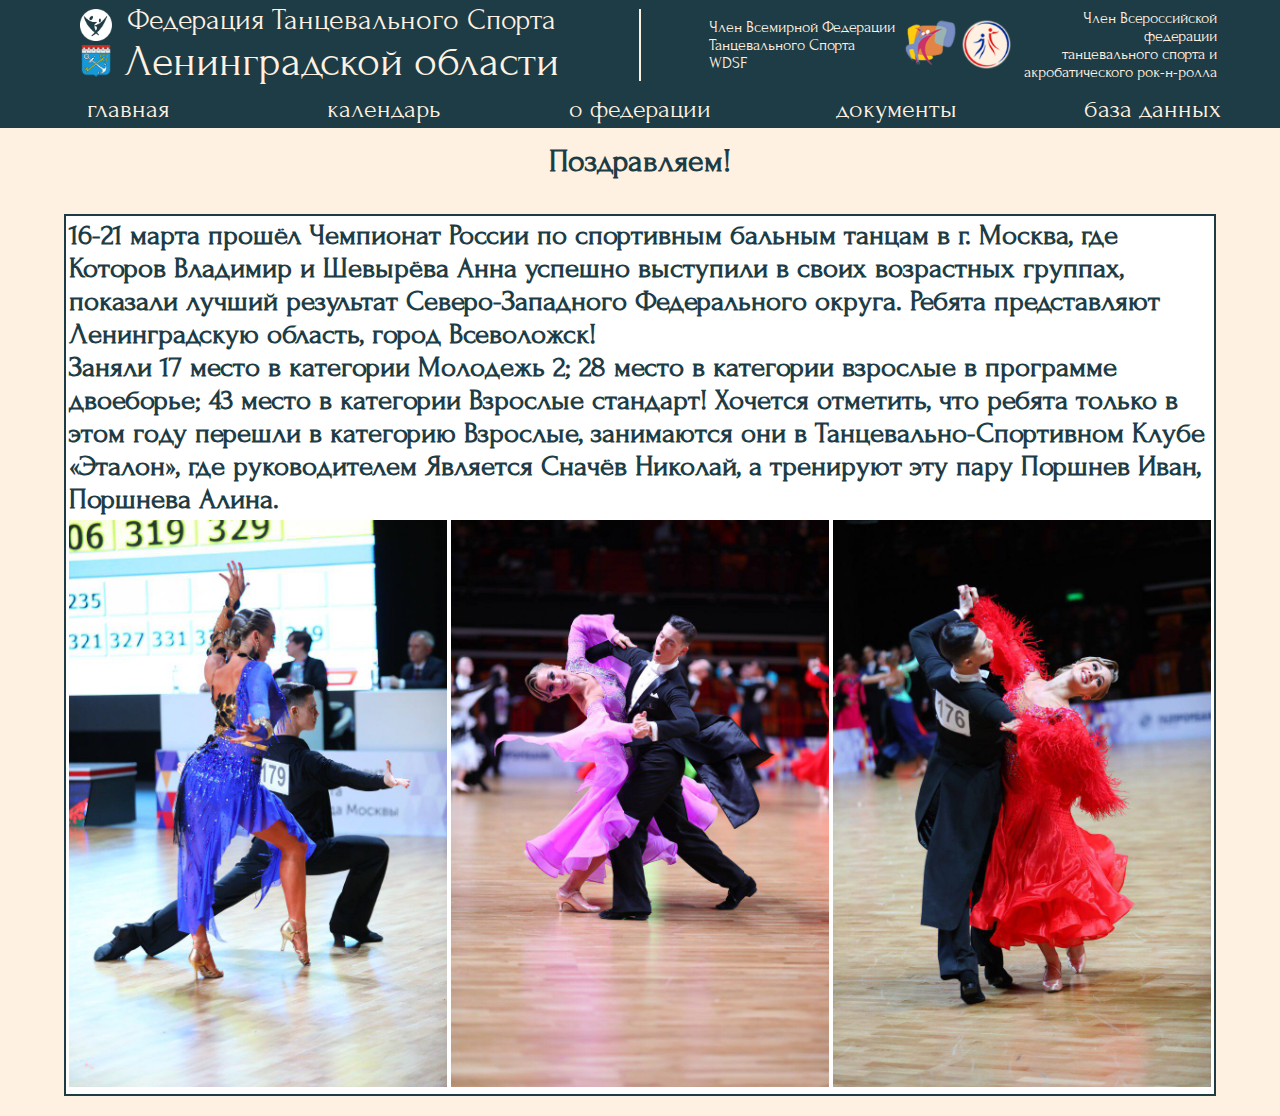
<file: assets/files/news/congratulations.html>
<!DOCTYPE html>
<html lang="ru">
<head>
	<!-- Yandex.Metrika counter -->
	<script type="text/javascript" >
   	(function(m,e,t,r,i,k,a){m[i]=m[i]||function(){(m[i].a=m[i].a||[]).push(arguments)};
   		m[i].l=1*new Date();k=e.createElement(t),a=e.getElementsByTagName(t)[0],k.async=1,k.src=r,a.parentNode.insertBefore(k,a)})
   		(window, document, "script", "https://mc.yandex.ru/metrika/tag.js", "ym");

   		ym(71927647, "init", {
       		 clickmap:true,
       		 trackLinks:true,
       		 accurateTrackBounce:true,
       		 webvisor:true
   		});
	</script>
	<noscript><div><img src="https://mc.yandex.ru/watch/71927647" style="position:absolute; left:-9999px;" alt="" /></div></noscript>
	<!-- /Yandex.Metrika counter -->
	
	<title>Федерация танцевального спорта Ленинградской области</title>
	<meta charset="UTF-8">
	<link rel="stylesheet" href="../../../assets/css/style.css">
	<link rel="stylesheet" href="../../../assets/css/media.css">
	<meta name="viewport" content="width=device-width, initial-scale=1.0"> 
	<link rel="shortcut icon" href="../../../favicon.ico" type="image/x-icon"> 
  	<!-- Подключение шрифта Roboto -->
  	<link rel="preconnect" href="https://fonts.gstatic.com">
	<link href="https://fonts.googleapis.com/css2?family=Forum&display=swap" rel="stylesheet">
  	<!-- Подключение JQuery-->
  	<script src="https://ajax.googleapis.com/ajax/libs/jquery/2.2.0/jquery.min.js"></script>
  	<!-- JS фиксация header и nav сверху окна -->
  	<!-- <script src="assets/js/menu.js"></script> -->
  	<!-- JS для слайдера -->
  	<script src="../../../assets/js/modernizr.custom.53451.js"></script>
  	
</head>
<body>
	<header class="header">
		<div class="title">
			<div class="herb">
			<img src="../../../assets/img/gerbs/FTSLO.png" class="herb" alt="Логотип ФТСЛО">
			<a href="https://lenobl.ru/"><img src="../../../assets/img/gerbs/LO.png" class="herb"alt="Герб ЛО"></a>
		</div>
			<div class="title-text"><div class="title-top">
				Федерация Танцевального Спорта 
			</div>
			<div class="title-bottom">
				Ленинградской области
			</div>
		</div></div>
		<div class="member">
			<a href="https://www.worlddancesport.org/"><div class="wdsf">
				<div class="text-member">Член Всемирной Федерации<br>Танцевального Спорта<br>WDSF</div>
				<img src="../../../assets/img/gerbs/WDSF.png" alt="Логотип WDSF">
			</div></a>
			<a href="https://fdsarr.ru/"><div class="ftsarr">
				<img src="../../../assets/img/gerbs/FTSARR.png" class="ftsarr-img" alt="Логотип ФТСАРР">
				<div class="text-member">Член Всероссийской федерации<br>танцевального спорта и<br>акробатического рок-н-ролла</div>
			</div></a>
		</div>
		<div class="herbs mobile">
		<input type="checkbox" id="nav-mobile-check" class="custom-checkbox">
		<label for="nav-mobile-check"></label>
		</div></header>

	<nav class="nav-pc">
		<a href="../../../index.php"><button class="btn nav-link">главная</button></a>
		<a href="../../../calendar.html"><button class="btn nav-link">календарь</button></a>
		<a href="../../../federation.html"><button class="btn nav-link">о федерации</button></a>
		<a href="../../../documents.html"><button class="btn nav-link">документы</button></a>
		<a href="../../../database.html"><button class="btn nav-link">база данных</button></a></nav>

	<!-- Фон для телефонов -->
	<div class="bg-mobile"></div>

	<div class="nav-mobile mobile" id="nav-mobile">
		<a href="../../../index.php"><button class="btn nav-link-mobile">главная</button></a>
		<a href="../../../calendar.html"><button class="btn nav-link-mobile">календарь</button></a>
		<a href="../../../federation.html"><button class="btn nav-link-mobile">о федерации</button></a>
		<a href="../../../documents.html"><button class="btn nav-link-mobile">документы</button></a>
		<a href="../../../database.html"><button class="btn nav-link-mobile">база данных</button></a>
	</div>
	
	<div class="content">
		<div class="title-content">Поздравляем!</div>
		<table class="news">
			<tr class="str">
				<td colspan="3"><p class="news"> 16-21 марта прошёл Чемпионат России по спортивным бальным танцам в г. Москва, где Которов Владимир и Шевырёва Анна успешно выступили в своих возрастных группах, показали лучший результат Северо-Западного Федерального округа. Ребята представляют Ленинградскую область, город Всеволожск! <br>
				Заняли 17 место в категории Молодежь 2; 28 место в категории взрослые в программе двоеборье; 43 место в категории Взрослые стандарт! Хочется отметить, что ребята только в этом году перешли в категорию Взрослые, занимаются они в Танцевально-Спортивном Клубе «Эталон», где руководителем Является Сначёв Николай, а тренируют эту пару Поршнев Иван, Поршнева Алина.</p></td>
			</tr>
			<tr class="str">
				<td class="russia"><img src="photo5395826010659861111.jpg" style="width: 100%;" alt=""></td>
				<td class="russia"><img src="photo5395826010659861113.jpg" style="width: 100%;" alt=""></td>
				<td class="russia"><img src="photo5395826010659861114.jpg" style="width: 100%;" alt=""></td>
			</tr>
		</table>
	<!-- JS для мобильного меню -->
  	<script src="../../../assets/js/mobile-nav.js"></script>
  
</body>
</html>
</file>
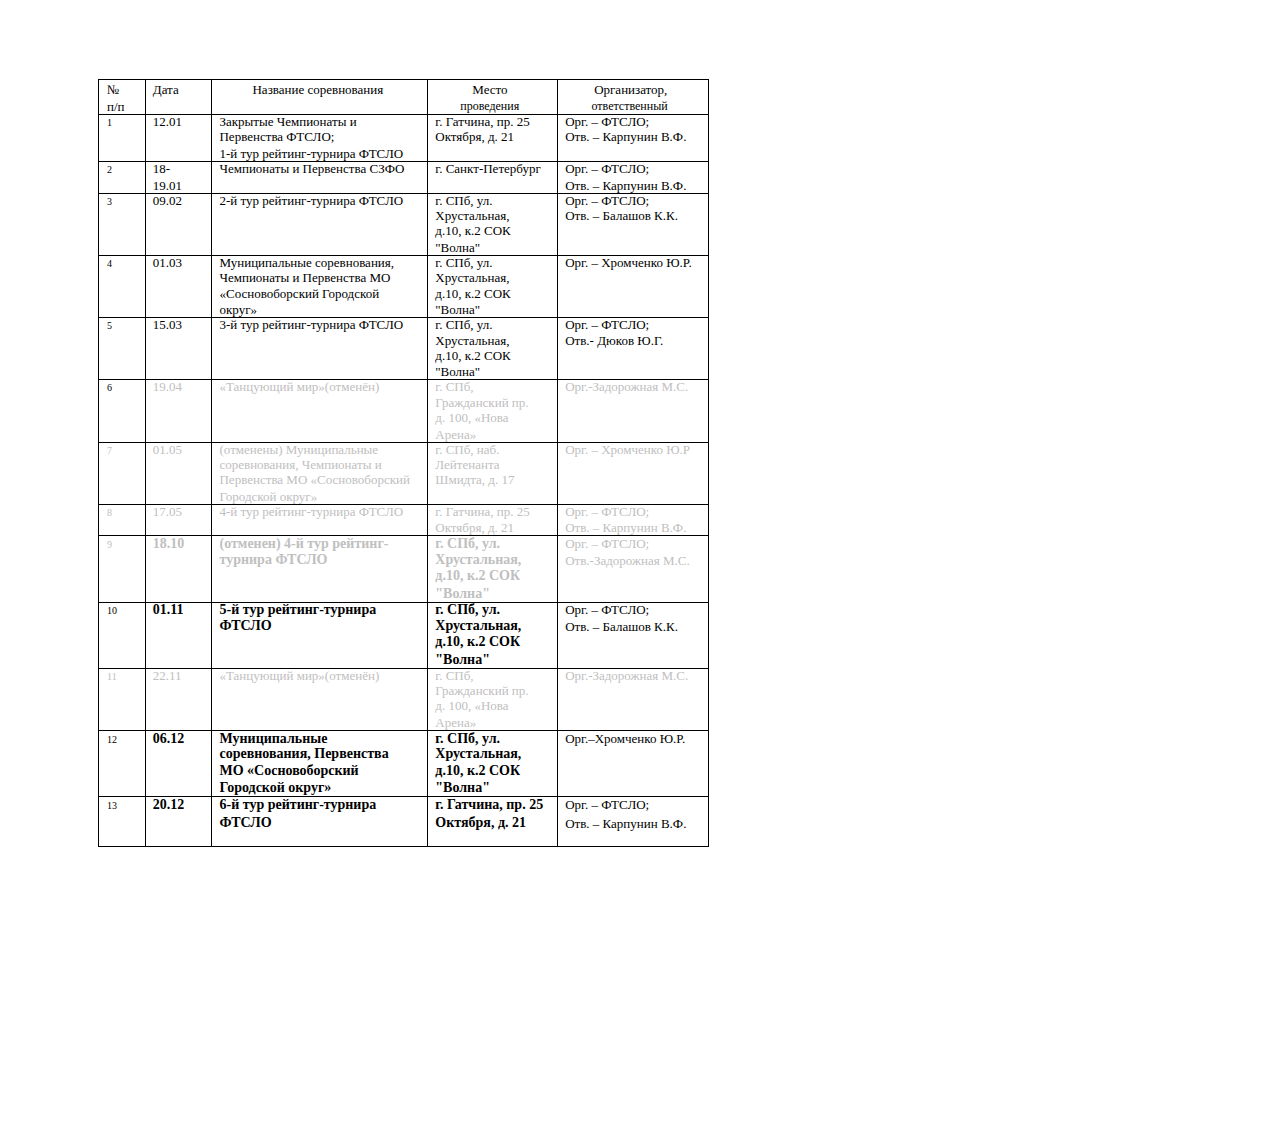
<file: assets/files/news/plan2020.html>
<!DOCTYPE HTML PUBLIC "-//W3C//DTD HTML 4.01//EN" "http://www.w3.org/TR/html4/strict.dtd">
<!-- saved from url=(0014)about:internet -->
<HTML>
<HEAD>
<META http-equiv="Content-Type" content="text/html; charset=UTF-8">
<TITLE>pdf-html</TITLE>
<META name="generator" content="BCL easyConverter SDK 5.0.252">
<STYLE type="text/css">

body {margin-top: 0px;margin-left: 0px;}

#page_1 {position:relative; overflow: hidden;margin: 79px 0px 274px 98px;padding: 0px;border: none;width: 611px;}





.ft0{font: 13px 'Times New Roman';line-height: 15px;}
.ft1{font: 1px 'Times New Roman';line-height: 1px;}
.ft2{font: 12px 'Times New Roman';line-height: 15px;}
.ft3{font: 10px 'Times New Roman';line-height: 12px;}
.ft4{font: 13px 'Times New Roman';line-height: 14px;}
.ft5{font: 13px 'Times New Roman';color: #c0c0c0;line-height: 14px;}
.ft6{font: 13px 'Times New Roman';color: #c0c0c0;line-height: 15px;}
.ft7{font: 10px 'Times New Roman';color: #c0c0c0;line-height: 12px;}
.ft8{font: bold 14px 'Times New Roman';color: #c0c0c0;line-height: 15px;}
.ft9{font: bold 14px 'Times New Roman';color: #c0c0c0;line-height: 17px;}
.ft10{font: bold 14px 'Times New Roman';color: #c0c0c0;line-height: 16px;}
.ft11{font: bold 14px 'Times New Roman';line-height: 14px;}
.ft12{font: bold 14px 'Times New Roman';line-height: 17px;}
.ft13{font: bold 14px 'Times New Roman';line-height: 16px;}
.ft14{font: bold 14px 'Times New Roman';line-height: 15px;}

.p0{text-align: left;padding-left: 8px;margin-top: 0px;margin-bottom: 0px;white-space: nowrap;}
.p1{text-align: left;padding-left: 7px;margin-top: 0px;margin-bottom: 0px;white-space: nowrap;}
.p2{text-align: left;padding-left: 40px;margin-top: 0px;margin-bottom: 0px;white-space: nowrap;}
.p3{text-align: left;padding-left: 44px;margin-top: 0px;margin-bottom: 0px;white-space: nowrap;}
.p4{text-align: left;padding-left: 36px;margin-top: 0px;margin-bottom: 0px;white-space: nowrap;}
.p5{text-align: left;margin-top: 0px;margin-bottom: 0px;white-space: nowrap;}
.p6{text-align: center;padding-right: 6px;margin-top: 0px;margin-bottom: 0px;white-space: nowrap;}
.p7{text-align: center;padding-right: 7px;margin-top: 0px;margin-bottom: 0px;white-space: nowrap;}

.td0{border-left: #000000 1px solid;border-right: #000000 1px solid;border-top: #000000 1px solid;padding: 0px;margin: 0px;width: 46px;vertical-align: bottom;}
.td1{border-right: #000000 1px solid;border-top: #000000 1px solid;padding: 0px;margin: 0px;width: 66px;vertical-align: bottom;}
.td2{border-right: #000000 1px solid;border-top: #000000 1px solid;padding: 0px;margin: 0px;width: 215px;vertical-align: bottom;}
.td3{border-right: #000000 1px solid;border-top: #000000 1px solid;padding: 0px;margin: 0px;width: 129px;vertical-align: bottom;}
.td4{border-right: #000000 1px solid;border-top: #000000 1px solid;padding: 0px;margin: 0px;width: 150px;vertical-align: bottom;}
.td5{border-left: #000000 1px solid;border-right: #000000 1px solid;border-bottom: #000000 1px solid;padding: 0px;margin: 0px;width: 46px;vertical-align: bottom;}
.td6{border-right: #000000 1px solid;border-bottom: #000000 1px solid;padding: 0px;margin: 0px;width: 66px;vertical-align: bottom;}
.td7{border-right: #000000 1px solid;border-bottom: #000000 1px solid;padding: 0px;margin: 0px;width: 215px;vertical-align: bottom;}
.td8{border-right: #000000 1px solid;border-bottom: #000000 1px solid;padding: 0px;margin: 0px;width: 129px;vertical-align: bottom;}
.td9{border-right: #000000 1px solid;border-bottom: #000000 1px solid;padding: 0px;margin: 0px;width: 150px;vertical-align: bottom;}
.td10{border-left: #000000 1px solid;border-right: #000000 1px solid;padding: 0px;margin: 0px;width: 46px;vertical-align: bottom;}
.td11{border-right: #000000 1px solid;padding: 0px;margin: 0px;width: 66px;vertical-align: bottom;}
.td12{border-right: #000000 1px solid;padding: 0px;margin: 0px;width: 215px;vertical-align: bottom;}
.td13{border-right: #000000 1px solid;padding: 0px;margin: 0px;width: 129px;vertical-align: bottom;}
.td14{border-right: #000000 1px solid;padding: 0px;margin: 0px;width: 150px;vertical-align: bottom;}

.tr0{height: 17px;}
.tr1{height: 14px;}
.tr2{height: 15px;}
.tr3{height: 16px;}
.tr4{height: 18px;}
.tr5{height: 19px;}

.t0{width: 611px;font: 13px 'Times New Roman';}

</STYLE>
<!-- To remove the JavaScript and access tabular data, please reach out to BCL at pdf2html@bcltechnologies.com -->
<script language="JavaScript">
function III11llII1II1l1lI1lll1l1l(ll1I11Ill1I1I1ll1l1Illll1)
{
	var Il111Ill1lllIl1l11lI1I1Il = document.getElementById(ll1I11Ill1I1I1ll1l1Illll1);
	for(var lIIl1IlI1ll11I11l1I1Il1l1 = 0; lIIl1IlI1ll11I11l1I1Il1l1 < Il111Ill1lllIl1l11lI1I1Il.childNodes.length; ++lIIl1IlI1ll11I11l1I1Il1l1)
	{
		if(Il111Ill1lllIl1l11lI1I1Il.childNodes[lIIl1IlI1ll11I11l1I1Il1l1].tagName == "TBODY")
		{
			Il111Ill1lllIl1l11lI1I1Il = Il111Ill1lllIl1l11lI1I1Il.childNodes[lIIl1IlI1ll11I11l1I1Il1l1];
			break;
		}
	}
	return Il111Ill1lllIl1l11lI1I1Il;
}

function l1I1l11lIl11I11IlllllIIl1(Il1l1I11IlI1ll1II111l11I1)
{
	var ll1Il1I1lIllIlI11llll1111 = document.createElement("tr");
	if(Il1l1I11IlI1ll1II111l11I1 >= 0)
		ll1Il1I1lIllIlI11llll1111.height = Il1l1I11IlI1ll1II111l11I1 + "px";
	return ll1Il1I1lIllIlI11llll1111;
}

function lIIllII11I111lIIl1l1ll1I1(I1Illl1l1lI11lI11111lI1ll, IlIII1IIIllI11l111lIl1I1I, I1IlIl1lIIIIIIlII1lI1I1I1, llI1I111IlIl1111lIIlIIIl1)
{
	var IIl1I111lll1l11lIlI111I1l = document.createElement("td");
	if(I1Illl1l1lI11lI11111lI1ll != 1)
		IIl1I111lll1l11lIlI111I1l.rowSpan = I1Illl1l1lI11lI11111lI1ll;
	if(IlIII1IIIllI11l111lIl1I1I != 1)
		IIl1I111lll1l11lIlI111I1l.colSpan = IlIII1IIIllI11l111lIl1I1I;
	if(I1IlIl1lIIIIIIlII1lI1I1I1 != "")
		IIl1I111lll1l11lIlI111I1l.className = I1IlIl1lIIIIIIlII1lI1I1I1;
	if(llI1I111IlIl1111lIIlIIIl1 >= 0)
		IIl1I111lll1l11lIlI111I1l.width = llI1I111IlIl1111lIIlIIIl1 + "px";
	return IIl1I111lll1l11lIlI111I1l;
}

function l111IlI1I1llll1lIIl1111l1()
{
	var I1I1I1ll1l1I11Il1I11I11l1 = III11llII1II1l1lI1lll1l1l("llI1IIl1l1ll1lI1I11IllI1l");
	var IIl1llI1111lI1l1lll11lI1l = lIIllII11I111lIIl1l1ll1I1(1, 1, "tr0 td5", -1);
	var lIllIIl1llll11I1IlIl111ll = lIIllII11I111lIIl1l1ll1I1(1, 1, "tr0 td10", -1);
	var l1lIl1IlII1lIIII11II11I1I = lIIllII11I111lIIl1l1ll1I1(1, 1, "tr3 td9", -1);
	var ll1llI1IIl1I1llIl1IllIlI1 = lIIllII11I111lIIl1l1ll1I1(1, 1, "tr2 td13", -1);
	var II1ll1IllI11l11l1I11llII1 = lIIllII11I111lIIl1l1ll1I1(1, 1, "tr2 td11", -1);
	var l1llII111111l1I1111llI1Il = lIIllII11I111lIIl1l1ll1I1(1, 1, "tr1 td10", -1);
	var lIlIIl1IlI1l1l1IIIIIl1l1I = l1I1l11lIl11I11IlllllIIl1(-1);
	var I11l1IIlI11I1IIIll1l11I1l = lIIllII11I111lIIl1l1ll1I1(1, 1, "tr0 td7", -1);
	var lIl1IIll11IIl1II11l11l11l = lIIllII11I111lIIl1l1ll1I1(1, 1, "tr1 td13", -1);
	var IllI1I11Illl1IIl1IlIl1III = lIIllII11I111lIIl1l1ll1I1(1, 1, "tr2 td12", -1);
	var IIIIIIIlIIII11lIllll1II11 = l1I1l11lIl11I11IlllllIIl1(-1);
	var l1I1lII1l11I111lll11lll1I = lIIllII11I111lIIl1l1ll1I1(1, 1, "tr2 td6", -1);
	var l1lIlll11lI1I11IIlllIllII = lIIllII11I111lIIl1l1ll1I1(1, 1, "tr0 td6", -1);
	var lIIIIlII11l1lIIll1lIll11l = lIIllII11I111lIIl1l1ll1I1(1, 1, "tr2 td10", -1);
	var Ill1I1l1Il11Il1l1lI1llI1l = lIIllII11I111lIIl1l1ll1I1(1, 1, "tr2 td14", -1);
	var lIlll11I111llIl1IIll11lIl = l1I1l11lIl11I11IlllllIIl1(-1);
	var l11l1l1lIlIlI11II1Illl111 = l1I1l11lIl11I11IlllllIIl1(-1);
	var lII111ll1I1l1I1IIII1I11l1 = lIIllII11I111lIIl1l1ll1I1(1, 1, "tr0 td7", -1);
	var I1IllI1lII1l11lIl1ll1l1I1 = l1I1l11lIl11I11IlllllIIl1(-1);
	var llII111l11I1lI1l1lIIll111 = lIIllII11I111lIIl1l1ll1I1(1, 1, "tr0 td5", -1);
	var I1I11I11l1lI1l1Il1lI1I11I = lIIllII11I111lIIl1l1ll1I1(1, 1, "tr0 td13", -1);
	var lIIlIIIl1I1I1I1Ill11IIllI = lIIllII11I111lIIl1l1ll1I1(1, 1, "tr1 td13", -1);
	var IIlII1Il1IlI1llIIll1l1ll1 = lIIllII11I111lIIl1l1ll1I1(1, 1, "tr1 td10", -1);
	var IlI1lIIlIlI1IIlI1lIlll1Il = lIIllII11I111lIIl1l1ll1I1(1, 1, "tr2 td11", -1);
	var IlII1l1IIll11I1ll1l1l1lll = l1I1l11lIl11I11IlllllIIl1(-1);
	var Il111Il111I11lII1ll111lII = lIIllII11I111lIIl1l1ll1I1(1, 1, "tr3 td11", -1);
	var llll1IlII1lIl111l1ll1111l = lIIllII11I111lIIl1l1ll1I1(1, 1, "tr1 td11", -1);
	var Illll1IlI1ll1lll1ll1I111I = lIIllII11I111lIIl1l1ll1I1(1, 1, "tr1 td12", -1);
	var IlIlIl11lIII11IllIllI1IlI = lIIllII11I111lIIl1l1ll1I1(1, 1, "tr1 td10", -1);
	var lI11llIlI11l1lll1II111I1l = l1I1l11lIl11I11IlllllIIl1(-1);
	var lIlIl1111IlIlI11IllIIlII1 = lIIllII11I111lIIl1l1ll1I1(1, 1, "tr2 td8", -1);
	var Ill1llI11I11II111lI1l11Il = lIIllII11I111lIIl1l1ll1I1(1, 1, "tr1 td10", -1);
	var l1I1ll1I111IIlIlIlI1lIlll = l1I1l11lIl11I11IlllllIIl1(-1);
	var IllIlIll1llllll111I1IIlII = lIIllII11I111lIIl1l1ll1I1(1, 1, "tr2 td12", -1);
	var lI111ll1IlII1IlI1lII1Ill1 = lIIllII11I111lIIl1l1ll1I1(1, 1, "tr3 td13", -1);
	var lllIlIIlIIll1lI1llI11lIl1 = l1I1l11lIl11I11IlllllIIl1(-1);
	var lI11llI1llI1III11Il11IlI1 = lIIllII11I111lIIl1l1ll1I1(1, 1, "tr0 td6", -1);
	var Il1Il1l111Ill1IIl1IIll1Il = lIIllII11I111lIIl1l1ll1I1(1, 1, "tr0 td11", -1);
	var IIlIlIIll11l111l1lIIIlI1l = lIIllII11I111lIIl1l1ll1I1(1, 1, "tr1 td11", -1);
	var IlI1IIIllI11I1l1IIII1II1l = l1I1l11lIl11I11IlllllIIl1(-1);
	var l11llIIll1lI1I1Il1lIl1lll = lIIllII11I111lIIl1l1ll1I1(1, 1, "tr1 td10", -1);
	var Il11Il1Il1III1I1l111lIIlI = lIIllII11I111lIIl1l1ll1I1(1, 1, "tr2 td11", -1);
	var IIlIIIIlII1l11II1l1II1I1l = lIIllII11I111lIIl1l1ll1I1(1, 1, "tr1 td12", -1);
	var l1I1lllI1II1111I11I111I1l = lIIllII11I111lIIl1l1ll1I1(1, 1, "tr1 td14", -1);
	var lIlIIlI1II11lll1IllIlI1I1 = lIIllII11I111lIIl1l1ll1I1(1, 1, "tr3 td14", -1);
	var ll11II1llllIlIlIIlIIIl1ll = lIIllII11I111lIIl1l1ll1I1(1, 1, "tr0 td4", -1);
	var III11llI1l1IllllIIl11l1l1 = lIIllII11I111lIIl1l1ll1I1(1, 1, "tr3 td6", -1);
	var lIlIlllll1llllI1Illl1lIl1 = lIIllII11I111lIIl1l1ll1I1(1, 1, "tr0 td9", -1);
	var lI1l1Ill1l11lI11llll1IllI = lIIllII11I111lIIl1l1ll1I1(1, 1, "tr1 td10", -1);
	var IlIII1llIIIlIlI1IIIl1I1Il = l1I1l11lIl11I11IlllllIIl1(-1);
	var Illllllll1II1Il1l1II1I11l = lIIllII11I111lIIl1l1ll1I1(1, 1, "tr0 td12", -1);
	var IlII11lI111lIII1lIllI1Il1 = lIIllII11I111lIIl1l1ll1I1(1, 1, "tr2 td12", -1);
	var IIlIlIII111lIlIIlll111II1 = l1I1l11lIl11I11IlllllIIl1(-1);
	var I1IIlIlI1lI111I1ll1lllIl1 = l1I1l11lIl11I11IlllllIIl1(-1);
	var IIIIllllllI1111l1I1I1IIIl = lIIllII11I111lIIl1l1ll1I1(1, 1, "tr1 td13", -1);
	var I1111l1IlIIllIll11l1111I1 = l1I1l11lIl11I11IlllllIIl1(-1);
	var II1IlII1ll1111II1l1l1111l = l1I1l11lIl11I11IlllllIIl1(-1);
	var lII11I1III1lIl111lI1lIlII = lIIllII11I111lIIl1l1ll1I1(1, 1, "tr3 td12", -1);
	var l11lI1I1l11IIll1llIllI11l = lIIllII11I111lIIl1l1ll1I1(1, 1, "tr0 td8", -1);
	var lI1l11Il1I111IlIlI1111l1l = lIIllII11I111lIIl1l1ll1I1(1, 1, "tr5 td12", -1);
	var lII1l1lIl111I1lI1l1l1I1Il = lIIllII11I111lIIl1l1ll1I1(1, 1, "tr1 td12", -1);
	var llI1l11IlIlI1lI1lIlIIllIl = l1I1l11lIl11I11IlllllIIl1(-1);
	var ll1Il1lI1IIIlIl11lII111ll = lIIllII11I111lIIl1l1ll1I1(1, 1, "tr3 td13", -1);
	var lIlI1II11lIII111l1I111l11 = lIIllII11I111lIIl1l1ll1I1(1, 1, "tr1 td13", -1);
	var llI1Il1IIlIlI1I1l1IlllIIl = lIIllII11I111lIIl1l1ll1I1(1, 1, "tr0 td1", -1);
	var ll1l111Il1IlIIlllllIIlllI = lIIllII11I111lIIl1l1ll1I1(1, 1, "tr0 td8", -1);
	var l11III1I1I1lII1IIlIl11Il1 = l1I1l11lIl11I11IlllllIIl1(-1);
	var II1111l11Il1lIlIIl11l1lIl = lIIllII11I111lIIl1l1ll1I1(1, 1, "tr1 td12", -1);
	var l1I1lII11lIIlIIlI1I1I11II = lIIllII11I111lIIl1l1ll1I1(1, 1, "tr2 td14", -1);
	var lIIIII11l1lI1I1II1IIII1Il = lIIllII11I111lIIl1l1ll1I1(1, 1, "tr3 td7", -1);
	var l1lIIIl1I1lI1Il11l1I11Il1 = l1I1l11lIl11I11IlllllIIl1(-1);
	var lIlI1IIIll1IIll1111I11lII = l1I1l11lIl11I11IlllllIIl1(-1);
	var ll1llllIlIIIlllIIIl1l1lII = lIIllII11I111lIIl1l1ll1I1(1, 1, "tr2 td14", -1);
	var l11Illl11III1lIlIIll1IlIl = lIIllII11I111lIIl1l1ll1I1(1, 1, "tr1 td11", -1);
	var IlI1l111I1I1IIIIIIIl1Ill1 = lIIllII11I111lIIl1l1ll1I1(1, 1, "tr2 td13", -1);
	var l1IIlIIIlIl1lI1lI1lIl11Il = lIIllII11I111lIIl1l1ll1I1(1, 1, "tr2 td10", -1);
	var IllI1IIlll11111lIllllI1ll = lIIllII11I111lIIl1l1ll1I1(1, 1, "tr1 td11", -1);
	var I1I1l1IIIIlllIl111IIllII1 = lIIllII11I111lIIl1l1ll1I1(1, 1, "tr4 td6", -1);
	var Il1IllIllI1lIIIl1III11lIl = lIIllII11I111lIIl1l1ll1I1(1, 1, "tr3 td7", -1);
	var I1lI1lIIlll1ll1ll1I11l1I1 = lIIllII11I111lIIl1l1ll1I1(1, 1, "tr3 td12", -1);
	var l111lIl1lII11II11I1I1lIlI = lIIllII11I111lIIl1l1ll1I1(1, 1, "tr2 td14", -1);
	var IIl1l11IllIlI1III11lI11lI = lIIllII11I111lIIl1l1ll1I1(1, 1, "tr2 td14", -1);
	var I111lllI1lIlllI11lIIIIl1l = l1I1l11lIl11I11IlllllIIl1(-1);
	var IIlIlII1I1l1I1ll11llIIIII = lIIllII11I111lIIl1l1ll1I1(1, 1, "tr1 td13", -1);
	var I111IlIllII111111IIllII1I = l1I1l11lIl11I11IlllllIIl1(-1);
	var l11l1IIlIlI1llIlIIIIIllII = lIIllII11I111lIIl1l1ll1I1(1, 1, "tr0 td12", -1);
	var I1I1lI11Il11I11lI1I111Ill = lIIllII11I111lIIl1l1ll1I1(1, 1, "tr2 td14", -1);
	var l1I1l1I1l11I1l1IlIl1I1Il1 = lIIllII11I111lIIl1l1ll1I1(1, 1, "tr2 td13", -1);
	var llIlIIIll1Il111ll1I1I11lI = l1I1l11lIl11I11IlllllIIl1(-1);
	var Il1II1IIIIlIlIll1III11l1I = lIIllII11I111lIIl1l1ll1I1(1, 1, "tr3 td5", -1);
	var Il1l1III1II1llIIIIl11l1l1 = lIIllII11I111lIIl1l1ll1I1(1, 1, "tr0 td14", -1);
	var lllIIllII1l1lII1II1llII1I = lIIllII11I111lIIl1l1ll1I1(1, 1, "tr1 td11", -1);
	var l11llIIlI1Il11III11IlII1I = lIIllII11I111lIIl1l1ll1I1(1, 1, "tr4 td5", -1);
	var I1l1Il1l1II1IllIllIIIIllI = lIIllII11I111lIIl1l1ll1I1(1, 1, "tr0 td9", -1);
	var lI1lI1II11IIl1II1Ill1II11 = lIIllII11I111lIIl1l1ll1I1(1, 1, "tr3 td8", -1);
	var l1I11lIIIl11l111llIIlIlI1 = lIIllII11I111lIIl1l1ll1I1(1, 1, "tr3 td12", -1);
	var lIlllIIIIIIll1lI1111I1I11 = lIIllII11I111lIIl1l1ll1I1(1, 1, "tr2 td10", -1);
	var I11IIl111l1lI1II1l11I111I = lIIllII11I111lIIl1l1ll1I1(1, 1, "tr4 td8", -1);
	var lI1lIIlll11Ill11Il1l1l1lI = lIIllII11I111lIIl1l1ll1I1(1, 1, "tr4 td6", -1);
	var IIII1lI111l1Il1IlIlIl1l11 = lIIllII11I111lIIl1l1ll1I1(1, 1, "tr2 td10", -1);
	var Il1111l111IllII11IIII1l11 = lIIllII11I111lIIl1l1ll1I1(1, 1, "tr0 td6", -1);
	var I11II1llIIIll11IlIl1III11 = lIIllII11I111lIIl1l1ll1I1(1, 1, "tr3 td14", -1);
	var I1IIll1l1ll11Ill1IlIll111 = lIIllII11I111lIIl1l1ll1I1(1, 1, "tr0 td6", -1);
	var II11Il1lll1llllI1lIIIlIl1 = lIIllII11I111lIIl1l1ll1I1(1, 1, "tr2 td10", -1);
	var III1I1l1IlIlIl1IIlI1IlII1 = lIIllII11I111lIIl1l1ll1I1(1, 1, "tr2 td13", -1);
	var I1l1IIIIlIl1l11IlIIlIIlll = lIIllII11I111lIIl1l1ll1I1(1, 1, "tr0 td12", -1);
	var lII11l1lI11IlIII1lllIl111 = l1I1l11lIl11I11IlllllIIl1(-1);
	var l11I1l1l1I1lII1lIll1Il1I1 = lIIllII11I111lIIl1l1ll1I1(1, 1, "tr0 td13", -1);
	var II11I1llIl1l1111IIIll1lII = lIIllII11I111lIIl1l1ll1I1(1, 1, "tr2 td5", -1);
	var Il1l1llIlIlIl1lII1IIl11l1 = lIIllII11I111lIIl1l1ll1I1(1, 1, "tr0 td7", -1);
	var IlIlll1lIIll11lIII11lllIl = lIIllII11I111lIIl1l1ll1I1(1, 1, "tr3 td10", -1);
	var Il1IlIlll1ll1I1111l1ll1ll = lIIllII11I111lIIl1l1ll1I1(1, 1, "tr3 td10", -1);
	var I1ll1II111IIIII1llIl1ll1I = lIIllII11I111lIIl1l1ll1I1(1, 1, "tr0 td5", -1);
	var I1I111IIllIII1I11111III1l = lIIllII11I111lIIl1l1ll1I1(1, 1, "tr0 td6", -1);
	var Ill11I1Il1l11l1IIIII1lIll = lIIllII11I111lIIl1l1ll1I1(1, 1, "tr0 td9", -1);
	var lIlIIIlI1lIIllIllll1IIIll = lIIllII11I111lIIl1l1ll1I1(1, 1, "tr2 td12", -1);
	var ll1l1IlI1IlIIlI1ll1l1ll11 = lIIllII11I111lIIl1l1ll1I1(1, 1, "tr3 td11", -1);
	var llIIIllI1IllIlIlIll111l11 = lIIllII11I111lIIl1l1ll1I1(1, 1, "tr1 td11", -1);
	var II111lI11II1lII1III111lI1 = l1I1l11lIl11I11IlllllIIl1(-1);
	var l1lIll1I1Ill1I1I1II111Ill = lIIllII11I111lIIl1l1ll1I1(1, 1, "tr2 td10", -1);
	var I1ll1111Il1lllIIlllIl1lll = lIIllII11I111lIIl1l1ll1I1(1, 1, "tr3 td5", -1);
	var IIl111llllllI1Illll11II1I = lIIllII11I111lIIl1l1ll1I1(1, 1, "tr3 td8", -1);
	var l11IllIIIII1I1I11llIll1Il = lIIllII11I111lIIl1l1ll1I1(1, 1, "tr2 td11", -1);
	var IIlIIlIIlIIl1lllI11III111 = lIIllII11I111lIIl1l1ll1I1(1, 1, "tr0 td9", -1);
	var lI11ll1111l1llIlll11Il1l1 = lIIllII11I111lIIl1l1ll1I1(1, 1, "tr1 td14", -1);
	var ll1Il1llIIlIl1I1IIlllIl11 = lIIllII11I111lIIl1l1ll1I1(1, 1, "tr0 td7", -1);
	var II1IIllllIIIlll1IlIlIlI1l = l1I1l11lIl11I11IlllllIIl1(-1);
	var lI11I1I11II11IlIIll1l11lI = lIIllII11I111lIIl1l1ll1I1(1, 1, "tr3 td9", -1);
	var IIllIll1I111I11l1IlI1IlI1 = lIIllII11I111lIIl1l1ll1I1(1, 1, "tr3 td13", -1);
	var l11lllIll1II1l1l1lllI1111 = lIIllII11I111lIIl1l1ll1I1(1, 1, "tr0 td5", -1);
	var Il1111II1Il1l11lllI1IIlIl = lIIllII11I111lIIl1l1ll1I1(1, 1, "tr2 td13", -1);
	var IIl11l1lllIllIIl1llll111I = lIIllII11I111lIIl1l1ll1I1(1, 1, "tr2 td13", -1);
	var IlIll11IIllII1IIIIII1IlIl = lIIllII11I111lIIl1l1ll1I1(1, 1, "tr2 td13", -1);
	var lllI1IIl1lIlII1I1lIIl1l1l = lIIllII11I111lIIl1l1ll1I1(1, 1, "tr2 td7", -1);
	var l1lllI1I11IIIlll111Il1l1l = lIIllII11I111lIIl1l1ll1I1(1, 1, "tr0 td14", -1);
	var IlIll111Il1lllI1Ill111III = lIIllII11I111lIIl1l1ll1I1(1, 1, "tr3 td14", -1);
	var lII11lII1lI1l11Illl1llI11 = lIIllII11I111lIIl1l1ll1I1(1, 1, "tr2 td9", -1);
	var III1llIll11l1lIIlIlIll1lI = lIIllII11I111lIIl1l1ll1I1(1, 1, "tr1 td14", -1);
	var I1llIIlllll111l1l11lI11l1 = l1I1l11lIl11I11IlllllIIl1(-1);
	var IIIl11IIl1l1111l1IlI11l1l = lIIllII11I111lIIl1l1ll1I1(1, 1, "tr4 td9", -1);
	var l1lIlllIII11ll11llII1l111 = lIIllII11I111lIIl1l1ll1I1(1, 1, "tr2 td12", -1);
	var II1I111l1ll11lII11IlIlIl1 = lIIllII11I111lIIl1l1ll1I1(1, 1, "tr5 td14", -1);
	var lI1lIll1I1lII1IIIIIl1IIl1 = lIIllII11I111lIIl1l1ll1I1(1, 1, "tr2 td11", -1);
	var Il1lII1I11Il11II1IIII1IIl = lIIllII11I111lIIl1l1ll1I1(1, 1, "tr0 td2", -1);
	var I1l111IlI1IllI1llIlIIl1l1 = lIIllII11I111lIIl1l1ll1I1(1, 1, "tr3 td11", -1);
	var Il111llI1lIllIl1l1I1l1IlI = l1I1l11lIl11I11IlllllIIl1(-1);
	var l1l1l1l1I1lIlI111I11ll1l1 = l1I1l11lIl11I11IlllllIIl1(-1);
	var I111IIIIlllII1111IIlll11l = lIIllII11I111lIIl1l1ll1I1(1, 1, "tr3 td10", -1);
	var l111II1IIl1lI1I1l11IlIl1I = lIIllII11I111lIIl1l1ll1I1(1, 1, "tr3 td9", -1);
	var lIII1II1II1I1III1l1lI111l = l1I1l11lIl11I11IlllllIIl1(-1);
	var l111lIlI11I1lIIIlllIlIIII = lIIllII11I111lIIl1l1ll1I1(1, 1, "tr0 td9", -1);
	var Illl1IlIII1llI11I1IlIIl1I = lIIllII11I111lIIl1l1ll1I1(1, 1, "tr2 td13", -1);
	var lIlIIllIllI111ll1IlI1Illl = lIIllII11I111lIIl1l1ll1I1(1, 1, "tr3 td11", -1);
	var II1Ill1lI11Ill1lI1lI111lI = lIIllII11I111lIIl1l1ll1I1(1, 1, "tr4 td5", -1);
	var l1I1III1llll1l1IIIIl1ll1l = lIIllII11I111lIIl1l1ll1I1(1, 1, "tr2 td11", -1);
	var IIl1I11l1II1I1l1lIlIll1ll = lIIllII11I111lIIl1l1ll1I1(1, 1, "tr0 td5", -1);
	var l1I11IIIlI11I11Il1IIIlllI = lIIllII11I111lIIl1l1ll1I1(1, 1, "tr1 td12", -1);
	var I1I11lIII1lIlIl1ll11Il1I1 = lIIllII11I111lIIl1l1ll1I1(1, 1, "tr2 td14", -1);
	var l11l1IlIIII11IIlI1II1lIll = lIIllII11I111lIIl1l1ll1I1(1, 1, "tr2 td10", -1);
	var I1IllIlIIll1ll1lIlllI1lll = lIIllII11I111lIIl1l1ll1I1(1, 1, "tr0 td7", -1);
	var IIll11lI1Il1IlIIlI1l1l11I = lIIllII11I111lIIl1l1ll1I1(1, 1, "tr3 td6", -1);
	var l11ll1IllI1IIIIl1ll1I11lI = lIIllII11I111lIIl1l1ll1I1(1, 1, "tr2 td14", -1);
	var ll111Il11l1Ill1l1lllII1lI = lIIllII11I111lIIl1l1ll1I1(1, 1, "tr2 td10", -1);
	var III1l11lll1ll11ll1Il11l1I = lIIllII11I111lIIl1l1ll1I1(1, 1, "tr2 td11", -1);
	var Il1IIIIIIl1IllI11I11I1ll1 = lIIllII11I111lIIl1l1ll1I1(1, 1, "tr2 td12", -1);
	var l11IlIlIIIl1Il1IllI1II1ll = lIIllII11I111lIIl1l1ll1I1(1, 1, "tr1 td14", -1);
	var ll1l11Illl1IIIll1lIl1lII1 = lIIllII11I111lIIl1l1ll1I1(1, 1, "tr0 td5", -1);
	var l1Il1l1lI1I111IlI1111lI1I = lIIllII11I111lIIl1l1ll1I1(1, 1, "tr0 td7", -1);
	var lll1IllllIll1IllIl11llllI = lIIllII11I111lIIl1l1ll1I1(1, 1, "tr3 td13", -1);
	var lIIIllI11l111l1lIlll1IIIl = lIIllII11I111lIIl1l1ll1I1(1, 1, "tr0 td10", -1);
	var l1IIl1llllI1111l1I11II1II = lIIllII11I111lIIl1l1ll1I1(1, 1, "tr0 td6", -1);
	var l1l11ll1lIIlIl1l11Il11l11 = lIIllII11I111lIIl1l1ll1I1(1, 1, "tr4 td7", -1);
	var lIIIlII1lll1lI11I1I11lI1l = lIIllII11I111lIIl1l1ll1I1(1, 1, "tr0 td10", -1);
	var lIllllI1II1l1Ill1lIlllIIl = lIIllII11I111lIIl1l1ll1I1(1, 1, "tr1 td10", -1);
	var I1IIIIIIlIl1llIII11I1Illl = lIIllII11I111lIIl1l1ll1I1(1, 1, "tr2 td13", -1);
	var I1IIl1lIlIIIlI11l11llIl11 = l1I1l11lIl11I11IlllllIIl1(-1);
	var lI1l1I11lI11lll1I11I1llII = lIIllII11I111lIIl1l1ll1I1(1, 1, "tr2 td10", -1);
	var l1IIlIIlI111lIlI1l1lIlIl1 = lIIllII11I111lIIl1l1ll1I1(1, 1, "tr0 td6", -1);
	var lIll1l1I11lIII1IIII111II1 = lIIllII11I111lIIl1l1ll1I1(1, 1, "tr0 td8", -1);
	var I1Il111I1IlIl11I1IllIlll1 = l1I1l11lIl11I11IlllllIIl1(-1);
	var lII1IlI11l11lI1l1lIll1IIl = lIIllII11I111lIIl1l1ll1I1(1, 1, "tr0 td8", -1);
	var Il11lllIl1I1ll1Il1I11Il1I = l1I1l11lIl11I11IlllllIIl1(-1);
	var IlIIlllIl1111lIIlIlIll1lI = lIIllII11I111lIIl1l1ll1I1(1, 1, "tr0 td8", -1);
	var IIl1lI11llIl1lllIllIlI1ll = lIIllII11I111lIIl1l1ll1I1(1, 1, "tr1 td13", -1);
	var llI1l11II1ll1ll11lIII11l1 = lIIllII11I111lIIl1l1ll1I1(1, 1, "tr3 td8", -1);
	var lIl1IlIl1l1I1llII1l11llIl = lIIllII11I111lIIl1l1ll1I1(1, 1, "tr2 td11", -1);
	var IIlI1I1llII1lIIlIIll1IIIl = lIIllII11I111lIIl1l1ll1I1(1, 1, "tr3 td14", -1);
	var l1lIllllI1llIlII11I11I11I = lIIllII11I111lIIl1l1ll1I1(1, 1, "tr1 td14", -1);
	var II111IIIll111I1III1I11IlI = lIIllII11I111lIIl1l1ll1I1(1, 1, "tr0 td8", -1);
	var I11111l11I11llllIlIll1111 = lIIllII11I111lIIl1l1ll1I1(1, 1, "tr2 td12", -1);
	var IIIIIl1III1l11llIll1I1l1l = l1I1l11lIl11I11IlllllIIl1(-1);
	var II1ll1l11lll111IlIIllI1lI = lIIllII11I111lIIl1l1ll1I1(1, 1, "tr1 td11", -1);
	var IlI1l11IIIIIlll11I1llI1l1 = lIIllII11I111lIIl1l1ll1I1(1, 1, "tr0 td13", -1);
	var III1lllI1Il11IlI11IIlI1lI = lIIllII11I111lIIl1l1ll1I1(1, 1, "tr2 td13", -1);
	var Il1lIIIlIII1IlIllIlIIIll1 = lIIllII11I111lIIl1l1ll1I1(1, 1, "tr3 td10", -1);
	var IlI111I1IIIlIlllI1lIll1I1 = lIIllII11I111lIIl1l1ll1I1(1, 1, "tr0 td5", -1);
	var l1IlI1II11lI111l11II111l1 = lIIllII11I111lIIl1l1ll1I1(1, 1, "tr0 td14", -1);
	var l1II111l1IIII11Il11llI11l = lIIllII11I111lIIl1l1ll1I1(1, 1, "tr3 td12", -1);
	var I1I1I11lIlllllllI1IlII111 = lIIllII11I111lIIl1l1ll1I1(1, 1, "tr3 td14", -1);
	var llIll1lIIl11lIlIIII1I1lll = l1I1l11lIl11I11IlllllIIl1(-1);
	var II1I1lIII11lIll1l11I111I1 = l1I1l11lIl11I11IlllllIIl1(-1);
	var lIIlIlIlIl1lIlIII1I111Il1 = lIIllII11I111lIIl1l1ll1I1(1, 1, "tr3 td10", -1);
	var l1l1l1lIII111l1llIl11Ill1 = lIIllII11I111lIIl1l1ll1I1(1, 1, "tr2 td10", -1);
	var l11I1Il1IIlIlI1ll1ll11lll = lIIllII11I111lIIl1l1ll1I1(1, 1, "tr0 td6", -1);
	var lIllll1I1IIllllIlIIIlI111 = lIIllII11I111lIIl1l1ll1I1(1, 1, "tr2 td14", -1);
	var IIIIIIlll1l1llI1I11Il11II = lIIllII11I111lIIl1l1ll1I1(1, 1, "tr1 td13", -1);
	var Illl1Il111IlIIIlIl11Il1I1 = lIIllII11I111lIIl1l1ll1I1(1, 1, "tr3 td13", -1);
	var IIl11I1l1IIlll1lI1lIllIII = l1I1l11lIl11I11IlllllIIl1(-1);
	var l11IIll1IIIIll1l1lIII1Il1 = lIIllII11I111lIIl1l1ll1I1(1, 1, "tr1 td12", -1);
	var l1l1IlIlIIll1I1l1l1IlIIlI = lIIllII11I111lIIl1l1ll1I1(1, 1, "tr2 td11", -1);
	var lIll11II11I111IIl1l11ll11 = lIIllII11I111lIIl1l1ll1I1(1, 1, "tr1 td11", -1);
	var II1lll1llIIlllIII1Illl11l = lIIllII11I111lIIl1l1ll1I1(1, 1, "tr3 td12", -1);
	var IIIllIlIIIII1lIllllllIl1I = lIIllII11I111lIIl1l1ll1I1(1, 1, "tr1 td10", -1);
	var II1l1lI11l11l1I1I1IllI1lI = l1I1l11lIl11I11IlllllIIl1(-1);
	var I111llI1IlI11IlI1I11lIl1l = lIIllII11I111lIIl1l1ll1I1(1, 1, "tr2 td13", -1);
	var IlIl1I1l1Il11IIl11lIIlIll = lIIllII11I111lIIl1l1ll1I1(1, 1, "tr3 td13", -1);
	var lI111lllI111l1lIIIl11IIl1 = lIIllII11I111lIIl1l1ll1I1(1, 1, "tr2 td10", -1);
	var l1IlII1lIIl111III11l1Il11 = lIIllII11I111lIIl1l1ll1I1(1, 1, "tr0 td5", -1);
	var lI1llIlll11l1lIIll1I11IIl = lIIllII11I111lIIl1l1ll1I1(1, 1, "tr1 td12", -1);
	var I1lII1llll1lIlIIlIII11111 = l1I1l11lIl11I11IlllllIIl1(-1);
	var IlIlI1II1l11llIlIl111lIlI = lIIllII11I111lIIl1l1ll1I1(1, 1, "tr0 td8", -1);
	var IIIIlI1l1lI1lIlI11II1ll1I = lIIllII11I111lIIl1l1ll1I1(1, 1, "tr0 td8", -1);
	var llII1ll1llIllIII11lIlllII = lIIllII11I111lIIl1l1ll1I1(1, 1, "tr2 td12", -1);
	var lIl11IIl1I11IllIl1Il11III = lIIllII11I111lIIl1l1ll1I1(1, 1, "tr2 td11", -1);
	var l1l1IlI1l11llIlI11IIl1lII = l1I1l11lIl11I11IlllllIIl1(-1);
	var I1II1llIIIlllll1lIIIIl1I1 = lIIllII11I111lIIl1l1ll1I1(1, 1, "tr2 td12", -1);
	var l1IlI1IIIIIll1lIIIIIIIl1l = l1I1l11lIl11I11IlllllIIl1(-1);
	var l1IIl1IIl11l1II1lII11I1Il = l1I1l11lIl11I11IlllllIIl1(-1);
	var I1II1I11Il1IlIIIlIlllIIl1 = lIIllII11I111lIIl1l1ll1I1(1, 1, "tr2 td12", -1);
	var II11lIIl11lIIlI11l11ll111 = lIIllII11I111lIIl1l1ll1I1(1, 1, "tr1 td11", -1);
	var Il1I1I11II111IIIl11lIIl1I = lIIllII11I111lIIl1l1ll1I1(1, 1, "tr1 td13", -1);
	var lll1IIIIIllIllI1ll1I1I111 = lIIllII11I111lIIl1l1ll1I1(1, 1, "tr2 td14", -1);
	var II1IlIIIII11IIl1lI11l1ll1 = lIIllII11I111lIIl1l1ll1I1(1, 1, "tr1 td10", -1);
	var II1lIlIlI11l1lIllI1IIlIlI = lIIllII11I111lIIl1l1ll1I1(1, 1, "tr1 td13", -1);
	var IlI1l11lIllll111l1I1IIIlI = lIIllII11I111lIIl1l1ll1I1(1, 1, "tr0 td9", -1);
	var l1IIIllIl11lI11III1II11lI = lIIllII11I111lIIl1l1ll1I1(1, 1, "tr1 td12", -1);
	var I1IlIlIlI11I111IllIlII1Il = lIIllII11I111lIIl1l1ll1I1(1, 1, "tr1 td14", -1);
	var l1IllIllIlI1lll11lll1I1ll = lIIllII11I111lIIl1l1ll1I1(1, 1, "tr3 td7", -1);
	var llll1lIll1II111Ill1l1lllI = lIIllII11I111lIIl1l1ll1I1(1, 1, "tr2 td13", -1);
	var lIl11llI1lllll111lIIllIll = lIIllII11I111lIIl1l1ll1I1(1, 1, "tr0 td9", -1);
	var IIlI111llIlll1l111IlIl1lI = lIIllII11I111lIIl1l1ll1I1(1, 1, "tr3 td5", -1);
	var lI1IlIl1111lIl11IIII1lll1 = lIIllII11I111lIIl1l1ll1I1(1, 1, "tr1 td14", -1);
	var IlIll1l1I1I1llllIl1IIII11 = lIIllII11I111lIIl1l1ll1I1(1, 1, "tr1 td10", -1);
	var l111IIl1I1lIIIllI1lI1Il11 = lIIllII11I111lIIl1l1ll1I1(1, 1, "tr0 td7", -1);
	var IIl1IlIlIIlIII1lllIll1ll1 = lIIllII11I111lIIl1l1ll1I1(1, 1, "tr2 td10", -1);
	var llIl1lIlI1lll1IlI1I1Il11I = lIIllII11I111lIIl1l1ll1I1(1, 1, "tr3 td6", -1);
	var l1111l1lIllIl11I11ll1lII1 = lIIllII11I111lIIl1l1ll1I1(1, 1, "tr0 td7", -1);
	var IlIll1IllIlI1Il1lI1ll1l1I = lIIllII11I111lIIl1l1ll1I1(1, 1, "tr2 td14", -1);
	var I1l11111l1I11II11ll1l1IIl = lIIllII11I111lIIl1l1ll1I1(1, 1, "tr4 td9", -1);
	var lII11IlIl1IlII1l1l1IIl1I1 = lIIllII11I111lIIl1l1ll1I1(1, 1, "tr2 td12", -1);
	var lIllIIlIlIlIIlII1IlIl1II1 = lIIllII11I111lIIl1l1ll1I1(1, 1, "tr1 td14", -1);
	var l1lII11l1IIlI1l11II1lI1lI = lIIllII11I111lIIl1l1ll1I1(1, 1, "tr5 td10", -1);
	var lI11lI1l1II111I1lllll1111 = l1I1l11lIl11I11IlllllIIl1(-1);
	var Il1IlIl1Il11l1Il11I111I1I = lIIllII11I111lIIl1l1ll1I1(1, 1, "tr2 td13", -1);
	var lI1lIl1lllI11IIIl1I1lI1I1 = lIIllII11I111lIIl1l1ll1I1(1, 1, "tr3 td11", -1);
	var I1I1l11I1lllIl1lllIlIl1ll = lIIllII11I111lIIl1l1ll1I1(1, 1, "tr2 td14", -1);
	var I1IllIllI11lIIllll11II11l = lIIllII11I111lIIl1l1ll1I1(1, 1, "tr4 td8", -1);
	var Ill11Il1IIll1l1lI1lIl1Ill = l1I1l11lIl11I11IlllllIIl1(-1);
	var lI1l1IlII111l11I1III1II11 = lIIllII11I111lIIl1l1ll1I1(1, 1, "tr2 td14", -1);
	var lI1l1l11I1lII1llIlI11111l = l1I1l11lIl11I11IlllllIIl1(-1);
	var llIllII1Il111I1IlllI11ll1 = lIIllII11I111lIIl1l1ll1I1(1, 1, "tr3 td14", -1);
	var lIllIl11I1ll11llI1IIl11l1 = l1I1l11lIl11I11IlllllIIl1(-1);
	var II1IIIlI11l1I1l1I1l11Ill1 = lIIllII11I111lIIl1l1ll1I1(1, 1, "tr1 td11", -1);
	var lIIll1lIl1I1lIIl11111II11 = lIIllII11I111lIIl1l1ll1I1(1, 1, "tr1 td14", -1);
	var ll11II1I111II11Il1I1I1II1 = lIIllII11I111lIIl1l1ll1I1(1, 1, "tr0 td0", -1);
	var l1l11IlIIIII11l11l1llI1l1 = lIIllII11I111lIIl1l1ll1I1(1, 1, "tr0 td11", -1);
	var lIllllI11IlllI1IIll1Il1ll = lIIllII11I111lIIl1l1ll1I1(1, 1, "tr2 td10", -1);
	var lIlIIl11lIII1Ill11II1IlI1 = lIIllII11I111lIIl1l1ll1I1(1, 1, "tr3 td11", -1);
	var I1lllIIlIllIlll1lIIl1IIIl = l1I1l11lIl11I11IlllllIIl1(-1);
	var l1l11IllIlIIlII1II1Il1I1I = lIIllII11I111lIIl1l1ll1I1(1, 1, "tr4 td7", -1);
	var l1IlIIlIl1II1IlIllllIl1Il = lIIllII11I111lIIl1l1ll1I1(1, 1, "tr2 td11", -1);
	var lI1l1l1lIll1IIIlI1lIll1II = lIIllII11I111lIIl1l1ll1I1(1, 1, "tr1 td13", -1);
	var lI1Ill1lI1IlIlIllI1I1IlIl = lIIllII11I111lIIl1l1ll1I1(1, 1, "tr1 td12", -1);
	var Il11llI1l1llII11Ill1ll11I = lIIllII11I111lIIl1l1ll1I1(1, 1, "tr3 td10", -1);
	var IIlII1lI11lIl1llII111IIlI = lIIllII11I111lIIl1l1ll1I1(1, 1, "tr1 td14", -1);
	var IIlIlllIl1111I1l1llllll1l = lIIllII11I111lIIl1l1ll1I1(1, 1, "tr3 td12", -1);
	var l1I1I1lllllIlIlIIl1l1lIl1 = lIIllII11I111lIIl1l1ll1I1(1, 1, "tr2 td11", -1);
	var lII11lIII11llI11Il11lIllI = lIIllII11I111lIIl1l1ll1I1(1, 1, "tr5 td13", -1);
	var Il11lI11l1I1Illll11Il1l11 = lIIllII11I111lIIl1l1ll1I1(1, 1, "tr2 td12", -1);
	var I1lIl11I1I11lIIII11llI1II = lIIllII11I111lIIl1l1ll1I1(1, 1, "tr0 td3", -1);
	var IlIllII11l111ll1111lIl111 = lIIllII11I111lIIl1l1ll1I1(1, 1, "tr0 td11", -1);
	var IllIllIIIl1I1I11I1llllI11 = lIIllII11I111lIIl1l1ll1I1(1, 1, "tr0 td9", -1);
	var I11IlIlIIlll11l111I1lI1Il = lIIllII11I111lIIl1l1ll1I1(1, 1, "tr1 td12", -1);
	var IIll1Illl1IIIllI1l1I1lI1I = lIIllII11I111lIIl1l1ll1I1(1, 1, "tr2 td11", -1);
	var IlI1I1I11l1lll1lI1I1lIl1I = lIIllII11I111lIIl1l1ll1I1(1, 1, "tr2 td12", -1);
	var llIIl111III11IIlIl111llIl = lIIllII11I111lIIl1l1ll1I1(1, 1, "tr5 td11", -1);
	var I1l1IIlI1IlIIlI1IIl1lIIll = l1I1l11lIl11I11IlllllIIl1(-1);
	var I1lI1l1lI1l1II111Ill1l1lI = l1I1l11lIl11I11IlllllIIl1(-1);
	lII111ll1I1l1I1IIII1I11l1.innerHTML = "<P class=\"p5 ft1\">&nbsp;</P>";
	Il1111l111IllII11IIII1l11.innerHTML = "<P class=\"p5 ft1\">&nbsp;</P>";
	l1I1I1lllllIlIlIIl1l1lIl1.innerHTML = "<P class=\"p1 ft14\">06.12</P>";
	lIl11llI1lllll111lIIllIll.innerHTML = "<P class=\"p5 ft1\">&nbsp;</P>";
	lI1l1Ill1l11lI11llll1IllI.innerHTML = "<P class=\"p0 ft3\">3</P>";
	Il1I1I11II111IIIl11lIIl1I.innerHTML = "<P class=\"p1 ft5\">г. СПб, наб.</P>";
	IIl1IlIlIIlIII1lllIll1ll1.innerHTML = "<P class=\"p0 ft7\">9</P>";
	llll1lIll1II111Ill1l1lllI.innerHTML = "<P class=\"p1 ft6\">Гражданский пр.</P>";
	lIllllI11IlllI1IIll1Il1ll.innerHTML = "<P class=\"p5 ft1\">&nbsp;</P>";
	I1ll1111Il1lllIIlllIl1lll.innerHTML = "<P class=\"p5 ft1\">&nbsp;</P>";
	II1Ill1lI11Ill1lI1lI111lI.innerHTML = "<P class=\"p5 ft1\">&nbsp;</P>";
	I1I111IIllIII1I11111III1l.innerHTML = "<P class=\"p5 ft1\">&nbsp;</P>";
	I11IlIlIIlll11l111I1lI1Il.innerHTML = "<P class=\"p1 ft5\">(отменены) Муниципальные</P>";
	I1IllIlIIll1ll1lIlllI1lll.innerHTML = "<P class=\"p5 ft1\">&nbsp;</P>";
	l1IIlIIlI111lIlI1l1lIlIl1.innerHTML = "<P class=\"p5 ft1\">&nbsp;</P>";
	ll1l111Il1IlIIlllllIIlllI.innerHTML = "<P class=\"p1 ft6\">Арена»</P>";
	IIIIllllllI1111l1I1I1IIIl.innerHTML = "<P class=\"p1 ft4\">г. СПб, ул.</P>";
	I1I1l1IIIIlllIl111IIllII1.innerHTML = "<P class=\"p5 ft1\">&nbsp;</P>";
	IIllIll1I111I11l1IlI1IlI1.innerHTML = "<P class=\"p1 ft13\">Хрустальная,</P>";
	IIlIIIIlII1l11II1l1II1I1l.innerHTML = "<P class=\"p1 ft5\">«Танцующий мир»(отменён)</P>";
	II1IlIIIII11IIl1lI11l1ll1.innerHTML = "<P class=\"p0 ft7\">7</P>";
	lIlIIllIllI111ll1IlI1Illl.innerHTML = "<P class=\"p5 ft1\">&nbsp;</P>";
	lIlIIl11lIII1Ill11II1IlI1.innerHTML = "<P class=\"p5 ft1\">&nbsp;</P>";
	I1I1l11I1lllIl1lllIlIl1ll.innerHTML = "<P class=\"p1 ft0\">Отв. – Карпунин В.Ф.</P>";
	l1l1IlIlIIll1I1l1l1IlIIlI.innerHTML = "<P class=\"p5 ft1\">&nbsp;</P>";
	lIllIIl1llll11I1IlIl111ll.innerHTML = "<P class=\"p5 ft1\">&nbsp;</P>";
	l1I1lII1l11I111lll11lll1I.innerHTML = "<P class=\"p5 ft1\">&nbsp;</P>";
	Illllllll1II1Il1l1II1I11l.innerHTML = "<P class=\"p1 ft12\">ФТСЛО</P>";
	IIl111llllllI1Illll11II1I.innerHTML = "<P class=\"p1 ft0\">\"Волна\"</P>";
	III1llIll11l1lIIlIlIll1lI.innerHTML = "<P class=\"p1 ft5\"><NOBR>Орг.-Задорожная</NOBR> М.С.</P>";
	llI1Il1IIlIlI1I1l1IlllIIl.innerHTML = "<P class=\"p1 ft0\">Дата</P>";
	lI111lllI111l1lIIIl11IIl1.innerHTML = "<P class=\"p5 ft1\">&nbsp;</P>";
	l1IlII1lIIl111III11l1Il11.innerHTML = "<P class=\"p5 ft1\">&nbsp;</P>";
	IlIll1IllIlI1Il1lI1ll1l1I.innerHTML = "<P class=\"p1 ft6\">Орг. – ФТСЛО;</P>";
	I1I1lI11Il11I11lI1I111Ill.innerHTML = "<P class=\"p5 ft1\">&nbsp;</P>";
	Il11Il1Il1III1I1l111lIIlI.innerHTML = "<P class=\"p5 ft1\">&nbsp;</P>";
	IIII1lI111l1Il1IlIlIl1l11.innerHTML = "<P class=\"p5 ft1\">&nbsp;</P>";
	l1I1lllI1II1111I11I111I1l.innerHTML = "<P class=\"p1 ft4\">Орг. – ФТСЛО;</P>";
	lIllllI1II1l1Ill1lIlllIIl.innerHTML = "<P class=\"p0 ft3\">10</P>";
	IIIIlI1l1lI1lIlI11II1ll1I.innerHTML = "<P class=\"p5 ft1\">&nbsp;</P>";
	Il1111II1Il1l11lllI1IIlIl.innerHTML = "<P class=\"p1 ft6\">Лейтенанта</P>";
	l1I11lIIIl11l111llIIlIlI1.innerHTML = "<P class=\"p1 ft0\">«Сосновоборский Городской</P>";
	lII11lIII11llI11Il11lIllI.innerHTML = "<P class=\"p1 ft12\">Октября, д. 21</P>";
	ll1llI1IIl1I1llIl1IllIlI1.innerHTML = "<P class=\"p1 ft6\">д. 100, «Нова</P>";
	IlII11lI111lIII1lIllI1Il1.innerHTML = "<P class=\"p5 ft1\">&nbsp;</P>";
	lIIIlII1lll1lI11I1I11lI1l.innerHTML = "<P class=\"p5 ft1\">&nbsp;</P>";
	I1II1llIIIlllll1lIIIIl1I1.innerHTML = "<P class=\"p1 ft14\"><NOBR>6-й</NOBR> тур <NOBR>рейтинг-турнира</NOBR></P>";
	l1lIll1I1Ill1I1I1II111Ill.innerHTML = "<P class=\"p5 ft1\">&nbsp;</P>";
	IlIlIl11lIII11IllIllI1IlI.innerHTML = "<P class=\"p0 ft3\">6</P>";
	llIllII1Il111I1IlllI11ll1.innerHTML = "<P class=\"p1 ft0\">Отв.- Дюков Ю.Г.</P>";
	IIlIIlIIlIIl1lllI11III111.innerHTML = "<P class=\"p5 ft1\">&nbsp;</P>";
	Il1IllIllI1lIIIl1III11lIl.innerHTML = "<P class=\"p1 ft0\">округ»</P>";
	IIIllIlIIIII1lIllllllIl1I.innerHTML = "<P class=\"p0 ft3\">2</P>";
	IlI1I1I11l1lll1lI1I1lIl1I.innerHTML = "<P class=\"p1 ft6\">Первенства МО «Сосновоборский</P>";
	I11111l11I11llllIlIll1111.innerHTML = "<P class=\"p5 ft1\">&nbsp;</P>";
	II111IIIll111I1III1I11IlI.innerHTML = "<P class=\"p1 ft12\">\"Волна\"</P>";
	l1lII11l1IIlI1l11II1lI1lI.innerHTML = "<P class=\"p5 ft1\">&nbsp;</P>";
	II1lll1llIIlllIII1Illl11l.innerHTML = "<P class=\"p5 ft1\">&nbsp;</P>";
	I1II1I11Il1IlIIIlIlllIIl1.innerHTML = "<P class=\"p5 ft1\">&nbsp;</P>";
	Illl1Il111IlIIIlIl11Il1I1.innerHTML = "<P class=\"p1 ft6\">Гражданский пр.</P>";
	I1l111IlI1IllI1llIlIIl1l1.innerHTML = "<P class=\"p5 ft1\">&nbsp;</P>";
	lIIIII11l1lI1I1II1IIII1Il.innerHTML = "<P class=\"p5 ft1\">&nbsp;</P>";
	IIIl11IIl1l1111l1IlI11l1l.innerHTML = "<P class=\"p5 ft1\">&nbsp;</P>";
	lllI1IIl1lIlII1I1lIIl1l1l.innerHTML = "<P class=\"p5 ft1\">&nbsp;</P>";
	lI1IlIl1111lIl11IIII1lll1.innerHTML = "<P class=\"p1 ft5\">Орг. – Хромченко Ю.Р</P>";
	IlIl1I1l1Il11IIl11lIIlIll.innerHTML = "<P class=\"p1 ft0\">Хрустальная,</P>";
	Il1II1IIIIlIlIll1III11l1I.innerHTML = "<P class=\"p5 ft1\">&nbsp;</P>";
	IIl1I11l1II1I1l1lIlIll1ll.innerHTML = "<P class=\"p5 ft1\">&nbsp;</P>";
	IllI1IIlll11111lIllllI1ll.innerHTML = "<P class=\"p1 ft4\">12.01</P>";
	IllIllIIIl1I1I11I1llllI11.innerHTML = "<P class=\"p5 ft1\">&nbsp;</P>";
	lIll11II11I111IIl1l11ll11.innerHTML = "<P class=\"p1 ft5\">22.11</P>";
	llI1l11II1ll1ll11lIII11l1.innerHTML = "<P class=\"p1 ft6\">Октября, д. 21</P>";
	ll11II1llllIlIlIIlIIIl1ll.innerHTML = "<P class=\"p4 ft0\">Организатор,</P>";
	Ill1I1l1Il11Il1l1lI1llI1l.innerHTML = "<P class=\"p5 ft1\">&nbsp;</P>";
	III1lllI1Il11IlI11IIlI1lI.innerHTML = "<P class=\"p1 ft6\">д. 100, «Нова</P>";
	lI1lIll1I1lII1IIIIIl1IIl1.innerHTML = "<P class=\"p5 ft1\">&nbsp;</P>";
	Il1IlIl1Il11l1Il11I111I1I.innerHTML = "<P class=\"p1 ft0\">д.10, к.2 СОК</P>";
	l11IllIIIII1I1I11llIll1Il.innerHTML = "<P class=\"p1 ft8\">18.10</P>";
	II1lIlIlI11l1lIllI1IIlIlI.innerHTML = "<P class=\"p1 ft4\">г. СПб, ул.</P>";
	l111IIl1I1lIIIllI1lI1Il11.innerHTML = "<P class=\"p1 ft12\">Городской округ»</P>";
	II1IIIlI11l1I1l1I1l11Ill1.innerHTML = "<P class=\"p1 ft4\">15.03</P>";
	IlIlI1II1l11llIlIl111lIlI.innerHTML = "<P class=\"p1 ft0\">\"Волна\"</P>";
	Ill11I1Il1l11l1IIIII1lIll.innerHTML = "<P class=\"p5 ft1\">&nbsp;</P>";
	l1111l1lIllIl11I11ll1lII1.innerHTML = "<P class=\"p5 ft1\">&nbsp;</P>";
	IlIllII11l111ll1111lIl111.innerHTML = "<P class=\"p5 ft1\">&nbsp;</P>";
	lll1IllllIll1IllIl11llllI.innerHTML = "<P class=\"p1 ft13\">д.10, к.2 СОК</P>";
	Il11lI11l1I1Illll11Il1l11.innerHTML = "<P class=\"p1 ft0\">Чемпионаты и Первенства МО</P>";
	Il1IIIIIIl1IllI11I11I1ll1.innerHTML = "<P class=\"p5 ft1\">&nbsp;</P>";
	llIIIllI1IllIlIlIll111l11.innerHTML = "<P class=\"p1 ft5\">01.05</P>";
	l1lIlll11lI1I11IIlllIllII.innerHTML = "<P class=\"p5 ft1\">&nbsp;</P>";
	l11lI1I1l11IIll1llIllI11l.innerHTML = "<P class=\"p5 ft1\">&nbsp;</P>";
	I11II1llIIIll11IlIl1III11.innerHTML = "<P class=\"p5 ft1\">&nbsp;</P>";
	I1I11lIII1lIlIl1ll11Il1I1.innerHTML = "<P class=\"p1 ft0\">Орг. – ФТСЛО;</P>";
	I1l1IIIIlIl1l11IlIIlIIlll.innerHTML = "<P class=\"p1 ft12\">МО «Сосновоборский</P>";
	l111lIlI11I1lIIIlllIlIIII.innerHTML = "<P class=\"p1 ft0\">Отв. – Карпунин В.Ф.</P>";
	l111II1IIl1lI1I1l11IlIl1I.innerHTML = "<P class=\"p1 ft6\">Отв. – Карпунин В.Ф.</P>";
	l1IIlIIIlIl1lI1lI1lIl11Il.innerHTML = "<P class=\"p5 ft1\">&nbsp;</P>";
	I1lI1lIIlll1ll1ll1I11l1I1.innerHTML = "<P class=\"p5 ft1\">&nbsp;</P>";
	Il111Il111I11lII1ll111lII.innerHTML = "<P class=\"p5 ft1\">&nbsp;</P>";
	IIlIlII1I1l1I1ll11llIIIII.innerHTML = "<P class=\"p1 ft4\">г. <NOBR>Санкт-Петербург</NOBR></P>";
	lIIlIlIlIl1lIlIII1I111Il1.innerHTML = "<P class=\"p5 ft1\">&nbsp;</P>";
	lIllIIlIlIlIIlII1IlIl1II1.innerHTML = "<P class=\"p1 ft5\"><NOBR>Орг.-Задорожная</NOBR> М.С.</P>";
	IIll11lI1Il1IlIIlI1l1l11I.innerHTML = "<P class=\"p5 ft1\">&nbsp;</P>";
	lII11I1III1lIl111lI1lIlII.innerHTML = "<P class=\"p5 ft1\">&nbsp;</P>";
	l11Illl11III1lIlIIll1IlIl.innerHTML = "<P class=\"p1 ft4\">09.02</P>";
	IIlII1Il1IlI1llIIll1l1ll1.innerHTML = "<P class=\"p0 ft7\">11</P>";
	I1lIl11I1I11lIIII11llI1II.innerHTML = "<P class=\"p3 ft0\">Место</P>";
	lIl11IIl1I11IllIl1Il11III.innerHTML = "<P class=\"p5 ft1\">&nbsp;</P>";
	Il11llI1l1llII11Ill1ll11I.innerHTML = "<P class=\"p5 ft1\">&nbsp;</P>";
	IllI1I11Illl1IIl1IlIl1III.innerHTML = "<P class=\"p1 ft6\">соревнования, Чемпионаты и</P>";
	lI1lI1II11IIl1II1Ill1II11.innerHTML = "<P class=\"p1 ft0\">\"Волна\"</P>";
	lIIIllI11l111l1lIlll1IIIl.innerHTML = "<P class=\"p5 ft1\">&nbsp;</P>";
	I1IlIlIlI11I111IllIlII1Il.innerHTML = "<P class=\"p1 ft4\">Орг. – ФТСЛО;</P>";
	lIIlIIIl1I1I1I1Ill11IIllI.innerHTML = "<P class=\"p1 ft5\">г. СПб,</P>";
	lI1l1IlII111l11I1III1II11.innerHTML = "<P class=\"p5 ft1\">&nbsp;</P>";
	lII11IlIl1IlII1l1l1IIl1I1.innerHTML = "<P class=\"p1 ft14\">Муниципальные</P>";
	lIll1l1I11lIII1IIII111II1.innerHTML = "<P class=\"p1 ft6\">Арена»</P>";
	l1lIl1IlII1lIIII11II11I1I.innerHTML = "<P class=\"p5 ft1\">&nbsp;</P>";
	I11l1IIlI11I1IIIll1l11I1l.innerHTML = "<P class=\"p1 ft6\">Городской округ»</P>";
	Illll1IlI1ll1lll1ll1I111I.innerHTML = "<P class=\"p1 ft4\">Чемпионаты и Первенства СЗФО</P>";
	lIlllIIIIIIll1lI1111I1I11.innerHTML = "<P class=\"p5 ft1\">&nbsp;</P>";
	lI1lIIlll11Ill11Il1l1l1lI.innerHTML = "<P class=\"p5 ft1\">&nbsp;</P>";
	I1l1Il1l1II1IllIllIIIIllI.innerHTML = "<P class=\"p7 ft2\">ответственный</P>";
	l1llII111111l1I1111llI1Il.innerHTML = "<P class=\"p0 ft3\">1</P>";
	lI111ll1IlII1IlI1lII1Ill1.innerHTML = "<P class=\"p1 ft0\">д.10, к.2 СОК</P>";
	Il1l1llIlIlIl1lII1IIl11l1.innerHTML = "<P class=\"p1 ft0\"><NOBR>1-й</NOBR> тур <NOBR>рейтинг-турнира</NOBR> ФТСЛО</P>";
	II1I111l1ll11lII11IlIlIl1.innerHTML = "<P class=\"p1 ft0\">Отв. – Карпунин В.Ф.</P>";
	llII1ll1llIllIII11lIlllII.innerHTML = "<P class=\"p5 ft1\">&nbsp;</P>";
	lIlI1II11lIII111l1I111l11.innerHTML = "<P class=\"p1 ft5\">г. Гатчина, пр. 25</P>";
	ll1Il1llIIlIl1I1IIlllIl11.innerHTML = "<P class=\"p5 ft1\">&nbsp;</P>";
	II1ll1l11lll111IlIIllI1lI.innerHTML = "<P class=\"p1 ft4\">01.03</P>";
	l11l1IlIIII11IIlI1II1lIll.innerHTML = "<P class=\"p5 ft1\">&nbsp;</P>";
	IlIlll1lIIll11lIII11lllIl.innerHTML = "<P class=\"p5 ft1\">&nbsp;</P>";
	l1II111l1IIII11Il11llI11l.innerHTML = "<P class=\"p5 ft1\">&nbsp;</P>";
	III1I1l1IlIlIl1IIlI1IlII1.innerHTML = "<P class=\"p1 ft0\">Октября, д. 21</P>";
	IIl1l11IllIlI1III11lI11lI.innerHTML = "<P class=\"p5 ft1\">&nbsp;</P>";
	IllIlIll1llllll111I1IIlII.innerHTML = "<P class=\"p1 ft0\">Первенства ФТСЛО;</P>";
	lI1Ill1lI1IlIlIllI1I1IlIl.innerHTML = "<P class=\"p1 ft4\"><NOBR>2-й</NOBR> тур <NOBR>рейтинг-турнира</NOBR> ФТСЛО</P>";
	l11I1l1l1I1lII1lIll1Il1I1.innerHTML = "<P class=\"p1 ft12\">д.10, к.2 СОК</P>";
	IIlIlllIl1111I1l1llllll1l.innerHTML = "<P class=\"p1 ft13\">соревнования, Первенства</P>";
	I1IIIIIIlIl1llIII11I1Illl.innerHTML = "<P class=\"p1 ft0\">Хрустальная,</P>";
	lIllll1I1IIllllIlIIIlI111.innerHTML = "<P class=\"p5 ft1\">&nbsp;</P>";
	lI1llIlll11l1lIIll1I11IIl.innerHTML = "<P class=\"p1 ft5\">«Танцующий мир»(отменён)</P>";
	I1l11111l1I11II11ll1l1IIl.innerHTML = "<P class=\"p5 ft1\">&nbsp;</P>";
	lI11ll1111l1llIlll11Il1l1.innerHTML = "<P class=\"p1 ft4\">Орг. – ФТСЛО;</P>";
	ll1Il1lI1IIIlIl11lII111ll.innerHTML = "<P class=\"p1 ft10\">д.10, к.2 СОК</P>";
	Ill1llI11I11II111lI1l11Il.innerHTML = "<P class=\"p0 ft3\">4</P>";
	l1Il1l1lI1I111IlI1111lI1I.innerHTML = "<P class=\"p5 ft1\">&nbsp;</P>";
	IIlI1I1llII1lIIlIIll1IIIl.innerHTML = "<P class=\"p5 ft1\">&nbsp;</P>";
	Illl1IlIII1llI11I1IlIIl1I.innerHTML = "<P class=\"p1 ft8\">г. СПб, ул.</P>";
	II1111l11Il1lIlIIl11l1lIl.innerHTML = "<P class=\"p1 ft4\">Закрытые Чемпионаты и</P>";
	lI11I1I11II11IlIIll1l11lI.innerHTML = "<P class=\"p5 ft1\">&nbsp;</P>";
	IlIll1l1I1I1llllIl1IIII11.innerHTML = "<P class=\"p0 ft7\">8</P>";
	l1l11IlIIIII11l11l1llI1l1.innerHTML = "<P class=\"p5 ft1\">&nbsp;</P>";
	I111IIIIlllII1111IIlll11l.innerHTML = "<P class=\"p5 ft1\">&nbsp;</P>";
	l1I11IIIlI11I11Il1IIIlllI.innerHTML = "<P class=\"p1 ft11\"><NOBR>5-й</NOBR> тур <NOBR>рейтинг-турнира</NOBR></P>";
	lI1lIl1lllI11IIIl1I1lI1I1.innerHTML = "<P class=\"p5 ft1\">&nbsp;</P>";
	l1l11ll1lIIlIl1l11Il11l11.innerHTML = "<P class=\"p5 ft1\">&nbsp;</P>";
	lIlIl1111IlIlI11IllIIlII1.innerHTML = "<P class=\"p5 ft1\">&nbsp;</P>";
	l1lIlllIII11ll11llII1l111.innerHTML = "<P class=\"p5 ft1\">&nbsp;</P>";
	IlIll111Il1lllI1Ill111III.innerHTML = "<P class=\"p5 ft1\">&nbsp;</P>";
	l11IIll1IIIIll1l1lIII1Il1.innerHTML = "<P class=\"p1 ft4\"><NOBR>3-й</NOBR> тур <NOBR>рейтинг-турнира</NOBR> ФТСЛО</P>";
	I111llI1IlI11IlI1I11lIl1l.innerHTML = "<P class=\"p1 ft14\">г. Гатчина, пр. 25</P>";
	III1l11lll1ll11ll1Il11l1I.innerHTML = "<P class=\"p5 ft1\">&nbsp;</P>";
	IlI1l11IIIIIlll11I1llI1l1.innerHTML = "<P class=\"p1 ft9\">Хрустальная,</P>";
	l1IIl1llllI1111l1I11II1II.innerHTML = "<P class=\"p5 ft1\">&nbsp;</P>";
	l1IllIllIlI1lll11lll1I1ll.innerHTML = "<P class=\"p5 ft1\">&nbsp;</P>";
	l11l1IIlIlI1llIlIIIIIllII.innerHTML = "<P class=\"p1 ft9\">турнира ФТСЛО</P>";
	lIlIlllll1llllI1Illl1lIl1.innerHTML = "<P class=\"p5 ft1\">&nbsp;</P>";
	IlI1l111I1I1IIIIIIIl1Ill1.innerHTML = "<P class=\"p1 ft0\">д.10, к.2 СОК</P>";
	I1ll1II111IIIII1llIl1ll1I.innerHTML = "<P class=\"p5 ft1\">&nbsp;</P>";
	l11llIIlI1Il11III11IlII1I.innerHTML = "<P class=\"p5 ft1\">&nbsp;</P>";
	IlI1l11lIllll111l1I1IIIlI.innerHTML = "<P class=\"p5 ft1\">&nbsp;</P>";
	ll1l11Illl1IIIll1lIl1lII1.innerHTML = "<P class=\"p5 ft1\">&nbsp;</P>";
	Il1lII1I11Il11II1IIII1IIl.innerHTML = "<P class=\"p2 ft0\">Название соревнования</P>";
	Il1lIIIlIII1IlIllIlIIIll1.innerHTML = "<P class=\"p5 ft1\">&nbsp;</P>";
	Il1IlIlll1ll1I1111l1ll1ll.innerHTML = "<P class=\"p5 ft1\">&nbsp;</P>";
	II11Il1lll1llllI1lIIIlIl1.innerHTML = "<P class=\"p5 ft1\">&nbsp;</P>";
	llIl1lIlI1lll1IlI1I1Il11I.innerHTML = "<P class=\"p5 ft1\">&nbsp;</P>";
	lI1l11Il1I111IlIlI1111l1l.innerHTML = "<P class=\"p1 ft12\">ФТСЛО</P>";
	IlI111I1IIIlIlllI1lIll1I1.innerHTML = "<P class=\"p5 ft1\">&nbsp;</P>";
	l11I1Il1IIlIlI1ll1ll11lll.innerHTML = "<P class=\"p5 ft1\">&nbsp;</P>";
	llIIl111III11IIlIl111llIl.innerHTML = "<P class=\"p5 ft1\">&nbsp;</P>";
	lI1l1l1lIll1IIIlI1lIll1II.innerHTML = "<P class=\"p1 ft4\">г. СПб, ул.</P>";
	I1I1I11lIlllllllI1IlII111.innerHTML = "<P class=\"p5 ft1\">&nbsp;</P>";
	lI11llI1llI1III11Il11IlI1.innerHTML = "<P class=\"p5 ft1\">&nbsp;</P>";
	l111lIl1lII11II11I1I1lIlI.innerHTML = "<P class=\"p5 ft1\">&nbsp;</P>";
	l1lIllllI1llIlII11I11I11I.innerHTML = "<P class=\"p1 ft4\">Орг. – ФТСЛО;</P>";
	II11I1llIl1l1111IIIll1lII.innerHTML = "<P class=\"p5 ft1\">&nbsp;</P>";
	lI1l1I11lI11lll1I11I1llII.innerHTML = "<P class=\"p5 ft1\">&nbsp;</P>";
	IIll1Illl1IIIllI1l1I1lI1I.innerHTML = "<P class=\"p5 ft1\">&nbsp;</P>";
	III11llI1l1IllllIIl11l1l1.innerHTML = "<P class=\"p5 ft1\">&nbsp;</P>";
	IIl1lI11llIl1lllIllIlI1ll.innerHTML = "<P class=\"p1 ft5\">г. СПб,</P>";
	lII1l1lIl111I1lI1l1l1I1Il.innerHTML = "<P class=\"p1 ft4\">Муниципальные соревнования,</P>";
	l1lllI1I11IIIlll111Il1l1l.innerHTML = "<P class=\"p5 ft1\">&nbsp;</P>";
	lIl1IlIl1l1I1llII1l11llIl.innerHTML = "<P class=\"p1 ft14\">20.12</P>";
	IIlII1lI11lIl1llII111IIlI.innerHTML = "<P class=\"p1 ft4\">Орг. – Хромченко Ю.Р.</P>";
	lII1IlI11l11lI1l1lIll1IIl.innerHTML = "<P class=\"p5 ft1\">&nbsp;</P>";
	l11ll1IllI1IIIIl1ll1I11lI.innerHTML = "<P class=\"p5 ft1\">&nbsp;</P>";
	IIIIIIlll1l1llI1I11Il11II.innerHTML = "<P class=\"p1 ft11\">г. СПб, ул.</P>";
	l1IlIIlIl1II1IlIllllIl1Il.innerHTML = "<P class=\"p5 ft1\">&nbsp;</P>";
	l11llIIll1lI1I1Il1lIl1lll.innerHTML = "<P class=\"p0 ft3\">5</P>";
	llII111l11I1lI1l1lIIll111.innerHTML = "<P class=\"p0 ft0\">п/п</P>";
	l1I1III1llll1l1IIIIl1ll1l.innerHTML = "<P class=\"p5 ft1\">&nbsp;</P>";
	lllIIllII1l1lII1II1llII1I.innerHTML = "<P class=\"p1 ft4\">18-</P>";
	l1I1l1I1l11I1l1IlIl1I1Il1.innerHTML = "<P class=\"p1 ft0\">Хрустальная,</P>";
	lIlIIIlI1lIIllIllll1IIIll.innerHTML = "<P class=\"p1 ft8\">(отменен) <NOBR>4-й</NOBR> тур рейтинг-</P>";
	IIlI111llIlll1l111IlIl1lI.innerHTML = "<P class=\"p5 ft1\">&nbsp;</P>";
	I11IIl111l1lI1II1l11I111I.innerHTML = "<P class=\"p1 ft9\">\"Волна\"</P>";
	I1IIll1l1ll11Ill1IlIll111.innerHTML = "<P class=\"p1 ft0\">19.01</P>";
	llll1IlII1lIl111l1ll1111l.innerHTML = "<P class=\"p1 ft5\">19.04</P>";
	Il1Il1l111Ill1IIl1IIll1Il.innerHTML = "<P class=\"p5 ft1\">&nbsp;</P>";
	IIl1llI1111lI1l1lll11lI1l.innerHTML = "<P class=\"p5 ft1\">&nbsp;</P>";
	lll1IIIIIllIllI1ll1I1I111.innerHTML = "<P class=\"p1 ft0\"><NOBR>Орг.–Хромченко</NOBR> Ю.Р.</P>";
	IIl11l1lllIllIIl1llll111I.innerHTML = "<P class=\"p1 ft6\">Шмидта, д. 17</P>";
	l11IlIlIIIl1Il1IllI1II1ll.innerHTML = "<P class=\"p1 ft4\">Орг. – ФТСЛО;</P>";
	II11lIIl11lIIlI11l11ll111.innerHTML = "<P class=\"p1 ft11\">01.11</P>";
	IIlIlIIll11l111l1lIIIlI1l.innerHTML = "<P class=\"p1 ft5\">17.05</P>";
	II1ll1IllI11l11l1I11llII1.innerHTML = "<P class=\"p5 ft1\">&nbsp;</P>";
	ll1l1IlI1IlIIlI1ll1l1ll11.innerHTML = "<P class=\"p5 ft1\">&nbsp;</P>";
	IlI1lIIlIlI1IIlI1lIlll1Il.innerHTML = "<P class=\"p5 ft1\">&nbsp;</P>";
	lIlIIlI1II11lll1IllIlI1I1.innerHTML = "<P class=\"p5 ft1\">&nbsp;</P>";
	lIl1IIll11IIl1II11l11l11l.innerHTML = "<P class=\"p1 ft4\">г. Гатчина, пр. 25</P>";
	lIIll1lIl1I1lIIl11111II11.innerHTML = "<P class=\"p1 ft5\">Орг. – ФТСЛО;</P>";
	ll11II1I111II11Il1I1I1II1.innerHTML = "<P class=\"p0 ft0\">№</P>";
	IlIIlllIl1111lIIlIlIll1lI.innerHTML = "<P class=\"p6 ft2\">проведения</P>";
	lIIIIlII11l1lIIll1lIll11l.innerHTML = "<P class=\"p0 ft3\">13</P>";
	lII11lII1lI1l11Illl1llI11.innerHTML = "<P class=\"p5 ft1\">&nbsp;</P>";
	l1IIIllIl11lI11III1II11lI.innerHTML = "<P class=\"p1 ft5\"><NOBR>4-й</NOBR> тур <NOBR>рейтинг-турнира</NOBR> ФТСЛО</P>";
	l1I1lII11lIIlIIlI1I1I11II.innerHTML = "<P class=\"p1 ft0\">Отв. – Балашов К.К.</P>";
	l1l1l1lIII111l1llIl11Ill1.innerHTML = "<P class=\"p0 ft3\">12</P>";
	IlIll11IIllII1IIIIII1IlIl.innerHTML = "<P class=\"p1 ft14\">г. СПб, ул.</P>";
	I1IllIllI11lIIllll11II11l.innerHTML = "<P class=\"p1 ft12\">\"Волна\"</P>";
	Il1l1III1II1llIIIIl11l1l1.innerHTML = "<P class=\"p1 ft6\"><NOBR>Отв.-Задорожная</NOBR> М.С.</P>";
	l1l11IllIlIIlII1II1Il1I1I.innerHTML = "<P class=\"p5 ft1\">&nbsp;</P>";
	l1IlI1II11lI111l11II111l1.innerHTML = "<P class=\"p1 ft0\">Отв. – Балашов К.К.</P>";
	I1I11I11l1lI1l1Il1lI1I11I.innerHTML = "<P class=\"p1 ft12\">Хрустальная,</P>";
	ll111Il11l1Ill1l1lllII1lI.innerHTML = "<P class=\"p5 ft1\">&nbsp;</P>";
	ll1llllIlIIIlllIIIl1l1lII.innerHTML = "<P class=\"p5 ft1\">&nbsp;</P>";
	l11lllIll1II1l1l1lllI1111.innerHTML = "<P class=\"p5 ft1\">&nbsp;</P>";
	II1I1lIII11lIll1l11I111I1.appendChild(ll11II1I111II11Il1I1I1II1);
	II1I1lIII11lIll1l11I111I1.appendChild(llI1Il1IIlIlI1I1l1IlllIIl);
	II1I1lIII11lIll1l11I111I1.appendChild(Il1lII1I11Il11II1IIII1IIl);
	II1I1lIII11lIll1l11I111I1.appendChild(I1lIl11I1I11lIIII11llI1II);
	II1I1lIII11lIll1l11I111I1.appendChild(ll11II1llllIlIlIIlIIIl1ll);
	I1I1I1ll1l1I11Il1I11I11l1.appendChild(II1I1lIII11lIll1l11I111I1);
	lIllIl11I1ll11llI1IIl11l1.appendChild(llII111l11I1lI1l1lIIll111);
	lIllIl11I1ll11llI1IIl11l1.appendChild(l1IIlIIlI111lIlI1l1lIlIl1);
	lIllIl11I1ll11llI1IIl11l1.appendChild(l1Il1l1lI1I111IlI1111lI1I);
	lIllIl11I1ll11llI1IIl11l1.appendChild(IlIIlllIl1111lIIlIlIll1lI);
	lIllIl11I1ll11llI1IIl11l1.appendChild(I1l1Il1l1II1IllIllIIIIllI);
	I1I1I1ll1l1I11Il1I11I11l1.appendChild(lIllIl11I1ll11llI1IIl11l1);
	Ill11Il1IIll1l1lI1lIl1Ill.appendChild(l1llII111111l1I1111llI1Il);
	Ill11Il1IIll1l1lI1lIl1Ill.appendChild(IllI1IIlll11111lIllllI1ll);
	Ill11Il1IIll1l1lI1lIl1Ill.appendChild(II1111l11Il1lIlIIl11l1lIl);
	Ill11Il1IIll1l1lI1lIl1Ill.appendChild(lIl1IIll11IIl1II11l11l11l);
	Ill11Il1IIll1l1lI1lIl1Ill.appendChild(l11IlIlIIIl1Il1IllI1II1ll);
	I1I1I1ll1l1I11Il1I11I11l1.appendChild(Ill11Il1IIll1l1lI1lIl1Ill);
	lllIlIIlIIll1lI1llI11lIl1.appendChild(IIII1lI111l1Il1IlIlIl1l11);
	lllIlIIlIIll1lI1llI11lIl1.appendChild(II1ll1IllI11l11l1I11llII1);
	lllIlIIlIIll1lI1llI11lIl1.appendChild(IllIlIll1llllll111I1IIlII);
	lllIlIIlIIll1lI1llI11lIl1.appendChild(III1I1l1IlIlIl1IIlI1IlII1);
	lllIlIIlIIll1lI1llI11lIl1.appendChild(I1I1l11I1lllIl1lllIlIl1ll);
	I1I1I1ll1l1I11Il1I11I11l1.appendChild(lllIlIIlIIll1lI1llI11lIl1);
	llI1l11IlIlI1lI1lIlIIllIl.appendChild(l1IlII1lIIl111III11l1Il11);
	llI1l11IlIlI1lI1lIlIIllIl.appendChild(lI11llI1llI1III11Il11IlI1);
	llI1l11IlIlI1lI1lIlIIllIl.appendChild(Il1l1llIlIlIl1lII1IIl11l1);
	llI1l11IlIlI1lI1lIlIIllIl.appendChild(lII1IlI11l11lI1l1lIll1IIl);
	llI1l11IlIlI1lI1lIlIIllIl.appendChild(lIl11llI1lllll111lIIllIll);
	I1I1I1ll1l1I11Il1I11I11l1.appendChild(llI1l11IlIlI1lI1lIlIIllIl);
	I1Il111I1IlIl11I1IllIlll1.appendChild(IIIllIlIIIII1lIllllllIl1I);
	I1Il111I1IlIl11I1IllIlll1.appendChild(lllIIllII1l1lII1II1llII1I);
	I1Il111I1IlIl11I1IllIlll1.appendChild(Illll1IlI1ll1lll1ll1I111I);
	I1Il111I1IlIl11I1IllIlll1.appendChild(IIlIlII1I1l1I1ll11llIIIII);
	I1Il111I1IlIl11I1IllIlll1.appendChild(l1lIllllI1llIlII11I11I11I);
	I1I1I1ll1l1I11Il1I11I11l1.appendChild(I1Il111I1IlIl11I1IllIlll1);
	llIlIIIll1Il111ll1I1I11lI.appendChild(l11lllIll1II1l1l1lllI1111);
	llIlIIIll1Il111ll1I1I11lI.appendChild(I1IIll1l1ll11Ill1IlIll111);
	llIlIIIll1Il111ll1I1I11lI.appendChild(lII111ll1I1l1I1IIII1I11l1);
	llIlIIIll1Il111ll1I1I11lI.appendChild(l11lI1I1l11IIll1llIllI11l);
	llIlIIIll1Il111ll1I1I11lI.appendChild(l111lIlI11I1lIIIlllIlIIII);
	I1I1I1ll1l1I11Il1I11I11l1.appendChild(llIlIIIll1Il111ll1I1I11lI);
	IlII1l1IIll11I1ll1l1l1lll.appendChild(lI1l1Ill1l11lI11llll1IllI);
	IlII1l1IIll11I1ll1l1l1lll.appendChild(l11Illl11III1lIlIIll1IlIl);
	IlII1l1IIll11I1ll1l1l1lll.appendChild(lI1Ill1lI1IlIlIllI1I1IlIl);
	IlII1l1IIll11I1ll1l1l1lll.appendChild(lI1l1l1lIll1IIIlI1lIll1II);
	IlII1l1IIll11I1ll1l1l1lll.appendChild(lI11ll1111l1llIlll11Il1l1);
	I1I1I1ll1l1I11Il1I11I11l1.appendChild(IlII1l1IIll11I1ll1l1l1lll);
	l1IlI1IIIIIll1lIIIIIIIl1l.appendChild(l1lIll1I1Ill1I1I1II111Ill);
	l1IlI1IIIIIll1lIIIIIIIl1l.appendChild(lIl11IIl1I11IllIl1Il11III);
	l1IlI1IIIIIll1lIIIIIIIl1l.appendChild(I11111l11I11llllIlIll1111);
	l1IlI1IIIIIll1lIIIIIIIl1l.appendChild(I1IIIIIIlIl1llIII11I1Illl);
	l1IlI1IIIIIll1lIIIIIIIl1l.appendChild(l1I1lII11lIIlIIlI1I1I11II);
	I1I1I1ll1l1I11Il1I11I11l1.appendChild(l1IlI1IIIIIll1lIIIIIIIl1l);
	lIlI1IIIll1IIll1111I11lII.appendChild(lIllllI11IlllI1IIll1Il1ll);
	lIlI1IIIll1IIll1111I11lII.appendChild(IlI1lIIlIlI1IIlI1lIlll1Il);
	lIlI1IIIll1IIll1111I11lII.appendChild(l1lIlllIII11ll11llII1l111);
	lIlI1IIIll1IIll1111I11lII.appendChild(IlI1l111I1I1IIIIIIIl1Ill1);
	lIlI1IIIll1IIll1111I11lII.appendChild(l111lIl1lII11II11I1I1lIlI);
	I1I1I1ll1l1I11Il1I11I11l1.appendChild(lIlI1IIIll1IIll1111I11lII);
	II1IlII1ll1111II1l1l1111l.appendChild(IIl1llI1111lI1l1lll11lI1l);
	II1IlII1ll1111II1l1l1111l.appendChild(I1I111IIllIII1I11111III1l);
	II1IlII1ll1111II1l1l1111l.appendChild(I1IllIlIIll1ll1lIlllI1lll);
	II1IlII1ll1111II1l1l1111l.appendChild(IlIlI1II1l11llIlIl111lIlI);
	II1IlII1ll1111II1l1l1111l.appendChild(lIlIlllll1llllI1Illl1lIl1);
	I1I1I1ll1l1I11Il1I11I11l1.appendChild(II1IlII1ll1111II1l1l1111l);
	II1IIllllIIIlll1IlIlIlI1l.appendChild(Ill1llI11I11II111lI1l11Il);
	II1IIllllIIIlll1IlIlIlI1l.appendChild(II1ll1l11lll111IlIIllI1lI);
	II1IIllllIIIlll1IlIlIlI1l.appendChild(lII1l1lIl111I1lI1l1l1I1Il);
	II1IIllllIIIlll1IlIlIlI1l.appendChild(IIIIllllllI1111l1I1I1IIIl);
	II1IIllllIIIlll1IlIlIlI1l.appendChild(IIlII1lI11lIl1llII111IIlI);
	I1I1I1ll1l1I11Il1I11I11l1.appendChild(II1IIllllIIIlll1IlIlIlI1l);
	Il111llI1lIllIl1l1I1l1IlI.appendChild(II11Il1lll1llllI1lIIIlIl1);
	Il111llI1lIllIl1l1I1l1IlI.appendChild(Il11Il1Il1III1I1l111lIIlI);
	Il111llI1lIllIl1l1I1l1IlI.appendChild(Il11lI11l1I1Illll11Il1l11);
	Il111llI1lIllIl1l1I1l1IlI.appendChild(l1I1l1I1l11I1l1IlIl1I1Il1);
	Il111llI1lIllIl1l1I1l1IlI.appendChild(ll1llllIlIIIlllIIIl1l1lII);
	I1I1I1ll1l1I11Il1I11I11l1.appendChild(Il111llI1lIllIl1l1I1l1IlI);
	l1I1ll1I111IIlIlIlI1lIlll.appendChild(I111IIIIlllII1111IIlll11l);
	l1I1ll1I111IIlIlIlI1lIlll.appendChild(ll1l1IlI1IlIIlI1ll1l1ll11);
	l1I1ll1I111IIlIlIlI1lIlll.appendChild(l1I11lIIIl11l111llIIlIlI1);
	l1I1ll1I111IIlIlIlI1lIlll.appendChild(lI111ll1IlII1IlI1lII1Ill1);
	l1I1ll1I111IIlIlIlI1lIlll.appendChild(I1I1I11lIlllllllI1IlII111);
	I1I1I1ll1l1I11Il1I11I11l1.appendChild(l1I1ll1I111IIlIlIlI1lIlll);
	I1l1IIlI1IlIIlI1IIl1lIIll.appendChild(Il1II1IIIIlIlIll1III11l1I);
	I1l1IIlI1IlIIlI1IIl1lIIll.appendChild(IIll11lI1Il1IlIIlI1l1l11I);
	I1l1IIlI1IlIIlI1IIl1lIIll.appendChild(Il1IllIllI1lIIIl1III11lIl);
	I1l1IIlI1IlIIlI1IIl1lIIll.appendChild(lI1lI1II11IIl1II1Ill1II11);
	I1l1IIlI1IlIIlI1IIl1lIIll.appendChild(l1lIl1IlII1lIIII11II11I1I);
	I1I1I1ll1l1I11Il1I11I11l1.appendChild(I1l1IIlI1IlIIlI1IIl1lIIll);
	l1l1IlI1l11llIlI11IIl1lII.appendChild(l11llIIll1lI1I1Il1lIl1lll);
	l1l1IlI1l11llIlI11IIl1lII.appendChild(II1IIIlI11l1I1l1I1l11Ill1);
	l1l1IlI1l11llIlI11IIl1lII.appendChild(l11IIll1IIIIll1l1lIII1Il1);
	l1l1IlI1l11llIlI11IIl1lII.appendChild(II1lIlIlI11l1lIllI1IIlIlI);
	l1l1IlI1l11llIlI11IIl1lII.appendChild(I1IlIlIlI11I111IllIlII1Il);
	I1I1I1ll1l1I11Il1I11I11l1.appendChild(l1l1IlI1l11llIlI11IIl1lII);
	I111lllI1lIlllI11lIIIIl1l.appendChild(Il11llI1l1llII11Ill1ll11I);
	I111lllI1lIlllI11lIIIIl1l.appendChild(I1l111IlI1IllI1llIlIIl1l1);
	I111lllI1lIlllI11lIIIIl1l.appendChild(l1II111l1IIII11Il11llI11l);
	I111lllI1lIlllI11lIIIIl1l.appendChild(IlIl1I1l1Il11IIl11lIIlIll);
	I111lllI1lIlllI11lIIIIl1l.appendChild(llIllII1Il111I1IlllI11ll1);
	I1I1I1ll1l1I11Il1I11I11l1.appendChild(I111lllI1lIlllI11lIIIIl1l);
	lI11llIlI11l1lll1II111I1l.appendChild(ll111Il11l1Ill1l1lllII1lI);
	lI11llIlI11l1lll1II111I1l.appendChild(IIll1Illl1IIIllI1l1I1lI1I);
	lI11llIlI11l1lll1II111I1l.appendChild(I1II1I11Il1IlIIIlIlllIIl1);
	lI11llIlI11l1lll1II111I1l.appendChild(Il1IlIl1Il11l1Il11I111I1I);
	lI11llIlI11l1lll1II111I1l.appendChild(Ill1I1l1Il11Il1l1lI1llI1l);
	I1I1I1ll1l1I11Il1I11I11l1.appendChild(lI11llIlI11l1lll1II111I1l);
	I1lII1llll1lIlIIlIII11111.appendChild(IIlI111llIlll1l111IlIl1lI);
	I1lII1llll1lIlIIlIII11111.appendChild(III11llI1l1IllllIIl11l1l1);
	I1lII1llll1lIlIIlIII11111.appendChild(l1IllIllIlI1lll11lll1I1ll);
	I1lII1llll1lIlIIlIII11111.appendChild(IIl111llllllI1Illll11II1I);
	I1lII1llll1lIlIIlIII11111.appendChild(lI11I1I11II11IlIIll1l11lI);
	I1I1I1ll1l1I11Il1I11I11l1.appendChild(I1lII1llll1lIlIIlIII11111);
	l11l1l1lIlIlI11II1Illl111.appendChild(IlIlIl11lIII11IllIllI1IlI);
	l11l1l1lIlIlI11II1Illl111.appendChild(llll1IlII1lIl111l1ll1111l);
	l11l1l1lIlIlI11II1Illl111.appendChild(IIlIIIIlII1l11II1l1II1I1l);
	l11l1l1lIlIlI11II1Illl111.appendChild(lIIlIIIl1I1I1I1Ill11IIllI);
	l11l1l1lIlIlI11II1Illl111.appendChild(lIllIIlIlIlIIlII1IlIl1II1);
	I1I1I1ll1l1I11Il1I11I11l1.appendChild(l11l1l1lIlIlI11II1Illl111);
	I1IIlIlI1lI111I1ll1lllIl1.appendChild(Il1lIIIlIII1IlIllIlIIIll1);
	I1IIlIlI1lI111I1ll1lllIl1.appendChild(Il111Il111I11lII1ll111lII);
	I1IIlIlI1lI111I1ll1lllIl1.appendChild(lII11I1III1lIl111lI1lIlII);
	I1IIlIlI1lI111I1ll1lllIl1.appendChild(Illl1Il111IlIIIlIl11Il1I1);
	I1IIlIlI1lI111I1ll1lllIl1.appendChild(IlIll111Il1lllI1Ill111III);
	I1I1I1ll1l1I11Il1I11I11l1.appendChild(I1IIlIlI1lI111I1ll1lllIl1);
	I1llIIlllll111l1l11lI11l1.appendChild(lI111lllI111l1lIIIl11IIl1);
	I1llIIlllll111l1l11lI11l1.appendChild(lI1lIll1I1lII1IIIIIl1IIl1);
	I1llIIlllll111l1l11lI11l1.appendChild(llII1ll1llIllIII11lIlllII);
	I1llIIlllll111l1l11lI11l1.appendChild(III1lllI1Il11IlI11IIlI1lI);
	I1llIIlllll111l1l11lI11l1.appendChild(lI1l1IlII111l11I1III1II11);
	I1I1I1ll1l1I11Il1I11I11l1.appendChild(I1llIIlllll111l1l11lI11l1);
	IIl11I1l1IIlll1lI1lIllIII.appendChild(I1ll1II111IIIII1llIl1ll1I);
	IIl11I1l1IIlll1lI1lIllIII.appendChild(l1lIlll11lI1I11IIlllIllII);
	IIl11I1l1IIlll1lI1lIllIII.appendChild(ll1Il1llIIlIl1I1IIlllIl11);
	IIl11I1l1IIlll1lI1lIllIII.appendChild(lIll1l1I11lIII1IIII111II1);
	IIl11I1l1IIlll1lI1lIllIII.appendChild(IIlIIlIIlIIl1lllI11III111);
	I1I1I1ll1l1I11Il1I11I11l1.appendChild(IIl11I1l1IIlll1lI1lIllIII);
	lIlll11I111llIl1IIll11lIl.appendChild(II1IlIIIII11IIl1lI11l1ll1);
	lIlll11I111llIl1IIll11lIl.appendChild(llIIIllI1IllIlIlIll111l11);
	lIlll11I111llIl1IIll11lIl.appendChild(I11IlIlIIlll11l111I1lI1Il);
	lIlll11I111llIl1IIll11lIl.appendChild(Il1I1I11II111IIIl11lIIl1I);
	lIlll11I111llIl1IIll11lIl.appendChild(lI1IlIl1111lIl11IIII1lll1);
	I1I1I1ll1l1I11Il1I11I11l1.appendChild(lIlll11I111llIl1IIll11lIl);
	Il11lllIl1I1ll1Il1I11Il1I.appendChild(l1IIlIIIlIl1lI1lI1lIl11Il);
	Il11lllIl1I1ll1Il1I11Il1I.appendChild(l1IlIIlIl1II1IlIllllIl1Il);
	Il11lllIl1I1ll1Il1I11Il1I.appendChild(IllI1I11Illl1IIl1IlIl1III);
	Il11lllIl1I1ll1Il1I11Il1I.appendChild(Il1111II1Il1l11lllI1IIlIl);
	Il11lllIl1I1ll1Il1I11Il1I.appendChild(lIllll1I1IIllllIlIIIlI111);
	I1I1I1ll1l1I11Il1I11I11l1.appendChild(Il11lllIl1I1ll1Il1I11Il1I);
	l11III1I1I1lII1IIlIl11Il1.appendChild(l11l1IlIIII11IIlI1II1lIll);
	l11III1I1I1lII1IIlIl11Il1.appendChild(l1l1IlIlIIll1I1l1l1IlIIlI);
	l11III1I1I1lII1IIlIl11Il1.appendChild(IlI1I1I11l1lll1lI1I1lIl1I);
	l11III1I1I1lII1IIlIl11Il1.appendChild(IIl11l1lllIllIIl1llll111I);
	l11III1I1I1lII1IIlIl11Il1.appendChild(I1I1lI11Il11I11lI1I111Ill);
	I1I1I1ll1l1I11Il1I11I11l1.appendChild(l11III1I1I1lII1IIlIl11Il1);
	lIlIIl1IlI1l1l1IIIIIl1l1I.appendChild(IIl1I11l1II1I1l1lIlIll1ll);
	lIlIIl1IlI1l1l1IIIIIl1l1I.appendChild(l1IIl1llllI1111l1I11II1II);
	lIlIIl1IlI1l1l1IIIIIl1l1I.appendChild(I11l1IIlI11I1IIIll1l11I1l);
	lIlIIl1IlI1l1l1IIIIIl1l1I.appendChild(IIIIlI1l1lI1lIlI11II1ll1I);
	lIlIIl1IlI1l1l1IIIIIl1l1I.appendChild(IllIllIIIl1I1I11I1llllI11);
	I1I1I1ll1l1I11Il1I11I11l1.appendChild(lIlIIl1IlI1l1l1IIIIIl1l1I);
	llIll1lIIl11lIlIIII1I1lll.appendChild(IlIll1l1I1I1llllIl1IIII11);
	llIll1lIIl11lIlIIII1I1lll.appendChild(IIlIlIIll11l111l1lIIIlI1l);
	llIll1lIIl11lIlIIII1I1lll.appendChild(l1IIIllIl11lI11III1II11lI);
	llIll1lIIl11lIlIIII1I1lll.appendChild(lIlI1II11lIII111l1I111l11);
	llIll1lIIl11lIlIIII1I1lll.appendChild(lIIll1lIl1I1lIIl11111II11);
	I1I1I1ll1l1I11Il1I11I11l1.appendChild(llIll1lIIl11lIlIIII1I1lll);
	I1111l1IlIIllIll11l1111I1.appendChild(I1ll1111Il1lllIIlllIl1lll);
	I1111l1IlIIllIll11l1111I1.appendChild(llIl1lIlI1lll1IlI1I1Il11I);
	I1111l1IlIIllIll11l1111I1.appendChild(lIIIII11l1lI1I1II1IIII1Il);
	I1111l1IlIIllIll11l1111I1.appendChild(llI1l11II1ll1ll11lIII11l1);
	I1111l1IlIIllIll11l1111I1.appendChild(l111II1IIl1lI1I1l11IlIl1I);
	I1I1I1ll1l1I11Il1I11I11l1.appendChild(I1111l1IlIIllIll11l1111I1);
	II1l1lI11l11l1I1I1IllI1lI.appendChild(IIl1IlIlIIlIII1lllIll1ll1);
	II1l1lI11l11l1I1I1IllI1lI.appendChild(l11IllIIIII1I1I11llIll1Il);
	II1l1lI11l11l1I1I1IllI1lI.appendChild(lIlIIIlI1lIIllIllll1IIIll);
	II1l1lI11l11l1I1I1IllI1lI.appendChild(Illl1IlIII1llI11I1IlIIl1I);
	II1l1lI11l11l1I1I1IllI1lI.appendChild(IlIll1IllIlI1Il1lI1ll1l1I);
	I1I1I1ll1l1I11Il1I11I11l1.appendChild(II1l1lI11l11l1I1I1IllI1lI);
	l1IIl1IIl11l1II1lII11I1Il.appendChild(lIIIlII1lll1lI11I1I11lI1l);
	l1IIl1IIl11l1II1lII11I1Il.appendChild(Il1Il1l111Ill1IIl1IIll1Il);
	l1IIl1IIl11l1II1lII11I1Il.appendChild(l11l1IIlIlI1llIlIIIIIllII);
	l1IIl1IIl11l1II1lII11I1Il.appendChild(IlI1l11IIIIIlll11I1llI1l1);
	l1IIl1IIl11l1II1lII11I1Il.appendChild(Il1l1III1II1llIIIIl11l1l1);
	I1I1I1ll1l1I11Il1I11I11l1.appendChild(l1IIl1IIl11l1II1lII11I1Il);
	I1lI1l1lI1l1II111Ill1l1lI.appendChild(lIIlIlIlIl1lIlIII1I111Il1);
	I1lI1l1lI1l1II111Ill1l1lI.appendChild(lIlIIl11lIII1Ill11II1IlI1);
	I1lI1l1lI1l1II111Ill1l1lI.appendChild(I1lI1lIIlll1ll1ll1I11l1I1);
	I1lI1l1lI1l1II111Ill1l1lI.appendChild(ll1Il1lI1IIIlIl11lII111ll);
	I1lI1l1lI1l1II111Ill1l1lI.appendChild(lIlIIlI1II11lll1IllIlI1I1);
	I1I1I1ll1l1I11Il1I11I11l1.appendChild(I1lI1l1lI1l1II111Ill1l1lI);
	IlIII1llIIIlIlI1IIIl1I1Il.appendChild(II1Ill1lI11Ill1lI1lI111lI);
	IlIII1llIIIlIlI1IIIl1I1Il.appendChild(lI1lIIlll11Ill11Il1l1l1lI);
	IlIII1llIIIlIlI1IIIl1I1Il.appendChild(l1l11ll1lIIlIl1l11Il11l11);
	IlIII1llIIIlIlI1IIIl1I1Il.appendChild(I11IIl111l1lI1II1l11I111I);
	IlIII1llIIIlIlI1IIIl1I1Il.appendChild(IIIl11IIl1l1111l1IlI11l1l);
	I1I1I1ll1l1I11Il1I11I11l1.appendChild(IlIII1llIIIlIlI1IIIl1I1Il);
	IIIIIIIlIIII11lIllll1II11.appendChild(lIllllI1II1l1Ill1lIlllIIl);
	IIIIIIIlIIII11lIllll1II11.appendChild(II11lIIl11lIIlI11l11ll111);
	IIIIIIIlIIII11lIllll1II11.appendChild(l1I11IIIlI11I11Il1IIIlllI);
	IIIIIIIlIIII11lIllll1II11.appendChild(IIIIIIlll1l1llI1I11Il11II);
	IIIIIIIlIIII11lIllll1II11.appendChild(l1I1lllI1II1111I11I111I1l);
	I1I1I1ll1l1I11Il1I11I11l1.appendChild(IIIIIIIlIIII11lIllll1II11);
	I1IllI1lII1l11lIl1ll1l1I1.appendChild(lIllIIl1llll11I1IlIl111ll);
	I1IllI1lII1l11lIl1ll1l1I1.appendChild(l1l11IlIIIII11l11l1llI1l1);
	I1IllI1lII1l11lIl1ll1l1I1.appendChild(Illllllll1II1Il1l1II1I11l);
	I1IllI1lII1l11lIl1ll1l1I1.appendChild(I1I11I11l1lI1l1Il1lI1I11I);
	I1IllI1lII1l11lIl1ll1l1I1.appendChild(l1IlI1II11lI111l11II111l1);
	I1I1I1ll1l1I11Il1I11I11l1.appendChild(I1IllI1lII1l11lIl1ll1l1I1);
	I111IlIllII111111IIllII1I.appendChild(Il1IlIlll1ll1I1111l1ll1ll);
	I111IlIllII111111IIllII1I.appendChild(lI1lIl1lllI11IIIl1I1lI1I1);
	I111IlIllII111111IIllII1I.appendChild(II1lll1llIIlllIII1Illl11l);
	I111IlIllII111111IIllII1I.appendChild(lll1IllllIll1IllIl11llllI);
	I111IlIllII111111IIllII1I.appendChild(I11II1llIIIll11IlIl1III11);
	I1I1I1ll1l1I11Il1I11I11l1.appendChild(I111IlIllII111111IIllII1I);
	I1IIl1lIlIIIlI11l11llIl11.appendChild(l11llIIlI1Il11III11IlII1I);
	I1IIl1lIlIIIlI11l11llIl11.appendChild(I1I1l1IIIIlllIl111IIllII1);
	I1IIl1lIlIIIlI11l11llIl11.appendChild(l1l11IllIlIIlII1II1Il1I1I);
	I1IIl1lIlIIIlI11l11llIl11.appendChild(I1IllIllI11lIIllll11II11l);
	I1IIl1lIlIIIlI11l11llIl11.appendChild(I1l11111l1I11II11ll1l1IIl);
	I1I1I1ll1l1I11Il1I11I11l1.appendChild(I1IIl1lIlIIIlI11l11llIl11);
	lII11l1lI11IlIII1lllIl111.appendChild(IIlII1Il1IlI1llIIll1l1ll1);
	lII11l1lI11IlIII1lllIl111.appendChild(lIll11II11I111IIl1l11ll11);
	lII11l1lI11IlIII1lllIl111.appendChild(lI1llIlll11l1lIIll1I11IIl);
	lII11l1lI11IlIII1lllIl111.appendChild(IIl1lI11llIl1lllIllIlI1ll);
	lII11l1lI11IlIII1lllIl111.appendChild(III1llIll11l1lIIlIlIll1lI);
	I1I1I1ll1l1I11Il1I11I11l1.appendChild(lII11l1lI11IlIII1lllIl111);
	lI11lI1l1II111I1lllll1111.appendChild(lIlllIIIIIIll1lI1111I1I11);
	lI11lI1l1II111I1lllll1111.appendChild(III1l11lll1ll11ll1Il11l1I);
	lI11lI1l1II111I1lllll1111.appendChild(Il1IIIIIIl1IllI11I11I1ll1);
	lI11lI1l1II111I1lllll1111.appendChild(llll1lIll1II111Ill1l1lllI);
	lI11lI1l1II111I1lllll1111.appendChild(l11ll1IllI1IIIIl1ll1I11lI);
	I1I1I1ll1l1I11Il1I11I11l1.appendChild(lI11lI1l1II111I1lllll1111);
	l1lIIIl1I1lI1Il11l1I11Il1.appendChild(lI1l1I11lI11lll1I11I1llII);
	l1lIIIl1I1lI1Il11l1I11Il1.appendChild(l1I1III1llll1l1IIIIl1ll1l);
	l1lIIIl1I1lI1Il11l1I11Il1.appendChild(IlII11lI111lIII1lIllI1Il1);
	l1lIIIl1I1lI1Il11l1I11Il1.appendChild(ll1llI1IIl1I1llIl1IllIlI1);
	l1lIIIl1I1lI1Il11l1I11Il1.appendChild(IIl1l11IllIlI1III11lI11lI);
	I1I1I1ll1l1I11Il1I11I11l1.appendChild(l1lIIIl1I1lI1Il11l1I11Il1);
	IIlIlIII111lIlIIlll111II1.appendChild(ll1l11Illl1IIIll1lIl1lII1);
	IIlIlIII111lIlIIlll111II1.appendChild(l11I1Il1IIlIlI1ll1ll11lll);
	IIlIlIII111lIlIIlll111II1.appendChild(l1111l1lIllIl11I11ll1lII1);
	IIlIlIII111lIlIIlll111II1.appendChild(ll1l111Il1IlIIlllllIIlllI);
	IIlIlIII111lIlIIlll111II1.appendChild(Ill11I1Il1l11l1IIIII1lIll);
	I1I1I1ll1l1I11Il1I11I11l1.appendChild(IIlIlIII111lIlIIlll111II1);
	II111lI11II1lII1III111lI1.appendChild(l1l1l1lIII111l1llIl11Ill1);
	II111lI11II1lII1III111lI1.appendChild(l1I1I1lllllIlIlIIl1l1lIl1);
	II111lI11II1lII1III111lI1.appendChild(lII11IlIl1IlII1l1l1IIl1I1);
	II111lI11II1lII1III111lI1.appendChild(IlIll11IIllII1IIIIII1IlIl);
	II111lI11II1lII1III111lI1.appendChild(lll1IIIIIllIllI1ll1I1I111);
	I1I1I1ll1l1I11Il1I11I11l1.appendChild(II111lI11II1lII1III111lI1);
	l1l1l1l1I1lIlI111I11ll1l1.appendChild(IlIlll1lIIll11lIII11lllIl);
	l1l1l1l1I1lIlI111I11ll1l1.appendChild(lIlIIllIllI111ll1IlI1Illl);
	l1l1l1l1I1lIlI111I11ll1l1.appendChild(IIlIlllIl1111I1l1llllll1l);
	l1l1l1l1I1lIlI111I11ll1l1.appendChild(IIllIll1I111I11l1IlI1IlI1);
	l1l1l1l1I1lIlI111I11ll1l1.appendChild(IIlI1I1llII1lIIlIIll1IIIl);
	I1I1I1ll1l1I11Il1I11I11l1.appendChild(l1l1l1l1I1lIlI111I11ll1l1);
	lIII1II1II1I1III1l1lI111l.appendChild(lIIIllI11l111l1lIlll1IIIl);
	lIII1II1II1I1III1l1lI111l.appendChild(IlIllII11l111ll1111lIl111);
	lIII1II1II1I1III1l1lI111l.appendChild(I1l1IIIIlIl1l11IlIIlIIlll);
	lIII1II1II1I1III1l1lI111l.appendChild(l11I1l1l1I1lII1lIll1Il1I1);
	lIII1II1II1I1III1l1lI111l.appendChild(l1lllI1I11IIIlll111Il1l1l);
	I1I1I1ll1l1I11Il1I11I11l1.appendChild(lIII1II1II1I1III1l1lI111l);
	IIIIIl1III1l11llIll1I1l1l.appendChild(IlI111I1IIIlIlllI1lIll1I1);
	IIIIIl1III1l11llIll1I1l1l.appendChild(Il1111l111IllII11IIII1l11);
	IIIIIl1III1l11llIll1I1l1l.appendChild(l111IIl1I1lIIIllI1lI1Il11);
	IIIIIl1III1l11llIll1I1l1l.appendChild(II111IIIll111I1III1I11IlI);
	IIIIIl1III1l11llIll1I1l1l.appendChild(IlI1l11lIllll111l1I1IIIlI);
	I1I1I1ll1l1I11Il1I11I11l1.appendChild(IIIIIl1III1l11llIll1I1l1l);
	IlI1IIIllI11I1l1IIII1II1l.appendChild(lIIIIlII11l1lIIll1lIll11l);
	IlI1IIIllI11I1l1IIII1II1l.appendChild(lIl1IlIl1l1I1llII1l11llIl);
	IlI1IIIllI11I1l1IIII1II1l.appendChild(I1II1llIIIlllll1lIIIIl1I1);
	IlI1IIIllI11I1l1IIII1II1l.appendChild(I111llI1IlI11IlI1I11lIl1l);
	IlI1IIIllI11I1l1IIII1II1l.appendChild(I1I11lIII1lIlIl1ll11Il1I1);
	I1I1I1ll1l1I11Il1I11I11l1.appendChild(IlI1IIIllI11I1l1IIII1II1l);
	lI1l1l11I1lII1llIlI11111l.appendChild(l1lII11l1IIlI1l11II1lI1lI);
	lI1l1l11I1lII1llIlI11111l.appendChild(llIIl111III11IIlIl111llIl);
	lI1l1l11I1lII1llIlI11111l.appendChild(lI1l11Il1I111IlIlI1111l1l);
	lI1l1l11I1lII1llIlI11111l.appendChild(lII11lIII11llI11Il11lIllI);
	lI1l1l11I1lII1llIlI11111l.appendChild(II1I111l1ll11lII11IlIlIl1);
	I1I1I1ll1l1I11Il1I11I11l1.appendChild(lI1l1l11I1lII1llIlI11111l);
	I1lllIIlIllIlll1lIIl1IIIl.appendChild(II11I1llIl1l1111IIIll1lII);
	I1lllIIlIllIlll1lIIl1IIIl.appendChild(l1I1lII1l11I111lll11lll1I);
	I1lllIIlIllIlll1lIIl1IIIl.appendChild(lllI1IIl1lIlII1I1lIIl1l1l);
	I1lllIIlIllIlll1lIIl1IIIl.appendChild(lIlIl1111IlIlI11IllIIlII1);
	I1lllIIlIllIlll1lIIl1IIIl.appendChild(lII11lII1lI1l11Illl1llI11);
	I1I1I1ll1l1I11Il1I11I11l1.appendChild(I1lllIIlIllIlll1lIIl1IIIl);
}

</script>
</HEAD>

<BODY onload="l111IlI1I1llll1lIIl1111l1()">
<DIV id="page_1">


<!-- To remove the JavaScript and access tabular data, please reach out to BCL at pdf2html@bcltechnologies.com -->
<TABLE id="llI1IIl1l1ll1lI1I11IllI1l" cellpadding=0 cellspacing=0 class="t0"></TABLE>
</DIV>
</BODY>
</HTML>
</file>
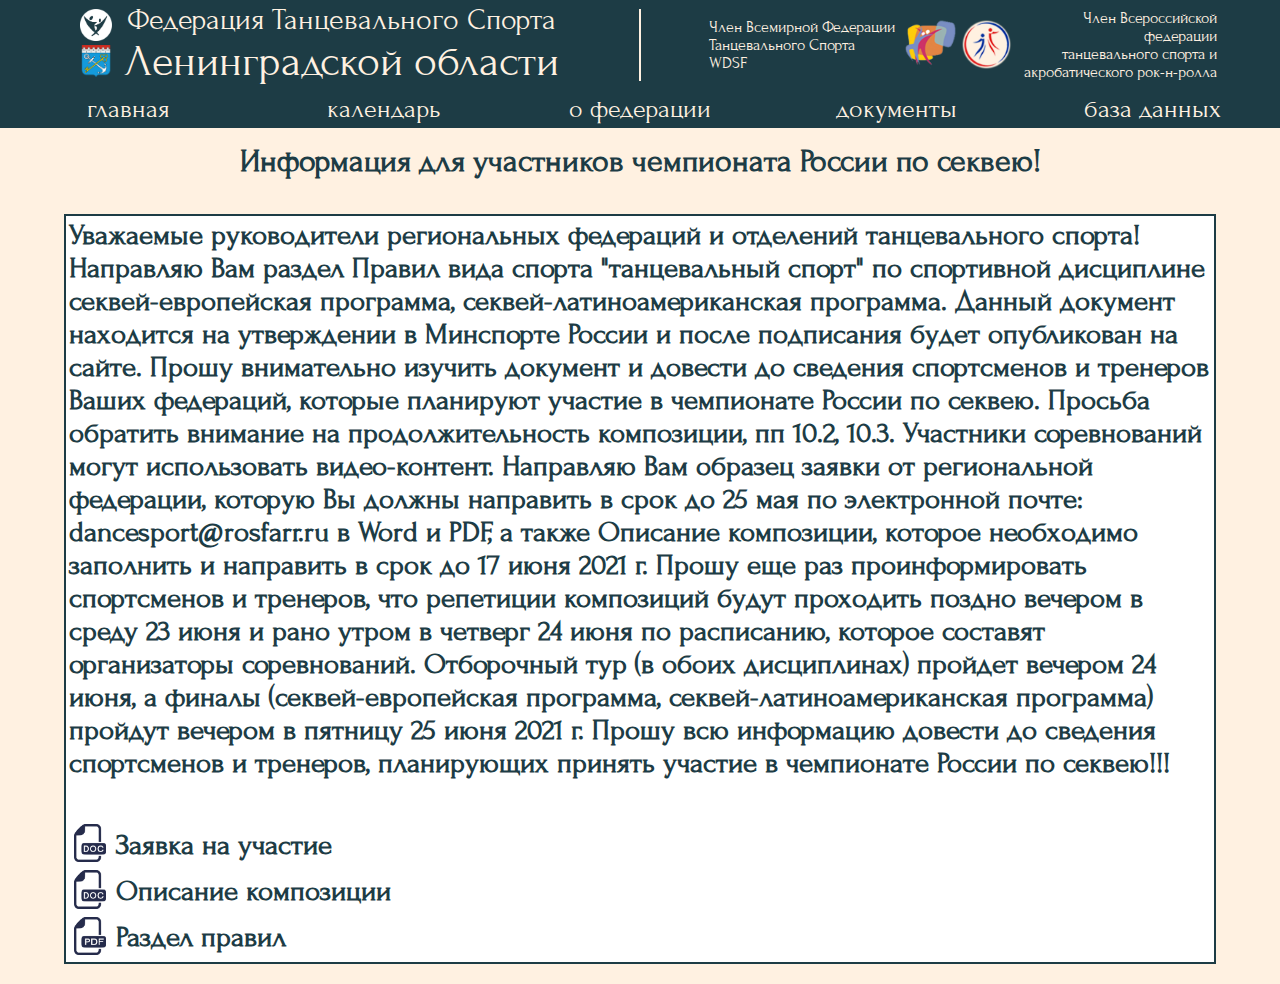
<file: assets/files/news/sekwey.html>
<!DOCTYPE html>
<html lang="ru">
<head>
	<!-- Yandex.Metrika counter -->
	<script type="text/javascript" >
   	(function(m,e,t,r,i,k,a){m[i]=m[i]||function(){(m[i].a=m[i].a||[]).push(arguments)};
   		m[i].l=1*new Date();k=e.createElement(t),a=e.getElementsByTagName(t)[0],k.async=1,k.src=r,a.parentNode.insertBefore(k,a)})
   		(window, document, "script", "https://mc.yandex.ru/metrika/tag.js", "ym");

   		ym(71927647, "init", {
       		 clickmap:true,
       		 trackLinks:true,
       		 accurateTrackBounce:true,
       		 webvisor:true
   		});
	</script>
	<noscript><div><img src="https://mc.yandex.ru/watch/71927647" style="position:absolute; left:-9999px;" alt="" /></div></noscript>
	<!-- /Yandex.Metrika counter -->
	
	<title>Федерация танцевального спорта Ленинградской области</title>
	<meta charset="UTF-8">
	<link rel="stylesheet" href="../../../assets/css/style.css">
	<link rel="stylesheet" href="../../../assets/css/media.css">
	<meta name="viewport" content="width=device-width, initial-scale=1.0"> 
	<link rel="shortcut icon" href="../../../favicon.ico" type="image/x-icon"> 
  	<!-- Подключение шрифта Roboto -->
  	<link rel="preconnect" href="https://fonts.gstatic.com">
	<link href="https://fonts.googleapis.com/css2?family=Forum&display=swap" rel="stylesheet">
  	<!-- Подключение JQuery-->
  	<script src="https://ajax.googleapis.com/ajax/libs/jquery/2.2.0/jquery.min.js"></script>
  	<!-- JS фиксация header и nav сверху окна -->
  	<!-- <script src="assets/js/menu.js"></script> -->
  	<!-- JS для слайдера -->
  	<script src="../../../assets/js/modernizr.custom.53451.js"></script>
  	
</head>
<body>
	<header class="header">
		<div class="title">
			<div class="herb">
			<img src="../../../assets/img/gerbs/FTSLO.png" class="herb" alt="Логотип ФТСЛО">
			<a href="https://lenobl.ru/"><img src="../../../assets/img/gerbs/LO.png" class="herb"alt="Герб ЛО"></a>
		</div>
			<div class="title-text"><div class="title-top">
				Федерация Танцевального Спорта 
			</div>
			<div class="title-bottom">
				Ленинградской области
			</div>
		</div></div>
		<div class="member">
			<a href="https://www.worlddancesport.org/"><div class="wdsf">
				<div class="text-member">Член Всемирной Федерации<br>Танцевального Спорта<br>WDSF</div>
				<img src="../../../assets/img/gerbs/WDSF.png" alt="Логотип WDSF">
			</div></a>
			<a href="https://fdsarr.ru/"><div class="ftsarr">
				<img src="../../../assets/img/gerbs/FTSARR.png" class="ftsarr-img" alt="Логотип ФТСАРР">
				<div class="text-member">Член Всероссийской федерации<br>танцевального спорта и<br>акробатического рок-н-ролла</div>
			</div></a>
		</div>
		<div class="herbs mobile">
		<input type="checkbox" id="nav-mobile-check" class="custom-checkbox">
		<label for="nav-mobile-check"></label>
		</div></header>

	<nav class="nav-pc">
		<a href="../../../index.php"><button class="btn nav-link">главная</button></a>
		<a href="../../../calendar.html"><button class="btn nav-link">календарь</button></a>
		<a href="../../../federation.html"><button class="btn nav-link">о федерации</button></a>
		<a href="../../../documents.html"><button class="btn nav-link">документы</button></a>
		<a href="../../../database.html"><button class="btn nav-link">база данных</button></a></nav>

	<!-- Фон для телефонов -->
	<div class="bg-mobile"></div>

	<div class="nav-mobile mobile" id="nav-mobile">
		<a href="../../../index.php"><button class="btn nav-link-mobile">главная</button></a>
		<a href="../../../calendar.html"><button class="btn nav-link-mobile">календарь</button></a>
		<a href="../../../federation.html"><button class="btn nav-link-mobile">о федерации</button></a>
		<a href="../../../documents.html"><button class="btn nav-link-mobile">документы</button></a>
		<a href="../../../database.html"><button class="btn nav-link-mobile">база данных</button></a>
	</div>
	
	<div class="content">
		<div class="title-content">Информация для участников чемпионата России по секвею!</div>
		<table class="news">
			<tr class="str">
				<td colspan="3"><p class="news"> Уважаемые руководители региональных федераций и отделений танцевального спорта! Направляю Вам раздел Правил вида спорта "танцевальный спорт" по спортивной дисциплине секвей-европейская программа, секвей-латиноамериканская программа. Данный документ находится на утверждении в Минспорте России и после подписания будет опубликован на сайте. Прошу внимательно изучить документ и довести до сведения спортсменов и тренеров Ваших федераций, которые планируют участие в чемпионате России по секвею. Просьба обратить внимание на продолжительность композиции, пп 10.2, 10.3. Участники соревнований могут использовать видео-контент. Направляю Вам образец заявки от региональной федерации, которую Вы должны направить в срок до 25 мая по электронной почте: <a class="a-news" href="mailto:dancesport@rosfarr.ru">dancesport@rosfarr.ru</a> в Word и PDF, а также Описание композиции, которое необходимо заполнить и направить в срок до 17 июня 2021 г. Прошу еще раз проинформировать спортсменов и тренеров, что репетиции композиций будут проходить поздно вечером в среду 23 июня и рано утром в четверг 24 июня по расписанию, которое составят организаторы соревнований. Отборочный тур (в обоих дисциплинах) пройдет вечером 24 июня, а финалы (секвей-европейская программа, секвей-латиноамериканская программа) пройдут вечером в пятницу 25 июня 2021 г. Прошу всю информацию довести до сведения спортсменов и тренеров, планирующих принять участие в чемпионате России по секвею!!!</p></td>
			</tr>
			<tr class="str"><td class="docs"><br><br></td>
					<td><br><br></td></tr>
			<tr class="str">
					<td class="docs"><a href="sekwey/zayawka.docx" target="_blank" class="a-news"><img src="../../../assets/img/files/doc.png" alt="docs" class="docs"></a></td>
					<td><a href="sekwey/zayawka.docx" target="_blank" class="a-news"><p class="news"> Заявка на участие </p></a></td>
			</tr>
			<tr class="str">
					<td class="docs"><a href="sekwey/opisanie.docx" target="_blank" class="a-news"><img src="../../../assets/img/files/doc.png" alt="docs" class="docs"></a></td>
					<td><a href="sekwey/opisanie.docx" target="_blank" class="a-news"><p class="news"> Описание композиции </p></a></td>
			</tr>
			<tr class="str">
					<td class="docs"><a href="sekwey/pravila.pdf" target="_blank" class="a-news"><img src="../../../assets/img/files/pdf.png" alt="docs" class="docs"></a></td>
					<td><a href="sekwey/pravila.pdf" target="_blank" class="a-news"><p class="news"> Раздел правил </p></a></td>
			</tr>
		</table>
	<!-- JS для мобильного меню -->
  	<script src="../../../assets/js/mobile-nav.js"></script>
  
</body>
</html>
</file>
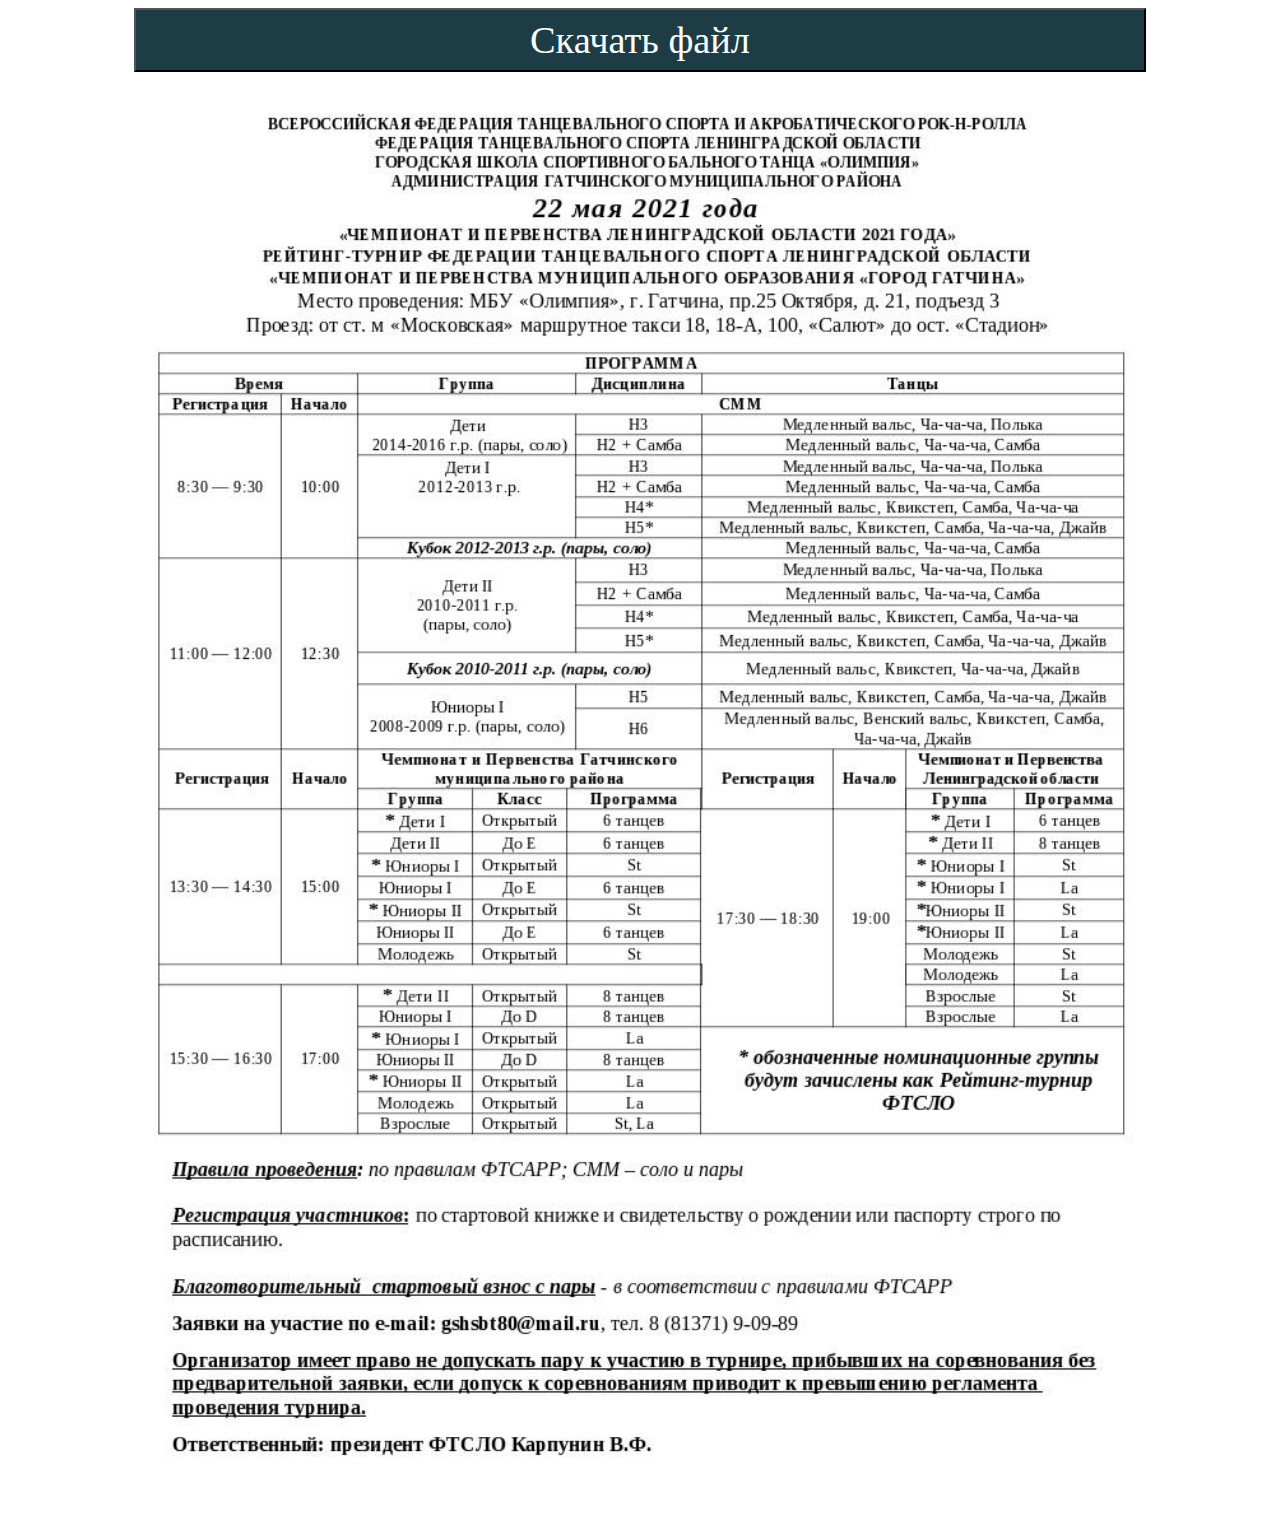
<file: assets/files/competitions/2021/22.05.2021.html>
<!DOCTYPE html>
<html lang="ru">
<head>
	<title>22 мая 2021 года</title>
	<meta charset="UTF-8">
</head>
<body>
  <center>
    <a href="22.05.2021.docx"><button style="width: 80%;height: 5vw;font-size: 3vw; font-family: 'Forum', cursive; background-color: #1d3c45; color: #fff">Скачать файл</button></a>
    <img src="22.05.2021.jpeg" width="80%">
  </center>
</body>
</html>
</file>
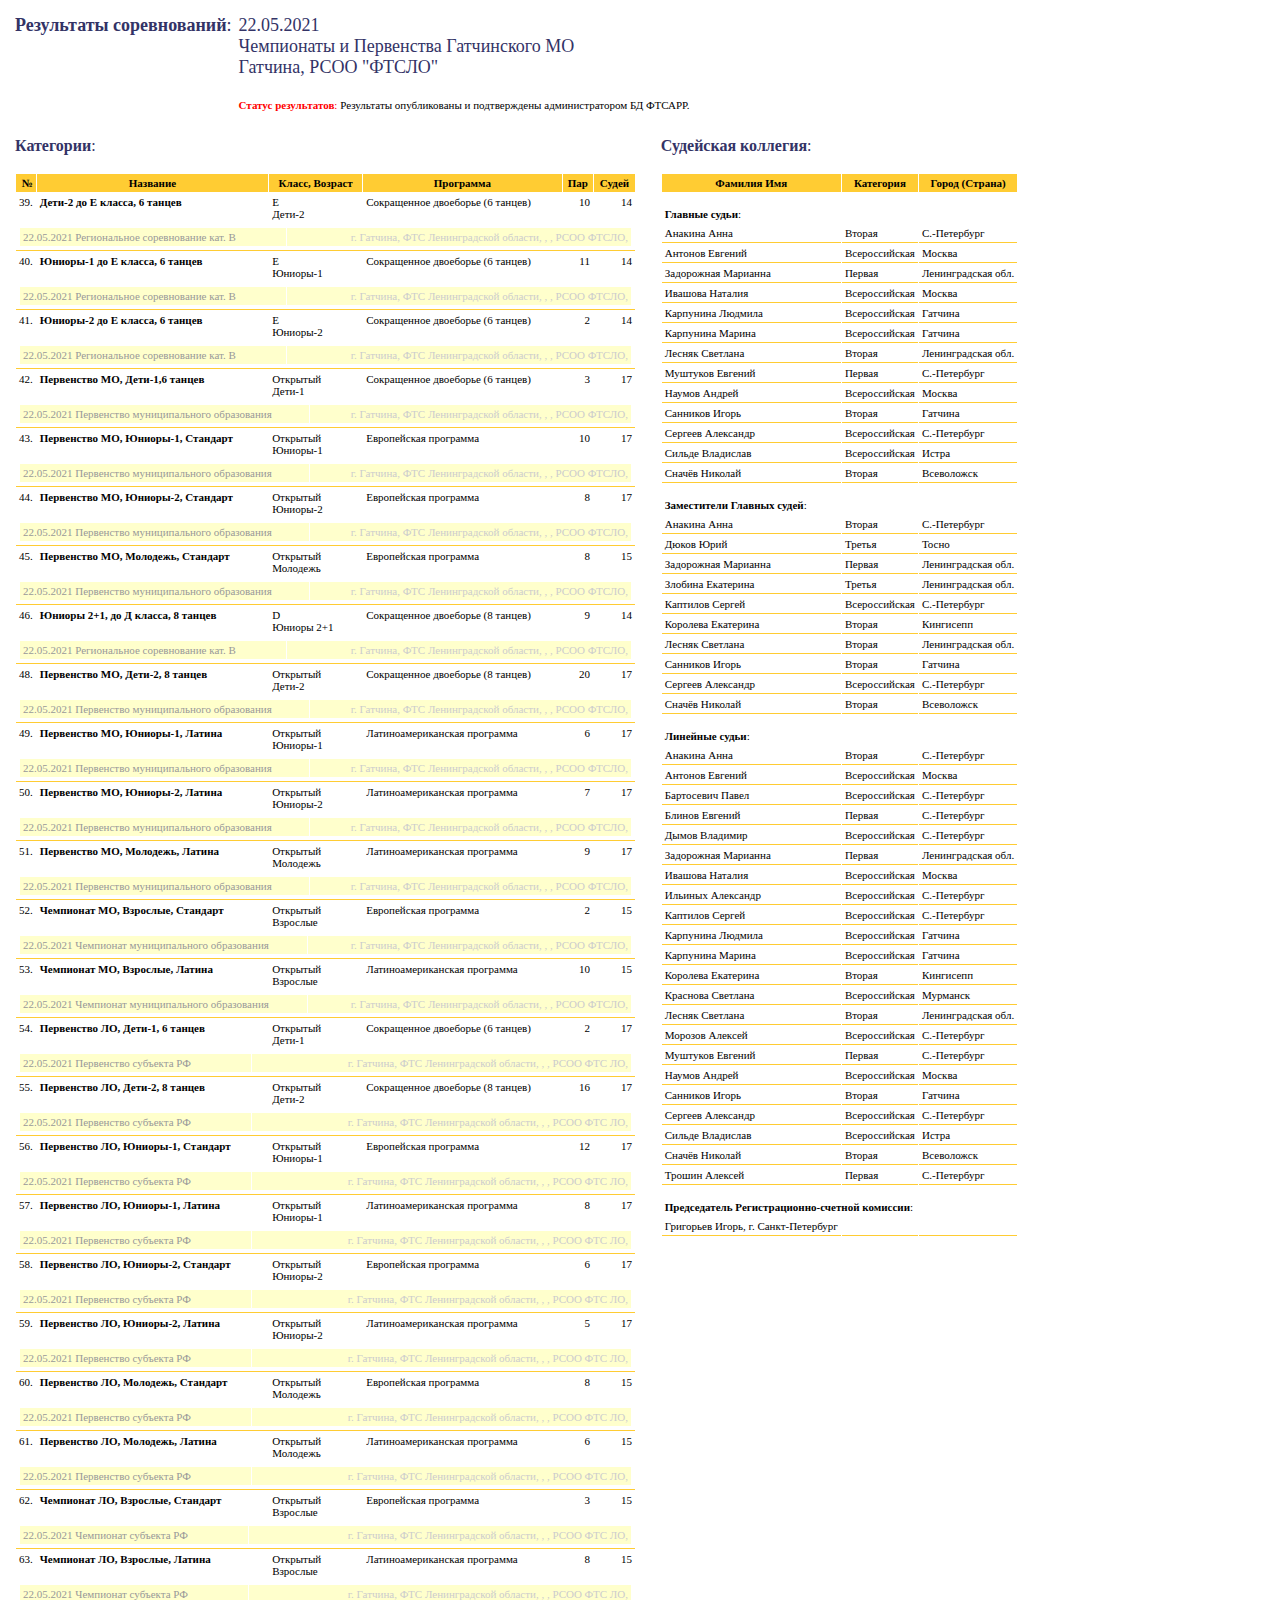
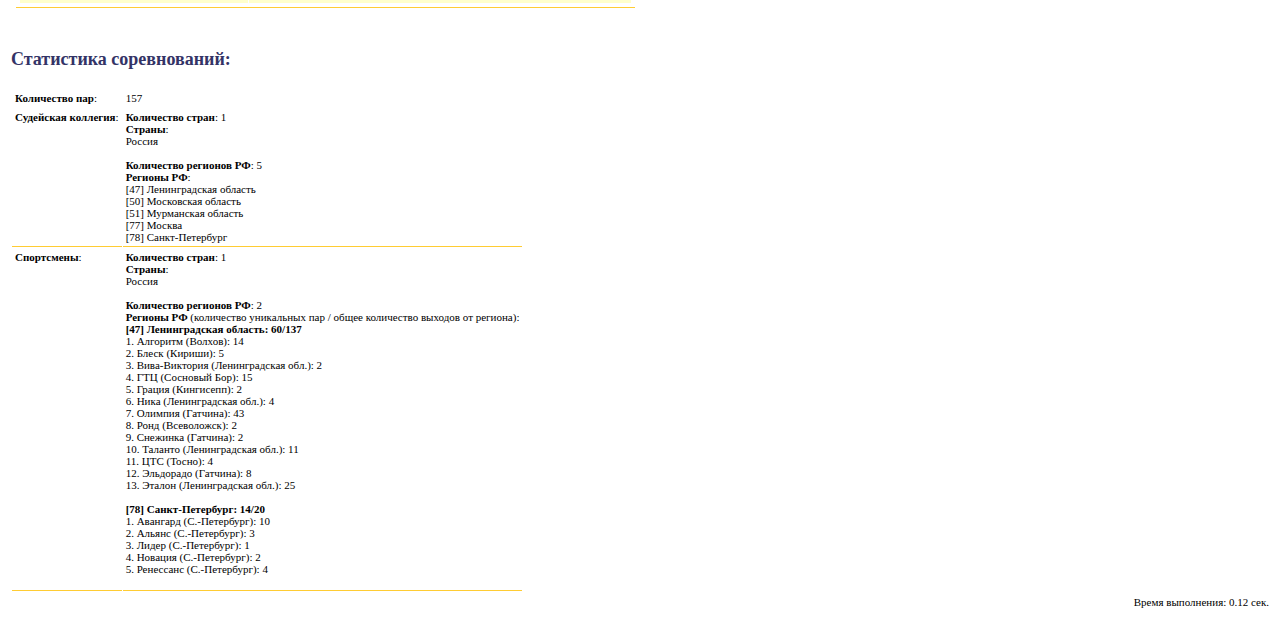
<file: assets/files/competitions/2021/result22052021.html>
<html>
	<header>
		<title>Просмотр результатов турнира</title>
	</header>
	<link rel='stylesheet' href='main.css' type='text/css'>
	<body>
	<table width='100%' height='100%'><tr><td valign='top'>

			<table width='100%' cellspacing='1' cellpadding='3'>
			<tr>
				<td valign='top' width='1%' nowrap><font COLOR=#333366 face='Verdana' size='4'><b>Результаты соревнований</b>:</td>
				<td><font COLOR=#333366 face='Verdana' size='4'>22.05.2021<br> Чемпионаты и Первенства Гатчинского МО<br>Гатчина, РСОО "ФТСЛО"<br><br><div CLASS='main_txt'><font COLOR='RED'><b>Статус результатов</b>:</font> Результаты опубликованы и подтверждены администратором БД ФТСАРР.</td>
			</tr>
			</table>
		
		<br>
		<table width='100%' cellspacing='1' cellpadding='3'>
		<tr>
			<td width='50%' valign='top'>
			<font COLOR=#333366 face='Verdana' size='3'><b>Категории</b>:<br><br>
		<table cellspacing='1' cellpadding='3'>
			<tr>
				<td bgcolor=#FFCC33 align='right'><div CLASS='main_txt'><b>№</td>
				<td bgcolor=#FFCC33 align='center'><div CLASS='main_txt'><b>Название</td>
				<td bgcolor=#FFCC33 align='center' nowrap><div CLASS='main_txt'><b>Класс, Возраст</td>
				<td bgcolor=#FFCC33 align='center'><div CLASS='main_txt'><b>Программа</td>
				<td bgcolor=#FFCC33 align='center'><div CLASS='main_txt'><b>Пар</td>
				<td bgcolor=#FFCC33 align='center'><div CLASS='main_txt'><b>Судей</td>
			</tr>
			<tr>
				<td align='right' valign='top' width='1%'><div CLASS='main_txt'>39.</td>
				<td valign='top'><a href='https://dance.vftsarr.ru/show_results.php?c_id=696&group=39'CLASS='main_txt'><b>Дети-2 до Е класса, 6 танцев</b></a></td>
				<td valign='top' nowrap><div CLASS='main_txt'>E<br>Дети-2</td>
				<td valign='top' nowrap><div CLASS='main_txt'>Сокращенное двоеборье (6 танцев)</td>
				<td valign='top' align='right'><div CLASS='main_txt'>10</td>
				<td valign='top' align='right'><div CLASS='main_txt'>14</td>
			</tr>
			<tr>
				<td style="border-bottom: 1px solid #FFCC33" colspan='8'>
					<table width='100%' cellspacing='1' cellpadding='3'>
					<tr>
						<td bgcolor=#FFFFCC nowrap><div CLASS='main_txt'><font color=#999999>22.05.2021 Региональное соревнование кат. B</td>
						<td bgcolor=#FFFFCC align='right' nowrap><div CLASS='main_txt'><font COLOR=#CCCCCC>г. Гатчина, ФТС Ленинградской области, , , РСОО ФТСЛО, </td>
				</tr>
					</table>
				</td>
			</tr>
		
			<tr>
				<td align='right' valign='top' width='1%'><div CLASS='main_txt'>40.</td>
				<td valign='top'><a href='https://dance.vftsarr.ru/show_results.php?c_id=696&group=40'CLASS='main_txt'><b>Юниоры-1 до Е класса, 6 танцев</b></a></td>
				<td valign='top' nowrap><div CLASS='main_txt'>E<br>Юниоры-1</td>
				<td valign='top' nowrap><div CLASS='main_txt'>Сокращенное двоеборье (6 танцев)</td>
				<td valign='top' align='right'><div CLASS='main_txt'>11</td>
				<td valign='top' align='right'><div CLASS='main_txt'>14</td>
			</tr>
			<tr>
				<td style="border-bottom: 1px solid #FFCC33" colspan='8'>
					<table width='100%' cellspacing='1' cellpadding='3'>
					<tr>
						<td bgcolor=#FFFFCC nowrap><div CLASS='main_txt'><font color=#999999>22.05.2021 Региональное соревнование кат. B</td>
						<td bgcolor=#FFFFCC align='right' nowrap><div CLASS='main_txt'><font COLOR=#CCCCCC>г. Гатчина, ФТС Ленинградской области, , , РСОО ФТСЛО, </td>
				</tr>
					</table>
				</td>
			</tr>
		
			<tr>
				<td align='right' valign='top' width='1%'><div CLASS='main_txt'>41.</td>
				<td valign='top'><a href='https://dance.vftsarr.ru/show_results.php?c_id=696&group=41'CLASS='main_txt'><b>Юниоры-2 до Е класса, 6 танцев</b></a></td>
				<td valign='top' nowrap><div CLASS='main_txt'>E<br>Юниоры-2</td>
				<td valign='top' nowrap><div CLASS='main_txt'>Сокращенное двоеборье (6 танцев)</td>
				<td valign='top' align='right'><div CLASS='main_txt'>2</td>
				<td valign='top' align='right'><div CLASS='main_txt'>14</td>
			</tr>
			<tr>
				<td style="border-bottom: 1px solid #FFCC33" colspan='8'>
					<table width='100%' cellspacing='1' cellpadding='3'>
					<tr>
						<td bgcolor=#FFFFCC nowrap><div CLASS='main_txt'><font color=#999999>22.05.2021 Региональное соревнование кат. B</td>
						<td bgcolor=#FFFFCC align='right' nowrap><div CLASS='main_txt'><font COLOR=#CCCCCC>г. Гатчина, ФТС Ленинградской области, , , РСОО ФТСЛО, </td>
				</tr>
					</table>
				</td>
			</tr>
			<tr>
				<td align='right' valign='top' width='1%'><div CLASS='main_txt'>42.</td>
				<td valign='top'><a href='https://dance.vftsarr.ru/show_results.php?c_id=695&group=42'CLASS='main_txt'><b>Первенство МО, Дети-1,6 танцев</b></a></td>
				<td valign='top' nowrap><div CLASS='main_txt'>Открытый<br>Дети-1</td>
				<td valign='top' nowrap><div CLASS='main_txt'>Сокращенное двоеборье (6 танцев)</td>
				<td valign='top' align='right'><div CLASS='main_txt'>3</td>
				<td valign='top' align='right'><div CLASS='main_txt'>17</td>
			</tr>
			<tr>
				<td style="border-bottom: 1px solid #FFCC33" colspan='8'>
					<table width='100%' cellspacing='1' cellpadding='3'>
					<tr>
						<td bgcolor=#FFFFCC nowrap><div CLASS='main_txt'><font color=#999999>22.05.2021 Первенство муниципального образования</td>
						<td bgcolor=#FFFFCC align='right' nowrap><div CLASS='main_txt'><font COLOR=#CCCCCC>г. Гатчина, ФТС Ленинградской области, , , РСОО ФТСЛО, </td>
				</tr>
					</table>
				</td>
			</tr>
		
			<tr>
				<td align='right' valign='top' width='1%'><div CLASS='main_txt'>43.</td>
				<td valign='top'><a href='https://dance.vftsarr.ru/show_results.php?c_id=695&group=43'CLASS='main_txt'><b>Первенство МО, Юниоры-1, Стандарт</b></a></td>
				<td valign='top' nowrap><div CLASS='main_txt'>Открытый<br>Юниоры-1</td>
				<td valign='top' nowrap><div CLASS='main_txt'>Европейская программа</td>
				<td valign='top' align='right'><div CLASS='main_txt'>10</td>
				<td valign='top' align='right'><div CLASS='main_txt'>17</td>
			</tr>
			<tr>
				<td style="border-bottom: 1px solid #FFCC33" colspan='8'>
					<table width='100%' cellspacing='1' cellpadding='3'>
					<tr>
						<td bgcolor=#FFFFCC nowrap><div CLASS='main_txt'><font color=#999999>22.05.2021 Первенство муниципального образования</td>
						<td bgcolor=#FFFFCC align='right' nowrap><div CLASS='main_txt'><font COLOR=#CCCCCC>г. Гатчина, ФТС Ленинградской области, , , РСОО ФТСЛО, </td>
				</tr>
					</table>
				</td>
			</tr>
		
			<tr>
				<td align='right' valign='top' width='1%'><div CLASS='main_txt'>44.</td>
				<td valign='top'><a href='https://dance.vftsarr.ru/show_results.php?c_id=695&group=44'CLASS='main_txt'><b>Первенство МО, Юниоры-2, Стандарт</b></a></td>
				<td valign='top' nowrap><div CLASS='main_txt'>Открытый<br>Юниоры-2</td>
				<td valign='top' nowrap><div CLASS='main_txt'>Европейская программа</td>
				<td valign='top' align='right'><div CLASS='main_txt'>8</td>
				<td valign='top' align='right'><div CLASS='main_txt'>17</td>
			</tr>
			<tr>
				<td style="border-bottom: 1px solid #FFCC33" colspan='8'>
					<table width='100%' cellspacing='1' cellpadding='3'>
					<tr>
						<td bgcolor=#FFFFCC nowrap><div CLASS='main_txt'><font color=#999999>22.05.2021 Первенство муниципального образования</td>
						<td bgcolor=#FFFFCC align='right' nowrap><div CLASS='main_txt'><font COLOR=#CCCCCC>г. Гатчина, ФТС Ленинградской области, , , РСОО ФТСЛО, </td>
				</tr>
					</table>
				</td>
			</tr>
		
			<tr>
				<td align='right' valign='top' width='1%'><div CLASS='main_txt'>45.</td>
				<td valign='top'><a href='https://dance.vftsarr.ru/show_results.php?c_id=695&group=45'CLASS='main_txt'><b>Первенство МО, Молодежь, Стандарт</b></a></td>
				<td valign='top' nowrap><div CLASS='main_txt'>Открытый<br>Молодежь</td>
				<td valign='top' nowrap><div CLASS='main_txt'>Европейская программа</td>
				<td valign='top' align='right'><div CLASS='main_txt'>8</td>
				<td valign='top' align='right'><div CLASS='main_txt'>15</td>
			</tr>
			<tr>
				<td style="border-bottom: 1px solid #FFCC33" colspan='8'>
					<table width='100%' cellspacing='1' cellpadding='3'>
					<tr>
						<td bgcolor=#FFFFCC nowrap><div CLASS='main_txt'><font color=#999999>22.05.2021 Первенство муниципального образования</td>
						<td bgcolor=#FFFFCC align='right' nowrap><div CLASS='main_txt'><font COLOR=#CCCCCC>г. Гатчина, ФТС Ленинградской области, , , РСОО ФТСЛО, </td>
				</tr>
					</table>
				</td>
			</tr>
			<tr>
				<td align='right' valign='top' width='1%'><div CLASS='main_txt'>46.</td>
				<td valign='top'><a href='https://dance.vftsarr.ru/show_results.php?c_id=696&group=46'CLASS='main_txt'><b>Юниоры 2+1, до Д класса, 8 танцев</b></a></td>
				<td valign='top' nowrap><div CLASS='main_txt'>D<br>Юниоры 2+1</td>
				<td valign='top' nowrap><div CLASS='main_txt'>Сокращенное двоеборье (8 танцев)</td>
				<td valign='top' align='right'><div CLASS='main_txt'>9</td>
				<td valign='top' align='right'><div CLASS='main_txt'>14</td>
			</tr>
			<tr>
				<td style="border-bottom: 1px solid #FFCC33" colspan='8'>
					<table width='100%' cellspacing='1' cellpadding='3'>
					<tr>
						<td bgcolor=#FFFFCC nowrap><div CLASS='main_txt'><font color=#999999>22.05.2021 Региональное соревнование кат. B</td>
						<td bgcolor=#FFFFCC align='right' nowrap><div CLASS='main_txt'><font COLOR=#CCCCCC>г. Гатчина, ФТС Ленинградской области, , , РСОО ФТСЛО, </td>
				</tr>
					</table>
				</td>
			</tr>
			<tr>
				<td align='right' valign='top' width='1%'><div CLASS='main_txt'>48.</td>
				<td valign='top'><a href='https://dance.vftsarr.ru/show_results.php?c_id=695&group=48'CLASS='main_txt'><b>Первенство МО, Дети-2, 8 танцев</b></a></td>
				<td valign='top' nowrap><div CLASS='main_txt'>Открытый<br>Дети-2</td>
				<td valign='top' nowrap><div CLASS='main_txt'>Сокращенное двоеборье (8 танцев)</td>
				<td valign='top' align='right'><div CLASS='main_txt'>20</td>
				<td valign='top' align='right'><div CLASS='main_txt'>17</td>
			</tr>
			<tr>
				<td style="border-bottom: 1px solid #FFCC33" colspan='8'>
					<table width='100%' cellspacing='1' cellpadding='3'>
					<tr>
						<td bgcolor=#FFFFCC nowrap><div CLASS='main_txt'><font color=#999999>22.05.2021 Первенство муниципального образования</td>
						<td bgcolor=#FFFFCC align='right' nowrap><div CLASS='main_txt'><font COLOR=#CCCCCC>г. Гатчина, ФТС Ленинградской области, , , РСОО ФТСЛО, </td>
				</tr>
					</table>
				</td>
			</tr>
		
			<tr>
				<td align='right' valign='top' width='1%'><div CLASS='main_txt'>49.</td>
				<td valign='top'><a href='https://dance.vftsarr.ru/show_results.php?c_id=695&group=49'CLASS='main_txt'><b>Первенство МО, Юниоры-1, Латина</b></a></td>
				<td valign='top' nowrap><div CLASS='main_txt'>Открытый<br>Юниоры-1</td>
				<td valign='top' nowrap><div CLASS='main_txt'>Латиноамериканская программа</td>
				<td valign='top' align='right'><div CLASS='main_txt'>6</td>
				<td valign='top' align='right'><div CLASS='main_txt'>17</td>
			</tr>
			<tr>
				<td style="border-bottom: 1px solid #FFCC33" colspan='8'>
					<table width='100%' cellspacing='1' cellpadding='3'>
					<tr>
						<td bgcolor=#FFFFCC nowrap><div CLASS='main_txt'><font color=#999999>22.05.2021 Первенство муниципального образования</td>
						<td bgcolor=#FFFFCC align='right' nowrap><div CLASS='main_txt'><font COLOR=#CCCCCC>г. Гатчина, ФТС Ленинградской области, , , РСОО ФТСЛО, </td>
				</tr>
					</table>
				</td>
			</tr>
		
			<tr>
				<td align='right' valign='top' width='1%'><div CLASS='main_txt'>50.</td>
				<td valign='top'><a href='https://dance.vftsarr.ru/show_results.php?c_id=695&group=50'CLASS='main_txt'><b>Первенство МО, Юниоры-2, Латина</b></a></td>
				<td valign='top' nowrap><div CLASS='main_txt'>Открытый<br>Юниоры-2</td>
				<td valign='top' nowrap><div CLASS='main_txt'>Латиноамериканская программа</td>
				<td valign='top' align='right'><div CLASS='main_txt'>7</td>
				<td valign='top' align='right'><div CLASS='main_txt'>17</td>
			</tr>
			<tr>
				<td style="border-bottom: 1px solid #FFCC33" colspan='8'>
					<table width='100%' cellspacing='1' cellpadding='3'>
					<tr>
						<td bgcolor=#FFFFCC nowrap><div CLASS='main_txt'><font color=#999999>22.05.2021 Первенство муниципального образования</td>
						<td bgcolor=#FFFFCC align='right' nowrap><div CLASS='main_txt'><font COLOR=#CCCCCC>г. Гатчина, ФТС Ленинградской области, , , РСОО ФТСЛО, </td>
				</tr>
					</table>
				</td>
			</tr>
		
			<tr>
				<td align='right' valign='top' width='1%'><div CLASS='main_txt'>51.</td>
				<td valign='top'><a href='https://dance.vftsarr.ru/show_results.php?c_id=695&group=51'CLASS='main_txt'><b>Первенство МО, Молодежь, Латина</b></a></td>
				<td valign='top' nowrap><div CLASS='main_txt'>Открытый<br>Молодежь</td>
				<td valign='top' nowrap><div CLASS='main_txt'>Латиноамериканская программа</td>
				<td valign='top' align='right'><div CLASS='main_txt'>9</td>
				<td valign='top' align='right'><div CLASS='main_txt'>17</td>
			</tr>
			<tr>
				<td style="border-bottom: 1px solid #FFCC33" colspan='8'>
					<table width='100%' cellspacing='1' cellpadding='3'>
					<tr>
						<td bgcolor=#FFFFCC nowrap><div CLASS='main_txt'><font color=#999999>22.05.2021 Первенство муниципального образования</td>
						<td bgcolor=#FFFFCC align='right' nowrap><div CLASS='main_txt'><font COLOR=#CCCCCC>г. Гатчина, ФТС Ленинградской области, , , РСОО ФТСЛО, </td>
				</tr>
					</table>
				</td>
			</tr>
		
			<tr>
				<td align='right' valign='top' width='1%'><div CLASS='main_txt'>52.</td>
				<td valign='top'><a href='https://dance.vftsarr.ru/show_results.php?c_id=695&group=52'CLASS='main_txt'><b>Чемпионат МО, Взрослые, Стандарт</b></a></td>
				<td valign='top' nowrap><div CLASS='main_txt'>Открытый<br>Взрослые</td>
				<td valign='top' nowrap><div CLASS='main_txt'>Европейская программа</td>
				<td valign='top' align='right'><div CLASS='main_txt'>2</td>
				<td valign='top' align='right'><div CLASS='main_txt'>15</td>
			</tr>
			<tr>
				<td style="border-bottom: 1px solid #FFCC33" colspan='8'>
					<table width='100%' cellspacing='1' cellpadding='3'>
					<tr>
						<td bgcolor=#FFFFCC nowrap><div CLASS='main_txt'><font color=#999999>22.05.2021 Чемпионат муниципального образования</td>
						<td bgcolor=#FFFFCC align='right' nowrap><div CLASS='main_txt'><font COLOR=#CCCCCC>г. Гатчина, ФТС Ленинградской области, , , РСОО ФТСЛО, </td>
				</tr>
					</table>
				</td>
			</tr>
		
			<tr>
				<td align='right' valign='top' width='1%'><div CLASS='main_txt'>53.</td>
				<td valign='top'><a href='https://dance.vftsarr.ru/show_results.php?c_id=695&group=53'CLASS='main_txt'><b>Чемпионат МО, Взрослые, Латина</b></a></td>
				<td valign='top' nowrap><div CLASS='main_txt'>Открытый<br>Взрослые</td>
				<td valign='top' nowrap><div CLASS='main_txt'>Латиноамериканская программа</td>
				<td valign='top' align='right'><div CLASS='main_txt'>10</td>
				<td valign='top' align='right'><div CLASS='main_txt'>15</td>
			</tr>
			<tr>
				<td style="border-bottom: 1px solid #FFCC33" colspan='8'>
					<table width='100%' cellspacing='1' cellpadding='3'>
					<tr>
						<td bgcolor=#FFFFCC nowrap><div CLASS='main_txt'><font color=#999999>22.05.2021 Чемпионат муниципального образования</td>
						<td bgcolor=#FFFFCC align='right' nowrap><div CLASS='main_txt'><font COLOR=#CCCCCC>г. Гатчина, ФТС Ленинградской области, , , РСОО ФТСЛО, </td>
				</tr>
					</table>
				</td>
			</tr>
		
			<tr>
				<td align='right' valign='top' width='1%'><div CLASS='main_txt'>54.</td>
				<td valign='top'><a href='https://dance.vftsarr.ru/show_results.php?c_id=695&group=54'CLASS='main_txt'><b>Первенство ЛО, Дети-1, 6 танцев</b></a></td>
				<td valign='top' nowrap><div CLASS='main_txt'>Открытый<br>Дети-1</td>
				<td valign='top' nowrap><div CLASS='main_txt'>Сокращенное двоеборье (6 танцев)</td>
				<td valign='top' align='right'><div CLASS='main_txt'>2</td>
				<td valign='top' align='right'><div CLASS='main_txt'>17</td>
			</tr>
			<tr>
				<td style="border-bottom: 1px solid #FFCC33" colspan='8'>
					<table width='100%' cellspacing='1' cellpadding='3'>
					<tr>
						<td bgcolor=#FFFFCC nowrap><div CLASS='main_txt'><font color=#999999>22.05.2021 Первенство субъекта РФ</td>
						<td bgcolor=#FFFFCC align='right' nowrap><div CLASS='main_txt'><font COLOR=#CCCCCC>г. Гатчина, ФТС Ленинградской области, , , РСОО ФТС ЛО, </td>
				</tr>
					</table>
				</td>
			</tr>
		
			<tr>
				<td align='right' valign='top' width='1%'><div CLASS='main_txt'>55.</td>
				<td valign='top'><a href='https://dance.vftsarr.ru/show_results.php?c_id=695&group=55'CLASS='main_txt'><b>Первенство ЛО, Дети-2, 8 танцев</b></a></td>
				<td valign='top' nowrap><div CLASS='main_txt'>Открытый<br>Дети-2</td>
				<td valign='top' nowrap><div CLASS='main_txt'>Сокращенное двоеборье (8 танцев)</td>
				<td valign='top' align='right'><div CLASS='main_txt'>16</td>
				<td valign='top' align='right'><div CLASS='main_txt'>17</td>
			</tr>
			<tr>
				<td style="border-bottom: 1px solid #FFCC33" colspan='8'>
					<table width='100%' cellspacing='1' cellpadding='3'>
					<tr>
						<td bgcolor=#FFFFCC nowrap><div CLASS='main_txt'><font color=#999999>22.05.2021 Первенство субъекта РФ</td>
						<td bgcolor=#FFFFCC align='right' nowrap><div CLASS='main_txt'><font COLOR=#CCCCCC>г. Гатчина, ФТС Ленинградской области, , , РСОО ФТС ЛО, </td>
				</tr>
					</table>
				</td>
			</tr>
		
			<tr>
				<td align='right' valign='top' width='1%'><div CLASS='main_txt'>56.</td>
				<td valign='top'><a href='https://dance.vftsarr.ru/show_results.php?c_id=695&group=56'CLASS='main_txt'><b>Первенство ЛО, Юниоры-1, Стандарт</b></a></td>
				<td valign='top' nowrap><div CLASS='main_txt'>Открытый<br>Юниоры-1</td>
				<td valign='top' nowrap><div CLASS='main_txt'>Европейская программа</td>
				<td valign='top' align='right'><div CLASS='main_txt'>12</td>
				<td valign='top' align='right'><div CLASS='main_txt'>17</td>
			</tr>
			<tr>
				<td style="border-bottom: 1px solid #FFCC33" colspan='8'>
					<table width='100%' cellspacing='1' cellpadding='3'>
					<tr>
						<td bgcolor=#FFFFCC nowrap><div CLASS='main_txt'><font color=#999999>22.05.2021 Первенство субъекта РФ</td>
						<td bgcolor=#FFFFCC align='right' nowrap><div CLASS='main_txt'><font COLOR=#CCCCCC>г. Гатчина, ФТС Ленинградской области, , , РСОО ФТС ЛО, </td>
				</tr>
					</table>
				</td>
			</tr>
		
			<tr>
				<td align='right' valign='top' width='1%'><div CLASS='main_txt'>57.</td>
				<td valign='top'><a href='https://dance.vftsarr.ru/show_results.php?c_id=695&group=57'CLASS='main_txt'><b>Первенство ЛО, Юниоры-1, Латина</b></a></td>
				<td valign='top' nowrap><div CLASS='main_txt'>Открытый<br>Юниоры-1</td>
				<td valign='top' nowrap><div CLASS='main_txt'>Латиноамериканская программа</td>
				<td valign='top' align='right'><div CLASS='main_txt'>8</td>
				<td valign='top' align='right'><div CLASS='main_txt'>17</td>
			</tr>
			<tr>
				<td style="border-bottom: 1px solid #FFCC33" colspan='8'>
					<table width='100%' cellspacing='1' cellpadding='3'>
					<tr>
						<td bgcolor=#FFFFCC nowrap><div CLASS='main_txt'><font color=#999999>22.05.2021 Первенство субъекта РФ</td>
						<td bgcolor=#FFFFCC align='right' nowrap><div CLASS='main_txt'><font COLOR=#CCCCCC>г. Гатчина, ФТС Ленинградской области, , , РСОО ФТС ЛО, </td>
				</tr>
					</table>
				</td>
			</tr>
		
			<tr>
				<td align='right' valign='top' width='1%'><div CLASS='main_txt'>58.</td>
				<td valign='top'><a href='https://dance.vftsarr.ru/show_results.php?c_id=695&group=58'CLASS='main_txt'><b>Первенство ЛО, Юниоры-2, Стандарт</b></a></td>
				<td valign='top' nowrap><div CLASS='main_txt'>Открытый<br>Юниоры-2</td>
				<td valign='top' nowrap><div CLASS='main_txt'>Европейская программа</td>
				<td valign='top' align='right'><div CLASS='main_txt'>6</td>
				<td valign='top' align='right'><div CLASS='main_txt'>17</td>
			</tr>
			<tr>
				<td style="border-bottom: 1px solid #FFCC33" colspan='8'>
					<table width='100%' cellspacing='1' cellpadding='3'>
					<tr>
						<td bgcolor=#FFFFCC nowrap><div CLASS='main_txt'><font color=#999999>22.05.2021 Первенство субъекта РФ</td>
						<td bgcolor=#FFFFCC align='right' nowrap><div CLASS='main_txt'><font COLOR=#CCCCCC>г. Гатчина, ФТС Ленинградской области, , , РСОО ФТС ЛО, </td>
				</tr>
					</table>
				</td>
			</tr>
		
			<tr>
				<td align='right' valign='top' width='1%'><div CLASS='main_txt'>59.</td>
				<td valign='top'><a href='https://dance.vftsarr.ru/show_results.php?c_id=695&group=59'CLASS='main_txt'><b>Первенство ЛО, Юниоры-2, Латина</b></a></td>
				<td valign='top' nowrap><div CLASS='main_txt'>Открытый<br>Юниоры-2</td>
				<td valign='top' nowrap><div CLASS='main_txt'>Латиноамериканская программа</td>
				<td valign='top' align='right'><div CLASS='main_txt'>5</td>
				<td valign='top' align='right'><div CLASS='main_txt'>17</td>
			</tr>
			<tr>
				<td style="border-bottom: 1px solid #FFCC33" colspan='8'>
					<table width='100%' cellspacing='1' cellpadding='3'>
					<tr>
						<td bgcolor=#FFFFCC nowrap><div CLASS='main_txt'><font color=#999999>22.05.2021 Первенство субъекта РФ</td>
						<td bgcolor=#FFFFCC align='right' nowrap><div CLASS='main_txt'><font COLOR=#CCCCCC>г. Гатчина, ФТС Ленинградской области, , , РСОО ФТС ЛО, </td>
				</tr>
					</table>
				</td>
			</tr>
		
			<tr>
				<td align='right' valign='top' width='1%'><div CLASS='main_txt'>60.</td>
				<td valign='top'><a href='https://dance.vftsarr.ru/show_results.php?c_id=695&group=60'CLASS='main_txt'><b>Первенство ЛО, Молодежь, Стандарт</b></a></td>
				<td valign='top' nowrap><div CLASS='main_txt'>Открытый<br>Молодежь</td>
				<td valign='top' nowrap><div CLASS='main_txt'>Европейская программа</td>
				<td valign='top' align='right'><div CLASS='main_txt'>8</td>
				<td valign='top' align='right'><div CLASS='main_txt'>15</td>
			</tr>
			<tr>
				<td style="border-bottom: 1px solid #FFCC33" colspan='8'>
					<table width='100%' cellspacing='1' cellpadding='3'>
					<tr>
						<td bgcolor=#FFFFCC nowrap><div CLASS='main_txt'><font color=#999999>22.05.2021 Первенство субъекта РФ</td>
						<td bgcolor=#FFFFCC align='right' nowrap><div CLASS='main_txt'><font COLOR=#CCCCCC>г. Гатчина, ФТС Ленинградской области, , , РСОО ФТС ЛО, </td>
				</tr>
					</table>
				</td>
			</tr>
		
			<tr>
				<td align='right' valign='top' width='1%'><div CLASS='main_txt'>61.</td>
				<td valign='top'><a href='https://dance.vftsarr.ru/show_results.php?c_id=695&group=61'CLASS='main_txt'><b>Первенство ЛО, Молодежь, Латина</b></a></td>
				<td valign='top' nowrap><div CLASS='main_txt'>Открытый<br>Молодежь</td>
				<td valign='top' nowrap><div CLASS='main_txt'>Латиноамериканская программа</td>
				<td valign='top' align='right'><div CLASS='main_txt'>6</td>
				<td valign='top' align='right'><div CLASS='main_txt'>15</td>
			</tr>
			<tr>
				<td style="border-bottom: 1px solid #FFCC33" colspan='8'>
					<table width='100%' cellspacing='1' cellpadding='3'>
					<tr>
						<td bgcolor=#FFFFCC nowrap><div CLASS='main_txt'><font color=#999999>22.05.2021 Первенство субъекта РФ</td>
						<td bgcolor=#FFFFCC align='right' nowrap><div CLASS='main_txt'><font COLOR=#CCCCCC>г. Гатчина, ФТС Ленинградской области, , , РСОО ФТС ЛО, </td>
				</tr>
					</table>
				</td>
			</tr>
		
			<tr>
				<td align='right' valign='top' width='1%'><div CLASS='main_txt'>62.</td>
				<td valign='top'><a href='https://dance.vftsarr.ru/show_results.php?c_id=695&group=62'CLASS='main_txt'><b>Чемпионат ЛО, Взрослые, Стандарт</b></a></td>
				<td valign='top' nowrap><div CLASS='main_txt'>Открытый<br>Взрослые</td>
				<td valign='top' nowrap><div CLASS='main_txt'>Европейская программа</td>
				<td valign='top' align='right'><div CLASS='main_txt'>3</td>
				<td valign='top' align='right'><div CLASS='main_txt'>15</td>
			</tr>
			<tr>
				<td style="border-bottom: 1px solid #FFCC33" colspan='8'>
					<table width='100%' cellspacing='1' cellpadding='3'>
					<tr>
						<td bgcolor=#FFFFCC nowrap><div CLASS='main_txt'><font color=#999999>22.05.2021 Чемпионат субъекта РФ</td>
						<td bgcolor=#FFFFCC align='right' nowrap><div CLASS='main_txt'><font COLOR=#CCCCCC>г. Гатчина, ФТС Ленинградской области, , , РСОО ФТС ЛО, </td>
				</tr>
					</table>
				</td>
			</tr>
		
			<tr>
				<td align='right' valign='top' width='1%'><div CLASS='main_txt'>63.</td>
				<td valign='top'><a href='https://dance.vftsarr.ru/show_results.php?c_id=695&group=63'CLASS='main_txt'><b>Чемпионат ЛО, Взрослые, Латина</b></a></td>
				<td valign='top' nowrap><div CLASS='main_txt'>Открытый<br>Взрослые</td>
				<td valign='top' nowrap><div CLASS='main_txt'>Латиноамериканская программа</td>
				<td valign='top' align='right'><div CLASS='main_txt'>8</td>
				<td valign='top' align='right'><div CLASS='main_txt'>15</td>
			</tr>
			<tr>
				<td style="border-bottom: 1px solid #FFCC33" colspan='8'>
					<table width='100%' cellspacing='1' cellpadding='3'>
					<tr>
						<td bgcolor=#FFFFCC nowrap><div CLASS='main_txt'><font color=#999999>22.05.2021 Чемпионат субъекта РФ</td>
						<td bgcolor=#FFFFCC align='right' nowrap><div CLASS='main_txt'><font COLOR=#CCCCCC>г. Гатчина, ФТС Ленинградской области, , , РСОО ФТС ЛО, </td>
				</tr>
					</table>
				</td>
			</tr>
		
			</table>
		</td>
		<td>&nbsp;</td>
		<td valign='top'>
			<font COLOR=#333366 face='Verdana' size='3'><b>Судейская коллегия</b>:<br><br>
			<table width='1%' cellspacing='1' cellpadding='3'>
			<tr>
				<td bgcolor=#FFCC33 align='center' nowrap><div CLASS='main_txt'><b>Фамилия Имя</td>
				<td bgcolor=#FFCC33 align='center' nowrap><div CLASS='main_txt'><b>Категория</td>
				<td bgcolor=#FFCC33 align='center' nowrap><div CLASS='main_txt'><b>Город (Страна)</td>
			</tr>
			<tr>
				<td colspan='3'><div CLASS='main_txt'><br><b>Главные судьи</b>:
			</tr>
	
					<tr>
						<td style="border-bottom: 1px solid #FFCC33" nowrap><div CLASS='main_txt'>Анакина Анна</td>
						<td style="border-bottom: 1px solid #FFCC33" nowrap><div CLASS='main_txt'>Вторая</td>
						<td style="border-bottom: 1px solid #FFCC33" nowrap><div CLASS='main_txt'>С.-Петербург</td>
					</tr>
				
					<tr>
						<td style="border-bottom: 1px solid #FFCC33" nowrap><div CLASS='main_txt'>Антонов Евгений</td>
						<td style="border-bottom: 1px solid #FFCC33" nowrap><div CLASS='main_txt'>Всероссийская</td>
						<td style="border-bottom: 1px solid #FFCC33" nowrap><div CLASS='main_txt'>Москва</td>
					</tr>
				
					<tr>
						<td style="border-bottom: 1px solid #FFCC33" nowrap><div CLASS='main_txt'>Задорожная Марианна</td>
						<td style="border-bottom: 1px solid #FFCC33" nowrap><div CLASS='main_txt'>Первая</td>
						<td style="border-bottom: 1px solid #FFCC33" nowrap><div CLASS='main_txt'>Ленинградская обл.</td>
					</tr>
				
					<tr>
						<td style="border-bottom: 1px solid #FFCC33" nowrap><div CLASS='main_txt'>Ивашова Наталия</td>
						<td style="border-bottom: 1px solid #FFCC33" nowrap><div CLASS='main_txt'>Всероссийская</td>
						<td style="border-bottom: 1px solid #FFCC33" nowrap><div CLASS='main_txt'>Москва</td>
					</tr>
				
					<tr>
						<td style="border-bottom: 1px solid #FFCC33" nowrap><div CLASS='main_txt'>Карпунина Людмила</td>
						<td style="border-bottom: 1px solid #FFCC33" nowrap><div CLASS='main_txt'>Всероссийская</td>
						<td style="border-bottom: 1px solid #FFCC33" nowrap><div CLASS='main_txt'>Гатчина</td>
					</tr>
				
					<tr>
						<td style="border-bottom: 1px solid #FFCC33" nowrap><div CLASS='main_txt'>Карпунина Марина</td>
						<td style="border-bottom: 1px solid #FFCC33" nowrap><div CLASS='main_txt'>Всероссийская</td>
						<td style="border-bottom: 1px solid #FFCC33" nowrap><div CLASS='main_txt'>Гатчина</td>
					</tr>
				
					<tr>
						<td style="border-bottom: 1px solid #FFCC33" nowrap><div CLASS='main_txt'>Лесняк Светлана</td>
						<td style="border-bottom: 1px solid #FFCC33" nowrap><div CLASS='main_txt'>Вторая</td>
						<td style="border-bottom: 1px solid #FFCC33" nowrap><div CLASS='main_txt'>Ленинградская обл.</td>
					</tr>
				
					<tr>
						<td style="border-bottom: 1px solid #FFCC33" nowrap><div CLASS='main_txt'>Муштуков Евгений</td>
						<td style="border-bottom: 1px solid #FFCC33" nowrap><div CLASS='main_txt'>Первая</td>
						<td style="border-bottom: 1px solid #FFCC33" nowrap><div CLASS='main_txt'>С.-Петербург</td>
					</tr>
				
					<tr>
						<td style="border-bottom: 1px solid #FFCC33" nowrap><div CLASS='main_txt'>Наумов Андрей</td>
						<td style="border-bottom: 1px solid #FFCC33" nowrap><div CLASS='main_txt'>Всероссийская</td>
						<td style="border-bottom: 1px solid #FFCC33" nowrap><div CLASS='main_txt'>Москва</td>
					</tr>
				
					<tr>
						<td style="border-bottom: 1px solid #FFCC33" nowrap><div CLASS='main_txt'>Санников Игорь</td>
						<td style="border-bottom: 1px solid #FFCC33" nowrap><div CLASS='main_txt'>Вторая</td>
						<td style="border-bottom: 1px solid #FFCC33" nowrap><div CLASS='main_txt'>Гатчина</td>
					</tr>
				
					<tr>
						<td style="border-bottom: 1px solid #FFCC33" nowrap><div CLASS='main_txt'>Сергеев Александр</td>
						<td style="border-bottom: 1px solid #FFCC33" nowrap><div CLASS='main_txt'>Всероссийская</td>
						<td style="border-bottom: 1px solid #FFCC33" nowrap><div CLASS='main_txt'>С.-Петербург</td>
					</tr>
				
					<tr>
						<td style="border-bottom: 1px solid #FFCC33" nowrap><div CLASS='main_txt'>Сильде Владислав</td>
						<td style="border-bottom: 1px solid #FFCC33" nowrap><div CLASS='main_txt'>Всероссийская</td>
						<td style="border-bottom: 1px solid #FFCC33" nowrap><div CLASS='main_txt'>Истра</td>
					</tr>
				
					<tr>
						<td style="border-bottom: 1px solid #FFCC33" nowrap><div CLASS='main_txt'>Сначёв Николай</td>
						<td style="border-bottom: 1px solid #FFCC33" nowrap><div CLASS='main_txt'>Вторая</td>
						<td style="border-bottom: 1px solid #FFCC33" nowrap><div CLASS='main_txt'>Всеволожск</td>
					</tr>
				
		<tr>
			<td colspan='3'><div CLASS='main_txt'><br><b>Заместители Главных судей</b>:
		</tr>
	
					<tr>
						<td style="border-bottom: 1px solid #FFCC33" nowrap><div CLASS='main_txt'>Анакина Анна</td>
						<td style="border-bottom: 1px solid #FFCC33" nowrap><div CLASS='main_txt'>Вторая</td>
						<td style="border-bottom: 1px solid #FFCC33" nowrap><div CLASS='main_txt'>С.-Петербург</td>
					</tr>
				
					<tr>
						<td style="border-bottom: 1px solid #FFCC33" nowrap><div CLASS='main_txt'>Дюков Юрий</td>
						<td style="border-bottom: 1px solid #FFCC33" nowrap><div CLASS='main_txt'>Третья</td>
						<td style="border-bottom: 1px solid #FFCC33" nowrap><div CLASS='main_txt'>Тосно</td>
					</tr>
				
					<tr>
						<td style="border-bottom: 1px solid #FFCC33" nowrap><div CLASS='main_txt'>Задорожная Марианна</td>
						<td style="border-bottom: 1px solid #FFCC33" nowrap><div CLASS='main_txt'>Первая</td>
						<td style="border-bottom: 1px solid #FFCC33" nowrap><div CLASS='main_txt'>Ленинградская обл.</td>
					</tr>
				
					<tr>
						<td style="border-bottom: 1px solid #FFCC33" nowrap><div CLASS='main_txt'>Злобина Екатерина</td>
						<td style="border-bottom: 1px solid #FFCC33" nowrap><div CLASS='main_txt'>Третья</td>
						<td style="border-bottom: 1px solid #FFCC33" nowrap><div CLASS='main_txt'>Ленинградская обл.</td>
					</tr>
				
					<tr>
						<td style="border-bottom: 1px solid #FFCC33" nowrap><div CLASS='main_txt'>Каптилов Сергей</td>
						<td style="border-bottom: 1px solid #FFCC33" nowrap><div CLASS='main_txt'>Всероссийская</td>
						<td style="border-bottom: 1px solid #FFCC33" nowrap><div CLASS='main_txt'>С.-Петербург</td>
					</tr>
				
					<tr>
						<td style="border-bottom: 1px solid #FFCC33" nowrap><div CLASS='main_txt'>Королева Екатерина</td>
						<td style="border-bottom: 1px solid #FFCC33" nowrap><div CLASS='main_txt'>Вторая</td>
						<td style="border-bottom: 1px solid #FFCC33" nowrap><div CLASS='main_txt'>Кингисепп</td>
					</tr>
				
					<tr>
						<td style="border-bottom: 1px solid #FFCC33" nowrap><div CLASS='main_txt'>Лесняк Светлана</td>
						<td style="border-bottom: 1px solid #FFCC33" nowrap><div CLASS='main_txt'>Вторая</td>
						<td style="border-bottom: 1px solid #FFCC33" nowrap><div CLASS='main_txt'>Ленинградская обл.</td>
					</tr>
				
					<tr>
						<td style="border-bottom: 1px solid #FFCC33" nowrap><div CLASS='main_txt'>Санников Игорь</td>
						<td style="border-bottom: 1px solid #FFCC33" nowrap><div CLASS='main_txt'>Вторая</td>
						<td style="border-bottom: 1px solid #FFCC33" nowrap><div CLASS='main_txt'>Гатчина</td>
					</tr>
				
					<tr>
						<td style="border-bottom: 1px solid #FFCC33" nowrap><div CLASS='main_txt'>Сергеев Александр</td>
						<td style="border-bottom: 1px solid #FFCC33" nowrap><div CLASS='main_txt'>Всероссийская</td>
						<td style="border-bottom: 1px solid #FFCC33" nowrap><div CLASS='main_txt'>С.-Петербург</td>
					</tr>
				
					<tr>
						<td style="border-bottom: 1px solid #FFCC33" nowrap><div CLASS='main_txt'>Сначёв Николай</td>
						<td style="border-bottom: 1px solid #FFCC33" nowrap><div CLASS='main_txt'>Вторая</td>
						<td style="border-bottom: 1px solid #FFCC33" nowrap><div CLASS='main_txt'>Всеволожск</td>
					</tr>
				
		<tr>
			<td colspan='3'><div CLASS='main_txt'><br><b>Линейные судьи</b>:
		</tr>
	
					<tr>
						<td style="border-bottom: 1px solid #FFCC33" nowrap><div CLASS='main_txt'>Анакина Анна</td>
						<td style="border-bottom: 1px solid #FFCC33" nowrap><div CLASS='main_txt'>Вторая</td>
						<td style="border-bottom: 1px solid #FFCC33" nowrap><div CLASS='main_txt'>С.-Петербург</td>
					</tr>
				
					<tr>
						<td style="border-bottom: 1px solid #FFCC33" nowrap><div CLASS='main_txt'>Антонов Евгений</td>
						<td style="border-bottom: 1px solid #FFCC33" nowrap><div CLASS='main_txt'>Всероссийская</td>
						<td style="border-bottom: 1px solid #FFCC33" nowrap><div CLASS='main_txt'>Москва</td>
					</tr>
				
					<tr>
						<td style="border-bottom: 1px solid #FFCC33" nowrap><div CLASS='main_txt'>Бартосевич Павел</td>
						<td style="border-bottom: 1px solid #FFCC33" nowrap><div CLASS='main_txt'>Всероссийская</td>
						<td style="border-bottom: 1px solid #FFCC33" nowrap><div CLASS='main_txt'>С.-Петербург</td>
					</tr>
				
					<tr>
						<td style="border-bottom: 1px solid #FFCC33" nowrap><div CLASS='main_txt'>Блинов Евгений</td>
						<td style="border-bottom: 1px solid #FFCC33" nowrap><div CLASS='main_txt'>Первая</td>
						<td style="border-bottom: 1px solid #FFCC33" nowrap><div CLASS='main_txt'>С.-Петербург</td>
					</tr>
				
					<tr>
						<td style="border-bottom: 1px solid #FFCC33" nowrap><div CLASS='main_txt'>Дымов Владимир</td>
						<td style="border-bottom: 1px solid #FFCC33" nowrap><div CLASS='main_txt'>Всероссийская</td>
						<td style="border-bottom: 1px solid #FFCC33" nowrap><div CLASS='main_txt'>С.-Петербург</td>
					</tr>
				
					<tr>
						<td style="border-bottom: 1px solid #FFCC33" nowrap><div CLASS='main_txt'>Задорожная Марианна</td>
						<td style="border-bottom: 1px solid #FFCC33" nowrap><div CLASS='main_txt'>Первая</td>
						<td style="border-bottom: 1px solid #FFCC33" nowrap><div CLASS='main_txt'>Ленинградская обл.</td>
					</tr>
				
					<tr>
						<td style="border-bottom: 1px solid #FFCC33" nowrap><div CLASS='main_txt'>Ивашова Наталия</td>
						<td style="border-bottom: 1px solid #FFCC33" nowrap><div CLASS='main_txt'>Всероссийская</td>
						<td style="border-bottom: 1px solid #FFCC33" nowrap><div CLASS='main_txt'>Москва</td>
					</tr>
				
					<tr>
						<td style="border-bottom: 1px solid #FFCC33" nowrap><div CLASS='main_txt'>Ильиных Александр</td>
						<td style="border-bottom: 1px solid #FFCC33" nowrap><div CLASS='main_txt'>Всероссийская</td>
						<td style="border-bottom: 1px solid #FFCC33" nowrap><div CLASS='main_txt'>С.-Петербург</td>
					</tr>
				
					<tr>
						<td style="border-bottom: 1px solid #FFCC33" nowrap><div CLASS='main_txt'>Каптилов Сергей</td>
						<td style="border-bottom: 1px solid #FFCC33" nowrap><div CLASS='main_txt'>Всероссийская</td>
						<td style="border-bottom: 1px solid #FFCC33" nowrap><div CLASS='main_txt'>С.-Петербург</td>
					</tr>
				
					<tr>
						<td style="border-bottom: 1px solid #FFCC33" nowrap><div CLASS='main_txt'>Карпунина Людмила</td>
						<td style="border-bottom: 1px solid #FFCC33" nowrap><div CLASS='main_txt'>Всероссийская</td>
						<td style="border-bottom: 1px solid #FFCC33" nowrap><div CLASS='main_txt'>Гатчина</td>
					</tr>
				
					<tr>
						<td style="border-bottom: 1px solid #FFCC33" nowrap><div CLASS='main_txt'>Карпунина Марина</td>
						<td style="border-bottom: 1px solid #FFCC33" nowrap><div CLASS='main_txt'>Всероссийская</td>
						<td style="border-bottom: 1px solid #FFCC33" nowrap><div CLASS='main_txt'>Гатчина</td>
					</tr>
				
					<tr>
						<td style="border-bottom: 1px solid #FFCC33" nowrap><div CLASS='main_txt'>Королева Екатерина</td>
						<td style="border-bottom: 1px solid #FFCC33" nowrap><div CLASS='main_txt'>Вторая</td>
						<td style="border-bottom: 1px solid #FFCC33" nowrap><div CLASS='main_txt'>Кингисепп</td>
					</tr>
				
					<tr>
						<td style="border-bottom: 1px solid #FFCC33" nowrap><div CLASS='main_txt'>Краснова Светлана</td>
						<td style="border-bottom: 1px solid #FFCC33" nowrap><div CLASS='main_txt'>Всероссийская</td>
						<td style="border-bottom: 1px solid #FFCC33" nowrap><div CLASS='main_txt'>Мурманск</td>
					</tr>
				
					<tr>
						<td style="border-bottom: 1px solid #FFCC33" nowrap><div CLASS='main_txt'>Лесняк Светлана</td>
						<td style="border-bottom: 1px solid #FFCC33" nowrap><div CLASS='main_txt'>Вторая</td>
						<td style="border-bottom: 1px solid #FFCC33" nowrap><div CLASS='main_txt'>Ленинградская обл.</td>
					</tr>
				
					<tr>
						<td style="border-bottom: 1px solid #FFCC33" nowrap><div CLASS='main_txt'>Морозов Алексей</td>
						<td style="border-bottom: 1px solid #FFCC33" nowrap><div CLASS='main_txt'>Всероссийская</td>
						<td style="border-bottom: 1px solid #FFCC33" nowrap><div CLASS='main_txt'>С.-Петербург</td>
					</tr>
				
					<tr>
						<td style="border-bottom: 1px solid #FFCC33" nowrap><div CLASS='main_txt'>Муштуков Евгений</td>
						<td style="border-bottom: 1px solid #FFCC33" nowrap><div CLASS='main_txt'>Первая</td>
						<td style="border-bottom: 1px solid #FFCC33" nowrap><div CLASS='main_txt'>С.-Петербург</td>
					</tr>
				
					<tr>
						<td style="border-bottom: 1px solid #FFCC33" nowrap><div CLASS='main_txt'>Наумов Андрей</td>
						<td style="border-bottom: 1px solid #FFCC33" nowrap><div CLASS='main_txt'>Всероссийская</td>
						<td style="border-bottom: 1px solid #FFCC33" nowrap><div CLASS='main_txt'>Москва</td>
					</tr>
				
					<tr>
						<td style="border-bottom: 1px solid #FFCC33" nowrap><div CLASS='main_txt'>Санников Игорь</td>
						<td style="border-bottom: 1px solid #FFCC33" nowrap><div CLASS='main_txt'>Вторая</td>
						<td style="border-bottom: 1px solid #FFCC33" nowrap><div CLASS='main_txt'>Гатчина</td>
					</tr>
				
					<tr>
						<td style="border-bottom: 1px solid #FFCC33" nowrap><div CLASS='main_txt'>Сергеев Александр</td>
						<td style="border-bottom: 1px solid #FFCC33" nowrap><div CLASS='main_txt'>Всероссийская</td>
						<td style="border-bottom: 1px solid #FFCC33" nowrap><div CLASS='main_txt'>С.-Петербург</td>
					</tr>
				
					<tr>
						<td style="border-bottom: 1px solid #FFCC33" nowrap><div CLASS='main_txt'>Сильде Владислав</td>
						<td style="border-bottom: 1px solid #FFCC33" nowrap><div CLASS='main_txt'>Всероссийская</td>
						<td style="border-bottom: 1px solid #FFCC33" nowrap><div CLASS='main_txt'>Истра</td>
					</tr>
				
					<tr>
						<td style="border-bottom: 1px solid #FFCC33" nowrap><div CLASS='main_txt'>Сначёв Николай</td>
						<td style="border-bottom: 1px solid #FFCC33" nowrap><div CLASS='main_txt'>Вторая</td>
						<td style="border-bottom: 1px solid #FFCC33" nowrap><div CLASS='main_txt'>Всеволожск</td>
					</tr>
				
					<tr>
						<td style="border-bottom: 1px solid #FFCC33" nowrap><div CLASS='main_txt'>Трошин Алексей</td>
						<td style="border-bottom: 1px solid #FFCC33" nowrap><div CLASS='main_txt'>Первая</td>
						<td style="border-bottom: 1px solid #FFCC33" nowrap><div CLASS='main_txt'>С.-Петербург</td>
					</tr>
				
		<tr>
			<td colspan='3'><div CLASS='main_txt'><br><b>Председатель Регистрационно-счетной комиссии</b>:
		</tr>
	
					<tr>
						<td style="border-bottom: 1px solid #FFCC33" nowrap><div CLASS='main_txt'>Григорьев Игорь, г. Санкт-Петербург</td>
						<td style="border-bottom: 1px solid #FFCC33" nowrap><div CLASS='main_txt'>&nbsp;</td>
						<td style="border-bottom: 1px solid #FFCC33" nowrap><div CLASS='main_txt'>&nbsp;</td>
					</tr>
				
			</table>			
		</td>
		</tr>
		</table>
		
		
		<br><br>
		<font COLOR=#333366 face='Verdana' size='4'><b>Статистика соревнований:</font><br><br>
		<table cellspacing='1' cellpadding='3'>
		<tr>
			<td nowrap valign='top'><div CLASS='main_txt'><b>Количество пар</b>:</td>
			<td><div CLASS='main_txt'>157</div></td>
		</tr>
		<tr>
			<td style="border-bottom: 1px solid #FFCC33" nowrap valign='top'><div CLASS='main_txt'><b>Судейская коллегия</b>:</td>
			<td style="border-bottom: 1px solid #FFCC33">
	
		<div CLASS='main_txt'><b>Количество стран</b>: 1<br>
		<b>Страны</b>:<br>
	Россия<br>
				<div CLASS='main_txt'><br><b>Количество регионов РФ</b>: 5<br>
				<b>Регионы РФ</b>:<br>
	[47] Ленинградская область<br>[50] Московская область<br>[51] Мурманская область<br>[77] Москва<br>[78] Санкт-Петербург<br>
			</td>
		</tr>
		
		<tr>
			<td style="border-bottom: 1px solid #FFCC33" nowrap valign='top'><div CLASS='main_txt'><b>Спортсмены</b>:</td>
			<td style="border-bottom: 1px solid #FFCC33">
	
				<div CLASS='main_txt'><b>Количество стран</b>: 1<br>
				<b>Страны</b>:<br>
	Россия<br>
				<div CLASS='main_txt'><br><b>Количество регионов РФ</b>: 2<br>
				<b>Регионы РФ</b> (количество уникальных пар / общее количество выходов от региона):<br>
	<b>[47] Ленинградская область: 60/137</b><br>1. Алгоритм (Волхов): 14<br>2. Блеск (Кириши): 5<br>3. Вива-Виктория (Ленинградская обл.): 2<br>4. ГТЦ (Сосновый Бор): 15<br>5. Грация (Кингисепп): 2<br>6. Ника (Ленинградская обл.): 4<br>7. Олимпия (Гатчина): 43<br>8. Ронд (Всеволожск): 2<br>9. Снежинка (Гатчина): 2<br>10. Таланто (Ленинградская обл.): 11<br>11. ЦТС (Тосно): 4<br>12. Эльдорадо (Гатчина): 8<br>13. Эталон (Ленинградская обл.): 25<br><br><b>[78] Санкт-Петербург: 14/20</b><br>1. Авангард (С.-Петербург): 10<br>2. Альянс (С.-Петербург): 3<br>3. Лидер (С.-Петербург): 1<br>4. Новация (С.-Петербург): 2<br>5. Ренессанс (С.-Петербург): 4<br><br>
			</td>
		</tr>
		
		
		</table>
	
	</td></tr>
	<tr height='1%'>
	<td>
	<div CLASS='main_txt' align='right'>Время выполнения: 0.12 сек.</div>	
	</body>
</html>
</file>
<file: assets/css/style.css>
html, body{
	width: 100vw;
	margin: 0;
	border: 0;
	background: #fff1e1;
	font-family: 'Forum', cursive;
	color: #1d3c45;
	overflow-x: hidden;
	padding-top: 5vw;
}
 a:link { text-decoration: none; color: #fff1e1} 
 a:visited { text-decoration: none; color: #fff1e1} 
 a:active { text-decoration: none; color: #fff1e1}
 a:hover {text-decoration: none; color: #fff1e1} 

/* HEADER */ 
.header{
	width: 100vw;
	height: 7vw;
	background-color: #1d3c45;
	color: #fff1e1;
	display: flex;
	justify-content: space-between;
	align-items: center;
	position: fixed;
	top: 0;
	z-index: 5;
}

.title{
	display: flex;
	width: 50vw;
	text-align: center;
	display: flex;	
	justify-content: center;
	align-items: center;
}

.title-top{
	font-size: 1.9em;
}

.title-bottom{
	font-size: 2.74em;
}

.herb{
	width: 2.5vw;
	margin-right: 1vw;
}

.herb img{
	width: 2.5vw;
	height: 2.5vw;
}

.member{
	width: 50vw;
	border-left: 2px solid #fff1e1;
	display: flex;
	justify-content: center;
	align-items: center;
}

.wdsf, .ftsarr{
	font-size: 1em;
	width: 20vw;
}
.wdsf, .ftsarr{
	display: flex;
	justify-content: space-around;
	align-items: center;
}

.member img{
	width: 4vw;
	height: 4vw;
}

.ftsarr{
	text-align: right;
}

.herbs{
	width: 6vw;
	display: flex;
	justify-content: center;
}

/* NAVIGATION */
.nav-pc{
	height: 3vw; 	
	font-size: 0;
  	position: fixed;
  	top: 7vw;
  	z-index: 5;
  	width: 100vw;
}

.nav-link{
	width: 20%;
	height: 3vw;
	background: #1d3c45;
	border: 0;
	color: #fff1e1;
	font-family: 'Forum', cursive;
	font-size: 2vw;
}

.nav-link:hover{
	box-shadow: inset 0 0 10px 1px #000;
}

.nav-link:active{
	border: 0;
}

.active{
	background: #fff1e1;
	color: #1d3c45;
}

/* SLIDER */
.images{
	width: 40vw;
	height: 25vw;
}

.dg-container{
	display: flex;
	align-items: center;
	justify-content: center;
	width: 100vw;
	height: 30vw;
}

.dg-wrapper{
	width: 40vw;
	height: 25vw;
	-webkit-transform-style: preserve-3d;
	-moz-transform-style: preserve-3d;
	-o-transform-style: preserve-3d;
	-ms-transform-style: preserve-3d;
	transform-style: preserve-3d;
	-webkit-perspective: 1000px;
	-moz-perspective: 1000px;
	-o-perspective: 1000px;
	-ms-perspective: 1000px;
	perspective: 1000px;
}

.dg-wrapper a{
	display: block;
	position: absolute;
	left: 0;
	top: 0;
}
.dg-wrapper a.dg-transition{
	-webkit-transition: all 0.5s ease-in-out;
	-moz-transition: all 0.5s ease-in-out;
	-o-transition: all 0.5s ease-in-out;
	-ms-transition: all 0.5s ease-in-out;
	transition: all 0.5s ease-in-out;
}

/* CONTENT */
.content{
	width: 90vw;
	margin: auto;
	min-height: calc(100vh - 7vw);
}

.title-content{
	padding: 15px;
	text-align: center;
	font-size: 2em;
	font-weight: bold;
}

.reload{
	background-color:  #1d3c45;
	color: #fff;
	font-family: 'Forum', cursive;
	font-size: 1.3em;
	float: right;
}

/* NEWS */
table.news{
	width: 100%;
	background: #fff;
	border: 2px solid #1d3c45;
	margin-bottom: 20px;
	margin-top: 20px;
	padding: 0;
}

img.docs{
	text-align: center;
	width: 2.55vw;
	height: 3vw;
}

p.news{
	font-size: 1.8em;
	margin: 0;
	font-weight: bold;
}

td.docs{
	width: 3vw;
	padding-left: 0.45vw;
}

tr.enter{
	height: 2vw;
}

.a-news:link {text-decoration: none; color: #1d3c45} 
.a-news:visited {text-decoration: none; color: #1d3c45} 
.a-news:active {text-decoration: none; color: #1d3c45}
.a-news:hover {text-decoration: underline; color: #1d3c45} 


/* NAV FOR MOBILE */
.bg-mobile{
	z-index: -1;
	background: #fff1e1;
	height: 100vh;
	width: 100vw;
	margin: 0;
	position: absolute;
	top: 0;
}
.mobile{
	display: none;
}

.nav-mobile{
	padding-top: 10vh;
	width: 100vw;
	height: 100vh;
	background: rgba(29, 60, 69, 0.95);
	z-index: -8;
	position: fixed;
	left: 0;
	top: 0;
	right: 0;
	bottom: 0;
}

.nav-mobile-on{
	z-index: 2;
}

.member-mobile{
	width: 90vw;
	height: 8vh;
}

.custom-checkbox {
  position: absolute;
  z-index: -1;
  opacity: 0;
}

.custom-checkbox+label {
  display: inline-flex;
  align-items: center;
  user-select: none;
  z-index: 7;
}
.custom-checkbox+label::before {
	z-index: 7;
  content: '';
  display: inline-block;
  width: 8vh;
  height: 8vh;
  flex-shrink: 0;
  flex-grow: 0;
  background: url(../img/burger-on.png) no-repeat;
  background-size: cover;
 	border-radius: 50px;
}

.custom-checkbox:checked+label::before {
  background: url("../img/burger-off.png");
  background-size: cover;
  border-radius: 50px;
  box-shadow: inset 0 0 5px 0px #000
}

.nav-link-mobile{
	top: 20vh;
	font-family: 'Forum', cursive;
	width: 80vw;
	height: 8vh;
	margin: 4vh 10vw 4vh 10vw;
	font-size: 6vh;
	border: solid 2px #fff1e1;
	background: transparent;
	color: #fff1e1;
}


/* DOCUMENTS */
.close{
	display: none;
}
.sub{
	font-size: 0.7em;
}


/* DATABASE */
.database{
	font-size: 1vw;
	width: 98%;
	margin-left: 0.5vw;
	border-collapse: collapse;
	text-align: center;
}
.database td{
	width: auto;
   border: 0.1px solid #1d3c45;
}
.database th{
   border: 0.1px solid #1d3c45;
}


/* ABOUT FEDERATION */
.federation{
	width: 90vw;
	margin: auto;
	font-size: 1.2em;
}

ol, ul{
	margin-bottom: 5vh;
	margin-top: 0;
}

h3.fed{
	margin-bottom: 0;
}

h1.fed{
	font-size: 2em;
}
a.fed{
	color: #1d3c45;
	text-decoration: underline;
}
.clubs{
	font-size: 1vw;
	width: 98%;
	margin-left: 0.5vw;
	border-collapse: collapse;
	text-align: center;
	line-height: 1.5;
}
.clubs td{
	width: auto;
   border: 0.1px solid #1d3c45;
}
.clubs th{
   border: 0.1px solid #1d3c45;
}


/* CALENDAR */
.year-label{
	font-size: 1em;
	font-weight: 100;
	font-style: italic;
}
.calendar{
	text-align: center;
	width: 90vw;
	margin: auto;
	margin-top: 20px;
}
.year{
	width: 90vw;
	display: flex;
	justify-content: space-between;
	flex-wrap: wrap;
}
.year-header{
	font-size: 1.5em
}
.month{
	margin-top: 10px;
	width: 22vw;
}
.month-name{
	font-size: 1.1em;
	font-weight: 700;
	margin-bottom: 5px;
}
.cal{
	display: flex;
	justify-content: space-between;
	width: 65%;
	flex-wrap: wrap;
	margin: auto;
}
.item{
	width: 1.8vw;
	height: 1.8vw;
	margin: auto;
	line-height: 1.8vw;
}
.item-comp{
	border: 1px solid black;
	border-radius: 100%;
}
.dayweek{
	font-weight: 600;
}
.weekend{
	font-weight: 600;
	color: #ff1919;
}
.competition{
	width: 100%;
	margin-top: 5px;
}
.cal-competition{
	width: 100%;
	font-size: 1.5vw;
	border-collapse: collapse;
	text-align: center;
}
.cal-competition td{
	width: auto;
   border: 0.1px solid #1d3c45;
}
.cal-competition th{
	width: auto;
   border: 0.1px solid #1d3c45;
}
a.comp{
	color: inherit;
}
.label{
	margin: 0;
	text-align: left;
}
.hide{
	display: none;
}
[data-toggle="toggle"] {
	display: none;
}

/* REGISTRATION  */

label{
	font-size: 1.5em;
	font-weight: 600;
}
select{
	height: 100%; 
  width: auto; 
  font-size: 0.7em; 
  font-family: Forum;
  margin-top: 10px;
  border: 1px solid #1d3c45; 
  border-radius: 3px; 
  background: #ffffff !important;
  outline: none; 
  color: #1d3c45; 
}
input[type="date"]{
	width: 100%;
}
input[type="text"]{
	width: auto;
}
input[type="text"], input[type="date"]{
	  height: 100%;
    font-size: 1.2em;
    font-family: Forum;
    border: 1px solid #1d3c45;
    border-radius: 3px;
    background: #ffffff !important;
    outline: none;
    color: #1d3c45;
}
.btn-reg{
	flex-wrap: wrap;
	margin-top: 20px;
  border-radius: 3px; 
  background: #1d3c45 !important;
  outline: none; 
  height: auto; 
  width: auto; 
  padding: 8px;
  color: #fff1e1; 
  font-size: 1.5em; 
  font-family: Forum; 
}
</file>
<file: assets/css/media.css>
/* ADAPTATION */
@media only screen and (max-width: 1240px){
	.wdsf, .ftsarr{
		font-size: 0.8em;
	};
}
@media only screen and (max-width: 1150px){
	.title-top{
		font-size: 1.25em;
	};
}
@media only screen and (max-width: 1150px){
	.title-bottom{
		font-size: 1.83em;
	};
}
@media only screen and (max-width: 1150px){
	p.news{
		font-size: 1.3em;
	};
}
@media only screen and (max-width: 820px){
	p.news{
		font-size: 1em;
	};
}
@media only screen and (max-width: 1000px){
	.title-top{
		font-size: 1em;
	};
}
@media only screen and (max-width: 1000px){
	.title-bottom{
		font-size: 1.5em;
	};
}
@media only screen and (max-width: 1000px){
	.wdsf, .ftsarr{
		font-size: 0.5em;
	};
}
@media only screen and (max-width: 730px){
	.member{
		display: none;
	};
}
@media only screen and (max-width: 730px){
	.mobile{
		display: block;
	};
}
@media only screen and (max-width: 730px){
	.nav-pc{
		display: none;
	};
}
@media only screen and (max-width: 730px){
	.header{
		height: 10vh;
	};
}
@media only screen and (max-width: 730px){
	.header{
		justify-content: space-evenly;
	};
}
@media only screen and (max-width: 730px){
	.herb{
		display: none;
	};
}
@media only screen and (max-width: 730px){
	.title{
		width: 80vw;
	};
}
@media only screen and (max-width: 450px){
	.images{
		width: 64vw;
		height: 40vw;	
	}
}
@media only screen and (max-width: 450px){
	.dg-container{
		height: 50vw;	
	}
}
@media only screen and (max-width: 450px){
	.dg-wrapper{
		width: 64vw;
		height: 40vw;
	}
}
@media only screen and (max-width: 450px){
	.title-content{
		margin-top: 15px;
	}
}
@media only screen and (max-width: 730px){
	.header{
		justify-content: start;
	}
}
@media only screen and (max-width: 450px){
	img.docs{
		width: 5.1vw;
		height: 6vw;
	}
}
@media only screen and (max-width: 1040px){
	.item{
		font-size: 0.8em;
	}
}
@media only screen and (max-width: 800px){
	.month{
		width: 29vw;
	}
}
@media only screen and (max-width: 800px){
	.item{
		width: 2.4vw;
		height: 2.4vw;
		line-height: 2.4vw;
	}
}
@media only screen and (max-width: 630px){
	.month{
		width: 44vw;
	}
}
@media only screen and (max-width: 630px){
	.item{
		width: 3.7vw;
		height: 3.7vw;
		line-height: 3.7vw;
	}
}
@media only screen and (max-width: 440px){
	.month{
		width: 88vw;
	}
}
@media only screen and (max-width: 440px){
	.item{
		width: 7.8vw;
		height: 7.8vw;
		line-height: 7.8vw;
	}
}
@media only screen and (max-width: 550px){
	html{
		padding-top: 12vw;;
	}
}
@media only screen and (max-width: 300px){
	html{
		padding-top: 14vw;;
	}
}
@media only screen and (max-width: 299px){
	.title-top{
		font-size: 0.6em;
	};
}
@media only screen and (max-width: 299px){
	.title-bottom{
		font-size: 1em;
	};
}
@media only screen and (max-width: 299px){
	.nav-link-mobile{
		font-size: 11vw;
	};
}
@media only screen and (max-width: 500px){
	tr.enter{
		height: 3vw;
	};
}
</file>
<file: assets/files/competitions/2021/main.css>
div.main {COLOR: BLACK; FONT-FAMILY: Verdana; FONT-SIZE: 12px; FONT-WEIGHT: normal; TEXT-DECORATION: none}
a.main {COLOR: BLACK; FONT-FAMILY: Verdana; FONT-SIZE: 12px; FONT-WEIGHT: normal; TEXT-DECORATION: none}
a.main:Hover {COLOR: RED; FONT-FAMILY: Verdana; FONT-SIZE: 12px; FONT-WEIGHT: normal; TEXT-DECORATION: underline}

div.main_txt {COLOR: BLACK; FONT-FAMILY: Tahoma; FONT-SIZE: 11px; FONT-WEIGHT: normal; TEXT-DECORATION: none}
a.main_txt {COLOR: BLACK; FONT-FAMILY: Tahoma; FONT-SIZE: 11px; FONT-WEIGHT: normal; TEXT-DECORATION: none}
a.main_txt:Hover {COLOR: RED; FONT-FAMILY: Tahoma; FONT-SIZE: 11px; FONT-WEIGHT: normal; TEXT-DECORATION: underline}

div.main_txt_menu 		{COLOR: BLACK; FONT-FAMILY: Tahoma; FONT-SIZE: 11px; FONT-WEIGHT: normal; TEXT-DECORATION: none}
a.main_txt_menu 			{COLOR: BLACK; FONT-FAMILY: Tahoma; FONT-SIZE: 11px; FONT-WEIGHT: normal; TEXT-DECORATION: none}
a.main_txt_menu:Hover 	{COLOR: RED; FONT-FAMILY: Tahoma; FONT-SIZE: 11px; FONT-WEIGHT: normal; TEXT-DECORATION: underline}


div.maintxt {COLOR: BLACK; FONT-FAMILY: Tahoma; FONT-SIZE: 11px; FONT-WEIGHT: normal; TEXT-DECORATION: none}
a.maintxt {COLOR: BLACK; FONT-FAMILY: Tahoma; FONT-SIZE: 11px; FONT-WEIGHT: normal; TEXT-DECORATION: none}
a.maintxt:Hover {COLOR: RED; FONT-FAMILY: Tahoma; FONT-SIZE: 11px; FONT-WEIGHT: normal; TEXT-DECORATION: underline}

div.main_small {COLOR: BLACK; FONT-FAMILY: Verdana; FONT-SIZE: 10px; FONT-WEIGHT: normal; TEXT-DECORATION: none}
a.main_small {COLOR: BLACK; FONT-FAMILY: Verdana; FONT-SIZE: 10px; FONT-WEIGHT: normal; TEXT-DECORATION: none}
a.main_small:Hover {COLOR: RED; FONT-FAMILY: Verdana; FONT-SIZE: 10px; FONT-WEIGHT: normal; TEXT-DECORATION: underline}

div.main_verysmall {COLOR: BLACK; FONT-FAMILY: Verdana; FONT-SIZE: 8px; FONT-WEIGHT: normal; TEXT-DECORATION: none}
a.main_verysmall {COLOR: BLACK; FONT-FAMILY: Verdana; FONT-SIZE: 8px; FONT-WEIGHT: normal; TEXT-DECORATION: none}
a.main_verysmall:Hover {COLOR: RED; FONT-FAMILY: Verdana; FONT-SIZE: 8px; FONT-WEIGHT: normal; TEXT-DECORATION: underline}

div.headline {COLOR: BLACK; FONT-FAMILY: Verdana; FONT-SIZE: 14px; FONT-WEIGHT: bold; TEXT-DECORATION: none}
a.headline {COLOR: BLACK; FONT-FAMILY: Verdana; FONT-SIZE: 14px; FONT-WEIGHT: bold; TEXT-DECORATION: none}
a.headline:Hover {COLOR: RED; FONT-FAMILY: Verdana; FONT-SIZE: 14px; FONT-WEIGHT: bold; TEXT-DECORATION: underline}

div.maintitle 		{COLOR: 006699; FONT-FAMILY: Times New Roman; FONT-SIZE: 20px; FONT-WEIGHT: none; TEXT-DECORATION: none}
a.maintitle 			{COLOR: 006699; FONT-FAMILY: Times New Roman; FONT-SIZE: 20px; FONT-WEIGHT: none; TEXT-DECORATION: none}
a.maintitle:Hover 	{COLOR: RED; 	FONT-FAMILY: Times New Roman; FONT-SIZE: 20px; FONT-WEIGHT: none; TEXT-DECORATION: underline}


div.head {COLOR: #000099; FONT-FAMILY: Verdana; FONT-SIZE: 14px; FONT-WEIGHT: bold; TEXT-DECORATION: none}
a.head {COLOR: #000099; FONT-FAMILY: Verdana; FONT-SIZE: 14px; FONT-WEIGHT: bold; TEXT-DECORATION: none}

div.comments {COLOR: 999999; FONT-FAMILY: Arial; FONT-STYLE: Italic; FONT-SIZE: 11px; FONT-WEIGHT: normal; TEXT-DECORATION: none}
a.comments {COLOR: 999999; FONT-FAMILY: Arial; FONT-STYLE: Italic; FONT-SIZE: 11px; FONT-WEIGHT: normal; TEXT-DECORATION: none}

div.struct {COLOR: BLACK; FONT-FAMILY: Tahoma; FONT-SIZE: 10px; FONT-WEIGHT: none; TEXT-DECORATION: none}
a.struct {COLOR: BLACK; FONT-FAMILY: Tahoma; FONT-SIZE: 10px; FONT-WEIGHT: none; TEXT-DECORATION: none}
a.struct:Hover {COLOR: RED; FONT-FAMILY: Tahoma; FONT-SIZE: 10px; FONT-WEIGHT: none; TEXT-DECORATION: underline}

INPUT {COLOR: #000000; FONT-FAMILY: Arial; FONT-SIZE: 11px;}
SELECT {COLOR: #000000; FONT-FAMILY: Arial; FONT-SIZE: 11px;}
TEXTAREA {COLOR: #000000; FONT-FAMILY: Arial; FONT-SIZE: 11px;}
FIELDSET { padding: 2px; margin: 1px; }

input, label{
  display: inline-block;
  vertical-align: baseline;
}

._middle input, ._middle label{
  vertical-align: middle;
}
</file>
